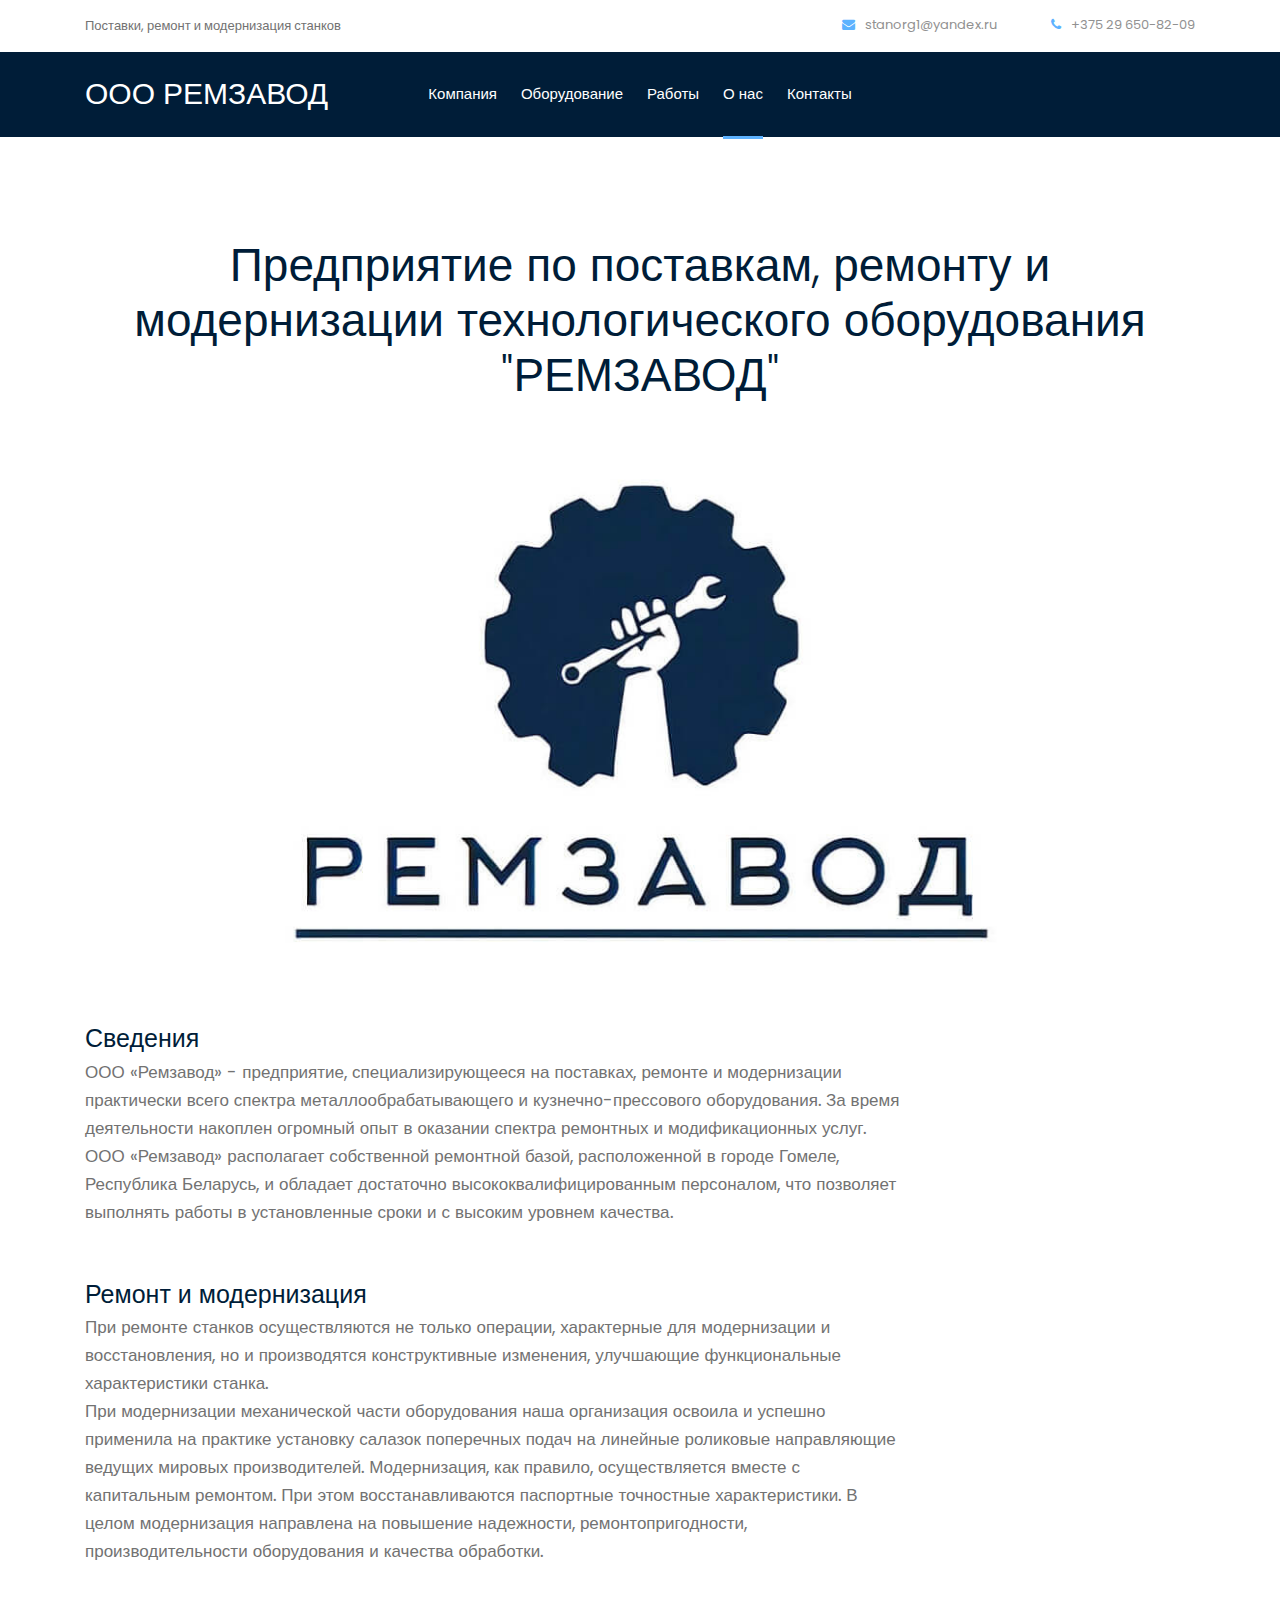
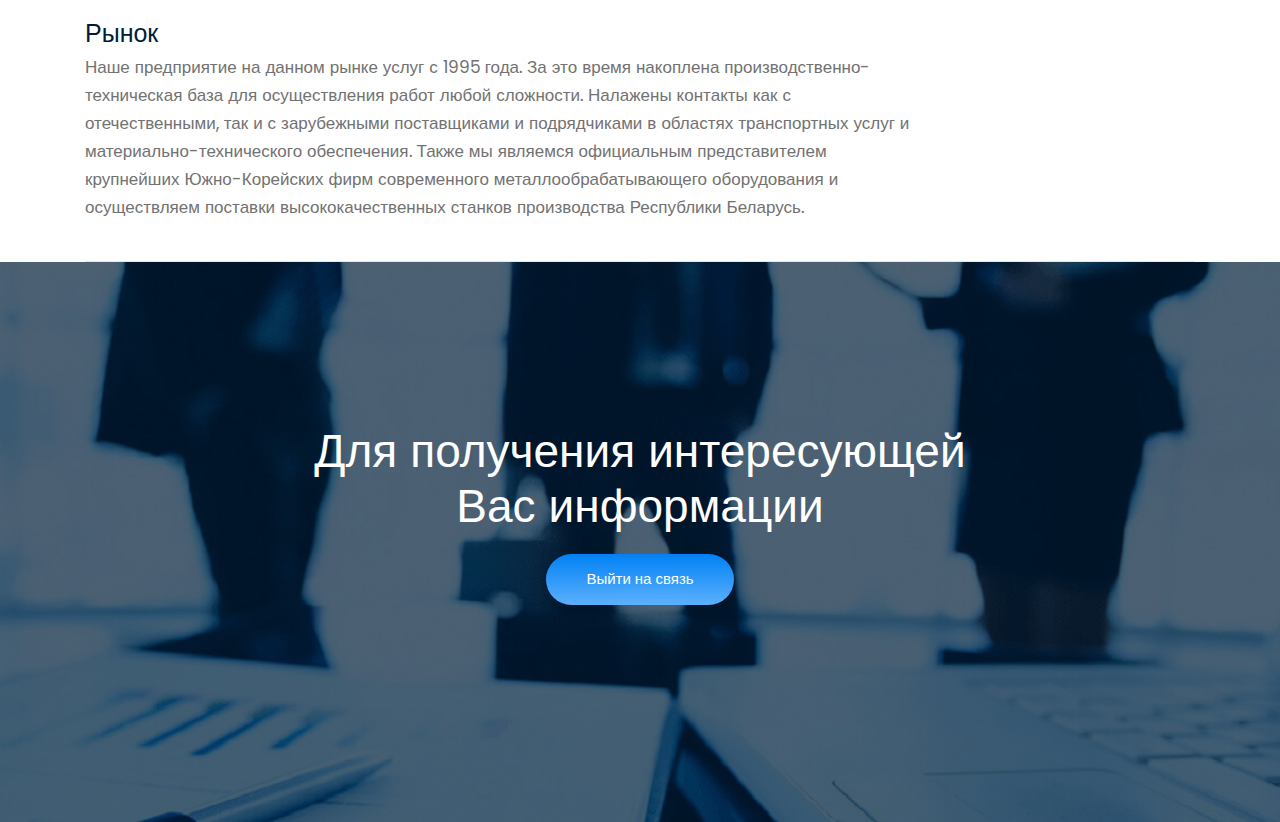
<file: about_us.html>
<!doctype html>
<html class="no-js" lang="zxx">
<head>
    <meta charset="utf-8">
    <meta http-equiv="x-ua-compatible" content="ie=edge">
    <title>РЕМЗАВОД: Поставки, ремонт и модернизация станочного оборудования</title>
    <meta name="description" content="ООО «Ремзавод» - предприятие, специализирующееся на поставках, ремонте и модернизации металлообрабатывающего и кузнечно-прессового оборудования. Высококвалифицированный персонал и собственная ремонтная база в Гомеле, Беларусь. Надежные решения с 1995 года.">
    <meta name="keywords" content="ООО Ремзавод, станки Беларусь, станки Россия, станки СНГ, поставка оборудования, ремонт станков, модернизация станков, металлообрабатывающее оборудование, кузнечно-прессовое оборудование, ремонтная база, Гомель, Республика Беларусь, высококвалифицированный персонал, капитальный ремонт, модернизация оборудования, линейные роликовые направляющие, паспортные точностные характеристики, надежность оборудования, производительность оборудования, качество обработки, Южно-Корейское оборудование, высококачественные станки, ремонтопригодность">
    <meta name="viewport" content="width=device-width, initial-scale=1">

    <link rel="canonical" href="https://remzavodstankov.ru/about_us.html">

    <link rel="shortcut icon" type="image/x-icon" href="img/favicon.ico">

    <link rel="stylesheet" href="css/bootstrap.min.css">
    <link rel="stylesheet" href="css/owl.carousel.min.css">
    <link rel="stylesheet" href="css/font-awesome.min.css">
    <link rel="stylesheet" href="css/themify-icons.css">
    <link rel="stylesheet" href="css/nice-select.css">
    <link rel="stylesheet" href="css/flaticon.css">
    <link rel="stylesheet" href="css/gijgo.css">
    <link rel="stylesheet" href="css/animate.css">
    <link rel="stylesheet" href="css/slick.css">
    <link rel="stylesheet" href="css/slicknav.css">
    <link rel="stylesheet" href="css/style.css">

    <meta property="og:title" content="О нас - Ремзавод"/>
    <meta property="og:description" content="Концепция деятельности и перспективы нашей компании, специализирующейся на поставках, ремонте и модернизации станков."/>
    <meta property="og:image" content="https://remzavodstankov.ru/img/og_img/og_img_about_us.jpg"/>
    <meta property="og:url" content="https://remzavodstankov.ru/about_us.html"/>
    <meta property="og:type" content="website"/>
    <meta property="og:locale" content="ru_RU"/>
    <meta property="og:logo" content="https://remzavodstankov.ru/img/basic_img/remzavod_logo.jpg"/>
</head>
<body>
    <header>
        <div class="header-area ">
            <div class="header-top_area d-none d-lg-block">
                <div class="container">
                    <div class="row" itemscope itemtype="https://schema.org/Organization">
                        <meta itemprop="name" content="Ремзавод">
                        <meta itemprop="description" content="Поставки, ремонт и модернизация технологического оборудования">
                        <div itemprop="address" itemscope itemtype="https://schema.org/PostalAddress">
                            <meta itemprop="streetAddress" content="ул.Мичурина, 44">
                            <meta itemprop="addressLocality" content="Новозыбков">
                            <meta itemprop="addressCountry" content="RU">
                        </div>
                        <div itemprop="address" itemscope itemtype="https://schema.org/PostalAddress">
                            <meta itemprop="streetAddress" content="ул.Барыкина, 309">
                            <meta itemprop="addressLocality" content="Гомель">
                            <meta itemprop="addressCountry" content="BY">
                        </div>
                        <div class="col-xl-5 col-md-5">
                            <div class="header_left">
                                <p itemprop="slogan">Поставки, ремонт и модернизация станков</p>
                            </div>
                        </div>
                        <div class="col-xl-7 col-md-7">
                            <div class="header_right d-flex">
                                <div class="short_contact_list">
                                    <ul>
                                        <li><a itemprop="email" href="contacts.html#FastMessageAnchor"> <i class="fa fa-envelope"></i> stanorg1@yandex.ru</a></li>
                                        <li><a itemprop="telephone" href="contacts.html#FastMessageAnchor"> <i class="fa fa-phone"></i> +375 29 650-82-09</a></li>
                                    </ul>
                                </div>
                            </div>
                        </div>
                    </div>                    
                </div>
            </div>
            <div id="sticky-header" class="main-header-area details_nav">
                <div class="container">
                    <div class="header_bottom_border">
                        <div class="row align-items-center">
                            <div class="col-xl-3 col-lg-2">
                                <div class="logo">
                                    <h2>
                                        <a href="index.html">
                                            ООО РЕМЗАВОД
                                        </a>
                                    </h2>
                                </div>
                            </div>
                            <div class="col-xl-6 col-lg-7">
                                <div class="main-menu  d-none d-lg-block">
                                    <nav>
                                        <ul id="navigation">
                                            <li><a href="index.html">Компания</a></li>
                                            <li><a href="equipment.html">Оборудование</a></li>
                                            <li><a href="works.html">Работы</a></li>
                                            <li><a class="active" href="about_us.html">О нас</a></li>
                                            <li><a href="contacts.html">Контакты</a></li>
                                        </ul>
                                    </nav>
                                </div>
                            </div>
                            <div class="col-12">
                                <div class="mobile_menu d-block d-lg-none"></div>
                            </div>
                        </div>
                    </div>
                </div>
            </div>
        </div>
    </header>

    <div class="case_details_area">
        <div class="container">
            <div class="border_bottom">
                <div class="row ">
                    <div class="col-xl-12">
                        <div class="details_title">
                            <h3 class="about_us_label">Предприятие по поставкам, ремонту и модернизации технологического оборудования </br>"РЕМЗАВОД"</h3>
                        </div>
                    </div>
                    <div class="col-xl-12">
                        <div class="case_thumb">
                            <img src="img/basic_img/remzavod_logo.jpg" alt="Поставки, ремонт и модернизация станков">
                        </div>
                    </div>
                    <div class="col-xl-9">
                        <div class="details_main_wrap">                                    
                            <div class="single_details">
                                <span>Сведения</span>
                                <p class="about_us_text">ООО «Ремзавод» - предприятие, специализирующееся на поставках, ремонте и модернизации практически всего спектра металлообрабатывающего и кузнечно-прессового оборудования. За время деятельности накоплен огромный опыт в оказании спектра ремонтных и модификационных услуг. ООО «Ремзавод» располагает собственной ремонтной базой, расположенной в городе Гомеле, Республика Беларусь, и обладает достаточно высококвалифицированным персоналом, что позволяет выполнять  работы  в установленные сроки и с высоким уровнем качества.</p>
                            </div>
                            <div class="single_details">
                                <span>Ремонт и модернизация</span>
                                <p>При ремонте станков осуществляются не только операции, характерные для модернизации и восстановления, но и производятся конструктивные изменения, улучшающие функциональные характеристики станка.</p>
                                <p>При модернизации механической части оборудования наша организация освоила и успешно применила на практике установку салазок поперечных подач на линейные роликовые направляющие ведущих мировых производителей. Модернизация, как правило, осуществляется вместе с капитальным ремонтом. При этом восстанавливаются паспортные точностные характеристики. В целом модернизация направлена на повышение надежности, ремонтопригодности, производительности оборудования и качества обработки.</p>
                            </div>
                            <div class="single_details">
                                <span>Рынок</span>
                                <p> Наше предприятие на данном рынке услуг с 1995 года. За это время накоплена производственно-техническая база для осуществления работ любой сложности. Налажены контакты как с отечественными, так и с зарубежными поставщиками и подрядчиками в областях транспортных услуг и материально-технического обеспечения. Также мы являемся официальным представителем крупнейших Южно-Корейских фирм современного металлообрабатывающего оборудования и осуществляем поставки высококачественных станков производства Республики Беларусь.</p>
                            </div>
                        </div>
                    </div>
                </div>       
            </div>
        </div>
    </div>
    
    <footer class="footer">
        <div class="Information_area overlay" >
            <div class="container">
                <div class="row justify-content-center align-items-center" >
                    <div class="col-xl-8">
                        <div class="info_text text-center">
                            <h3 id="h3_2">Для получения интересующей Вас информации</h3>
                            <a class="boxed-btn3" href="contacts.html#FastMessageAnchor">Выйти на связь</a>
                        </div>
                    </div>
                </div>
            </div>
        </div>
    </footer>
                                    
    <script src="js/modernizr-3.5.0.min.js"></script>
    <script src="js/jquery-1.12.4.min.js"></script>
    <script src="js/jquery.counterup.min.js"></script>
    <script src="js/jquery.slicknav.min.js"></script>
    <script src="js/jquery.magnific-popup.min.js"></script>
    <script src="js/jquery.scrollUp.min.js"></script>
    <script src="js/popper.min.js"></script>
    <script src="js/bootstrap.min.js"></script>
    <script src="js/owl.carousel.min.js"></script>
    <script src="js/isotope.pkgd.min.js"></script>
    <script src="js/waypoints.min.js"></script>
    <script src="js/imagesloaded.pkgd.min.js"></script>
    <script src="js/scrollIt.js"></script>
    <script src="js/wow.min.js"></script>
    <script src="js/nice-select.min.js"></script>
    <script src="js/plugins.js"></script>
    <script src="js/gijgo.min.js"></script>
    <script src="js/slick.min.js"></script>
    <script src="js/main.js"></script>
</body>
</html>
</file>
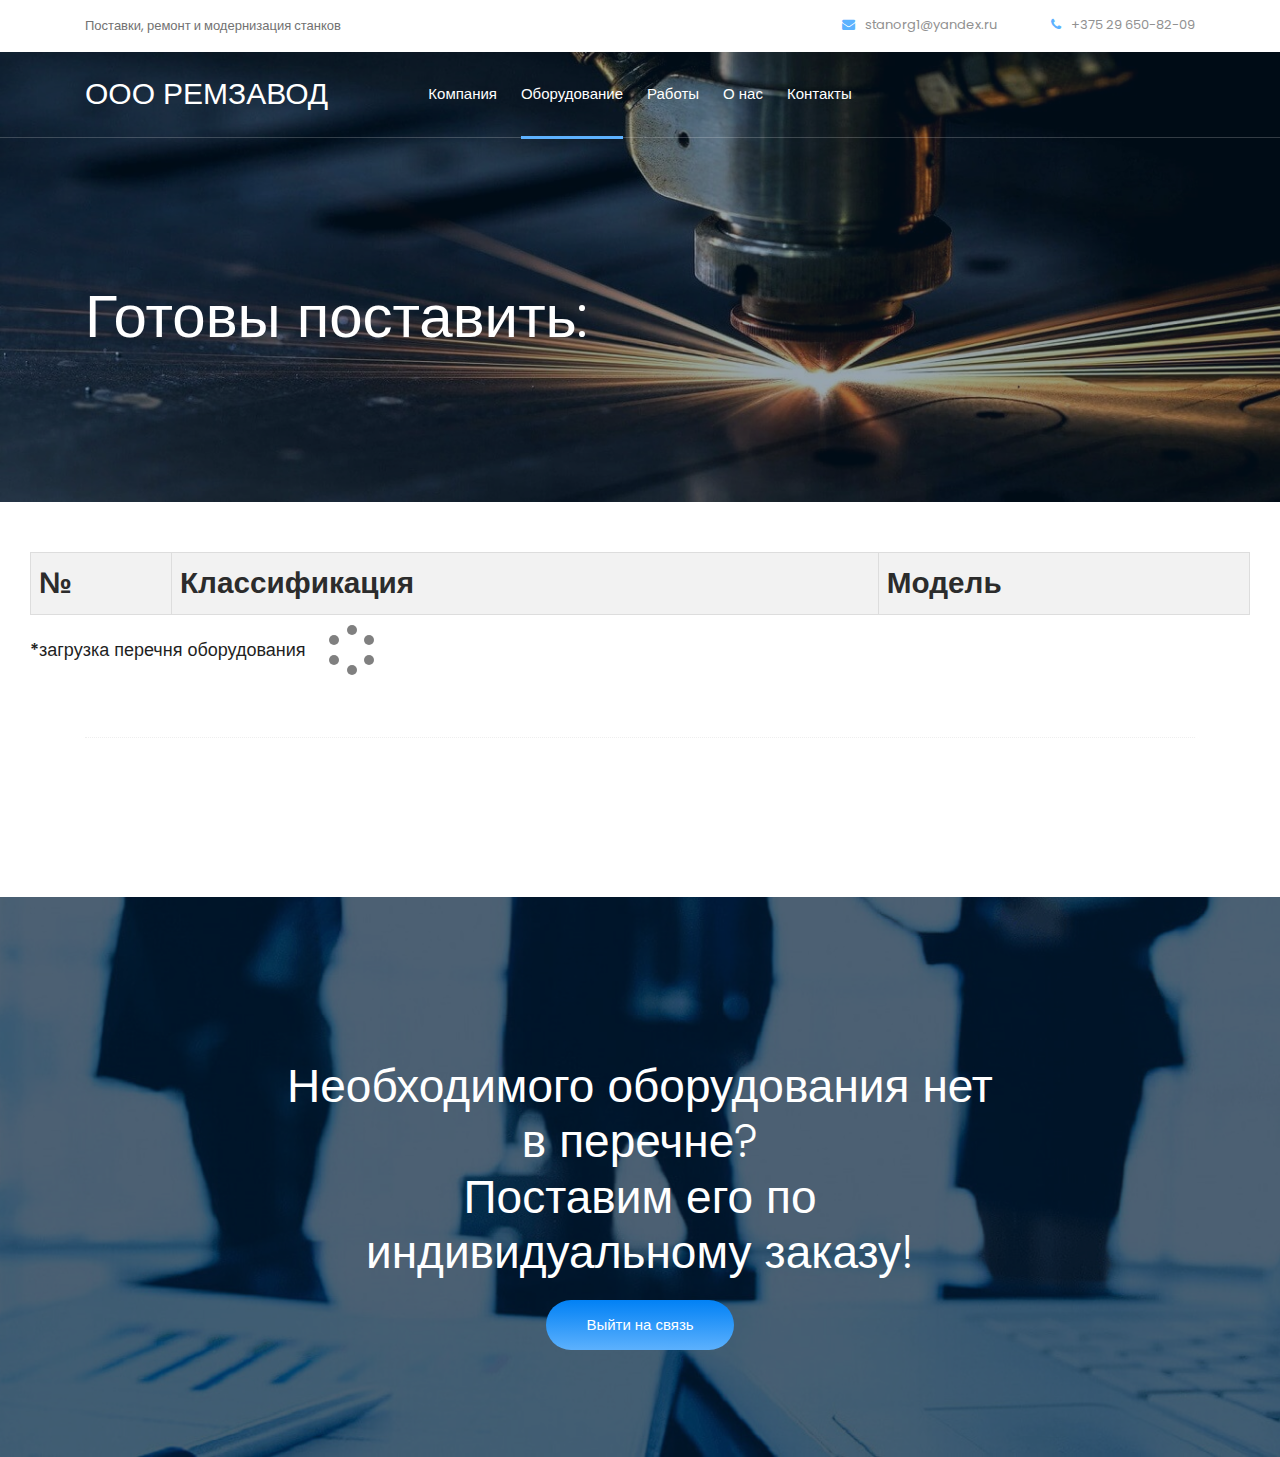
<file: equipment.html>
<!doctype html>
<html class="no-js" lang="zxx">
<head>
    <meta charset="utf-8">
    <meta http-equiv="x-ua-compatible" content="ie=edge">
    <title>РЕМЗАВОД: Поставки станочного оборудования</title>
    <meta name="description" content="Ремзавод предлагает широкий ассортимент оборудования: токарные, фрезерные, шлифовальные, расточные станки и многое другое. Ознакомьтесь с перечнем станков, доступных для поставки.">
    <meta name="keywords" content="токарный станок, фрезерный станок, шлифовальный станок, расточной станок, сверлильный станок, кузнечный пресс, вертикально расточной станок, токарное оборудование, фрезерное оборудование, шлифовальное оборудование, металлообрабатывающие станки, токарно-винторезный станок, горизонтально расточной станок, станки для металлообработки, универсальный станок, координатно-расточной станок, плоскошлифовальный станок, заточной станок, ленточнопильный станок, сверлильно-фрезерный станок, зуборезный станок, фрезерно-гравировальный станок, токарно-карусельный станок, прецизионный станок, многокоординатный станок, станок с ЧПУ, станки Беларусь, станки Россия, станки СНГ">
    <meta name="viewport" content="width=device-width, initial-scale=1">

    <link rel="canonical" href="https://remzavodstankov.ru/equipment.html">

    <link rel="shortcut icon" type="image/x-icon" href="img/favicon.ico">

    <link rel="stylesheet" href="https://stackpath.bootstrapcdn.com/bootstrap/4.0.0/css/bootstrap.min.css" integrity="sha384-Gn5384xqQ1aoWXA+058RXPxPg6fy4IWvTNh0E263XmFcJlSAwiGgFAW/dAiS6JXm" crossorigin="anonymous">
    <link rel="stylesheet" href="css/owl.carousel.min.css">
    <link rel="stylesheet" href="css/magnific-popup.css">
    <link rel="stylesheet" href="css/font-awesome.min.css">
    <link rel="stylesheet" href="css/themify-icons.css">
    <link rel="stylesheet" href="css/nice-select.css">
    <link rel="stylesheet" href="css/flaticon.css">
    <link rel="stylesheet" href="css/gijgo.css">
    <link rel="stylesheet" href="css/animate.css">
    <link rel="stylesheet" href="css/slick.css">
    <link rel="stylesheet" href="css/slicknav.css">
    <link rel="stylesheet" href="css/productions.css">
    <link rel="stylesheet" href="css/loadspin.css">
    <link rel="stylesheet" href="css/style.css">

    <meta property="og:title" content="Оборудование - Ремзавод"/>
    <meta property="og:description" content="Перечень станков, которые мы можем поставить нашим клиентам."/>
    <meta property="og:image" content="https://remzavodstankov.ru/img/og_img/og_img_equipment.jpg"/>
    <meta property="og:url" content="https://remzavodstankov.ru/equipment.html"/>
    <meta property="og:type" content="website"/>
    <meta property="og:locale" content="ru_RU"/>
    <meta property="og:logo" content="https://remzavodstankov.ru/img/basic_img/remzavod_logo.jpg"/>
</head>

<body>
    <header>
        <div class="header-area ">
            <div class="header-top_area d-none d-lg-block">
                <div class="container">
                    <div class="row" itemscope itemtype="https://schema.org/Organization">
                        <meta itemprop="name" content="Ремзавод">
                        <meta itemprop="description" content="Поставки, ремонт и модернизация технологического оборудования">
                        <div itemprop="address" itemscope itemtype="https://schema.org/PostalAddress">
                            <meta itemprop="streetAddress" content="ул.Мичурина, 44">
                            <meta itemprop="addressLocality" content="Новозыбков">
                            <meta itemprop="addressCountry" content="RU">
                        </div>
                        <div itemprop="address" itemscope itemtype="https://schema.org/PostalAddress">
                            <meta itemprop="streetAddress" content="ул.Барыкина, 309">
                            <meta itemprop="addressLocality" content="Гомель">
                            <meta itemprop="addressCountry" content="BY">
                        </div>
                        <div class="col-xl-5 col-md-5">
                            <div class="header_left">
                                <p itemprop="slogan">Поставки, ремонт и модернизация станков</p>
                            </div>
                        </div>
                        <div class="col-xl-7 col-md-7">
                            <div class="header_right d-flex">
                                <div class="short_contact_list">
                                    <ul>
                                        <li><a itemprop="email" href="contacts.html#FastMessageAnchor"> <i class="fa fa-envelope"></i> stanorg1@yandex.ru</a></li>
                                        <li><a itemprop="telephone" href="contacts.html#FastMessageAnchor"> <i class="fa fa-phone"></i> +375 29 650-82-09</a></li>
                                    </ul>
                                </div>
                            </div>
                        </div>
                    </div>
                </div>
            </div>
            <div id="sticky-header" class="main-header-area">
                <div class="container">
                    <div class="header_bottom_border">
                        <div class="row align-items-center">
                            <div class="col-xl-3 col-lg-2">
                                <div class="logo">
                                    <h2>
                                        <a href="index.html">
                                            ООО РЕМЗАВОД
                                        </a>
                                    </h2>
                                </div>
                            </div>
                            <div class="col-xl-6 col-lg-7">
                                <div class="main-menu  d-none d-lg-block">
                                    <nav>
                                        <ul id="navigation">
                                            <li><a href="index.html">Компания</a></li>
                                            <li><a class="active" href="equipment.html">Оборудование</a></li>
                                            <li><a href="works.html">Работы</a></li>
                                            <li><a href="about_us.html">О нас</a></li>
                                            <li><a href="contacts.html">Контакты</a></li>
                                        </ul>
                                    </nav>
                                </div>
                            </div>
                            <div class="col-12">
                                <div class="mobile_menu d-block d-lg-none"></div>
                            </div>
                        </div>
                    </div>
                </div>
            </div>
        </div>
    </header>

    <div class="bradcam_area bradcam_bg_3">
        <div class="container">
            <div class="row">
                <div class="col-xl-12">
                    <div class="bradcam_text">
                        <h3>Готовы поставить:</h3>
                    </div>
                </div>
            </div>
        </div>
    </div>

    <div class="contact-title" id="productionTableContainer">
        <table id="productionTable">
            <thead>
                <tr>
                    <th>№</th>
                    <th>Классификация</th>
                    <th>Модель</th>
                </tr>
            </thead>
            <tbody></tbody>
        </table>
        <h4>*загрузка перечня оборудования</h4>
        <div class="loading-spinner" id="loadProdSpin">
            <span class="loadSpin l1"></span>
            <span class="loadSpin l2"></span>
            <span class="loadSpin l3"></span>
            <span class="loadSpin l4"></span>
            <span class="loadSpin l5"></span>
            <span class="loadSpin l6"></span>
        </div>
    </div>

    <div class="whole-wrap" id="productionFotoContainer">
		<div class="container box_1170">
			<div class="section-top-border">
				<h2 id="selprodlabel">Ст</h2>
				<div class="row gallery-item">
				</div>
			</div>
		</div>
	</div>

    <footer class="footer">
        <div class="Information_area overlay" >
            <div class="container">
                <div class="row justify-content-center align-items-center" >
                    <div class="col-xl-8">
                        <div class="info_text text-center">
                            <h3 id="h3_2">Необходимого оборудования нет в перечне?</br>Поставим его по индивидуальному заказу!</h3>
                            <a class="boxed-btn3" href="contacts.html#FastMessageAnchor">Выйти на связь</a>
                        </div>
                    </div>
                </div>
            </div>
        </div>
    </footer>

    <script src="js/products-load.js"></script>
    <script src="js/jquery-1.12.4.min.js"></script>
    <script src="js/modernizr-3.5.0.min.js"></script>
    <script src="js/jquery.counterup.min.js"></script>
    <script src="js/jquery.slicknav.min.js"></script>
    <script src="js/jquery.magnific-popup.min.js"></script>
    <script src="js/jquery.scrollUp.min.js"></script>
    <script src="https://cdnjs.cloudflare.com/ajax/libs/popper.js/1.12.9/umd/popper.min.js" integrity="sha384-ApNbgh9B+Y1QKtv3Rn7W3mgPxhU9K/ScQsAP7hUibX39j7fakFPskvXusvfa0b4Q" crossorigin="anonymous"></script>
    <script src="https://stackpath.bootstrapcdn.com/bootstrap/4.0.0/js/bootstrap.min.js" integrity="sha384-JZR6Spejh4U02d8jOt6vLEHfe/JQGiRRSQQxSfFWpi1MquVdAyjUar5+76PVCmYl" crossorigin="anonymous"></script>
    <script src="js/popper.min.js"></script>
    <script src="js/bootstrap.min.js"></script>
    <script src="js/owl.carousel.min.js"></script>
    <script src="js/isotope.pkgd.min.js"></script>
    <script src="js/waypoints.min.js"></script>
    <script src="js/imagesloaded.pkgd.min.js"></script>
    <script src="js/scrollIt.js"></script>
    <script src="js/wow.min.js"></script>
    <script src="js/nice-select.min.js"></script>
    <script src="js/plugins.js"></script>
    <script src="js/gijgo.min.js"></script>
    <script src="js/slick.min.js"></script>
    <script src="js/main.js"></script>
</body>
</html>
</file>
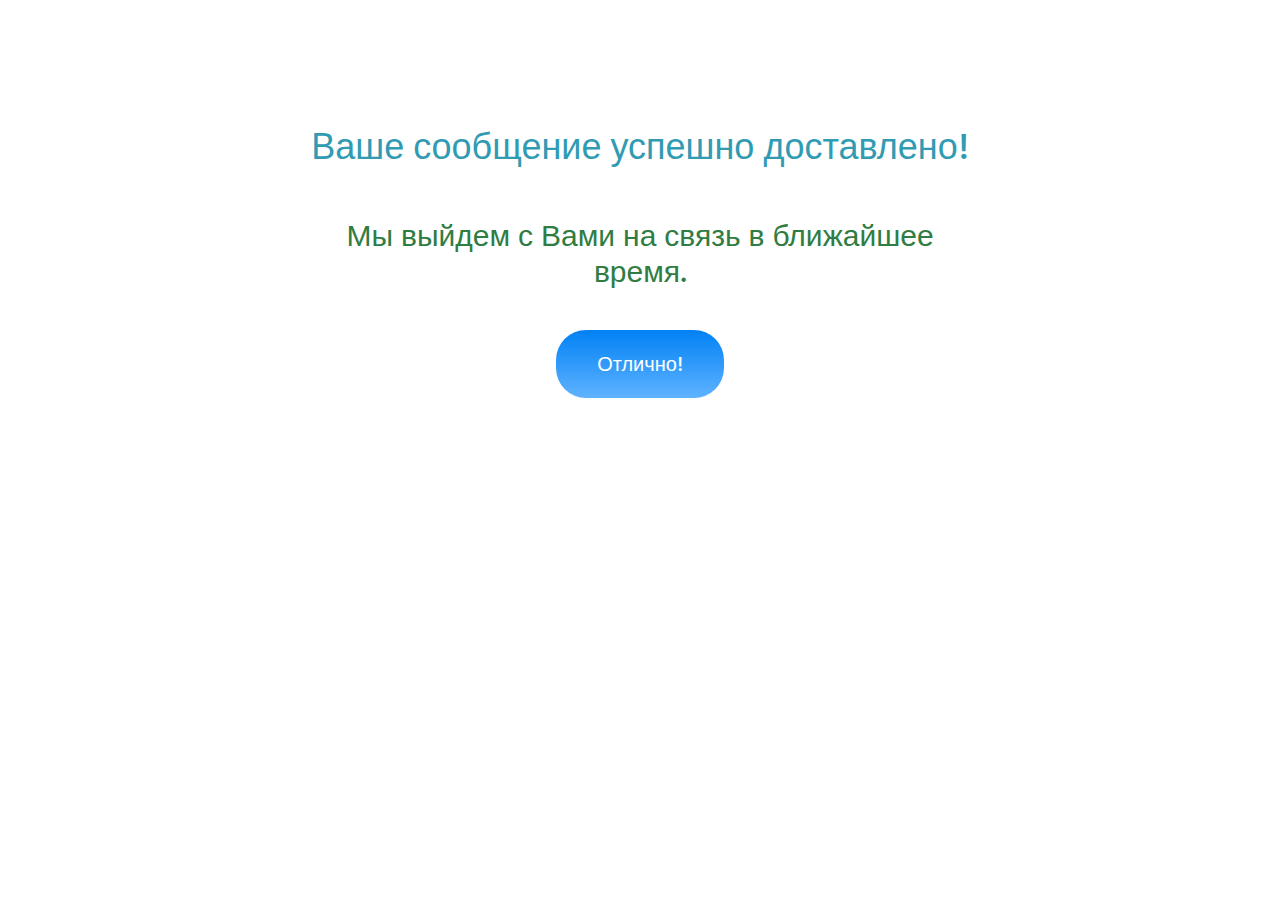
<file: thank-you.html>
<!DOCTYPE html>
<html lang="ru">
  <head>
    <meta charset="utf-8">
    <meta http-equiv="X-UA-Compatible" content="IE=edge">
    <meta name="viewport" content="width=device-width, initial-scale=1">
    <meta name="description" content="">
    <meta name="author" content="">
    <title>РЕМЗАВОД - Отправка формы на почту</title>

    <link rel="shortcut icon" type="image/x-icon" href="img/favicon.ico">

    <link rel="stylesheet" href="css/bootstrap.min.css">
    <link rel="stylesheet" href="css/style.css">
    <link rel="stylesheet" href="css/after-mail-page.css">
  </head>
  <body>
    <h1 id="success-page-h1">Ваше сообщение успешно доставлено!</h1>
    <h2 id="success-page-h2">Мы выйдем с Вами на связь в ближайшее время.</h2>
    <div class="video_service_btn">
      <a href="contacts.html" class="boxed-btn3">Отлично!</a>
    </div>
  </body>
</html>
</file>
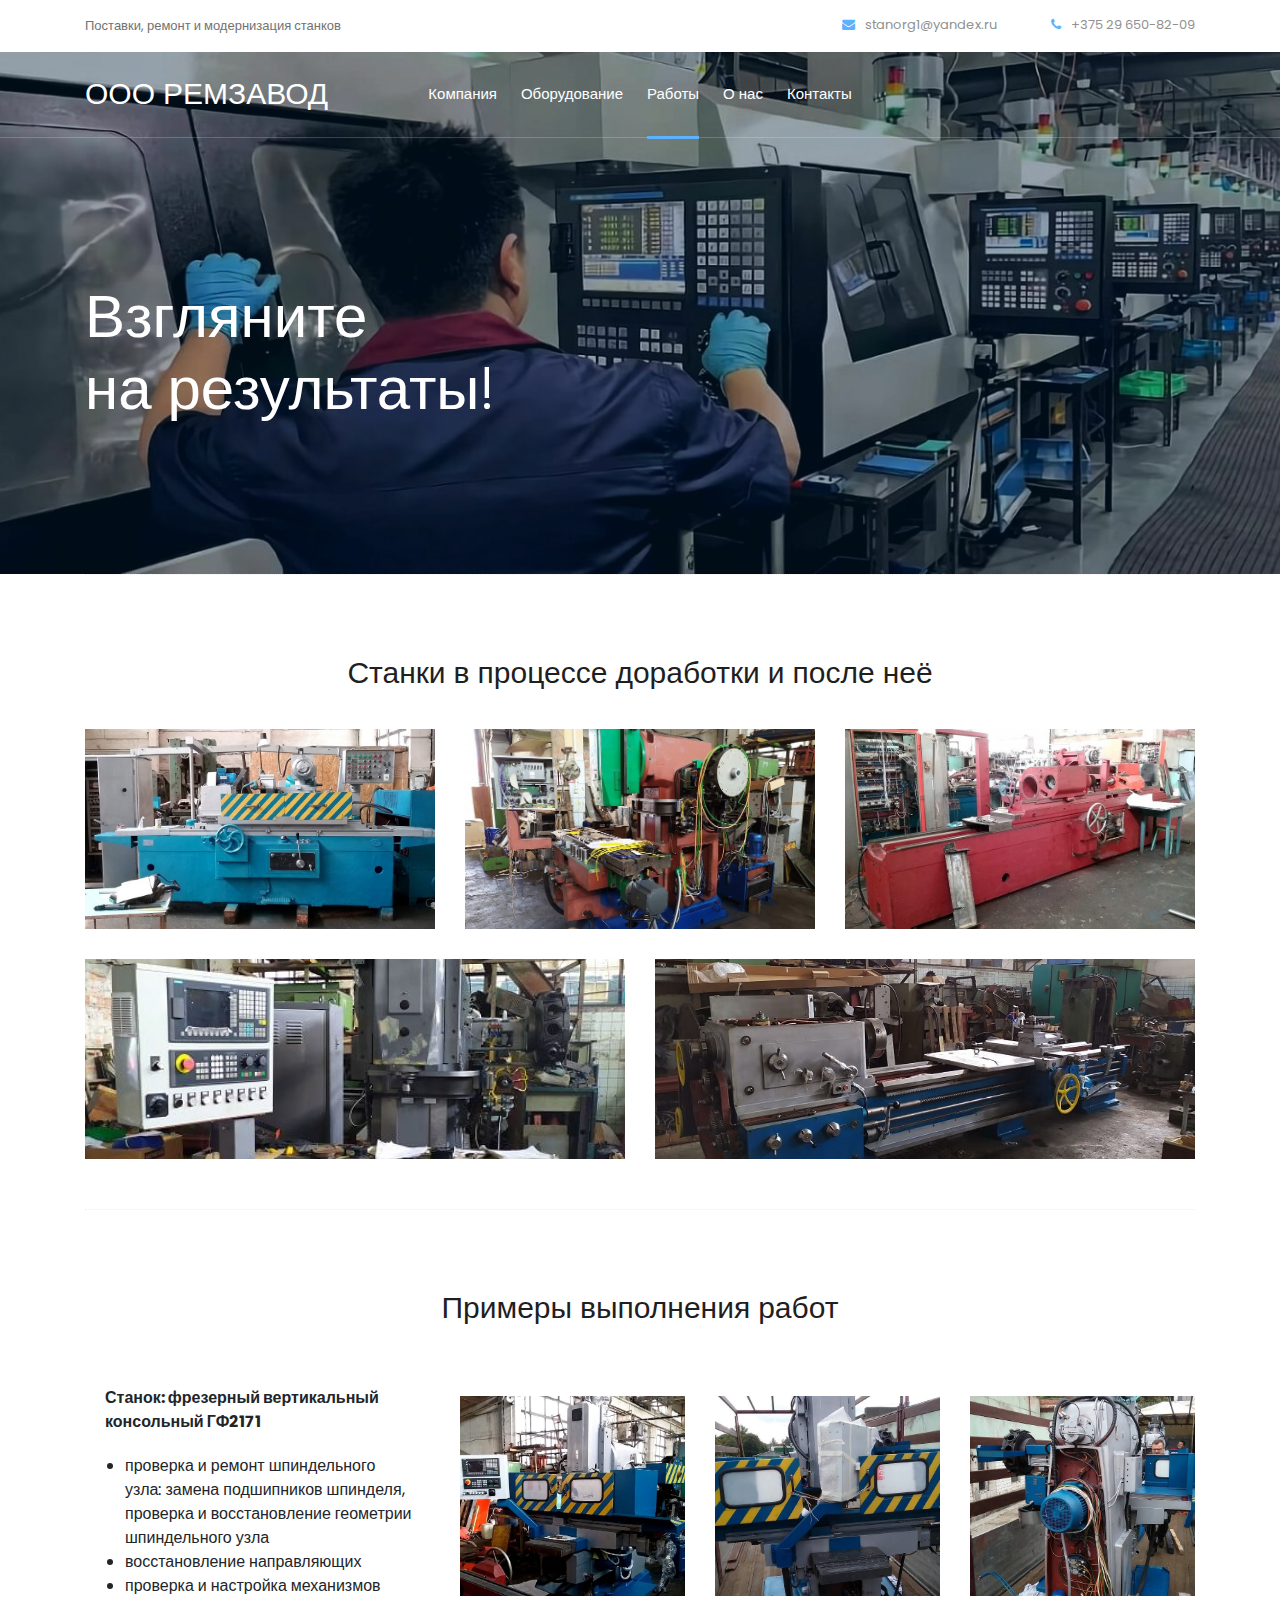
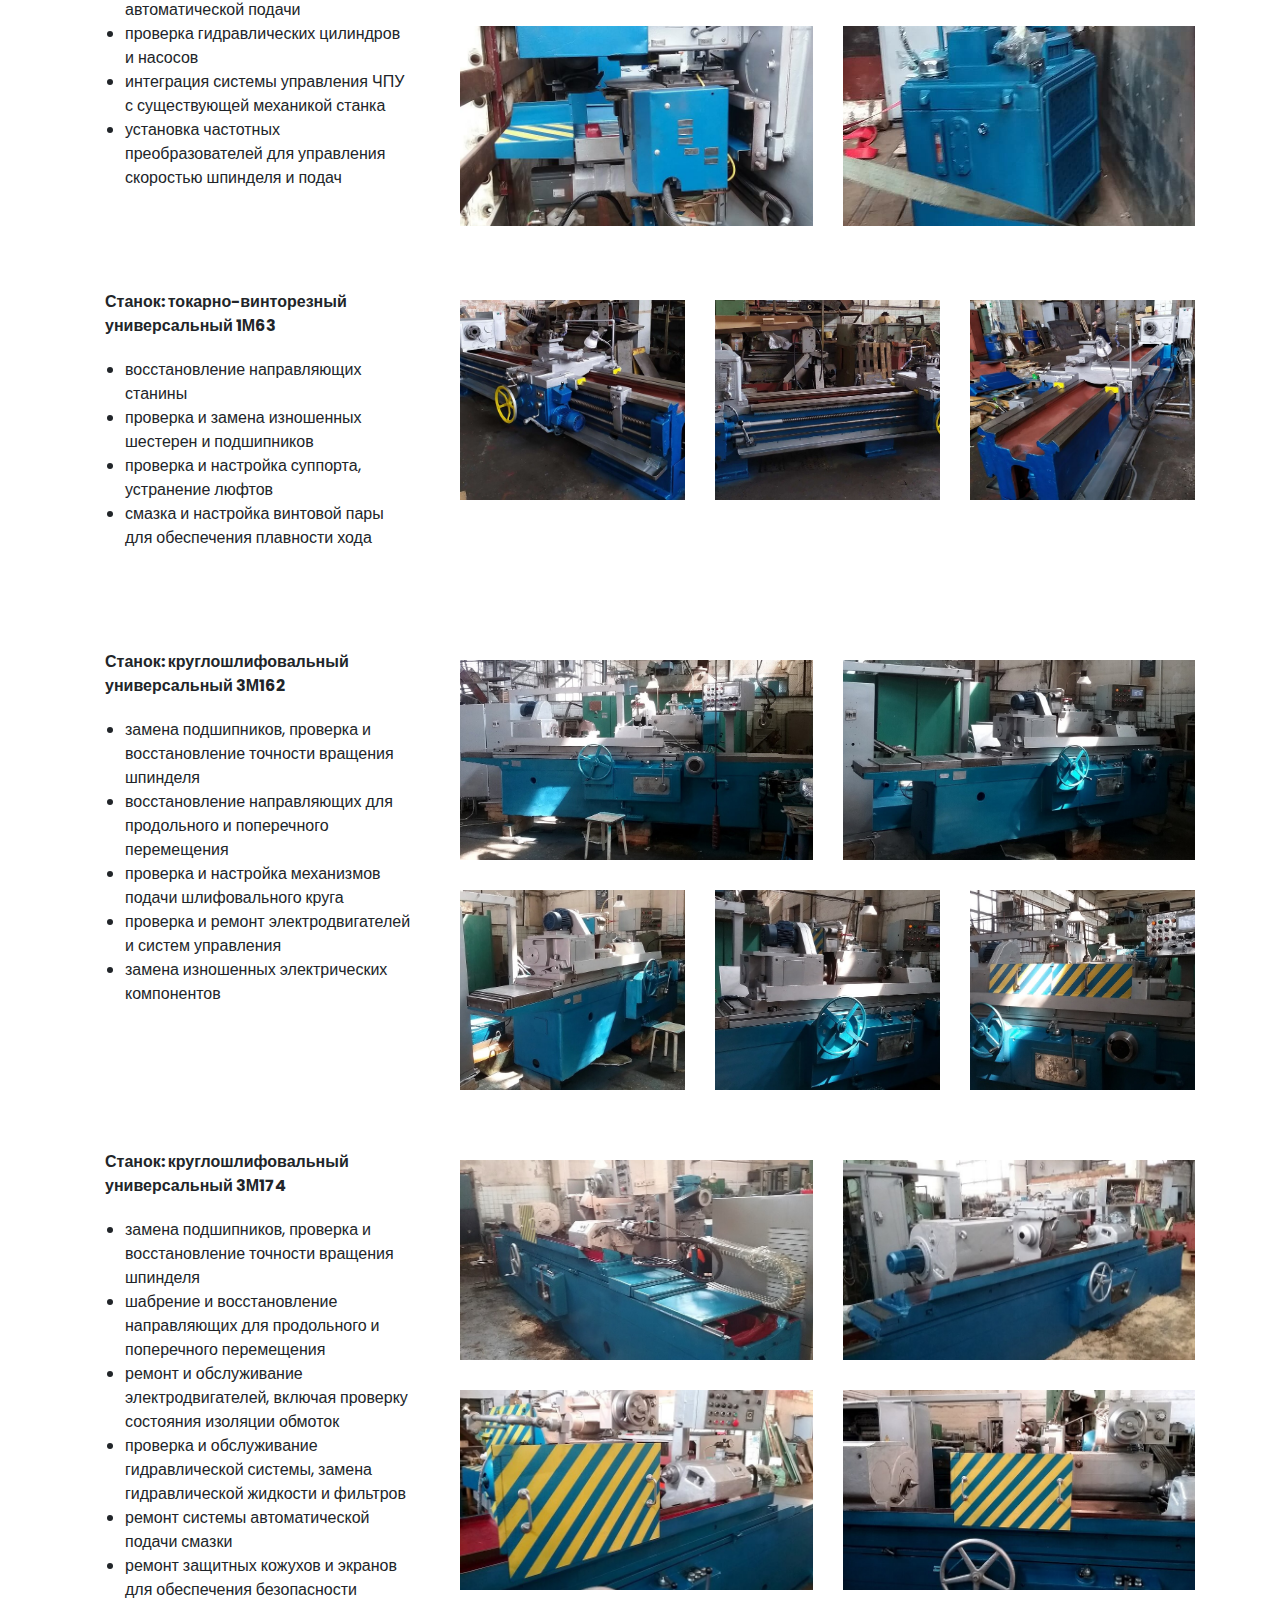
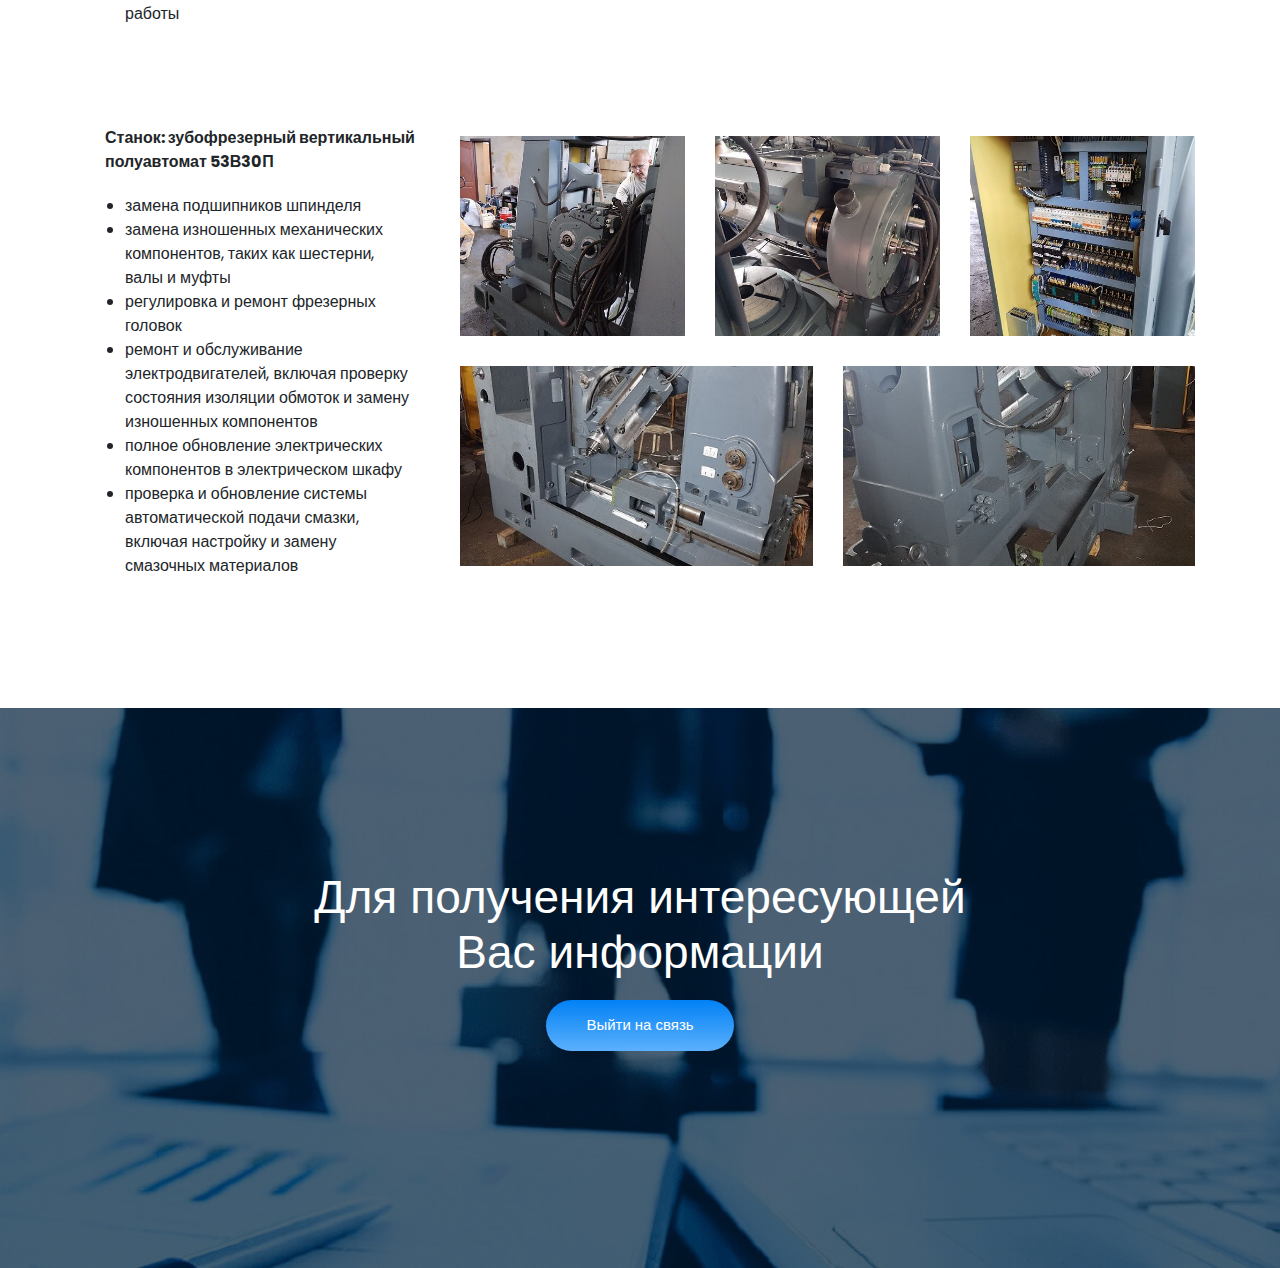
<file: works.html>
<!doctype html>
<html class="no-js" lang="zxx">
<head>
    <meta charset="utf-8">
    <meta http-equiv="x-ua-compatible" content="ie=edge">
    <title>РЕМЗАВОД: Работы по ремонту и модернизации станков</title>
    <meta name="description" content="Примеры выполненных работ Ремзавода: ремонт, модернизация, восстановление, настройка, калибровка, монтаж, демонтаж, такелаж и пусконаладочные работы. Станки в процессе доработки и после неё.">
    <meta name="keywords" content="ремонт станков, модернизация станков, восстановление станков, настройка станков, калибровка станков, монтаж станков, демонтаж станков, такелаж станков, пусконаладочные работы, примеры работ, станки до и после ремонта, примеры ремонта, примеры модернизации, примеры восстановления, примеры настройки, примеры калибровки, примеры монтажных работ, примеры демонтажных работ, примеры такелажных работ, примеры пусконаладочных работ, станки Беларусь, станки Россия, станки СНГ">
    <meta name="viewport" content="width=device-width, initial-scale=1">

    <link rel="canonical" href="https://remzavodstankov.ru/works.html">

    <link rel="shortcut icon" type="image/x-icon" href="img/favicon.ico">

    <link rel="stylesheet" href="css/bootstrap.min.css">
    <link rel="stylesheet" href="css/owl.carousel.min.css">
    <link rel="stylesheet" href="css/magnific-popup.css">
    <link rel="stylesheet" href="css/font-awesome.min.css">
    <link rel="stylesheet" href="css/themify-icons.css">
    <link rel="stylesheet" href="css/nice-select.css">
    <link rel="stylesheet" href="css/flaticon.css">
    <link rel="stylesheet" href="css/gijgo.css">
    <link rel="stylesheet" href="css/animate.css">
    <link rel="stylesheet" href="css/slick.css">
    <link rel="stylesheet" href="css/slicknav.css">
    <link rel="stylesheet" href="css/style.css">

    <meta property="og:title" content="Работы - Ремзавод"/>
    <meta property="og:description" content="Примеры выполненных работ по ремонту и модернизации, восстановлению паспортных характеристик станков, а так же пусконаладочным работам."/>
    <meta property="og:image" content="https://remzavodstankov.ru/img/og_img/og_img_works.jpg"/>
    <meta property="og:url" content="https://remzavodstankov.ru/works.html"/>
    <meta property="og:type" content="website"/>
    <meta property="og:locale" content="ru_RU"/>
    <meta property="og:logo" content="https://remzavodstankov.ru/img/basic_img/remzavod_logo.jpg"/>
</head>
<body>
    <header>
        <div class="header-area ">
            <div class="header-top_area d-none d-lg-block">
                <div class="container">
                    <div class="row" itemscope itemtype="https://schema.org/Organization">
                        <meta itemprop="name" content="Ремзавод">
                        <meta itemprop="description" content="Поставки, ремонт и модернизация технологического оборудования">
                        <div itemprop="address" itemscope itemtype="https://schema.org/PostalAddress">
                            <meta itemprop="streetAddress" content="ул.Мичурина, 44">
                            <meta itemprop="addressLocality" content="Новозыбков">
                            <meta itemprop="addressCountry" content="RU">
                        </div>
                        <div itemprop="address" itemscope itemtype="https://schema.org/PostalAddress">
                            <meta itemprop="streetAddress" content="ул.Барыкина, 309">
                            <meta itemprop="addressLocality" content="Гомель">
                            <meta itemprop="addressCountry" content="BY">
                        </div>
                        <div class="col-xl-5 col-md-5">
                            <div class="header_left">
                                <p itemprop="slogan">Поставки, ремонт и модернизация станков</p>
                            </div>
                        </div>
                        <div class="col-xl-7 col-md-7">
                            <div class="header_right d-flex">
                                <div class="short_contact_list">
                                    <ul>
                                        <li><a itemprop="email" href="contacts.html#FastMessageAnchor"> <i class="fa fa-envelope"></i> stanorg1@yandex.ru</a></li>
                                        <li><a itemprop="telephone" href="contacts.html#FastMessageAnchor"> <i class="fa fa-phone"></i> +375 29 650-82-09</a></li>
                                    </ul>
                                </div>
                            </div>
                        </div>
                    </div>                    
                </div>
            </div>
            <div id="sticky-header" class="main-header-area">
                <div class="container">
                    <div class="header_bottom_border">
                        <div class="row align-items-center">
                            <div class="col-xl-3 col-lg-2">
                                <div class="logo">
                                    <h2>
                                        <a href="index.html">
                                            ООО РЕМЗАВОД
                                        </a>
                                    </h2>
                                </div>
                            </div>
                            <div class="col-xl-6 col-lg-7">
                                <div class="main-menu  d-none d-lg-block">
                                    <nav>
                                        <ul id="navigation">
                                            <li><a href="index.html">Компания</a></li>
                                            <li><a href="equipment.html">Оборудование</a></li>
                                            <li><a class="active" href="works.html">Работы</a></li>
                                            <li><a href="about_us.html">О нас</a></li>
                                            <li><a href="contacts.html">Контакты</a></li>
                                        </ul>
                                    </nav>
                                </div>
                            </div>
                            <div class="col-12">
                                <div class="mobile_menu d-block d-lg-none"></div>
                            </div>
                        </div>
                    </div>
                </div>
            </div>
        </div>
    </header>

    <div class="bradcam_area bradcam_bg_2">
        <div class="container">
            <div class="row">
                <div class="col-xl-12">
                    <div class="bradcam_text">
                        <h3>Взгляните<br>
                            на результаты!
                        </h3>
                    </div>
                </div>
            </div>
        </div>
    </div>

	<div class="whole-wrap">
		<div class="container box_1170">
			<div class="section-top-border">
				<h2 id="aqaq">Станки в процессе доработки и после неё</h2>
                <div class="gallery gallery-0">
                    <div class="row gallery-item">
                        <div class="col-md-4">
                            <a href="img/works/noname_examples/1_3M152_remont_stanka.jpg" class="img-pop-up">
                                <div class="single-gallery-image" style="background: url(img/works/noname_examples/1_3M152_remont_stanka.jpg);"></div>
                            </a>
                        </div>
                        <div class="col-md-4">
                            <a href="img/works/noname_examples/2_GF_modernizatsiya_stanka.jpg" class="img-pop-up">
                                <div class="single-gallery-image" style="background: url(img/works/noname_examples/2_GF_modernizatsiya_stanka.jpg);"></div>
                            </a>
                        </div>
                        <div class="col-md-4">
                            <a href="img/works/noname_examples/3_3M174_stanok_puskonaladochnye_raboty.jpg" class="img-pop-up">
                                <div class="single-gallery-image" style="background: url(img/works/noname_examples/3_3M174_stanok_puskonaladochnye_raboty.jpg);"></div>
                            </a>
                        </div>
                        <div class="col-md-6">
                            <a href="img/works/noname_examples/4_GF_tekhnicheskoe_obsluzhivanie_stanka.jpg" class="img-pop-up">
                                <div class="single-gallery-image" style="background: url(img/works/noname_examples/4_GF_tekhnicheskoe_obsluzhivanie_stanka.jpg);"></div>
                            </a>
                        </div>
                        <div class="col-md-6">
                            <a href="img/works/noname_examples/5_1M63_kupit_stanok.jpg" class="img-pop-up">
                                <div class="single-gallery-image" style="background: url(img/works/noname_examples/5_1M63_kupit_stanok.jpg);"></div>
                            </a>
                        </div>
                    </div>
                </div>
			</div>
		</div>
	</div>

    <div class="whole-wrap">
		<div class="container box_1170">
			<div class="section-top-border">
				<h2 id="example_work_label">Примеры выполнения работ</h2>
                <div class="example_work_block">
                    <div class="ew_text-block" itemscope itemtype="https://schema.org/Product">
                        <b itemprop="name">Станок: фрезерный вертикальный консольный ГФ2171</b>
                        <div class="ew_text-block_ul">
                            <ul>
                                <li itemprop="description">проверка и ремонт шпиндельного узла: замена подшипников шпинделя, проверка и восстановление геометрии шпиндельного узла </li>
                                <li itemprop="description">восстановление направляющих </li>
                                <li itemprop="description">проверка и настройка механизмов автоматической подачи </li>
                                <li itemprop="description">проверка гидравлических цилиндров и насосов </li>
                                <li itemprop="description">интеграция системы управления ЧПУ с существующей механикой станка </li>
                                <li itemprop="description">установка частотных преобразователей для управления скоростью шпинделя и подач </li>
                            </ul>
                        </div>
                        <meta itemprop="image" content="img/works/ex1_GF/ex1_GF_1_remont_stanka.jpg">
                        <div itemprop="offers" itemscope itemtype="https://schema.org/Offer">
                            <meta itemprop="priceCurrency" content="USD">
                            <meta itemprop="price" content="1.0">
                        </div>
                    </div>
                    <div class="ew_content-block">
                        <div class="gallery gallery-ex1">
                            <div class="row gallery-item">
                                <div class="col-md-4">
                                    <a href="img/works/ex1_GF/ex1_GF_1_remont_stanka.jpg" class="img-pop-up">
                                        <div class="single-gallery-image" style="background: url(img/works/ex1_GF/ex1_GF_1_remont_stanka.jpg);"></div>
                                    </a>
                                </div>
                                <div class="col-md-4">
                                    <a href="img/works/ex1_GF/ex1_GF_2_modernizatsiya_stanka.jpg" class="img-pop-up">
                                        <div class="single-gallery-image" style="background: url(img/works/ex1_GF/ex1_GF_2_modernizatsiya_stanka.jpg);"></div>
                                    </a>
                                </div>
                                <div class="col-md-4">
                                    <a href="img/works/ex1_GF/ex1_GF_3_stanok_puskonaladochnye_raboty.jpg" class="img-pop-up">
                                        <div class="single-gallery-image" style="background: url(img/works/ex1_GF/ex1_GF_3_stanok_puskonaladochnye_raboty.jpg);"></div>
                                    </a>
                                </div>
                                <div class="col-md-6">
                                    <a href="img/works/ex1_GF/ex1_GF_4_tekhnicheskoe_obsluzhivanie_stanka.jpg" class="img-pop-up">
                                        <div class="single-gallery-image" style="background: url(img/works/ex1_GF/ex1_GF_4_tekhnicheskoe_obsluzhivanie_stanka.jpg);"></div>
                                    </a>
                                </div>
                                <div class="col-md-6">
                                    <a href="img/works/ex1_GF/ex1_GF_5_kupit_stanok.jpg" class="img-pop-up">
                                        <div class="single-gallery-image" style="background: url(img/works/ex1_GF/ex1_GF_5_kupit_stanok.jpg);"></div>
                                    </a>
                                </div>
                            </div>
                        </div>
                    </div>
                </div>
                  
                <div class="example_work_block">
                    <div class="ew_text-block" itemscope itemtype="https://schema.org/Product">
                        <b itemprop="name">Станок: токарно-винторезный универсальный 1М63</b>
                        <div class="ew_text-block_ul">
                            <ul>
                                <li itemprop="description">восстановление направляющих станины</li>
                                <li itemprop="description">проверка и замена изношенных шестерен и подшипников</li>
                                <li itemprop="description">проверка и настройка суппорта, устранение люфтов</li>
                                <li itemprop="description">смазка и настройка винтовой пары для обеспечения плавности хода</li>
                            </ul>
                        </div>
                        <meta itemprop="image" content="img/works/ex2_1M63/ex2_1M63_1_remont_stanka.jpg">
                        <div itemprop="offers" itemscope itemtype="https://schema.org/Offer">
                            <meta itemprop="priceCurrency" content="USD">
                            <meta itemprop="price" content="1">
                        </div>
                    </div>
                    <div class="ew_content-block">
                        <div class="gallery gallery-ex2">
                            <div class="row gallery-item">
                                <div class="col-md-4">
                                    <a href="img/works/ex2_1M63/ex2_1M63_1_remont_stanka.jpg" class="img-pop-up">
                                        <div class="single-gallery-image" style="background: url(img/works/ex2_1M63/ex2_1M63_1_remont_stanka.jpg);"></div>
                                    </a>
                                </div>
                                <div class="col-md-4">
                                    <a href="img/works/ex2_1M63/ex2_1M63_2_modernizatsiya_stanka.jpg" class="img-pop-up">
                                        <div class="single-gallery-image" style="background: url(img/works/ex2_1M63/ex2_1M63_2_modernizatsiya_stanka.jpg);"></div>
                                    </a>
                                </div>
                                <div class="col-md-4">
                                    <a href="img/works/ex2_1M63/ex2_1M63_3_stanok_puskonaladochnye_raboty.jpg" class="img-pop-up">
                                        <div class="single-gallery-image" style="background: url(img/works/ex2_1M63/ex2_1M63_3_stanok_puskonaladochnye_raboty.jpg);"></div>
                                    </a>
                                </div>
                            </div>
                        </div>
                    </div>
                </div>

                <div class="example_work_block">
                    <div class="ew_text-block" itemscope itemtype="https://schema.org/Product">
                        <b itemprop="name">Станок: круглошлифовальный универсальный 3М162</b>
                        <div class="ew_text-block_ul">
                            <ul>
                                <li itemprop="description">замена подшипников, проверка и восстановление точности вращения шпинделя</li>
                                <li itemprop="description">восстановление направляющих для продольного и поперечного перемещения</li>
                                <li itemprop="description">проверка и настройка механизмов подачи шлифовального круга</li>
                                <li itemprop="description">проверка и ремонт электродвигателей и систем управления</li>
                                <li itemprop="description">замена изношенных электрических компонентов</li>
                            </ul>
                        </div>
                        <meta itemprop="image" content="img/works/ex3_3M162/ex3_3M162_1_remont_stanka.jpg">
                        <div itemprop="offers" itemscope itemtype="https://schema.org/Offer">
                            <meta itemprop="priceCurrency" content="USD">
                            <meta itemprop="price" content="1">
                        </div>
                    </div>
                    <div class="ew_content-block">
                        <div class="gallery gallery-ex3">
                            <div class="row gallery-item">
                                <div class="col-md-6">
                                    <a href="img/works/ex3_3M162/ex3_3M162_1_remont_stanka.jpg" class="img-pop-up">
                                        <div class="single-gallery-image" style="background: url(img/works/ex3_3M162/ex3_3M162_1_remont_stanka.jpg);"></div>
                                    </a>
                                </div>
                                <div class="col-md-6">
                                    <a href="img/works/ex3_3M162/ex3_3M162_2_modernizatsiya_stanka.jpg" class="img-pop-up">
                                        <div class="single-gallery-image" style="background: url(img/works/ex3_3M162/ex3_3M162_2_modernizatsiya_stanka.jpg);"></div>
                                    </a>
                                </div>
                                <div class="col-md-4">
                                    <a href="img/works/ex3_3M162/ex3_3M162_3_stanok_puskonaladochnye_raboty.jpg" class="img-pop-up">
                                        <div class="single-gallery-image" style="background: url(img/works/ex3_3M162/ex3_3M162_3_stanok_puskonaladochnye_raboty.jpg);"></div>
                                    </a>
                                </div>
                                <div class="col-md-4">
                                    <a href="img/works/ex3_3M162/ex3_3M162_4_tekhnicheskoe_obsluzhivanie_stanka.jpg" class="img-pop-up">
                                        <div class="single-gallery-image" style="background: url(img/works/ex3_3M162/ex3_3M162_4_tekhnicheskoe_obsluzhivanie_stanka.jpg);"></div>
                                    </a>
                                </div>
                                <div class="col-md-4">
                                    <a href="img/works/ex3_3M162/ex3_3M162_5_kupit_stanok.jpg" class="img-pop-up">
                                        <div class="single-gallery-image" style="background: url(img/works/ex3_3M162/ex3_3M162_5_kupit_stanok.jpg);"></div>
                                    </a>
                                </div>
                            </div>
                        </div>
                    </div>
                </div>

                <div class="example_work_block">
                    <div class="ew_text-block" itemscope itemtype="https://schema.org/Product">
                        <b itemprop="name">Станок: круглошлифовальный универсальный 3М174</b>
                        <div class="ew_text-block_ul">
                            <ul>
                                <li itemprop="description">замена подшипников, проверка и восстановление точности вращения шпинделя</li>
                                <li itemprop="description">шабрение и восстановление направляющих для продольного и поперечного перемещения</li>
                                <li itemprop="description">ремонт и обслуживание электродвигателей, включая проверку состояния изоляции обмоток</li>
                                <li itemprop="description">проверка и обслуживание гидравлической системы, замена гидравлической жидкости и фильтров</li>
                                <li itemprop="description">ремонт системы автоматической подачи смазки</li>
                                <li itemprop="description">ремонт защитных кожухов и экранов для обеспечения безопасности работы</li>
                            </ul>
                        </div>
                        <meta itemprop="image" content="img/works/ex4_3M174/ex4_3M174_1_remont_stanka.jpg">
                        <div itemprop="offers" itemscope itemtype="https://schema.org/Offer">
                            <meta itemprop="priceCurrency" content="USD">
                            <meta itemprop="price" content="1">
                        </div>
                    </div>
                    <div class="ew_content-block">
                        <div class="gallery gallery-ex4">
                            <div class="row gallery-item">
                                <div class="col-md-6">
                                    <a href="img/works/ex4_3M174/ex4_3M174_1_remont_stanka.jpg" class="img-pop-up">
                                        <div class="single-gallery-image" style="background: url(img/works/ex4_3M174/ex4_3M174_1_remont_stanka.jpg);"></div>
                                    </a>
                                </div>
                                <div class="col-md-6">
                                    <a href="img/works/ex4_3M174/ex4_3M174_2_modernizatsiya_stanka.jpg" class="img-pop-up">
                                        <div class="single-gallery-image" style="background: url(img/works/ex4_3M174/ex4_3M174_2_modernizatsiya_stanka.jpg);"></div>
                                    </a>
                                </div>
                                <div class="col-md-6">
                                    <a href="img/works/ex4_3M174/ex4_3M174_3_stanok_puskonaladochnye_raboty.jpg" class="img-pop-up">
                                        <div class="single-gallery-image" style="background: url(img/works/ex4_3M174/ex4_3M174_3_stanok_puskonaladochnye_raboty.jpg);"></div>
                                    </a>
                                </div>
                                <div class="col-md-6">
                                    <a href="img/works/ex4_3M174/ex4_3M174_4_tekhnicheskoe_obsluzhivanie_stanka.jpg" class="img-pop-up">
                                        <div class="single-gallery-image" style="background: url(img/works/ex4_3M174/ex4_3M174_4_tekhnicheskoe_obsluzhivanie_stanka.jpg);"></div>
                                    </a>
                                </div>
                            </div>
                        </div>
                    </div>
                </div>

                <div class="example_work_block">
                    <div class="ew_text-block" itemscope itemtype="https://schema.org/Product">
                        <b itemprop="name">Станок: зубофрезерный вертикальный полуавтомат 53В30П</b>
                        <div class="ew_text-block_ul">
                            <ul>
                                <li itemprop="description">замена подшипников шпинделя</li>
                                <li itemprop="description">замена изношенных механических компонентов, таких как шестерни, валы и муфты</li>
                                <li itemprop="description">регулировка и ремонт фрезерных головок</li>
                                <li itemprop="description">ремонт и обслуживание электродвигателей, включая проверку состояния изоляции обмоток и замену изношенных компонентов</li>
                                <li itemprop="description">полное обновление электрических компонентов в электрическом шкафу</li>
                                <li itemprop="description">проверка и обновление системы автоматической подачи смазки, включая настройку и замену смазочных материалов</li>
                            </ul>
                        </div>
                        <meta itemprop="image" content="img/works/ex5_53B30P/ex5_53B30P_1_remont_stanka.jpg">
                        <div itemprop="offers" itemscope itemtype="https://schema.org/Offer">
                            <meta itemprop="priceCurrency" content="USD">
                            <meta itemprop="price" content="1">
                        </div>
                    </div>
                    <div class="ew_content-block">
                        <div class="gallery gallery-ex5">
                            <div class="row gallery-item">
                                <div class="col-md-4">
                                    <a href="img/works/ex5_53B30P/ex5_53B30P_1_remont_stanka.jpg" class="img-pop-up">
                                        <div class="single-gallery-image" style="background: url(img/works/ex5_53B30P/ex5_53B30P_1_remont_stanka.jpg);"></div>
                                    </a>
                                </div>
                                <div class="col-md-4">
                                    <a href="img/works/ex5_53B30P/ex5_53B30P_2_modernizatsiya_stanka.jpg" class="img-pop-up">
                                        <div class="single-gallery-image" style="background: url(img/works/ex5_53B30P/ex5_53B30P_2_modernizatsiya_stanka.jpg);"></div>
                                    </a>
                                </div>
                                <div class="col-md-4">
                                    <a href="img/works/ex5_53B30P/ex5_53B30P_3_stanok_puskonaladochnye_raboty.jpg" class="img-pop-up">
                                        <div class="single-gallery-image" style="background: url(img/works/ex5_53B30P/ex5_53B30P_3_stanok_puskonaladochnye_raboty.jpg);"></div>
                                    </a>
                                </div>
                                <div class="col-md-6">
                                    <a href="img/works/ex5_53B30P/ex5_53B30P_4_tekhnicheskoe_obsluzhivanie_stanka.jpg" class="img-pop-up">
                                        <div class="single-gallery-image" style="background: url(img/works/ex5_53B30P/ex5_53B30P_4_tekhnicheskoe_obsluzhivanie_stanka.jpg);"></div>
                                    </a>
                                </div>
                                <div class="col-md-6">
                                    <a href="img/works/ex5_53B30P/ex5_53B30P_5_kupit_stanok.jpg" class="img-pop-up">
                                        <div class="single-gallery-image" style="background: url(img/works/ex5_53B30P/ex5_53B30P_5_kupit_stanok.jpg);"></div>
                                    </a>
                                </div>
                            </div>
                        </div>
                    </div>
                </div>
			</div>
		</div>
	</div>

    <footer class="footer">
        <div class="Information_area overlay" >
            <div class="container">
                <div class="row justify-content-center align-items-center" >
                    <div class="col-xl-8">
                        <div class="info_text text-center">
                            <h3 id="h3_2">Для получения интересующей Вас информации</h3>
                            <a class="boxed-btn3" href="contacts.html#FastMessageAnchor">Выйти на связь</a>
                        </div>
                    </div>
                </div>
            </div>
        </div>
    </footer>

    <script src="js/modernizr-3.5.0.min.js"></script>
    <script src="js/jquery-1.12.4.min.js"></script>
    <script src="js/jquery.counterup.min.js"></script>
    <script src="js/jquery.scrollUp.min.js"></script>
    <script src="js/jquery.slicknav.min.js"></script>
    <script src="js/jquery.magnific-popup.min.js"></script>
    <script src="js/popper.min.js"></script>
    <script src="js/bootstrap.min.js"></script>
    <script src="js/owl.carousel.min.js"></script>
    <script src="js/isotope.pkgd.min.js"></script>
    <script src="js/waypoints.min.js"></script>
    <script src="js/imagesloaded.pkgd.min.js"></script>
    <script src="js/scrollIt.js"></script>
    <script src="js/wow.min.js"></script>
    <script src="js/nice-select.min.js"></script>
    <script src="js/plugins.js"></script>
    <script src="js/gijgo.min.js"></script>
    <script src="js/slick.min.js"></script>
    <script src="js/main.js"></script>
</body>
</html>
</file>
<file: css/themify-icons.css>
@font-face {
	font-family: 'themify';
	src:url('../fonts/themify.eot?-fvbane');
	src:url('../fonts/themify.eot?#iefix-fvbane') format('embedded-opentype'),
		url('../fonts/themify.woff?-fvbane') format('woff'),
		url('../fonts/themify.ttf?-fvbane') format('truetype'),
		url('../fonts/themify.svg?-fvbane#themify') format('svg');
	font-weight: normal;
	font-style: normal;
}

[class^="ti-"], [class*=" ti-"] {
	font-family: 'themify';
	/* speak: none; */
	font-style: normal;
	font-weight: normal;
	font-variant: normal;
	text-transform: none;
	line-height: 1;

	/* Better Font Rendering =========== */
	-webkit-font-smoothing: antialiased;
	-moz-osx-font-smoothing: grayscale;
}

.ti-wand:before {
	content: "\e600";
}
.ti-volume:before {
	content: "\e601";
}
.ti-user:before {
	content: "\e602";
}
.ti-unlock:before {
	content: "\e603";
}
.ti-unlink:before {
	content: "\e604";
}
.ti-trash:before {
	content: "\e605";
}
.ti-thought:before {
	content: "\e606";
}
.ti-target:before {
	content: "\e607";
}
.ti-tag:before {
	content: "\e608";
}
.ti-tablet:before {
	content: "\e609";
}
.ti-star:before {
	content: "\e60a";
}
.ti-spray:before {
	content: "\e60b";
}
.ti-signal:before {
	content: "\e60c";
}
.ti-shopping-cart:before {
	content: "\e60d";
}
.ti-shopping-cart-full:before {
	content: "\e60e";
}
.ti-settings:before {
	content: "\e60f";
}
.ti-search:before {
	content: "\e610";
}
.ti-zoom-in:before {
	content: "\e611";
}
.ti-zoom-out:before {
	content: "\e612";
}
.ti-cut:before {
	content: "\e613";
}
.ti-ruler:before {
	content: "\e614";
}
.ti-ruler-pencil:before {
	content: "\e615";
}
.ti-ruler-alt:before {
	content: "\e616";
}
.ti-bookmark:before {
	content: "\e617";
}
.ti-bookmark-alt:before {
	content: "\e618";
}
.ti-reload:before {
	content: "\e619";
}
.ti-plus:before {
	content: "\e61a";
}
.ti-pin:before {
	content: "\e61b";
}
.ti-pencil:before {
	content: "\e61c";
}
.ti-pencil-alt:before {
	content: "\e61d";
}
.ti-paint-roller:before {
	content: "\e61e";
}
.ti-paint-bucket:before {
	content: "\e61f";
}
.ti-na:before {
	content: "\e620";
}
.ti-mobile:before {
	content: "\e621";
}
.ti-minus:before {
	content: "\e622";
}
.ti-medall:before {
	content: "\e623";
}
.ti-medall-alt:before {
	content: "\e624";
}
.ti-marker:before {
	content: "\e625";
}
.ti-marker-alt:before {
	content: "\e626";
}
.ti-arrow-up:before {
	content: "\e627";
}
.ti-arrow-right:before {
	content: "\e628";
}
.ti-arrow-left:before {
	content: "\e629";
}
.ti-arrow-down:before {
	content: "\e62a";
}
.ti-lock:before {
	content: "\e62b";
}
.ti-location-arrow:before {
	content: "\e62c";
}
.ti-link:before {
	content: "\e62d";
}
.ti-layout:before {
	content: "\e62e";
}
.ti-layers:before {
	content: "\e62f";
}
.ti-layers-alt:before {
	content: "\e630";
}
.ti-key:before {
	content: "\e631";
}
.ti-import:before {
	content: "\e632";
}
.ti-image:before {
	content: "\e633";
}
.ti-heart:before {
	content: "\e634";
}
.ti-heart-broken:before {
	content: "\e635";
}
.ti-hand-stop:before {
	content: "\e636";
}
.ti-hand-open:before {
	content: "\e637";
}
.ti-hand-drag:before {
	content: "\e638";
}
.ti-folder:before {
	content: "\e639";
}
.ti-flag:before {
	content: "\e63a";
}
.ti-flag-alt:before {
	content: "\e63b";
}
.ti-flag-alt-2:before {
	content: "\e63c";
}
.ti-eye:before {
	content: "\e63d";
}
.ti-export:before {
	content: "\e63e";
}
.ti-exchange-vertical:before {
	content: "\e63f";
}
.ti-desktop:before {
	content: "\e640";
}
.ti-cup:before {
	content: "\e641";
}
.ti-crown:before {
	content: "\e642";
}
.ti-comments:before {
	content: "\e643";
}
.ti-comment:before {
	content: "\e644";
}
.ti-comment-alt:before {
	content: "\e645";
}
.ti-close:before {
	content: "\e646";
}
.ti-clip:before {
	content: "\e647";
}
.ti-angle-up:before {
	content: "\e648";
}
.ti-angle-right:before {
	content: "\e649";
}
.ti-angle-left:before {
	content: "\e64a";
}
.ti-angle-down:before {
	content: "\e64b";
}
.ti-check:before {
	content: "\e64c";
}
.ti-check-box:before {
	content: "\e64d";
}
.ti-camera:before {
	content: "\e64e";
}
.ti-announcement:before {
	content: "\e64f";
}
.ti-brush:before {
	content: "\e650";
}
.ti-briefcase:before {
	content: "\e651";
}
.ti-bolt:before {
	content: "\e652";
}
.ti-bolt-alt:before {
	content: "\e653";
}
.ti-blackboard:before {
	content: "\e654";
}
.ti-bag:before {
	content: "\e655";
}
.ti-move:before {
	content: "\e656";
}
.ti-arrows-vertical:before {
	content: "\e657";
}
.ti-arrows-horizontal:before {
	content: "\e658";
}
.ti-fullscreen:before {
	content: "\e659";
}
.ti-arrow-top-right:before {
	content: "\e65a";
}
.ti-arrow-top-left:before {
	content: "\e65b";
}
.ti-arrow-circle-up:before {
	content: "\e65c";
}
.ti-arrow-circle-right:before {
	content: "\e65d";
}
.ti-arrow-circle-left:before {
	content: "\e65e";
}
.ti-arrow-circle-down:before {
	content: "\e65f";
}
.ti-angle-double-up:before {
	content: "\e660";
}
.ti-angle-double-right:before {
	content: "\e661";
}
.ti-angle-double-left:before {
	content: "\e662";
}
.ti-angle-double-down:before {
	content: "\e663";
}
.ti-zip:before {
	content: "\e664";
}
.ti-world:before {
	content: "\e665";
}
.ti-wheelchair:before {
	content: "\e666";
}
.ti-view-list:before {
	content: "\e667";
}
.ti-view-list-alt:before {
	content: "\e668";
}
.ti-view-grid:before {
	content: "\e669";
}
.ti-uppercase:before {
	content: "\e66a";
}
.ti-upload:before {
	content: "\e66b";
}
.ti-underline:before {
	content: "\e66c";
}
.ti-truck:before {
	content: "\e66d";
}
.ti-timer:before {
	content: "\e66e";
}
.ti-ticket:before {
	content: "\e66f";
}
.ti-thumb-up:before {
	content: "\e670";
}
.ti-thumb-down:before {
	content: "\e671";
}
.ti-text:before {
	content: "\e672";
}
.ti-stats-up:before {
	content: "\e673";
}
.ti-stats-down:before {
	content: "\e674";
}
.ti-split-v:before {
	content: "\e675";
}
.ti-split-h:before {
	content: "\e676";
}
.ti-smallcap:before {
	content: "\e677";
}
.ti-shine:before {
	content: "\e678";
}
.ti-shift-right:before {
	content: "\e679";
}
.ti-shift-left:before {
	content: "\e67a";
}
.ti-shield:before {
	content: "\e67b";
}
.ti-notepad:before {
	content: "\e67c";
}
.ti-server:before {
	content: "\e67d";
}
.ti-quote-right:before {
	content: "\e67e";
}
.ti-quote-left:before {
	content: "\e67f";
}
.ti-pulse:before {
	content: "\e680";
}
.ti-printer:before {
	content: "\e681";
}
.ti-power-off:before {
	content: "\e682";
}
.ti-plug:before {
	content: "\e683";
}
.ti-pie-chart:before {
	content: "\e684";
}
.ti-paragraph:before {
	content: "\e685";
}
.ti-panel:before {
	content: "\e686";
}
.ti-package:before {
	content: "\e687";
}
.ti-music:before {
	content: "\e688";
}
.ti-music-alt:before {
	content: "\e689";
}
.ti-mouse:before {
	content: "\e68a";
}
.ti-mouse-alt:before {
	content: "\e68b";
}
.ti-money:before {
	content: "\e68c";
}
.ti-microphone:before {
	content: "\e68d";
}
.ti-menu:before {
	content: "\e68e";
}
.ti-menu-alt:before {
	content: "\e68f";
}
.ti-map:before {
	content: "\e690";
}
.ti-map-alt:before {
	content: "\e691";
}
.ti-loop:before {
	content: "\e692";
}
.ti-location-pin:before {
	content: "\e693";
}
.ti-list:before {
	content: "\e694";
}
.ti-light-bulb:before {
	content: "\e695";
}
.ti-Italic:before {
	content: "\e696";
}
.ti-info:before {
	content: "\e697";
}
.ti-infinite:before {
	content: "\e698";
}
.ti-id-badge:before {
	content: "\e699";
}
.ti-hummer:before {
	content: "\e69a";
}
.ti-home:before {
	content: "\e69b";
}
.ti-help:before {
	content: "\e69c";
}
.ti-headphone:before {
	content: "\e69d";
}
.ti-harddrives:before {
	content: "\e69e";
}
.ti-harddrive:before {
	content: "\e69f";
}
.ti-gift:before {
	content: "\e6a0";
}
.ti-game:before {
	content: "\e6a1";
}
.ti-filter:before {
	content: "\e6a2";
}
.ti-files:before {
	content: "\e6a3";
}
.ti-file:before {
	content: "\e6a4";
}
.ti-eraser:before {
	content: "\e6a5";
}
.ti-envelope:before {
	content: "\e6a6";
}
.ti-download:before {
	content: "\e6a7";
}
.ti-direction:before {
	content: "\e6a8";
}
.ti-direction-alt:before {
	content: "\e6a9";
}
.ti-dashboard:before {
	content: "\e6aa";
}
.ti-control-stop:before {
	content: "\e6ab";
}
.ti-control-shuffle:before {
	content: "\e6ac";
}
.ti-control-play:before {
	content: "\e6ad";
}
.ti-control-pause:before {
	content: "\e6ae";
}
.ti-control-forward:before {
	content: "\e6af";
}
.ti-control-backward:before {
	content: "\e6b0";
}
.ti-cloud:before {
	content: "\e6b1";
}
.ti-cloud-up:before {
	content: "\e6b2";
}
.ti-cloud-down:before {
	content: "\e6b3";
}
.ti-clipboard:before {
	content: "\e6b4";
}
.ti-car:before {
	content: "\e6b5";
}
.ti-calendar:before {
	content: "\e6b6";
}
.ti-book:before {
	content: "\e6b7";
}
.ti-bell:before {
	content: "\e6b8";
}
.ti-basketball:before {
	content: "\e6b9";
}
.ti-bar-chart:before {
	content: "\e6ba";
}
.ti-bar-chart-alt:before {
	content: "\e6bb";
}
.ti-back-right:before {
	content: "\e6bc";
}
.ti-back-left:before {
	content: "\e6bd";
}
.ti-arrows-corner:before {
	content: "\e6be";
}
.ti-archive:before {
	content: "\e6bf";
}
.ti-anchor:before {
	content: "\e6c0";
}
.ti-align-right:before {
	content: "\e6c1";
}
.ti-align-left:before {
	content: "\e6c2";
}
.ti-align-justify:before {
	content: "\e6c3";
}
.ti-align-center:before {
	content: "\e6c4";
}
.ti-alert:before {
	content: "\e6c5";
}
.ti-alarm-clock:before {
	content: "\e6c6";
}
.ti-agenda:before {
	content: "\e6c7";
}
.ti-write:before {
	content: "\e6c8";
}
.ti-window:before {
	content: "\e6c9";
}
.ti-widgetized:before {
	content: "\e6ca";
}
.ti-widget:before {
	content: "\e6cb";
}
.ti-widget-alt:before {
	content: "\e6cc";
}
.ti-wallet:before {
	content: "\e6cd";
}
.ti-video-clapper:before {
	content: "\e6ce";
}
.ti-video-camera:before {
	content: "\e6cf";
}
.ti-vector:before {
	content: "\e6d0";
}
.ti-themify-logo:before {
	content: "\e6d1";
}
.ti-themify-favicon:before {
	content: "\e6d2";
}
.ti-themify-favicon-alt:before {
	content: "\e6d3";
}
.ti-support:before {
	content: "\e6d4";
}
.ti-stamp:before {
	content: "\e6d5";
}
.ti-split-v-alt:before {
	content: "\e6d6";
}
.ti-slice:before {
	content: "\e6d7";
}
.ti-shortcode:before {
	content: "\e6d8";
}
.ti-shift-right-alt:before {
	content: "\e6d9";
}
.ti-shift-left-alt:before {
	content: "\e6da";
}
.ti-ruler-alt-2:before {
	content: "\e6db";
}
.ti-receipt:before {
	content: "\e6dc";
}
.ti-pin2:before {
	content: "\e6dd";
}
.ti-pin-alt:before {
	content: "\e6de";
}
.ti-pencil-alt2:before {
	content: "\e6df";
}
.ti-palette:before {
	content: "\e6e0";
}
.ti-more:before {
	content: "\e6e1";
}
.ti-more-alt:before {
	content: "\e6e2";
}
.ti-microphone-alt:before {
	content: "\e6e3";
}
.ti-magnet:before {
	content: "\e6e4";
}
.ti-line-double:before {
	content: "\e6e5";
}
.ti-line-dotted:before {
	content: "\e6e6";
}
.ti-line-dashed:before {
	content: "\e6e7";
}
.ti-layout-width-full:before {
	content: "\e6e8";
}
.ti-layout-width-default:before {
	content: "\e6e9";
}
.ti-layout-width-default-alt:before {
	content: "\e6ea";
}
.ti-layout-tab:before {
	content: "\e6eb";
}
.ti-layout-tab-window:before {
	content: "\e6ec";
}
.ti-layout-tab-v:before {
	content: "\e6ed";
}
.ti-layout-tab-min:before {
	content: "\e6ee";
}
.ti-layout-slider:before {
	content: "\e6ef";
}
.ti-layout-slider-alt:before {
	content: "\e6f0";
}
.ti-layout-sidebar-right:before {
	content: "\e6f1";
}
.ti-layout-sidebar-none:before {
	content: "\e6f2";
}
.ti-layout-sidebar-left:before {
	content: "\e6f3";
}
.ti-layout-placeholder:before {
	content: "\e6f4";
}
.ti-layout-menu:before {
	content: "\e6f5";
}
.ti-layout-menu-v:before {
	content: "\e6f6";
}
.ti-layout-menu-separated:before {
	content: "\e6f7";
}
.ti-layout-menu-full:before {
	content: "\e6f8";
}
.ti-layout-media-right-alt:before {
	content: "\e6f9";
}
.ti-layout-media-right:before {
	content: "\e6fa";
}
.ti-layout-media-overlay:before {
	content: "\e6fb";
}
.ti-layout-media-overlay-alt:before {
	content: "\e6fc";
}
.ti-layout-media-overlay-alt-2:before {
	content: "\e6fd";
}
.ti-layout-media-left-alt:before {
	content: "\e6fe";
}
.ti-layout-media-left:before {
	content: "\e6ff";
}
.ti-layout-media-center-alt:before {
	content: "\e700";
}
.ti-layout-media-center:before {
	content: "\e701";
}
.ti-layout-list-thumb:before {
	content: "\e702";
}
.ti-layout-list-thumb-alt:before {
	content: "\e703";
}
.ti-layout-list-post:before {
	content: "\e704";
}
.ti-layout-list-large-image:before {
	content: "\e705";
}
.ti-layout-line-solid:before {
	content: "\e706";
}
.ti-layout-grid4:before {
	content: "\e707";
}
.ti-layout-grid3:before {
	content: "\e708";
}
.ti-layout-grid2:before {
	content: "\e709";
}
.ti-layout-grid2-thumb:before {
	content: "\e70a";
}
.ti-layout-cta-right:before {
	content: "\e70b";
}
.ti-layout-cta-left:before {
	content: "\e70c";
}
.ti-layout-cta-center:before {
	content: "\e70d";
}
.ti-layout-cta-btn-right:before {
	content: "\e70e";
}
.ti-layout-cta-btn-left:before {
	content: "\e70f";
}
.ti-layout-column4:before {
	content: "\e710";
}
.ti-layout-column3:before {
	content: "\e711";
}
.ti-layout-column2:before {
	content: "\e712";
}
.ti-layout-accordion-separated:before {
	content: "\e713";
}
.ti-layout-accordion-merged:before {
	content: "\e714";
}
.ti-layout-accordion-list:before {
	content: "\e715";
}
.ti-ink-pen:before {
	content: "\e716";
}
.ti-info-alt:before {
	content: "\e717";
}
.ti-help-alt:before {
	content: "\e718";
}
.ti-headphone-alt:before {
	content: "\e719";
}
.ti-hand-point-up:before {
	content: "\e71a";
}
.ti-hand-point-right:before {
	content: "\e71b";
}
.ti-hand-point-left:before {
	content: "\e71c";
}
.ti-hand-point-down:before {
	content: "\e71d";
}
.ti-gallery:before {
	content: "\e71e";
}
.ti-face-smile:before {
	content: "\e71f";
}
.ti-face-sad:before {
	content: "\e720";
}
.ti-credit-card:before {
	content: "\e721";
}
.ti-control-skip-forward:before {
	content: "\e722";
}
.ti-control-skip-backward:before {
	content: "\e723";
}
.ti-control-record:before {
	content: "\e724";
}
.ti-control-eject:before {
	content: "\e725";
}
.ti-comments-smiley:before {
	content: "\e726";
}
.ti-brush-alt:before {
	content: "\e727";
}
.ti-youtube:before {
	content: "\e728";
}
.ti-vimeo:before {
	content: "\e729";
}
.ti-twitter:before {
	content: "\e72a";
}
.ti-time:before {
	content: "\e72b";
}
.ti-tumblr:before {
	content: "\e72c";
}
.ti-skype:before {
	content: "\e72d";
}
.ti-share:before {
	content: "\e72e";
}
.ti-share-alt:before {
	content: "\e72f";
}
.ti-rocket:before {
	content: "\e730";
}
.ti-pinterest:before {
	content: "\e731";
}
.ti-new-window:before {
	content: "\e732";
}
.ti-microsoft:before {
	content: "\e733";
}
.ti-list-ol:before {
	content: "\e734";
}
.ti-linkedin:before {
	content: "\e735";
}
.ti-layout-sidebar-2:before {
	content: "\e736";
}
.ti-layout-grid4-alt:before {
	content: "\e737";
}
.ti-layout-grid3-alt:before {
	content: "\e738";
}
.ti-layout-grid2-alt:before {
	content: "\e739";
}
.ti-layout-column4-alt:before {
	content: "\e73a";
}
.ti-layout-column3-alt:before {
	content: "\e73b";
}
.ti-layout-column2-alt:before {
	content: "\e73c";
}
.ti-instagram:before {
	content: "\e73d";
}
.ti-google:before {
	content: "\e73e";
}
.ti-github:before {
	content: "\e73f";
}
.ti-flickr:before {
	content: "\e740";
}
.ti-facebook:before {
	content: "\e741";
}
.ti-dropbox:before {
	content: "\e742";
}
.ti-dribbble:before {
	content: "\e743";
}
.ti-apple:before {
	content: "\e744";
}
.ti-android:before {
	content: "\e745";
}
.ti-save:before {
	content: "\e746";
}
.ti-save-alt:before {
	content: "\e747";
}
.ti-yahoo:before {
	content: "\e748";
}
.ti-wordpress:before {
	content: "\e749";
}
.ti-vimeo-alt:before {
	content: "\e74a";
}
.ti-twitter-alt:before {
	content: "\e74b";
}
.ti-tumblr-alt:before {
	content: "\e74c";
}
.ti-trello:before {
	content: "\e74d";
}
.ti-stack-overflow:before {
	content: "\e74e";
}
.ti-soundcloud:before {
	content: "\e74f";
}
.ti-sharethis:before {
	content: "\e750";
}
.ti-sharethis-alt:before {
	content: "\e751";
}
.ti-reddit:before {
	content: "\e752";
}
.ti-pinterest-alt:before {
	content: "\e753";
}
.ti-microsoft-alt:before {
	content: "\e754";
}
.ti-linux:before {
	content: "\e755";
}
.ti-jsfiddle:before {
	content: "\e756";
}
.ti-joomla:before {
	content: "\e757";
}
.ti-html5:before {
	content: "\e758";
}
.ti-flickr-alt:before {
	content: "\e759";
}
.ti-email:before {
	content: "\e75a";
}
.ti-drupal:before {
	content: "\e75b";
}
.ti-dropbox-alt:before {
	content: "\e75c";
}
.ti-css3:before {
	content: "\e75d";
}
.ti-rss:before {
	content: "\e75e";
}
.ti-rss-alt:before {
	content: "\e75f";
}
</file>
<file: css/nice-select.css>
.nice-select {
  -webkit-tap-highlight-color: transparent;
  background-color: #fff;
  border-radius: 5px;
  border: solid 1px #e8e8e8;
  box-sizing: border-box;
  clear: both;
  cursor: pointer;
  display: block;
  float: left;
  font-family: inherit;
  font-size: 14px;
  font-weight: normal;
  height: 42px;
  line-height: 40px;
  outline: none;
  padding-left: 18px;
  padding-right: 30px;
  position: relative;
  text-align: left !important;
  -webkit-transition: all 0.2s ease-in-out;
  transition: all 0.2s ease-in-out;
  -webkit-user-select: none;
     -moz-user-select: none;
      -ms-user-select: none;
          user-select: none;
  white-space: nowrap;
  width: auto; }
  .nice-select:hover {
    border-color: #dbdbdb; }
  .nice-select:active, .nice-select.open, .nice-select:focus {
    border-color: #999; }


  .nice-select.disabled {
    border-color: #ededed;
    color: #999;
    pointer-events: none; }
    .nice-select.disabled:after {
      border-color: #cccccc; }
  .nice-select.wide {
    width: 100%; }
    .nice-select.wide .list {
      left: 0 !important;
      right: 0 !important; }
  .nice-select.right {
    float: right; }
    .nice-select.right .list {
      left: auto;
      right: 0; }
  .nice-select.small {
    font-size: 12px;
    height: 36px;
    line-height: 34px; }
    .nice-select.small:after {
      height: 4px;
      width: 4px; }
    .nice-select.small .option {
      line-height: 34px;
      min-height: 34px; }
  .nice-select .list {
    background-color: #fff;
    border-radius: 5px;
    box-shadow: 0 0 0 1px rgba(68, 68, 68, 0.11);
    box-sizing: border-box;
    margin-top: 4px;
    opacity: 0;
    overflow: hidden;
    padding: 0;
    pointer-events: none;
    position: absolute;
    top: 100%;
    left: 0;
    -webkit-transform-origin: 50% 0;
        -ms-transform-origin: 50% 0;
            transform-origin: 50% 0;
    -webkit-transform: scale(0.75) translateY(-21px);
        -ms-transform: scale(0.75) translateY(-21px);
            transform: scale(0.75) translateY(-21px);
    -webkit-transition: all 0.2s cubic-bezier(0.5, 0, 0, 1.25), opacity 0.15s ease-out;
    transition: all 0.2s cubic-bezier(0.5, 0, 0, 1.25), opacity 0.15s ease-out;
    z-index: 9; }
    .nice-select .list:hover .option:not(:hover) {
      background-color: transparent !important; }
  .nice-select .option {
    cursor: pointer;
    font-weight: 400;
    line-height: 40px;
    list-style: none;
    min-height: 40px;
    outline: none;
    padding-left: 18px;
    padding-right: 29px;
    text-align: left;
    -webkit-transition: all 0.2s;
    transition: all 0.2s; }
    .nice-select .option:hover, .nice-select .option.focus, .nice-select .option.selected.focus {
      background-color: #f6f6f6; }
    .nice-select .option.selected {
      font-weight: bold; }
    .nice-select .option.disabled {
      background-color: transparent;
      color: #999;
      cursor: default; }

.no-csspointerevents .nice-select .list {
  display: none; }

.no-csspointerevents .nice-select.open .list {
  display: block; }





  /* ,,,,,,,,,,,,,,,, */


  .nice-select:after {
    content: "\e64b";
    display: block;
    height: 5px;
    margin-top: -5px;
    pointer-events: none;
    position: absolute;
    right: 30px;
    top: 8px;
    transition: all 0.15s ease-in-out;
    width: 5px;
    font-family: 'themify';
    color: #ddd; }

    .nice-select.open:after {
 }
    .nice-select.open .list {
      opacity: 1;
      pointer-events: auto;
      -webkit-transform: scale(1) translateY(0);
          -ms-transform: scale(1) translateY(0);
              transform: scale(1) translateY(0); }
</file>
<file: css/flaticon.css>
/*
  	Flaticon icon font: Flaticon
  	Creation date: 07/09/2019 08:07
  	*/

	  @font-face {
		font-family: "Flaticon";
		src: url("../fonts/Flaticon.eot");
		src: url("../fonts/Flaticon.eot");
		src: url("../fonts/Flaticon.eot?#iefix") format("embedded-opentype"),
			 url("../fonts/Flaticon.woff2") format("woff2"),
			 url("../fonts/Flaticon.woff") format("woff"),
			 url("../fonts/Flaticon.ttf") format("truetype"),
			 url("../fonts/Flaticon.svg#Flaticon") format("svg");
		font-weight: normal;
		font-style: normal;
	  }
	  
	  @media screen and (-webkit-min-device-pixel-ratio:0) {
		@font-face {
		  font-family: "Flaticon";
		  src: url("./Flaticon.svg#Flaticon") format("svg");
		}
	  }
	  
	  [class^="flaticon-"]:before, [class*=" flaticon-"]:before,
	  [class^="flaticon-"]:after, [class*=" flaticon-"]:after {   
		font-family: Flaticon;
			  font-size: 20px;
	  font-style: normal;
	  margin-left: 20px;
	  }
	  
	.flaticon-legal-paper:before {
		content: "\e001";
	}
	.flaticon-case:before {
		content: "\e002";
	}
	.flaticon-survey:before {
		content: "\e003";
	}
	.flaticon-bar-chart:before {
		content: "\e004";
	}
	.flaticon-controls:before {
		content: "\e005";
	}
	.flaticon-puzzle:before {
		content: "\e006";
	}
	.flaticon-right:before {
		content: "\e007";
	}
</file>
<file: css/gijgo.css>
.gj-button {
    background-color: #f5f5f5;
    border: 1px solid #ddd;
    color: #000;
    border-radius: 3px;
    padding: 6px 10px;
    cursor: pointer;
}

.gj-unselectable {
    -webkit-touch-callout: none;
    -webkit-user-select: none;
    -khtml-user-select: none;
    -moz-user-select: none;
    -ms-user-select: none;
    user-select: none;
}

.gj-row {
    display: -webkit-box;
    display: -ms-flexbox;
    display: flex;
    -ms-flex-wrap: wrap;
    flex-wrap: wrap;
}

.gj-margin-left-5 {
    margin-left: 5px;
}

.gj-margin-left-10 {
    margin-left: 10px;
}

.gj-width-full {
    width: 100%;
}

.gj-cursor-pointer {
    cursor: pointer;
}

.gj-text-align-center {
    text-align: center;
}

.gj-font-size-16 {
    font-size: 16px;
}

.gj-hidden {
    display: none;
}

/** Material Design */
.gj-button-md {
    background: 0 0;
    border: none;
    border-radius: 2px;
    color: rgba(0, 0, 0, 0.87);
    position: relative;
    height: 36px;
    margin: 0;
    min-width: 64px;
    padding: 0 16px;
    display: inline-block;
    font-family: "Roboto","Helvetica","Arial",sans-serif;
    font-size: 1rem;
    font-weight: 500;
    text-transform: uppercase;
    letter-spacing: 0;
    overflow: hidden;
    will-change: box-shadow;
    transition: box-shadow .2s cubic-bezier(.4,0,1,1),background-color .2s cubic-bezier(.4,0,.2,1),color .2s cubic-bezier(.4,0,.2,1);
    outline: none;
    cursor: pointer;
    text-decoration: none;
    text-align: center;
    line-height: 36px;
    vertical-align: middle;
    overflow: hidden;
    -webkit-user-select: none;
    -moz-user-select: none;
    -ms-user-select: none;
    user-select: none;
}

.gj-button-md:hover {
    background-color: rgba(158,158,158,.2);
}

.gj-button-md:disabled {
    color: rgba(0,0,0,.26);
    background: 0 0;
}

.gj-button-md .material-icons,
.gj-button-md .gj-icon {
    vertical-align: middle;
    /*font-size: 1.3rem;
    margin-right: 4px;*/
}

.gj-button-md.gj-button-md-icon {
    width: 24px;
    height: 31px;
    min-width: 24px;
    padding: 0px;
    display: table;
}

.gj-button-md.gj-button-md-icon .material-icons,
.gj-button-md.gj-button-md-icon .gj-icon {
    display: table-cell;
    margin-right: 0px;
    width: 24px;
    height: 24px;
}

.gj-button-md.active {
    background-color: rgba(158,158,158,.4);
}

.gj-button-md-group {
    position: relative;
    display: inline-block;
    vertical-align: middle;
}

.gj-textbox-md {
    border: none;
    border-bottom: 1px solid rgba(0,0,0,.42);
    display: block;
    font-family: "Helvetica","Arial",sans-serif;
    font-size: 16px;
    line-height: 16px;
    padding: 4px 0px;
    margin: 0;
    width: 100%;
    background: 0 0;
    text-align: left;
    color: rgba(0,0,0,.87);
}

.gj-textbox-md:focus,
.gj-textbox-md:active {
    border-bottom: 2px solid rgba(0,0,0,.42);
    outline: none;
}

.gj-textbox-md::placeholder {
    color: #8e8e8e;
}

.gj-textbox-md:-ms-input-placeholder {
    color: #8e8e8e;
}

.gj-textbox-md::-ms-input-placeholder {
    color: #8e8e8e;
}

.gj-md-spacer-24 {
    min-width: 24px;
    width: 24px;
    display: inline-block;
}

.gj-md-spacer-32 {
    min-width: 32px;
    width: 32px;
    display: inline-block;
}

.gj-modal {
    position: fixed;
    top: 0;
    right: 0;
    bottom: 0;
    left: 0;
    z-index: 1203;
    display: none;
    overflow: hidden;
    -webkit-overflow-scrolling: touch;
    outline: 0;
    background-color: rgba(0, 0, 0, 0.54118);
    transition: 200ms ease opacity;
    will-change: opacity;
}

/* List */
ul.gj-list li [data-role="wrapper"] {
    display: table;
    width: 100%;
}

ul.gj-list li [data-role="checkbox"] {
    display: table-cell;
    vertical-align:middle;
    text-align:center;
}

ul.gj-list li [data-role="image"] {
    display: table-cell;
    vertical-align:middle;
    text-align:center;
}

ul.gj-list li [data-role="display"] {
    display: table-cell;
    vertical-align:middle;
    cursor: pointer;
}

ul.gj-list li [data-role="display"]:empty:before {
  content: "\200b"; /* unicode zero width space character */
}

/* List - Bootstrap */
ul.gj-list-bootstrap {
    padding-left: 0px;
    margin-bottom: 0px;
}

ul.gj-list-bootstrap li {
    padding: 0px;
}

ul.gj-list-bootstrap li [data-role="wrapper"] {
    padding: 0px 10px;
}

ul.gj-list-bootstrap li [data-role="checkbox"] {
    width: 24px;
    padding: 3px;
}

ul.gj-list-bootstrap li [data-role="image"] {
    width: 24px;
    height: 24px;
}

ul.gj-list-bootstrap li [data-role="display"] {
    padding: 8px 0px 8px 4px;
}

.list-group-item.active ul li, .list-group-item.active:focus ul li, .list-group-item.active:hover ul li {
    text-shadow: none;
    color:initial;
}

/* List - Material Design */
ul.gj-list-md {
    padding: 0px;
    list-style: none;
    list-style-type: none;
    line-height: 24px;
    letter-spacing: 0;
    color: #616161; /* Gray 700 */
}

ul.gj-list-md li {
    display: list-item;
    list-style-type: none;
    padding: 0px;
    min-height: unset;
    box-sizing: border-box;
    align-items: center;
    cursor: default;
    overflow: hidden;

    font-family: "Roboto","Helvetica","Arial",sans-serif;
    font-size: 16px;
    font-weight: 400;
    letter-spacing: .04em;
    line-height: 1;
    
    -webkit-flex-direction: row;
    -ms-flex-direction: row;
    flex-direction: row;
    -webkit-flex-wrap: nowrap;
    -ms-flex-wrap: nowrap;
    flex-wrap: nowrap;
}

ul.gj-list-md li [data-role="checkbox"] {
    height: 24px;
    width: 24px;
}

ul.gj-list-md li [data-role="image"] {
    height: 24px;
    width: 24px;
}

ul.gj-list-md li [data-role="display"] {
    padding: 8px 0px 8px 5px;
    order: 0;
    flex-grow: 2;
    text-decoration: none;
    box-sizing: border-box;
    align-items: center;
    text-align: left;
    color: rgba(0,0,0,.87);
}

ul.gj-list-md li.disabled>[data-role="wrapper"]>[data-role="display"] {
    color: #9E9E9E; /* Gray 500 */
}

.gj-list-md-active {
    background: #e0e0e0;
    color: #3f51b5;
}


/* Picker */
.gj-picker {
    position: absolute;
    z-index: 1203;
    background-color: #fff;
}

.gj-picker .selected {
    color: #fff;
}

/* Material Design */
.gj-picker-md {
    font-family: "Roboto","Helvetica","Arial",sans-serif;
    font-size: 16px;
    font-weight: 400;
    letter-spacing: .04em;
    line-height: 1;
    color: rgba(0,0,0,.87);
    border: 1px solid #E0E0E0;
}

.gj-modal .gj-picker-md {
    border: 0px;
}

.gj-picker-md [role="header"] {
    color: rgba(255, 255, 255, 0.54);
    display: flex;
    background: #2196f3;
    align-items: baseline;
    user-select: none;
    justify-content: center;
}

.gj-picker-md [role="footer"] {
    float: right;
    padding: 10px;
}

.gj-picker-md [role="footer"] button.gj-button-md {
    color: #2196f3;
    font-weight: bold;
    font-size: 13px;
}

/* Bootstrap */
.gj-picker-bootstrap {
    border-radius: 4px;
    border: 1px solid #E0E0E0;
}

.gj-picker-bootstrap .selected {
    color: #888;
}

.gj-picker-bootstrap [role="header"] {
    background: #eee;
    color: #AAA;
}
@font-face {
    font-family: 'gijgo-material';
    src: url('../fonts/gijgo-material.eot?235541');
    src: url('../fonts/gijgo-material.eot?235541#iefix') format('embedded-opentype'), url('../fonts/gijgo-material.ttf?235541') format('truetype'), url('../fonts/gijgo-material.woff?235541') format('woff'), url('../fonts/gijgo-material.svg?235541#gijgo-material') format('svg');
    font-weight: normal;
    font-style: normal;
}

.gj-icon {
    /* use !important to prevent issues with browser extensions that change fonts */
    font-family: 'gijgo-material' !important;
    font-size: 24px;
    speak: none;
    font-style: normal;
    font-weight: normal;
    font-variant: normal;
    text-transform: none;
    line-height: 1;
    /* Enable Ligatures ================ */
    letter-spacing: 0;
    -webkit-font-feature-settings: "liga";
    -moz-font-feature-settings: "liga=1";
    -moz-font-feature-settings: "liga";
    -ms-font-feature-settings: "liga" 1;
    font-feature-settings: "liga";
    -webkit-font-variant-ligatures: discretionary-ligatures;
    font-variant-ligatures: discretionary-ligatures;
    /* Better Font Rendering =========== */
    -webkit-font-smoothing: antialiased;
    -moz-osx-font-smoothing: grayscale;
}

.gj-icon.undo:before {
    content: "\e900";
}

.gj-icon.vertical-align-top:before {
    content: "\e901";
}

.gj-icon.vertical-align-center:before {
    content: "\e902";
}

.gj-icon.vertical-align-bottom:before {
    content: "\e903";
}

.gj-icon.arrow-dropup:before {
    content: "\e904";
}

.gj-icon.clock:before {
    content: "\e905";
}

.gj-icon.refresh:before {
    content: "\e906";
}

.gj-icon.last-page:before {
    content: "\e907";
}

.gj-icon.first-page:before {
    content: "\e908";
}

.gj-icon.cancel:before {
    content: "\e909";
}

.gj-icon.clear:before {
    content: "\e90a";
}

.gj-icon.check-circle:before {
    content: "\e90b";
}

.gj-icon.delete:before {
    content: "\e90c";
}

.gj-icon.arrow-upward:before {
    content: "\e90d";
}

.gj-icon.arrow-forward:before {
    content: "\e90e";
}

.gj-icon.arrow-downward:before {
    content: "\e90f";
}

.gj-icon.arrow-back:before {
    content: "\e910";
}

.gj-icon.list-numbered:before {
    content: "\e911";
}

.gj-icon.list-bulleted:before {
    content: "\e912";
}

.gj-icon.indent-increase:before {
    content: "\e913";
}

.gj-icon.indent-decrease:before {
    content: "\e914";
}

.gj-icon.redo:before {
    content: "\e915";
}

.gj-icon.align-right:before {
    content: "\e916";
}

.gj-icon.align-left:before {
    content: "\e917";
}

.gj-icon.align-justify:before {
    content: "\e918";
}

.gj-icon.align-center:before {
    content: "\e919";
}

.gj-icon.strikethrough:before {
    content: "\e91a";
}

.gj-icon.italic:before {
    content: "\e91b";
}

.gj-icon.underlined:before {
    content: "\e91c";
}

.gj-icon.bold:before {
    content: "\e91d";
}

.gj-icon.arrow-dropdown:before {
    content: "\e91e";
}

.gj-icon.done:before {
    content: "\e91f";
}

.gj-icon.pencil:before {
    content: "\e920";
}

.gj-icon.minus:before {
    content: "\e921";
}

.gj-icon.plus:before {
    content: "\e922";
}

.gj-icon.chevron-up:before {
    content: "\e923";
}

.gj-icon.chevron-right:before {
    content: "\e924";
}

.gj-icon.chevron-down:before {
    content: "\e925";
}

.gj-icon.chevron-left:before {
    content: "\e926";
}

.gj-icon.event:before {
    content: "\e927";
}
.gj-draggable {
    cursor: move;
}
.gj-resizable-handle {
    position: absolute;
    font-size: 0.1px;
    display: block;
    -ms-touch-action: none;
    touch-action: none;
    z-index: 1203;
}

.gj-resizable-n {
    cursor: n-resize;
    height: 7px;
    width: 100%;
    top: -5px;
    left: 0;
}
.gj-resizable-e {
    cursor: e-resize;
    width: 7px;
    right: -5px;
    top: 0;
    height: 100%;
}
.gj-resizable-s {
    cursor: s-resize;
    height: 7px;
    width: 100%;
    bottom: -5px;
    left: 0;
}
.gj-resizable-w {
	cursor: w-resize;
	width: 7px;
	left: -5px;
	top: 0;
	height: 100%;
}
.gj-resizable-se {
	cursor: se-resize;
	width: 12px;
	height: 12px;
	right: 1px;
	bottom: 1px;
}
.gj-resizable-sw {
	cursor: sw-resize;
	width: 9px;
	height: 9px;
	left: -5px;
	bottom: -5px;
}
.gj-resizable-nw {
	cursor: nw-resize;
	width: 9px;
	height: 9px;
	left: -5px;
	top: -5px;
}
.gj-resizable-ne {
	cursor: ne-resize;
	width: 9px;
	height: 9px;
	right: -5px;
	top: -5px;
}

.gj-dialog-footer {
    position: absolute;
    bottom: 0px;
    width: 100%;
    margin-top: 0px;
}

.gj-dialog-scrollable [data-role="body"] {
    overflow-x: hidden;
    overflow-y: scroll;
}

/** Bootstrap 3 **/
.gj-dialog-bootstrap {
    overflow: hidden;
    z-index: 1202;
}

.gj-dialog-bootstrap [data-role="title"] {
    display: inline;
}
.gj-dialog-bootstrap [data-role="close"] {
    line-height: 1.42857143;
}

/** Bootstrap 4 **/
.gj-dialog-bootstrap4 {
    overflow: hidden;
    z-index: 1202;
}

.gj-dialog-bootstrap4 [data-role="title"] {
    display: inline;
}
.gj-dialog-bootstrap4 [data-role="close"] {
    line-height: 1.5;
}

/** Material Design **/
.gj-dialog-md {
    background-color: #FFF;
    overflow: hidden;
    border: none;
    box-shadow: 0 11px 15px -7px rgba(0,0,0,.2), 0 24px 38px 3px rgba(0,0,0,.14), 0 9px 46px 8px rgba(0,0,0,.12);
    box-sizing: border-box;
    position: relative;
    display: -webkit-box;
    display: -webkit-flex;
    display: -ms-flexbox;
    display: flex;
    -webkit-box-orient: vertical;
    -webkit-box-direction: normal;
    -webkit-flex-direction: column;
    -ms-flex-direction: column;
    flex-direction: column;
    -webkit-background-clip: padding-box;
    background-clip: padding-box;
    outline: 0;
    z-index: 1202;
}

.gj-dialog-md-header {
    padding: 24px 24px 0px 24px;
    font-family: "Roboto","Helvetica","Arial",sans-serif;
}

.gj-dialog-md-title {
    margin: 0;
    font-weight: 400;
    display: inline;
    line-height: 28px;
    font-size: 20px;
}

.gj-dialog-md-close {
    -webkit-appearance: none;
    padding: 0;
    cursor: pointer;
    background: 0 0;
    border: 0;
    float: right;
    line-height: 28px;
    font-size: 28px;
}

.gj-dialog-md-body {
    padding: 20px 24px 24px 24px;
    color: rgba(0,0,0,.54);
    font-family: "Helvetica","Arial",sans-serif;
    font-size: 14px;
    font-weight: 400;
    line-height: 20px;
}

.gj-dialog-md-footer {
    padding: 8px 8px 8px 24px;
    display: -webkit-flex;
    display: -ms-flexbox;
    display: flex;
    -webkit-flex-direction: row-reverse;
    -ms-flex-direction: row-reverse;
    flex-direction: row-reverse;
    -webkit-flex-wrap: wrap;
    -ms-flex-wrap: wrap;
    flex-wrap: wrap;

    box-sizing: border-box;
}

.gj-dialog-md-footer>*:first-child {
    margin-right: 0;
}

.gj-dialog-md-footer>* {
    margin-right: 8px;
    height: 36px;
}
DIV.gj-grid-wrapper {
    margin: auto;
    position: relative;
    clear:both;
    z-index: 1;
}

TABLE.gj-grid {
    margin: auto;    
    border-collapse: collapse;
    width: 100%;
    table-layout: fixed;
}

TABLE.gj-grid THEAD TH [data-role="selectAll"] {
    margin: auto;
}

TABLE.gj-grid THEAD TH [data-role="title"] {
    display: inline-block;
}

TABLE.gj-grid THEAD TH [data-role="sorticon"] {
    display: inline-block;
}

TABLE.gj-grid THEAD TH {
    overflow: hidden;
    text-overflow: ellipsis;
}

TABLE.gj-grid.autogrow-header-row THEAD TH {
    overflow: auto;
    text-overflow: initial;
    white-space: pre-wrap;
    -ms-word-break: break-word;
    word-break: break-word;
}

TABLE.gj-grid > tbody > tr > td {
    overflow: hidden;
    position: relative;
}

table.gj-grid tbody div[data-role="display"] {
    vertical-align: middle;
    text-indent: 0;
    white-space: pre-wrap;
    -ms-word-break: break-word;
    word-break: break-word;
}

table.gj-grid.fixed-body-rows tbody div[data-role="display"] {
    overflow: hidden;
    text-overflow: ellipsis;
    white-space: nowrap;
    -ms-word-break: initial;
    word-break: initial;
}

table.gj-grid tfoot DIV[data-role="display"] {
    vertical-align: middle;
    text-indent: 0;
    display: flex;
}

TABLE.gj-grid .fa {
    padding: 2px;
}

TABLE.gj-grid > tbody > tr > td > div {
    padding: 2px;
    overflow: hidden;
}

DIV.gj-grid-wrapper DIV.gj-grid-loading-cover
{
    background: #BBBBBB;
    opacity: 0.5;
    position: absolute;
    vertical-align: middle;
}

DIV.gj-grid-wrapper DIV.gj-grid-loading-text
{
    position: absolute;
    font-weight: bold;
}

/* Bootstrap Theme */
table.gj-grid-bootstrap thead th {
    background-color: #f5f5f5;
    vertical-align:middle;
}

table.gj-grid-bootstrap thead th [data-role="sorticon"] {
    margin-left: 5px;
}

table.gj-grid-bootstrap thead th [data-role="sorticon"] i.gj-icon,
table.gj-grid-bootstrap thead th [data-role="sorticon"] i.material-icons {
    position: absolute;
    font-size: 20px;
    top: 15px;
}

table.gj-grid-bootstrap tbody tr td div[data-role="display"] {
    padding: 0px;
}

.gj-grid-bootstrap-4 .gj-checkbox-bootstrap {
    display: inline-block;
    padding-top: 2px;
}

.gj-grid-bootstrap-4 tbody tr.active {
    background-color: rgba(0,0,0,.075);
}

/* Material Design Theme */
.gj-grid-md {
    position: relative;
    border: 1px solid #e0e0e0;
    border-collapse: collapse;
    white-space: nowrap;
    font-size: 13px;
    font-family: "Roboto","Helvetica","Arial",sans-serif;
    background-color: #fff;
}

.gj-grid-md td:first-of-type, .gj-grid-md th:first-of-type {
    padding-left: 24px;
}

.gj-grid-md th {
    position: relative;
    vertical-align: bottom;
    font-weight: 700;
    line-height: 31px;
    letter-spacing: 0;
    height: 56px;
    font-size: 12px;
    color: rgba(0,0,0,.54);
    padding-bottom: 8px;
    box-sizing: border-box;
    padding: 12px 18px;
    text-align: right;
}

.gj-grid-md td {
    position: relative;
    height: 48px;
    border-top: 1px solid #e0e0e0;
    border-bottom: 1px solid #e0e0e0;
    padding: 12px 18px;
    box-sizing: border-box;
    text-align: left;
    color: rgba(0,0,0,.87);
}

.gj-grid-md tbody tr {
    position: relative;
    height: 48px;
    transition-duration: .28s;
    transition-timing-function: cubic-bezier(.4,0,.2,1);
    transition-property: background-color;
}

.gj-grid-md tbody tr:hover {
    background-color: #EEEEEE; /* Gray 200 */
}

.gj-grid-md tbody tr.gj-grid-md-select {
    background-color: #F5F5F5; /* Grey 100 */
}


table.gj-grid-md thead th [data-role="sorticon"] {
    margin-left: 5px;
}

table.gj-grid-md thead th [data-role="sorticon"] i.gj-icon,
table.gj-grid-md thead th [data-role="sorticon"] i.material-icons {
    position: absolute;
    font-size: 16px;
    top: 19px;
}

table.gj-grid-md thead th.gj-grid-select-all {
    padding-bottom: 3px;
}
/* Hide all prioritized columns by default */
@media only all {
	th.display-1120,
	td.display-1120,
	th.display-960,
	td.display-960,
	th.display-800,
	td.display-800,
	th.display-640,
	td.display-640,
	th.display-480,
	td.display-480,
	th.display-320,
	td.display-320 {
		display: none;
	}
}

/* Show at 320px (20em x 16px) */
@media screen and (min-width: 20em) {
	TABLE.gj-grid-bootstrap th.display-320,
	TABLE.gj-grid-bootstrap td.display-320 {
		display: table-cell;
	}
}
/* Show at 480px (30em x 16px) */
@media screen and (min-width: 30em) {
	TABLE.gj-grid-bootstrap th.display-480,
	TABLE.gj-grid-bootstrap td.display-480 {
		display: table-cell;
	}
}
/* Show at 640px (40em x 16px) */
@media screen and (min-width: 40em) {
	TABLE.gj-grid-bootstrap th.display-640,
	TABLE.gj-grid-bootstrap td.display-640 {
		display: table-cell;
	}
}
/* Show at 800px (50em x 16px) */
@media screen and (min-width: 50em) {
	TABLE.gj-grid-bootstrap th.display-800,
	TABLE.gj-grid-bootstrap td.display-800 {
		display: table-cell;
	}
}
/* Show at 960px (60em x 16px) */
@media screen and (min-width: 60em) {
	TABLE.gj-grid-bootstrap th.display-960,
	TABLE.gj-grid-bootstrap td.display-960 {
		display: table-cell;
	}
}
/* Show at 1,120px (70em x 16px) */
@media screen and (min-width: 70em) {
	TABLE.gj-grid-bootstrap th.display-1120,
	TABLE.gj-grid-bootstrap td.display-1120 {
		display: table-cell;
	}
}

/* Material Design Theme */
.gj-grid-md tfoot tr th {
    padding-right: 14px;
}

.gj-grid-md tfoot tr[data-role="pager"] .gj-grid-mdl-pager-label {
    padding-left: 5px;
    padding-right: 5px;
}

.gj-grid-md tfoot tr[data-role="pager"] .gj-dropdown-md {
    margin-left: 12px;
}

.gj-grid-md tfoot tr[data-role="pager"] .gj-dropdown-md [role="presenter"] {
    font-size: 12px;
    font-weight: bold;
    color: rgba(0,0,0,.54);
}

.gj-grid-md tfoot tr[data-role="pager"] .gj-dropdown-md [role="presenter"] [role="display"] {
    text-align: right;
}

.gj-grid-md tfoot tr[data-role="pager"] .gj-grid-md-limit-select {
    margin-left: 10px;
    font-size: 12px;
    font-weight: bold;
    color: rgba(0,0,0,.54);
}

/* Bootstrap */
.gj-grid-bootstrap tfoot tr[data-role="pager"] th {
    line-height: 30px;
    background-color: #f5f5f5;
}

.gj-grid-bootstrap tfoot tr[data-role="pager"] th > div > div {
    margin-right: 5px;
}

.gj-grid-bootstrap tfoot tr[data-role="pager"] th > div > button {
    margin-right: 5px;
}

.gj-grid-bootstrap-4 tfoot tr[data-role="pager"] th > div button {
    height: 34px;
}

.gj-grid-bootstrap-4 tfoot tr[data-role="pager"] th div .gj-dropdown-bootstrap-4 .gj-dropdown-expander-mi .gj-icon {
    top: 5px;
}

.gj-grid-bootstrap-3 tfoot tr[data-role="pager"] th > div > input {
    margin-right: 5px;
    width: 40px;
    text-align: right;
    display: inline-block;
    font-weight: bold;
}

.gj-grid-bootstrap-4 tfoot tr[data-role="pager"] th > div > div.input-group {
    width: 40px;
}

.gj-grid-bootstrap-4 tfoot tr[data-role="pager"] th > div > div.input-group input {
    text-align: right;
    font-weight: bold;
    height: 34px;
    padding-top: 2px;
    padding-bottom: 6px;
}

.gj-grid-bootstrap tfoot tr[data-role="pager"] th > div > select {
    display: inline-block;
    margin-right: 5px;
    width: 60px;
}

.gj-grid-bootstrap tfoot tr[data-role="pager"] th .gj-dropdown-bootstrap .gj-list-bootstrap [data-role="display"] {
    line-height: 14px;
}

.gj-grid-bootstrap tfoot tr[data-role="pager"] th .gj-dropdown-bootstrap [role="presenter"] [role="display"] {
    font-weight: bold;
}

.gj-grid-bootstrap tfoot tr[data-role="pager"] th .gj-dropdown-bootstrap-3 [role="presenter"] {
    padding: 2px 8px;
}

.gj-grid-bootstrap tfoot tr[data-role="pager"] th .gj-dropdown-bootstrap-4 [role="presenter"] {
    padding: 1px 8px;
}
.gj-grid thead tr th div.gj-grid-column-resizer-wrapper {
    position: relative;
    width: 100%;
    height: 0px; 
    top: 0px; 
    left: 0px; 
    padding: 0px;
}

span.gj-grid-column-resizer {
    position: absolute;
    right: 0px;
    width: 10px;
    top: -100px;
    height: 300px;
    z-index: 1203;
    cursor: e-resize;
}

.gj-grid-resize-cursor {
    cursor: e-resize;
}
.gj-grid-md tbody tr.gj-grid-top-border td {
  border-top: 2px solid #777;
}
.gj-grid-md tbody tr.gj-grid-bottom-border td {
  border-bottom: 2px solid #777;
}

.gj-grid-bootstrap tbody tr.gj-grid-top-border td {
  border-top: 2px solid #777;
}
.gj-grid-bootstrap tbody tr.gj-grid-bottom-border td {
  border-bottom: 2px solid #777;
}
.gj-grid-md thead tr th.gj-grid-left-border,
.gj-grid-md tbody tr td.gj-grid-left-border
{
    border-left: 3px solid #777;
}
.gj-grid-md thead tr th.gj-grid-right-border,
.gj-grid-md tbody tr td.gj-grid-right-border
{
    border-right: 3px solid #777;
}

.gj-grid-bootstrap thead tr th.gj-grid-left-border,
.gj-grid-bootstrap tbody tr td.gj-grid-left-border
{
    border-left: 5px solid #ddd;
}
.gj-grid-bootstrap thead tr th.gj-grid-right-border,
.gj-grid-bootstrap tbody tr td.gj-grid-right-border
{
    border-right: 5px solid #ddd;
}
.gj-dirty {
    position: absolute;
    top: 0px;
    left: 0px;
    border-style: solid;
    border-width: 3px;
    border-color: #f00 transparent transparent #f00;
    padding: 0;
    overflow: hidden;
    vertical-align: top;
}

/* Material Design */
.gj-grid-md tbody tr td.gj-grid-management-column {
    padding: 3px;
}

.gj-grid-md tbody tr td[data-mode="edit"] {
    padding: 0px 18px;
}

.gj-grid-md tbody .gj-dropdown-md [role="presenter"] [role="display"] {
    padding: 0px;
}

/* Bootstrap */
.gj-grid-bootstrap tbody tr td[data-mode="edit"] {
    padding: 0px;
}

.gj-grid-bootstrap tbody tr td[data-mode="edit"] [data-role="edit"] {
    padding: 0px;
}

/* Bootstrap 3 */
.gj-grid-bootstrap-3 tbody tr td.gj-grid-management-column {
    padding: 3px;
}

.gj-grid-bootstrap-3 tbody tr td[data-mode="edit"] {
    height: 38px;
}

.gj-grid-bootstrap-3 tbody tr td[data-mode="edit"] [data-role="edit"] input[type="text"] {
    height: 37px;
    padding: 8px;
}

.gj-grid-bootstrap-3 tbody tr td[data-mode="edit"] .gj-dropdown-bootstrap [role="presenter"] {
    border: 0px;
    border-radius: 0px;
    height: 37px;
    padding-left: 8px;
}

.gj-grid-bootstrap-3 tbody tr td[data-mode="edit"] .gj-datepicker-bootstrap {
    height: 37px;
}

.gj-grid-bootstrap-3 tbody tr td[data-mode="edit"] .gj-datepicker-bootstrap [role="input"] {
    height: 37px;
    border:0px;
    border-radius: 0px;
}

.gj-grid-bootstrap-3 tbody tr td[data-mode="edit"] .gj-datepicker-bootstrap [role="right-icon"] {
    border:0px;
    border-radius: 0px;
}

.gj-grid-bootstrap-3 tbody tr td[data-mode="edit"] .gj-checkbox-bootstrap {
    display: inline-block;
    padding-top: 10px;
    height: 32px;
}

/* Bootstrap 4 */
.gj-grid-bootstrap-4 tbody tr td.gj-grid-management-column {
    padding: 6px;
}

.gj-grid-bootstrap-4 tbody tr td[data-mode="edit"] [data-role="edit"] input[type="text"] {
    height: 48px;
    padding-left: 12px;
}

.gj-grid-bootstrap-4 tbody tr td[data-mode="edit"] .gj-dropdown-bootstrap [role="presenter"] {
    border: 0px;
    border-radius: 0px;
    height: 48px;
    padding-left: 12px;
    font-family: -apple-system,system-ui,BlinkMacSystemFont,"Segoe UI",Roboto,"Helvetica Neue",Arial,sans-serif;
}

.gj-grid-bootstrap-4 tbody tr td[data-mode="edit"] .gj-dropdown-bootstrap-4 [role="expander"].gj-dropdown-expander-mi .gj-icon,
.gj-grid-bootstrap-4 tbody tr td[data-mode="edit"] .gj-dropdown-bootstrap-4 [role="expander"].gj-dropdown-expander-mi .material-icons {
    top: 13px;
}

.gj-grid-bootstrap-4 tbody tr td[data-mode="edit"] .gj-datepicker-bootstrap {
    height: 48px;
}

.gj-grid-bootstrap-4 tbody tr td[data-mode="edit"] .gj-datepicker-bootstrap [role="input"] {
    height: 48px;
    border:0px;
    border-radius: 0px;
}

.gj-grid-bootstrap-4 tbody tr td[data-mode="edit"] .gj-datepicker-bootstrap [role="right-icon"] {
    background-color: #fff;
}

.gj-grid-bootstrap-4 tbody tr td[data-mode="edit"] .gj-datepicker-bootstrap [role="right-icon"] button {
    border: 0px;
    border-radius: 0px;
    width: 43px;
    position: relative;
}

.gj-grid-bootstrap-4 tbody tr td[data-mode="edit"] .gj-datepicker-bootstrap [role="right-icon"] .gj-icon,
.gj-grid-bootstrap-4 tbody tr td[data-mode="edit"] .gj-datepicker-bootstrap [role="right-icon"] .material-icons {
    top: 13px;
    left: 10px;
    font-size: 24px;
}

.gj-grid-bootstrap-4 tbody tr td[data-mode="edit"] .gj-checkbox-bootstrap {
    display: inline-block;
    padding-top: 15px;
    height: 42px;
}
.gj-grid-md thead tr[data-role="filter"] th {
    border-top: 1px solid #e0e0e0;
}

div.gj-grid-wrapper div.gj-grid-bootstrap-toolbar {
    background-color: #f5f5f5;
    padding: 8px;
    font-weight: bold;
    border: 1px solid #ddd;
}

div.gj-grid-wrapper div.gj-grid-bootstrap-4-toolbar {
    background-color: #f5f5f5;
    padding: 12px;
    font-weight: bold;
    border: 1px solid #ddd;
}

div.gj-grid-wrapper div.gj-grid-md-toolbar {
    font-weight: bold;
    font-size: 24px;
    font-family: "Helvetica","Arial",sans-serif;
    background-color: rgb(255, 255, 255);
    
    border-top: 1px solid #e0e0e0;
    border-left: 1px solid #e0e0e0;
    border-right: 1px solid #e0e0e0;
    border-bottom: 0px;
    border-collapse: collapse;

    padding: 0 18px 0px 18px;
    line-height: 56px;
}
table.gj-grid-scrollable tbody {
    overflow-y: auto;
    overflow-x: hidden;
    display: block;
}

/* Material Design */
table.gj-grid-md.gj-grid-scrollable {
    border-bottom: 0px;
}

table.gj-grid-md.gj-grid-scrollable tbody {
    border-right: 1px solid #e0e0e0;
    border-bottom: 1px solid #e0e0e0;
}

table.gj-grid-md.gj-grid-scrollable tfoot {
    border-bottom: 1px solid #e0e0e0;
}

/* Bootstrap 3 */
table.gj-grid-bootstrap.gj-grid-scrollable {
    border-bottom: 0px;
}

table.gj-grid-bootstrap.gj-grid-scrollable tbody {
    border-right: 1px solid #ddd;
    border-bottom: 1px solid #ddd;
}

table.gj-grid-bootstrap.gj-grid-scrollable tbody tr[data-role="row"]:first-child td {
    border-top: 0px;
}

table.gj-grid-bootstrap.gj-grid-scrollable tbody tr[data-role="row"] td:first-child {
    border-left: 0px;
}

table.gj-grid-bootstrap.gj-grid-scrollable tbody tr[data-role="row"] td:last-child {
    border-right: 0px;
}

table.gj-grid-bootstrap.gj-grid-scrollable tfoot {
    border-bottom: 1px solid #ddd;
}

ul.gj-list li [data-role="spacer"] {
    display: table-cell;
}

ul.gj-list li [data-role="expander"] {
    display: table-cell;
    vertical-align:middle;
    text-align:center;
    cursor: pointer;
}

[data-type="tree"] ul li [data-role="expander"].gj-tree-material-icons-expander {
    width: 24px;
}

[data-type="tree"] ul li [data-role="expander"].gj-tree-font-awesome-expander {
    width: 24px;
}

[data-type="tree"] ul li [data-role="expander"].gj-tree-glyphicons-expander {
    width: 24px;
}

[data-type="tree"] ul li [data-role="expander"].gj-tree-glyphicons-expander .glyphicon {
    top: 4px;
    height: 24px;
}

/* Bootstrap Theme */
.gj-tree-bootstrap-3 ul.gj-list-bootstrap li {
    border: 0px;
    border-radius: 0px;
    color: #333;
}

.gj-tree-bootstrap-3 ul.gj-list-bootstrap li.active {
    color: #fff;
}

.gj-tree-bootstrap-3 ul.gj-list-bootstrap li.disabled {
    color: #777;
    background-color: #eee;
}

.gj-tree-bootstrap-4 ul.gj-list-bootstrap li {
    border: 0px;
    border-radius: 0px;
    color: #212529;
}

.gj-tree-bootstrap-4 ul.gj-list-bootstrap li.active {
    color: #fff;
}

.gj-tree-bootstrap-4 ul.gj-list-bootstrap li.disabled {
    color: #868e96;
}

.gj-tree-bootstrap-4 ul.gj-list-bootstrap li ul.gj-list-bootstrap {
    width: 100%;
}

.gj-tree-bootstrap-border ul.gj-list-bootstrap li {
    border: 1px solid #ddd;
}

.gj-tree-bootstrap-border ul.gj-list-bootstrap li ul.gj-list-bootstrap li {
    border-left: 0px;
    border-right: 0px;
}

.gj-tree-bootstrap-border ul.gj-list-bootstrap li:first-child {
    border-top-left-radius: 4px;
    border-top-right-radius: 4px;
}

.gj-tree-bootstrap-border ul.gj-list-bootstrap li:last-child {
    border-bottom-left-radius: 4px;
    border-bottom-right-radius: 4px;
}

.gj-tree-bootstrap-border ul.gj-list-bootstrap li ul.gj-list-bootstrap li:first-child {
    border-top-left-radius: 0px;
    border-top-right-radius: 0px;
}

.gj-tree-bootstrap-border ul.gj-list-bootstrap li ul.gj-list-bootstrap li:last-child {
    border-bottom: 0px;
    border-bottom-left-radius: 0px;
    border-bottom-right-radius: 0px;
}

ul.gj-list-bootstrap li [data-role="expander"].gj-tree-material-icons-expander {
    padding-top: 8px;
    padding-bottom: 4px;
}

ul.gj-list-bootstrap li [data-role="expander"].gj-tree-material-icons-expander .gj-icon {
    width: 24px;
    height: 24px;
}

/* Material Design Theme */
ul.gj-list-md li.disabled > [data-role="wrapper"] > [data-role="expander"] {
    color: #9E9E9E; /* Gray 500 */
}

.gj-tree-md-border ul.gj-list-md li {
    border: 1px solid #616161; /* Gray 700 */
    margin-bottom: -1px;
}

.gj-tree-md-border ul.gj-list-md li ul.gj-list-md li {
    border-left: 0px;
    border-right: 0px;
}

.gj-tree-md-border ul.gj-list-md li ul.gj-list-md li:last-child {
    border-bottom: 0px;
}
.gj-tree-drop-above {    
    border-top: 1px solid #000;
}

.gj-tree-drop-below {
    border-bottom: 1px solid #000;
}

.gj-tree-bootstrap-3 ul.gj-list-bootstrap li [data-role="wrapper"].drop-above {
    border-top: 2px solid #000;
}

.gj-tree-bootstrap-3 ul.gj-list-bootstrap li [data-role="wrapper"].drop-below {
    border-bottom: 2px solid #000;
}

.gj-tree-bootstrap-4 ul.gj-list-bootstrap li [data-role="wrapper"].drop-above {
    border-top: 2px solid #000;
}

.gj-tree-bootstrap-4 ul.gj-list-bootstrap li [data-role="wrapper"].drop-below {
    border-bottom: 2px solid #000;
}

.gj-tree-drag-el {
    padding: 0px;
    margin: 0px;
    z-index: 1203;
}

.gj-tree-drag-el li {
    padding: 0px;
    margin: 0px;
}

.gj-tree-drag-el [data-role="wrapper"] {
    cursor: move;
    display: table;
}

.gj-tree-drag-el [data-role="indicator"] {
    width: 14px;
    padding: 0px 3px;
    display: table-cell;
    vertical-align: middle;
    text-align: center;
}

.gj-tree-bootstrap-drag-el li.list-group-item {
    border: 0px;
    background: unset;
}

.gj-tree-bootstrap-drag-el [data-role="indicator"] {
    width: 24px;
    height: 24px;
    padding: 0px;
}

.gj-tree-md-drag-el [data-role="indicator"] {
    width: 24px;
    height: 24px;
    padding: 0px;
}
/* Bootstrap */
.gj-checkbox-bootstrap {
    min-width: 0;
    font-size: 0;
    font-weight: normal;
    margin: 0px;
    text-align: center;
    width: 18px;
    height: 18px;
    position: relative;
    display: inline;
}

.gj-checkbox-bootstrap input[type="checkbox"] {
    display: none;
    margin-bottom: -12px;
}

.gj-checkbox-bootstrap span {
    background: #fff;
    display: block;
    content: " ";
    width: 18px;
    height: 18px;
    line-height: 11px;
    font-size: 11px;
    padding: 2px;
    color: #555555;
    border: 1px solid #CCCCCC;
    border-radius: 3px;
    transition: box-shadow 0.2s linear, border-color 0.2s linear;
    cursor: pointer;
    margin: auto;
}

.gj-checkbox-bootstrap input[type="checkbox"]:focus + span:before {
    outline: 0;
    box-shadow: 0 0 0 0 #66afe9, 0 0 6px rgba(102, 175, 233, .6);
    border-color: #66afe9;
}

.gj-checkbox-bootstrap input[type="checkbox"][disabled] + span {
    opacity: 0.6;
    cursor: not-allowed;
}

/* Bootstrap 4 */
.gj-checkbox-bootstrap.gj-checkbox-bootstrap-4 span {
    line-height: 16px;
    padding: 0px;
}

.gj-checkbox-bootstrap-4.gj-checkbox-material-icons input[type="checkbox"]:checked + span:after {
    font-size: 16px;
}

.gj-checkbox-bootstrap-4.gj-checkbox-material-icons input[type="checkbox"]:indeterminate + span:after {
    font-size: 16px;
}

/* Material Design */
.gj-checkbox-md {
    min-width: 0;
    font-size: 0;
    font-weight: normal;
    margin: 0px;
    text-align: center;
    width: 16px;
    height: 16px;
    position: relative;
}

.gj-checkbox-md input[type="checkbox"] {
    display: none;
    margin-bottom: -12px;
}

.gj-checkbox-md span {
    display: inline-block;
    box-sizing: border-box;
    width: 16px;
    height: 16px;
    margin: 0;
    cursor: pointer;
    overflow: hidden;
    border: 2px solid #616161; /* Gray 700 */
    border-radius: 2px;
    z-index: 2;
}

.gj-checkbox-md input[type="checkbox"]:checked + span {
    border: 2px solid #536DFE; /* Indigo A200 */
}

.gj-checkbox-md input[type="checkbox"]:checked + span:after {
    color: #FFF;
    background-color: #536DFE; /* Indigo A200 */
    position: absolute;
    left: 1px;
    top: -15px;
}

.gj-checkbox-md input[type="checkbox"]:indeterminate + span {
    border: 2px solid #616161; /* Gray 700 */
}

.gj-checkbox-md input[type="checkbox"]:indeterminate + span:after {    
    color: #616161;/*color: rgba(0, 0, 0, 1);*/
    position: absolute;
    left: 1px;
    top: -15px;
}

.gj-checkbox-md input[type="checkbox"][disabled] + span {
    border: 2px solid #9E9E9E;
}

.gj-checkbox-md input[type="checkbox"][disabled] + span:after {
    background-color: #9E9E9E;
}

.gj-checkbox-md input[type="checkbox"][disabled]:indeterminate + span:after {
    color: #FFFFFF;
}

/* Material Icons */
.gj-checkbox-material-icons input[type="checkbox"]:checked + span:after {
    content: "\e91f";
    font-size: 14px;
    font-weight: bold;
    white-space: pre;
}

.gj-checkbox-material-icons input[type="checkbox"]:indeterminate + span:after {
    content: "\e921";
    font-size: 14px;
    font-weight: bold;
    white-space: pre;
}

/* Glyphicons */
.gj-checkbox-glyphicons input[type="checkbox"]:checked + span:after {
    display: inline-block;
    font-family: 'Glyphicons Halflings';
    content: "\e013 ";
}

.gj-checkbox-glyphicons input[type="checkbox"]:indeterminate + span:after {
    display: inline-block;
    font-family: 'Glyphicons Halflings';
    content: "\2212 ";
    padding-right: 1px;
}

/* fontawesome */
.gj-checkbox-fontawesome .fa {
    font-size: 14px;
}
.gj-checkbox-bootstrap.gj-checkbox-fontawesome .fa {
    line-height: 18px;
}

.gj-checkbox-fontawesome input[type="checkbox"]:checked + span:before {
    content: "\f00c ";
}

.gj-checkbox-fontawesome input[type="checkbox"]:indeterminate + span:before {
    content: "\f068 ";
}
.gj-editor [role="body"] {
    overflow: auto;
    outline: 0px solid transparent;
    box-sizing: border-box;
}

/* Material Design */
.gj-editor-md {
    padding: 7px;
    font-family: "Roboto","Helvetica","Arial",sans-serif;
    font-size: 14px;
    font-weight: 500;
    letter-spacing: 0;
    border: 1px solid rgba(158,158,158,.2);
}

.gj-editor-md [role="toolbar"] {
    margin-bottom: 7px;
}

.gj-editor-md [role="toolbar"] .gj-button-md {
    min-width: 54px;
    margin-right: 5px;
}

.gj-editor-md [role="toolbar"] .gj-button-md .gj-icon {
    width: 24px;
    height: 24px;
}

.gj-editor-md [role="body"] {
    border: 1px solid rgba(158,158,158,.2);
}

.gj-editor-md p {
    margin: 0;
    padding: 0;
}

.gj-editor-md blockquote {
    font-size: 14px;
}

/* Bootstrap */
.gj-editor-bootstrap {
    padding: 7px;
    border: 1px solid #eceeef;
}

.gj-editor-bootstrap [role="toolbar"] {
    margin-bottom: 7px;
}

.gj-editor-bootstrap [role="toolbar"] .btn-group {
    margin-right: 10px;
}

.gj-editor-bootstrap [role="toolbar"] button {
    height: 36px;
}

.gj-editor-bootstrap [role="body"] {
    border: 1px solid #eceeef;
}

.gj-editor-bootstrap p {
    margin: 0;
    padding: 0;
}

.gj-editor-bootstrap blockquote {
    font-size: 14px;
}
.gj-dropdown {
    position: relative;
    border-collapse: separate;
}

.gj-dropdown [role="presenter"] {
    display: table;
    cursor: pointer;
    outline: none;
    position: relative;
}

.gj-dropdown [role="presenter"] [role="display"] {
    display: table-cell;
    text-align: left;
    width: 100%;
}

.gj-dropdown [role="presenter"] [role="expander"] {
    display: table-cell;
    vertical-align:middle;
    text-align:center;
    width: 24px;
    height: 24px;
}

/* Material Design */
.gj-dropdown-md [role="presenter"] {
    font-family: "Roboto","Helvetica","Arial",sans-serif;
    font-size: 16px;
    font-weight: 400;
    letter-spacing: .04em;
    line-height: 1;
    color: rgba(0,0,0,.87);
    padding: 0px;
    border: 0px;
    border-bottom: 1px solid rgba(0,0,0,.42);
    background: transparent;
}

.gj-dropdown-md [role="presenter"]:focus,
.gj-dropdown-md [role="presenter"]:active {
    border-bottom: 2px solid rgba(0,0,0,.42);
}

.gj-dropdown-md [role="presenter"] [role="display"] {
    padding: 4px 0px;
    line-height: 18px;
}

.gj-dropdown-md [role="presenter"] [role="display"] .placeholder {
    color: #8e8e8e;
}

.gj-dropdown-list-md {
    position: absolute;
    top: 0px;
    left: 0px;
    background-color: #f5f5f5;
    color: #000;
    margin: 0px;
    z-index: 1203;
}

.gj-dropdown-list-md li:hover, .gj-dropdown-list-md li.active {
    background-color: #eee;
}

/* Bootstrap */
.gj-dropdown-bootstrap [role="presenter"] [role="display"] {
    padding-right: 5px;
}

.gj-dropdown-bootstrap [role="presenter"] [role="expander"] {
    padding-left: 5px;
}

.gj-dropdown-bootstrap [role="presenter"] [role="expander"].gj-dropdown-expander-mi {
    width: 24px;
}

.gj-dropdown-bootstrap-3 [role="presenter"] [role="display"] {
    line-height: 20px;
}

.gj-dropdown-bootstrap-3 [role="presenter"] [role="display"] .placeholder {
    color: #9999b3;
}

.gj-dropdown-bootstrap-3 [role="presenter"] [role="expander"] {
    width: 20px;
    height: 20px;
}

.gj-dropdown-bootstrap-3 [role="presenter"] [role="expander"].gj-dropdown-expander-mi .gj-icon,
.gj-dropdown-bootstrap-3 [role="presenter"] [role="expander"].gj-dropdown-expander-mi .material-icons {
    top: 5px;
    right: 10px;
    position: absolute;
}

.gj-dropdown-bootstrap-4 [role="presenter"] {
    border: 1px solid #ced4da;
}

.gj-dropdown-bootstrap-4 [role="presenter"] [role="display"] {
    line-height: 24px;
}

.gj-dropdown-bootstrap-4 [role="presenter"] [role="expander"].gj-dropdown-expander-mi .gj-icon,
.gj-dropdown-bootstrap-4 [role="presenter"] [role="expander"].gj-dropdown-expander-mi .material-icons {
    top: 7px;
    right: 10px;
    position: absolute;
}

.gj-dropdown-list-bootstrap {
    position: absolute;
    top: 32px;
    left: 0px;
    margin: 0px;
    z-index: 1203;
}
.gj-datepicker [role="input"]::-ms-clear {
    display: none;
}

.gj-datepicker [role="right-icon"] {
    cursor: pointer;
}

.gj-picker div[role="navigator"] {
    display: -webkit-box;
    display: -ms-flexbox;
    display: flex;
    -ms-flex-wrap: wrap;
    flex-wrap: wrap;
}

.gj-picker div[role="navigator"] div {
    cursor: pointer;
    position: relative;
    flex-basis: 0;
    -webkit-box-flex: 1;
    -ms-flex-positive: 1;
    flex-grow: 1;
    max-width: 100%;
}

.gj-picker div[role="navigator"] div[role="period"] {
    width: 100%;
    text-align: center;
}

/* Material Design */
.gj-datepicker-md {
    font-family: "Roboto","Helvetica","Arial",sans-serif;
    font-size: 16px;
    font-weight: 400;
    letter-spacing: .04em;
    line-height: 1;
    color: rgba(0,0,0,.87);
    position: relative;
}

.gj-datepicker-md [role="right-icon"] {
    position: absolute;
    right: 0px;
    top: 0px;
    font-size: 24px;
}

.gj-datepicker-md.small .gj-textbox-md {
    font-size: 14px;
}

.gj-datepicker-md.small .gj-icon {
    font-size: 22px;
}

.gj-datepicker-md.large .gj-textbox-md {
    font-size: 18px;
}

.gj-datepicker-md.large .gj-icon {
    font-size: 28px;
}

.gj-picker-md.datepicker [role="header"] {
    padding: 20px 20px;
    display: block;
}

.gj-picker-md.datepicker [role="header"] [role="year"] {
    font-size: 17px;
    padding-bottom: 5px;
    cursor: pointer;
}

.gj-picker-md.datepicker [role="header"] [role="date"] {
    font-size: 36px;
    cursor: pointer;
}

.gj-picker-md div[role="navigator"] {
    height: 42px;
    line-height: 42px;
}

.gj-picker div[role="navigator"] div[role="period"] {
    font-weight: bold;
    font-size: 15px;
}

.gj-picker-md div[role="navigator"] div:first-child {
    max-width: 42px;
}

.gj-picker-md div[role="navigator"] div:last-child {
    max-width: 42px;
}

.gj-picker-md div[role="navigator"] div i.gj-icon,
.gj-picker-md div[role="navigator"] div i.material-icons {
    position: absolute;
    top: 8px;
}

.gj-picker-md div[role="navigator"] div:first-child i.gj-icon,
.gj-picker-md div[role="navigator"] div:first-child i.material-icons {
    left: 10px;
}

.gj-picker-md div[role="navigator"] div:last-child i.gj-icon,
.gj-picker-md div[role="navigator"] div:last-child i.material-icons {
    right: 11px;
}

.gj-picker-md table thead {
    color: #9E9E9E; /* Gray 500 */
}

.gj-picker-md table tr th div,
.gj-picker-md table tr td div {
    display: block;
    width: 40px;
    height: 40px;
    line-height: 40px;
    font-size: 13px;
    text-align: center;
    vertical-align: middle;
}

[type="year"].gj-picker-md table tr td div,
[type="decade"].gj-picker-md table tr td div,
[type="century"].gj-picker-md table tr td div {
    width: 73px;
    height: 73px;
    line-height: 73px;
    cursor: pointer;
}

.gj-picker-md table tr td.gj-cursor-pointer div:hover {
    background: #EEEEEE;
    border-radius: 50%;
    color: rgba(0,0,0,.87);
}

.gj-picker-md table tr td.other-month div,
.gj-picker-md table tr td.disabled div {
    color: #BDBDBD; /* Gray 400 */
}

.gj-picker-md table tr td.focused div {
    background: #E0E0E0; /* Gray 300 */
    border-radius: 50%;
}

.gj-picker-md table tr td.today div {
    color: #1976D2;
}

.gj-picker-md table tr td.selected.gj-cursor-pointer div {
    color: #FFFFFF;
    background: #1976D2; /* Blue 700 */
    border-radius: 50%;
}

.gj-picker-md table tr td.calendar-week div {
    font-weight: bold;
}

/* Bootstrap */
.gj-datepicker-bootstrap :focus,
.gj-datepicker-bootstrap :active {
    box-shadow: none;
}

.gj-picker-bootstrap {
    border: 1px solid rgba(0,0,0,0.15);
    border-radius: 4px;
    padding: 4px;
}

.gj-modal .gj-picker-bootstrap {
    padding: 0px;
}

.gj-picker-bootstrap.datepicker [role="header"] {
    padding: 10px 20px;
    display: block;
}

.gj-picker-bootstrap.datepicker [role="header"] [role="year"] {
    font-size: 15px;
    cursor: pointer;
}

.gj-picker-bootstrap [role="header"] [role="date"] {
    font-size: 24px;
    cursor: pointer;
}

.gj-modal .gj-picker-bootstrap.datepicker [role="body"] {
    padding: 15px;
}

.gj-picker-bootstrap div[role="navigator"] {
    height: 30px;
    line-height: 30px;
    text-align: center;
}

.gj-picker-bootstrap div[role="navigator"] div:first-child {
    max-width: 30px;
}

.gj-picker-bootstrap div[role="navigator"] div:last-child {
    max-width: 30px;
}

.gj-picker-bootstrap table tr td div,
.gj-picker-bootstrap table tr th div {
    display: block;
    width: 30px;
    height: 30px;
    line-height: 30px;
    text-align: center;
    vertical-align: middle;
}

[type="year"].gj-picker-bootstrap table tr td div,
[type="decade"].gj-picker-bootstrap table tr td div,
[type="century"].gj-picker-bootstrap table tr td div {
    width: 53px;
    height: 53px;
    line-height: 53px;
    cursor: pointer;
}

.gj-picker-bootstrap table tr th div i,
.gj-picker-bootstrap table tr th div span {
    line-height: 30px;
}

.gj-picker-bootstrap div[role="navigator"] .gj-icon,
.gj-picker-bootstrap div[role="navigator"] .material-icons {
    margin: 3px;
}

.gj-picker-bootstrap table tr td.focused div,
.gj-picker-bootstrap table tr td.gj-cursor-pointer div:hover {
    background: #EEEEEE;
    border-radius: 4px;
    color: #212529;
}

.gj-picker-bootstrap table tr td.today div {
    color: #204d74;
    font-weight: bold;
}

.gj-picker-bootstrap table tr td.selected.gj-cursor-pointer div {
    color: #fff;
    background-color: #204d74;
    border-color: #122b40;
    border-radius: 4px;
}

.gj-picker-bootstrap table tr td.other-month div,
.gj-picker-bootstrap table tr td.disabled div {
    color: #777;
}

/* Bootstrap 3 */
.gj-datepicker-bootstrap span[role="right-icon"].input-group-addon {
    border-top-left-radius: 0px;
    border-bottom-left-radius: 0px;
    border-top-right-radius: 4px;
    border-bottom-right-radius: 4px;
    border-left: 0px;
    position: relative;
    /*width: 38px;*/
}

.gj-datepicker-bootstrap span[role="right-icon"].input-group-addon .gj-icon,
.gj-datepicker-bootstrap span[role="right-icon"].input-group-addon .material-icons {
    position: absolute;
    top: 7px;
    left: 7px;
}

/* Bootstrap 4 */
.gj-datepicker-bootstrap [role="right-icon"] button {
    width: 38px;
    position: relative;
    border: 1px solid #ced4da;
}

.gj-datepicker-bootstrap [role="right-icon"] button:hover {
    color: #6c757d;
    background-color: transparent;
}

.gj-datepicker-bootstrap.input-group-sm [role="right-icon"] button {
    width: 30px;
}

.gj-datepicker-bootstrap.input-group-lg [role="right-icon"] button {
    width: 48px;
}

.gj-datepicker-bootstrap [role="right-icon"] button .gj-icon,
.gj-datepicker-bootstrap [role="right-icon"] button .material-icons {
    position: absolute;
    font-size: 21px;
    top: 9px;
    left: 9px;
}

.gj-datepicker-bootstrap.input-group-sm [role="right-icon"] button .gj-icon,
.gj-datepicker-bootstrap.input-group-sm [role="right-icon"] button .material-icons {
    top: 6px;
    left: 6px;
    font-size: 19px;
}

.gj-datepicker-bootstrap.input-group-lg [role="right-icon"] button .gj-icon,
.gj-datepicker-bootstrap.input-group-lg [role="right-icon"] button .material-icons {
    font-size: 27px;
    top: 10px;
    left: 10px;
}
.gj-timepicker [role="input"]::-ms-clear {
    display: none;
}

.gj-timepicker [role="right-icon"] {
    cursor: pointer;
}

.gj-picker.timepicker [role="header"] {
    font-size: 58px;
    padding: 20px 0;
    line-height: 58px;

    display: flex;
    align-items: baseline;
    user-select: none;
    justify-content: center;
}

.gj-picker.timepicker [role="header"] div {
    cursor: pointer;
    width: 66px;
    text-align: right;
}

.gj-picker [role="header"] [role="mode"] {
    position: relative;
    width: 0px;
}

.gj-picker [role="header"] [role="mode"] span {
    position: absolute;
    left: 7px;
    line-height: 18px;
    font-size: 18px;
}

.gj-picker [role="header"] [role="mode"] span[role="am"] {
    top: 7px;
}

.gj-picker [role="header"] [role="mode"] span[role="pm"] {
    bottom: 7px;
}

.gj-picker [role="body"] [role="dial"] {
    width: 256px;
    color: rgba(0, 0, 0, 0.87);
    height: 256px;
    position: relative;
    background: #eeeeee;
    border-radius: 50%;
    margin: 10px;
}

.gj-picker [role="body"] [role="hour"] {
    top: calc(50% - 16px);
    left: calc(50% - 16px);
    width: 32px;
    height: 32px;
    cursor: pointer;
    position: absolute;
    font-size: 14px;
    text-align: center;
    line-height: 32px;
    user-select: none;
    pointer-events: none;
}

.gj-picker [role="body"] [role="hour"].selected {
    color: rgba(255, 255, 255, 1);
}

.gj-picker [role="body"] [role="arrow"] {
    top: calc(50% - 1px);
    left: 50%;
    width: calc(50% - 20px);
    height: 2px;
    position: absolute;
    pointer-events: none;
    transform-origin: left center;
    transition: all 250ms cubic-bezier(0.4, 0, 0.2, 1);
    width: calc(50% - 52px);
}

.gj-picker .arrow-begin {
    top: -3px;
    left: -4px;
    width: 8px;
    height: 8px;
    position: absolute;
    border-radius: 50%;
}

.gj-picker .arrow-end {
    top: -15px;
    right: -16px;
    width: 0;
    height: 0;
    position: absolute;
    box-sizing: content-box;
    border-width: 16px;
    border-radius: 50%;
}

/* Material Design */
.gj-timepicker-md {
    font-family: "Roboto","Helvetica","Arial",sans-serif;
    font-size: 16px;
    font-weight: 400;
    letter-spacing: .04em;
    line-height: 1;
    color: rgba(0,0,0,.87);
    position: relative;
}

.gj-timepicker-md.small .gj-textbox-md {
    font-size: 14px;
}

.gj-timepicker-md.small .gj-icon {
    font-size: 22px;
}

.gj-timepicker-md.large .gj-textbox-md {
    font-size: 18px;
}

.gj-timepicker-md.large .gj-icon {
    font-size: 28px;
}

.gj-timepicker-md [role="right-icon"] {
    cursor: pointer;
    position: absolute;
    right: 0px;
    top: 0px;
    font-size: 24px;
}

.gj-picker-md .arrow-begin {
    background-color: #2196f3;
}
.gj-picker-md .arrow-end {
    border: 16px solid #2196f3;
}

.gj-picker-md [role="body"] [role="arrow"] {
    background-color: #2196f3;
}

/* Bootstrap */
.gj-timepicker-bootstrap :focus,
.gj-timepicker-bootstrap :active {
    box-shadow: none;
}

.gj-picker-bootstrap [role="body"] [role="arrow"] {
    background-color: #888;
}

.gj-picker-bootstrap .arrow-begin {
    background-color: #888;
}

.gj-picker-bootstrap .arrow-end {
    border: 16px solid #888;
}

/* Bootstrap 3 */
.gj-timepicker-bootstrap .input-group-addon {
    border-top-left-radius: 0px;
    border-bottom-left-radius: 0px;
    border-top-right-radius: 4px;
    border-bottom-right-radius: 4px;
    border-left: 0px;
    position: relative;
    width: 38px;
}

.gj-timepicker-bootstrap.input-group-sm .input-group-addon {
    width: 30px;
}

.gj-timepicker-bootstrap.input-group-lg .input-group-addon {
    width: 46px;
}

.gj-timepicker-bootstrap .input-group-addon .gj-icon,
.gj-timepicker-bootstrap .input-group-addon .material-icons {
    position: absolute;
    font-size: 21px;
    top: 6px;
    left: 8px;
}

.gj-timepicker-bootstrap.input-group-sm .input-group-addon .gj-icon,
.gj-timepicker-bootstrap.input-group-sm .input-group-addon .material-icons {
    font-size: 19px;
    top: 5px;
    left: 5px;
}

.gj-timepicker-bootstrap.input-group-lg .input-group-addon .gj-icon,
.gj-timepicker-bootstrap.input-group-lg .input-group-addon .material-icons {
    font-size: 27px;
    top: 10px;
    left: 10px;
}

/* Bootstrap 4 */
.gj-timepicker-bootstrap [role="right-icon"] button {
    width: 38px;
    position: relative;
}

.gj-timepicker-bootstrap.input-group-sm [role="right-icon"] button {
    width: 30px;
}

.gj-timepicker-bootstrap.input-group-lg [role="right-icon"] button {
    width: 48px;
}

.gj-timepicker-bootstrap [role="right-icon"] button .gj-icon,
.gj-timepicker-bootstrap [role="right-icon"] button .material-icons {
    position: absolute;
    font-size: 21px;
    top: 7px;
    left: 9px;
}

.gj-timepicker-bootstrap.input-group-sm [role="right-icon"] button .gj-icon,
.gj-timepicker-bootstrap.input-group-sm [role="right-icon"] button .material-icons {
    top: 4px;
    left: 6px;
    font-size: 19px;
}

.gj-timepicker-bootstrap.input-group-lg [role="right-icon"] button .gj-icon,
.gj-timepicker-bootstrap.input-group-lg [role="right-icon"] button .material-icons {
    font-size: 27px;
    top: 8px;
    left: 10px;
}
.gj-picker.datetimepicker [role="header"] [role="date"] {
    padding-bottom: 5px;
    text-align: center;
    cursor: pointer;
}

.gj-picker [role="switch"] {
    align-items: baseline;
    user-select: none;
    position: relative;
}

.gj-picker [role="switch"] [role="calendarMode"] {
    cursor: pointer;
    position: absolute;
    bottom: 2px;
    left: 0px;
}

.gj-picker [role="switch"] [role="time"] {
    width: 100%;
    text-align: center;
}

.gj-picker [role="switch"] [role="time"] div {
    display: inline;
    cursor: pointer;
}

.gj-picker [role="switch"] [role="calendarMode"] {
    cursor: pointer;
}

.gj-picker [role="switch"] [role="clockMode"] {
    position: absolute;
    right: 0px;
    bottom: 3px;
    cursor: pointer;
}

/* Material Design */
.gj-picker-md.datetimepicker [role="header"] {
    font-size: 36px;
    padding: 10px 20px;
    display: block;
}

.gj-picker-md [role="switch"] {
    color: rgba(255, 255, 255, 0.54);
    background: #2196f3;
    font-size: 32px;
}

/* Bootstrap */
.gj-picker-bootstrap.datetimepicker [role="header"] {
    font-size: 36px;
    padding: 10px 20px;
    display: block;
}

.gj-picker-bootstrap.datetimepicker [role="header"] [role="time"] {
    font-size: 22px;
}

.gj-slider {
    position: relative;
    padding: 8px 6px;
}

.gj-slider [role="track"] {
    width: 100%;
}

.gj-slider [role="progress"] {
    position: absolute;
    z-index: 1203;
}

.gj-slider [role="handle"] {
    position: absolute;
}

.gj-slider-md [role="track"] {
    display: -webkit-box;
    display: -ms-flexbox;
    display: flex;
    -webkit-box-orient: vertical;
    -webkit-box-direction: normal;
    -ms-flex-direction: column;
    flex-direction: column;
    -webkit-box-pack: center;
    -ms-flex-pack: center;
    justify-content: center;
    color: #fff;
    text-align: center;
    background-color: #e9ecef;
    height: 2px;
    background-color: rgba(0,0,0,.26);
}

.gj-slider-md [role="progress"] {
    display: -webkit-box;
    display: -ms-flexbox;
    display: flex;
    -webkit-box-orient: vertical;
    -webkit-box-direction: normal;
    -ms-flex-direction: column;
    flex-direction: column;
    -webkit-box-pack: center;
    -ms-flex-pack: center;
    justify-content: center;
    color: #fff;
    text-align: center;
    height: 2px;
    background-color: #536DFE; /* Indigo A200 */
    top: 8px;
    left: 6px;
}

.gj-slider-md [role="handle"] {
    top: 3px;
    left: 0px;
    width: 12px;
    height: 12px;
    background-color: #536DFE; /* Indigo A200 */
    filter: progid:DXImageTransform.Microsoft.gradient(startColorstr='#ff337ab7', endColorstr='#ff2e6da4', GradientType=0);
    filter: none;
    -webkit-box-shadow: inset 0 1px 0 rgba(255,255,255,.2), 0 1px 2px rgba(0,0,0,.05);
    box-shadow: inset 0 1px 0 rgba(255,255,255,.2), 0 1px 2px rgba(0,0,0,.05);
    border: 0px solid transparent;
    border-radius: 50%;
    cursor: pointer;
    z-index: 1204;
}

/* Bootstrap */
.gj-slider-bootstrap [role="track"] {
    border-radius: 4px;
    height: 10px;
}

.gj-slider-bootstrap [role="progress"] {
    height: 10px;
    border-radius: 4px;
    top: 8px;
    left: 6px;
    transition: none;
}

.gj-slider-bootstrap [role="handle"] {
    top: 2px;
    left: 0px;
    width: 20px;
    height: 20px;
    filter: progid:DXImageTransform.Microsoft.gradient(startColorstr='#ff337ab7', endColorstr='#ff2e6da4', GradientType=0);
    filter: none;
    -webkit-box-shadow: inset 0 1px 0 rgba(255,255,255,.2), 0 1px 2px rgba(0,0,0,.05);
    box-shadow: inset 0 1px 0 rgba(255,255,255,.2), 0 1px 2px rgba(0,0,0,.05);
    border: 0px solid transparent;
    border-radius: 50%;
    cursor: pointer;
    z-index: 1204;
}

.gj-slider-bootstrap-3 [role="handle"] {
    background-color: #337ab7;
    background-image: -webkit-linear-gradient(top, #337ab7 0%, #2e6da4 100%);
    background-image: -o-linear-gradient(top, #337ab7 0%, #2e6da4 100%);
    background-image: linear-gradient(to bottom, #337ab7 0%, #2e6da4 100%);
    background-repeat: repeat-x;
}

.gj-slider-bootstrap-4 [role="handle"] {
    background-color: #007bff;
    background-image: -webkit-linear-gradient(top, #007bff 0%, #2e6da4 100%);
    background-image: -o-linear-gradient(top, #007bff 0%, #2e6da4 100%);
    background-image: linear-gradient(to bottom, #007bff 0%, #2e6da4 100%);
    background-repeat: repeat-x;
}


.gj-colorpicker [role="right-icon"] {
    cursor: pointer;
}


/* Material Design */
.gj-colorpicker-md {
    font-family: "Roboto","Helvetica","Arial",sans-serif;
    font-size: 16px;
    font-weight: 400;
    letter-spacing: .04em;
    line-height: 1;
    color: rgba(0,0,0,.87);
    position: relative;
}

.gj-colorpicker-md [role="right-icon"] {
    position: absolute;
    right: 0px;
    top: 0px;
    font-size: 24px;
}

/* ...........
 */
 .gj-datepicker-md [role="right-icon"] {
    position: absolute;
    right: 0px;
    top: 0px;
    font-size: 16px;
    color: #919191;
    margin-right: 15px;
}
</file>
<file: css/style.css>
@import url("https://fonts.googleapis.com/css?family=Poppins:200,200i,300,300i,400,400i,500,500i,600,600i,700&display=swap");
@import url("https://fonts.googleapis.com/css?family=Poppins:200,200i,300,300i,400,400i,500,500i,600,600i,700&display=swap");
/* line 1, ../../Arafath/CL/CL October/216. Consulting/HTML/scss/_extend.scss */
.flex-center-start {
  display: -webkit-box;
  display: -ms-flexbox;
  display: flex;
  -webkit-box-align: center;
  -ms-flex-align: center;
  align-items: center;
  -webkit-box-pack: start;
  -ms-flex-pack: start;
  justify-content: start;
}

/* Normal desktop :1200px. */
/* Normal desktop :992px. */
/* Tablet desktop :768px. */
/* small mobile :320px. */
/* Large Mobile :480px. */
/* 1. Theme default css */
/* line 5, ../../Arafath/CL/CL October/216. Consulting/HTML/scss/theme-default.scss */
body {
  font-family: "Poppins", sans-serif;
  font-weight: normal;
  font-style: normal;
}

/* line 12, ../../Arafath/CL/CL October/216. Consulting/HTML/scss/theme-default.scss */
.img {
  max-width: 100%;
  -webkit-transition: 0.3s;
  -moz-transition: 0.3s;
  -o-transition: 0.3s;
  transition: 0.3s;
}

/* line 16, ../../Arafath/CL/CL October/216. Consulting/HTML/scss/theme-default.scss */
a,
.button {
  -webkit-transition: 0.3s;
  -moz-transition: 0.3s;
  -o-transition: 0.3s;
  transition: 0.3s;
}

/* line 20, ../../Arafath/CL/CL October/216. Consulting/HTML/scss/theme-default.scss */
a:focus,
.button:focus, button:focus {
  text-decoration: none;
  outline: none;
}

/* line 25, ../../Arafath/CL/CL October/216. Consulting/HTML/scss/theme-default.scss */
a:focus {
  color: #fff;
  text-decoration: none;
}

/* line 29, ../../Arafath/CL/CL October/216. Consulting/HTML/scss/theme-default.scss */
a:focus,
a:hover,
.portfolio-cat a:hover,
.footer -menu li a:hover {
  text-decoration: none;
  color: #1F1F1F;
}

/* line 36, ../../Arafath/CL/CL October/216. Consulting/HTML/scss/theme-default.scss */
a,
button {
  color: #1F1F1F;
  outline: medium none;
}

/* line 41, ../../Arafath/CL/CL October/216. Consulting/HTML/scss/theme-default.scss */
h1, h2, h3, h4, h5 {
  font-family: "Poppins", sans-serif;
  color: #1F1F1F;
}

/* line 45, ../../Arafath/CL/CL October/216. Consulting/HTML/scss/theme-default.scss */
h1 a,
h2 a,
h3 a,
h4 a,
h5 a,
h6 a {
  color: inherit;
}

/* line 54, ../../Arafath/CL/CL October/216. Consulting/HTML/scss/theme-default.scss */
ul {
  margin: 0px;
  padding: 0px;
}

/* line 58, ../../Arafath/CL/CL October/216. Consulting/HTML/scss/theme-default.scss */


/* line 61, ../../Arafath/CL/CL October/216. Consulting/HTML/scss/theme-default.scss */
p {
  font-size: 16px;
  font-weight: 300;
  line-height: 28px;
  color: #4D4D4D;
  margin-bottom: 13px;
  font-family: "Poppins", sans-serif;
}

/* line 70, ../../Arafath/CL/CL October/216. Consulting/HTML/scss/theme-default.scss */
label {
  color: #7e7e7e;
  cursor: pointer;
  font-size: 14px;
  font-weight: 400;
}

/* line 76, ../../Arafath/CL/CL October/216. Consulting/HTML/scss/theme-default.scss */
*::-moz-selection {
  background: #444;
  color: #fff;
  text-shadow: none;
}

/* line 81, ../../Arafath/CL/CL October/216. Consulting/HTML/scss/theme-default.scss */
::-moz-selection {
  background: #444;
  color: #fff;
  text-shadow: none;
}

/* line 86, ../../Arafath/CL/CL October/216. Consulting/HTML/scss/theme-default.scss */
::selection {
  background: #444;
  color: #fff;
  text-shadow: none;
}

/* line 91, ../../Arafath/CL/CL October/216. Consulting/HTML/scss/theme-default.scss */
*::-webkit-input-placeholder {
  color: #cccccc;
  font-size: 14px;
  opacity: 1;
}

/* line 96, ../../Arafath/CL/CL October/216. Consulting/HTML/scss/theme-default.scss */
*:-ms-input-placeholder {
  color: #cccccc;
  font-size: 14px;
  opacity: 1;
}

/* line 101, ../../Arafath/CL/CL October/216. Consulting/HTML/scss/theme-default.scss */
*::-ms-input-placeholder {
  color: #cccccc;
  font-size: 14px;
  opacity: 1;
}

/* line 106, ../../Arafath/CL/CL October/216. Consulting/HTML/scss/theme-default.scss */
*::placeholder {
  color: #cccccc;
  font-size: 14px;
  opacity: 1;
}

/* line 112, ../../Arafath/CL/CL October/216. Consulting/HTML/scss/theme-default.scss */
h3 {
  font-size: 24px;
}

/* line 116, ../../Arafath/CL/CL October/216. Consulting/HTML/scss/theme-default.scss */
.mb-65 {
  margin-bottom: 67px;
}

/* line 120, ../../Arafath/CL/CL October/216. Consulting/HTML/scss/theme-default.scss */
.black-bg {
  background: #020c26 !important;
}

/* line 124, ../../Arafath/CL/CL October/216. Consulting/HTML/scss/theme-default.scss */
.white-bg {
  background: #ffffff;
}

/* line 127, ../../Arafath/CL/CL October/216. Consulting/HTML/scss/theme-default.scss */
.gray-bg {
  background: #f5f5f5;
}

/* line 132, ../../Arafath/CL/CL October/216. Consulting/HTML/scss/theme-default.scss */
.bg-img-1 {
  background-image: url(../img/slider/slider-img-1.jpg);
}

/* line 135, ../../Arafath/CL/CL October/216. Consulting/HTML/scss/theme-default.scss */
.bg-img-2 {
  background-image: url(../img/background-img/bg-img-2.jpg);
}

/* line 138, ../../Arafath/CL/CL October/216. Consulting/HTML/scss/theme-default.scss */
.cta-bg-1 {
  background-image: url(../img/background-img/bg-img-3.jpg);
}

/* line 143, ../../Arafath/CL/CL October/216. Consulting/HTML/scss/theme-default.scss */
.overlay {
  position: relative;
  z-index: 0;
}

/* line 147, ../../Arafath/CL/CL October/216. Consulting/HTML/scss/theme-default.scss */
.overlay::before {
  position: absolute;
  content: "";
  background-color: #001D38;
  top: 0;
  left: 0;
  width: 100%;
  height: 100%;
  z-index: -1;
  opacity: .7;
}

/* line 159, ../../Arafath/CL/CL October/216. Consulting/HTML/scss/theme-default.scss */
.overlay2 {
  position: relative;
  z-index: 0;
}

/* line 163, ../../Arafath/CL/CL October/216. Consulting/HTML/scss/theme-default.scss */
.overlay2::before {
  position: absolute;
  content: "";
  background-color: #001D38;
  top: 0;
  left: 0;
  width: 100%;
  height: 100%;
  z-index: -1;
  opacity: 0.4;
}

/* line 175, ../../Arafath/CL/CL October/216. Consulting/HTML/scss/theme-default.scss */
.overlay_03 {
  position: relative;
  z-index: 0;
}

/* line 179, ../../Arafath/CL/CL October/216. Consulting/HTML/scss/theme-default.scss */
.overlay_03::before {
  position: absolute;
  width: 100%;
  height: 100%;
  left: 0;
  top: 0;
  background: #001D38;
  opacity: .6;
  content: '';
  z-index: -1;
}

/* line 192, ../../Arafath/CL/CL October/216. Consulting/HTML/scss/theme-default.scss */
.bradcam_overlay {
  position: relative;
  z-index: 0;
}

/* line 196, ../../Arafath/CL/CL October/216. Consulting/HTML/scss/theme-default.scss */
.bradcam_overlay::before {
  position: absolute;
  content: "";
  /* Permalink - use to edit and share this gradient: https://colorzilla.com/gradient-editor/#5db2ff+0,7db9e8+100&1+24,0+96 */
  background: -moz-linear-gradient(left, #5db2ff 0%, #65b4f9 24%, rgba(124, 185, 233, 0) 96%, rgba(125, 185, 232, 0) 100%);
  /* FF3.6-15 */
  background: -webkit-linear-gradient(left, #5db2ff 0%, #65b4f9 24%, rgba(124, 185, 233, 0) 96%, rgba(125, 185, 232, 0) 100%);
  /* Chrome10-25,Safari5.1-6 */
  background: linear-gradient(to right, #5db2ff 0%, #65b4f9 24%, rgba(124, 185, 233, 0) 96%, rgba(125, 185, 232, 0) 100%);
  /* W3C, IE10+, FF16+, Chrome26+, Opera12+, Safari7+ */
  filter: progid:DXImageTransform.Microsoft.gradient( startColorstr='#5db2ff', endColorstr='#007db9e8',GradientType=1 );
  /* IE6-9 */
  top: 0;
  left: 0;
  width: 100%;
  height: 100%;
  z-index: -1;
  opacity: 1;
}

/* line 212, ../../Arafath/CL/CL October/216. Consulting/HTML/scss/theme-default.scss */
.section-padding {
  padding-top: 120px;
  padding-bottom: 120px;
}

/* line 216, ../../Arafath/CL/CL October/216. Consulting/HTML/scss/theme-default.scss */
.pt-120 {
  padding-top: 120px;
}

/* button style */
/* line 222, ../../Arafath/CL/CL October/216. Consulting/HTML/scss/theme-default.scss */
.owl-carousel .owl-nav div {
  background: transparent;
  height: 50px;
  left: 0px;
  position: absolute;
  text-align: center;
  top: 50%;
  -webkit-transform: translateY(-50%);
  -ms-transform: translateY(-50%);
  transform: translateY(-50%);
  -webkit-transition: all 0.3s ease 0s;
  -o-transition: all 0.3s ease 0s;
  transition: all 0.3s ease 0s;
  width: 50px;
  color: #707070;
  background-color: transparent;
  -webkit-border-radius: 50%;
  -moz-border-radius: 50%;
  border-radius: 50%;
  left: 50px;
  font-size: 15px;
  line-height: 50px;
  border: 1px solid #707070;
  left: 150px;
}

/* line 249, ../../Arafath/CL/CL October/216. Consulting/HTML/scss/theme-default.scss */
.owl-carousel .owl-nav div.owl-next {
  left: auto;
  right: 150px;
}

/* line 254, ../../Arafath/CL/CL October/216. Consulting/HTML/scss/theme-default.scss */
.owl-carousel .owl-nav div.owl-next i {
  position: relative;
  right: 0;
}

/* line 261, ../../Arafath/CL/CL October/216. Consulting/HTML/scss/theme-default.scss */
.owl-carousel .owl-nav div.owl-prev i {
  position: relative;
  top: 0px;
}

/* line 271, ../../Arafath/CL/CL October/216. Consulting/HTML/scss/theme-default.scss */
.owl-carousel:hover .owl-nav div {
  opacity: 1;
  visibility: visible;
}

/* line 274, ../../Arafath/CL/CL October/216. Consulting/HTML/scss/theme-default.scss */
.owl-carousel:hover .owl-nav div:hover {
  color: #fff;
  background: #5DB2FF;
  border: 1px solid transparent;
}

/* line 284, ../../Arafath/CL/CL October/216. Consulting/HTML/scss/theme-default.scss */
.mb-20px {
  margin-bottom: 20px;
}

/* line 288, ../../Arafath/CL/CL October/216. Consulting/HTML/scss/theme-default.scss */
.mb-55 {
  margin-bottom: 55px;
}

/* line 291, ../../Arafath/CL/CL October/216. Consulting/HTML/scss/theme-default.scss */
.mb-40 {
  margin-bottom: 40px;
}

/* line 294, ../../Arafath/CL/CL October/216. Consulting/HTML/scss/theme-default.scss */
.mb-20 {
  margin-bottom: 20px;
}

/* line 299, ../../Arafath/CL/CL October/216. Consulting/HTML/scss/theme-default.scss */
.mb-60 {
  margin-bottom: 50px !important;
}

/* line 1, ../../Arafath/CL/CL October/216. Consulting/HTML/scss/_btn.scss */
.boxed-btn {
  background: #fff;
  color: #131313;
  display: inline-block;
  padding: 18px 44px;
  font-family: "Poppins", sans-serif;
  font-size: 14px;
  font-weight: 400;
  border: 0;
  border: 1px solid #5DB2FF;
  letter-spacing: 3px;
  text-align: center;
  color: #5DB2FF !important;
  text-transform: uppercase;
  cursor: pointer;
}

/* line 17, ../../Arafath/CL/CL October/216. Consulting/HTML/scss/_btn.scss */
.boxed-btn:hover {
  background: #5DB2FF;
  color: #fff !important;
  border: 1px solid #5DB2FF;
}

/* line 22, ../../Arafath/CL/CL October/216. Consulting/HTML/scss/_btn.scss */
.boxed-btn:focus {
  outline: none;
}

/* line 25, ../../Arafath/CL/CL October/216. Consulting/HTML/scss/_btn.scss */
.boxed-btn.large-width {
  width: 220px;
}

/* line 29, ../../Arafath/CL/CL October/216. Consulting/HTML/scss/_btn.scss */
.boxed-btn3 {
  background: -moz-linear-gradient(top, #0181f5 0%, rgba(93, 178, 255, 0.99) 100%);
  /* FF3.6-15 */
  background: -webkit-linear-gradient(top, #0181f5 0%, rgba(93, 178, 255, 0.99) 100%);
  /* Chrome10-25,Safari5.1-6 */
  background: linear-gradient(to bottom, #0181f5 0%, rgba(93, 178, 255, 0.99) 100%);
  /* W3C, IE10+, FF16+, Chrome26+, Opera12+, Safari7+ */
  filter: progid:DXImageTransform.Microsoft.gradient( startColorstr='#0181f5', endColorstr='#fc5db2ff',GradientType=0 );
  /* IE6-9 */
  color: #fff;
  display: inline-block;
  padding: 19px 41px;
  font-family: "Poppins", sans-serif;
  font-size: 15px;
  font-weight: 500;
  border: 0;
  -webkit-border-radius: 30px;
  -moz-border-radius: 30px;
  border-radius: 30px;
  text-align: center;
  color: #fff !important;
  text-transform: none;
  -webkit-transition: 0.3s;
  -moz-transition: 0.3s;
  -o-transition: 0.3s;
  transition: 0.3s;
  cursor: pointer;
}

/* line 52, ../../Arafath/CL/CL October/216. Consulting/HTML/scss/_btn.scss */
.boxed-btn3:hover {
  /* Permalink - use to edit and share this gradient: https://colorzilla.com/gradient-editor/#0181f5+0,5db2ff+100&0.96+0,0.96+100 */
  background: -moz-linear-gradient(right, rgba(1, 129, 245, 0.96) 0%, rgba(93, 178, 255, 0.96) 100%);
  /* FF3.6-15 */
  background: -webkit-linear-gradient(right, rgba(1, 129, 245, 0.96) 0%, rgba(93, 178, 255, 0.96) 100%);
  /* Chrome10-25,Safari5.1-6 */
  background: linear-gradient(to left, rgba(1, 129, 245, 0.96) 0%, rgba(93, 178, 255, 0.96) 100%);
  /* W3C, IE10+, FF16+, Chrome26+, Opera12+, Safari7+ */
  filter: progid:DXImageTransform.Microsoft.gradient( startColorstr='#f50181f5', endColorstr='#f55db2ff',GradientType=0 );
  /* IE6-9 */
  color: #fff !important;
}

/* line 62, ../../Arafath/CL/CL October/216. Consulting/HTML/scss/_btn.scss */
.boxed-btn3:focus {
  outline: none;
}

/* line 65, ../../Arafath/CL/CL October/216. Consulting/HTML/scss/_btn.scss */
.boxed-btn3.large-width {
  width: 220px;
}

/* line 70, ../../Arafath/CL/CL October/216. Consulting/HTML/scss/_btn.scss */
.boxed-btn3-white {
  color: #fff;
  display: inline-block;
  padding: 13px 27px;
  font-family: "Poppins", sans-serif;
  font-size: 14px;
  font-weight: 400;
  border: 0;
  border: 1px solid #fff;
  -webkit-border-radius: 5px;
  -moz-border-radius: 5px;
  border-radius: 5px;
  text-align: center;
  color: #fff !important;
  text-transform: none;
  -webkit-transition: 0.5s;
  -moz-transition: 0.5s;
  -o-transition: 0.5s;
  transition: 0.5s;
  cursor: pointer;
  letter-spacing: 2px;
}

/* line 87, ../../Arafath/CL/CL October/216. Consulting/HTML/scss/_btn.scss */
.boxed-btn3-white:hover {
  background: #28AE61;
  color: #fff !important;
  border: 1px solid transparent;
}

/* line 92, ../../Arafath/CL/CL October/216. Consulting/HTML/scss/_btn.scss */
.boxed-btn3-white i {
  margin-right: 2px;
}

/* line 95, ../../Arafath/CL/CL October/216. Consulting/HTML/scss/_btn.scss */
.boxed-btn3-white:focus {
  outline: none;
}

/* line 98, ../../Arafath/CL/CL October/216. Consulting/HTML/scss/_btn.scss */
.boxed-btn3-white.large-width {
  width: 220px;
}

/* line 103, ../../Arafath/CL/CL October/216. Consulting/HTML/scss/_btn.scss */
.boxed-btn3-line {
  color: #5DB2FF !important;
  display: inline-block;
  padding: 14px 31px;
  font-family: "Poppins", sans-serif;
  font-size: 15px;
  font-weight: 500;
  border: 0;
  border: 1px solid #5DB2FF;
  -webkit-border-radius: 30px;
  -moz-border-radius: 30px;
  border-radius: 30px;
  text-align: center;
  text-transform: none;
  -webkit-transition: 0.5s;
  -moz-transition: 0.5s;
  -o-transition: 0.5s;
  transition: 0.5s;
  cursor: pointer;
  letter-spacing: 2px;
}

/* line 119, ../../Arafath/CL/CL October/216. Consulting/HTML/scss/_btn.scss */
.boxed-btn3-line:hover {
  background: #5DB2FF;
  color: #fff !important;
  border: 1px solid transparent;
}

/* line 124, ../../Arafath/CL/CL October/216. Consulting/HTML/scss/_btn.scss */
.boxed-btn3-line:focus {
  outline: none;
}

/* line 127, ../../Arafath/CL/CL October/216. Consulting/HTML/scss/_btn.scss */
.boxed-btn3-line.large-width {
  width: 220px;
}

/* line 131, ../../Arafath/CL/CL October/216. Consulting/HTML/scss/_btn.scss */
.boxed-btn2 {
  background: transparent;
  color: #fff;
  display: inline-block;
  padding: 18px 24px;
  font-family: "Poppins", sans-serif;
  font-size: 14px;
  font-weight: 400;
  border: 0;
  border: 1px solid #fff;
  letter-spacing: 2px;
  text-transform: uppercase;
}

/* line 143, ../../Arafath/CL/CL October/216. Consulting/HTML/scss/_btn.scss */
.boxed-btn2:hover {
  background: #fff;
  color: #131313 !important;
}

/* line 147, ../../Arafath/CL/CL October/216. Consulting/HTML/scss/_btn.scss */
.boxed-btn2:focus {
  outline: none;
}

/* line 151, ../../Arafath/CL/CL October/216. Consulting/HTML/scss/_btn.scss */
.line-button {
  color: #919191;
  font-size: 16px;
  font-weight: 400;
  display: inline-block;
  position: relative;
  padding-right: 5px;
  padding-bottom: 2px;
}

/* line 159, ../../Arafath/CL/CL October/216. Consulting/HTML/scss/_btn.scss */
.line-button::before {
  position: absolute;
  content: "";
  background: #919191;
  width: 100%;
  height: 1px;
  bottom: 0;
  left: 0;
}

/* line 168, ../../Arafath/CL/CL October/216. Consulting/HTML/scss/_btn.scss */
.line-button:hover {
  color: #009DFF;
}

/* line 171, ../../Arafath/CL/CL October/216. Consulting/HTML/scss/_btn.scss */
.line-button:hover::before {
  background: #009DFF;
}

/* line 175, ../../Arafath/CL/CL October/216. Consulting/HTML/scss/_btn.scss */
.book_now {
  display: inline-block;
  font-size: 14px;
  color: #009DFF;
  border: 1px solid #009DFF;
  text-transform: none;
  padding: 10px 25px;
}

/* line 182, ../../Arafath/CL/CL October/216. Consulting/HTML/scss/_btn.scss */
.book_now:hover {
  background: #009DFF;
  color: #fff;
}

/* line 2, ../../Arafath/CL/CL October/216. Consulting/HTML/scss/_section_title.scss */
.section_title h3 {
  font-size: 46px;
  font-weight: 300;
  font-family: Arial, Helvetica, sans-serif;
  line-height: 76px;
  color: #001D38;
  position: relative;
  z-index: 0;
  padding-bottom: 15px;
}

@media (max-width: 767px) {
  /* line 2, ../../Arafath/CL/CL October/216. Consulting/HTML/scss/_section_title.scss */
  .section_title h3 {
    font-size: 30px;
    line-height: 36px;
  }
}

@media (min-width: 768px) and (max-width: 991px) {
  /* line 2, ../../Arafath/CL/CL October/216. Consulting/HTML/scss/_section_title.scss */
  .section_title h3 {
    font-size: 36px;
    line-height: 42px;
  }
}

@media (max-width: 767px) {
  /* line 19, ../../Arafath/CL/CL October/216. Consulting/HTML/scss/_section_title.scss */
  .section_title h3 br {
    display: none;
  }
}

/* line 25, ../../Arafath/CL/CL October/216. Consulting/HTML/scss/_section_title.scss */
.section_title p {
  font-size: 16px;
  color: #727272;
  line-height: 28px;
  margin-bottom: 0;
  font-weight: 400;
}

@media (max-width: 767px) {
  /* line 31, ../../Arafath/CL/CL October/216. Consulting/HTML/scss/_section_title.scss */
  .section_title p br {
    display: none;
  }
}

/* line 39, ../../Arafath/CL/CL October/216. Consulting/HTML/scss/_section_title.scss */
.mb-50 {
  margin-bottom: 50px;
}

@media (max-width: 767px) {
  /* line 39, ../../Arafath/CL/CL October/216. Consulting/HTML/scss/_section_title.scss */
  .mb-50 {
    margin-bottom: 40px;
  }
}

@media (max-width: 767px) {
  /* line 4, ../../Arafath/CL/CL October/216. Consulting/HTML/scss/_slick-nav.scss */
  .mobile_menu {
    position: absolute;
    right: 0px;
    width: 100%;
    z-index: 9;
  }
}

/* line 13, ../../Arafath/CL/CL October/216. Consulting/HTML/scss/_slick-nav.scss */
.slicknav_menu .slicknav_nav {
  background: #fff;
  float: right;
  margin-top: 0;
  padding: 0;
  width: 95%;
  padding: 0;
  border-radius: 0px;
  margin-top: 5px;
  position: absolute;
  left: 0;
  right: 0;
  margin: auto;
  top: 11px;
}

/* line 28, ../../Arafath/CL/CL October/216. Consulting/HTML/scss/_slick-nav.scss */
.slicknav_menu .slicknav_nav a:hover {
  background: transparent;
  color: #5DB2FF;
}

/* line 32, ../../Arafath/CL/CL October/216. Consulting/HTML/scss/_slick-nav.scss */
.slicknav_menu .slicknav_nav a.active {
  color: #5DB2FF;
}

@media (max-width: 767px) {
  /* line 35, ../../Arafath/CL/CL October/216. Consulting/HTML/scss/_slick-nav.scss */
  .slicknav_menu .slicknav_nav a i {
    display: none;
  }
}

@media (min-width: 768px) and (max-width: 991px) {
  /* line 35, ../../Arafath/CL/CL October/216. Consulting/HTML/scss/_slick-nav.scss */
  .slicknav_menu .slicknav_nav a i {
    display: none;
  }
}

/* line 44, ../../Arafath/CL/CL October/216. Consulting/HTML/scss/_slick-nav.scss */
.slicknav_menu .slicknav_nav .slicknav_btn {
  background-color: transparent;
  cursor: pointer;
  margin-bottom: 10px;
  margin-top: -40px;
  position: relative;
  z-index: 99;
  border: 1px solid #ddd;
  top: 3px;
  right: 5px;
  top: -36px;
}

/* line 55, ../../Arafath/CL/CL October/216. Consulting/HTML/scss/_slick-nav.scss */
.slicknav_menu .slicknav_nav .slicknav_btn .slicknav_icon {
  margin-right: 6px;
  margin-top: 3px;
  position: relative;
  padding-bottom: 3px;
  top: -11px;
  right: -5px;
}

@media (max-width: 767px) {
  /* line 12, ../../Arafath/CL/CL October/216. Consulting/HTML/scss/_slick-nav.scss */
  .slicknav_menu {
    margin-right: 0px;
  }
}

/* line 72, ../../Arafath/CL/CL October/216. Consulting/HTML/scss/_slick-nav.scss */
.slicknav_nav .slicknav_arrow {
  float: right;
  font-size: 22px;
  position: relative;
  top: -9px;
}

/* line 78, ../../Arafath/CL/CL October/216. Consulting/HTML/scss/_slick-nav.scss */
.slicknav_btn {
  background-color: transparent;
  cursor: pointer;
  margin-bottom: 10px;
  position: relative;
  z-index: 99;
  border: none;
  border-radius: 3px;
  top: 5px;
  padding: 5px;
  right: 5px;
  margin-top: -5px;
  top: -31px;
}

/* line 92, ../../Arafath/CL/CL October/216. Consulting/HTML/scss/_slick-nav.scss */
.slicknav_btn {
  background-color: transparent;
  cursor: pointer;
  margin-bottom: 10px;
  position: relative;
  z-index: 99;
  border: none;
  border-radius: 3px;
  top: 5px;
  padding: 5px;
  right: 0;
  margin-top: -5px;
  top: -33px;
}

/* line 1, ../../Arafath/CL/CL October/216. Consulting/HTML/scss/_header.scss */
.header-area {
  left: 0;
  right: 0;
  width: 100%;
  top: 0;
  z-index: 9;
  position: absolute;
  border-bottom: 1px solid rgba(255, 255, 255, 0.2);
}

@media (max-width: 767px) {
  /* line 1, ../../Arafath/CL/CL October/216. Consulting/HTML/scss/_header.scss */
  .header-area {
    padding-top: 0;
  }
}

@media (min-width: 768px) and (max-width: 991px) {
  /* line 1, ../../Arafath/CL/CL October/216. Consulting/HTML/scss/_header.scss */
  .header-area {
    padding-top: 0;
  }
}

/* line 17, ../../Arafath/CL/CL October/216. Consulting/HTML/scss/_header.scss */
.header-area .main-header-area {
  padding: 18px 0;
  background: #fff;
  background: transparent;
}

/* line 21, ../../Arafath/CL/CL October/216. Consulting/HTML/scss/_header.scss */
.header-area .main-header-area.details_nav_bg {
  background: #727272;
  padding-bottom: 0;
}

@media (max-width: 767px) {
  /* line 21, ../../Arafath/CL/CL October/216. Consulting/HTML/scss/_header.scss */
  .header-area .main-header-area.details_nav_bg {
    padding-bottom: 10px;
  }
}

/* line 28, ../../Arafath/CL/CL October/216. Consulting/HTML/scss/_header.scss */
.header-area .main-header-area.details_nav {
  background: #001D38;
}

/* line 45, ../../Arafath/CL/CL October/216. Consulting/HTML/scss/_header.scss */
.header-area .main-header-area .logo-img {
  text-align: center;
}
.logo h2{
  color: #FFFFFF;
  vertical-align: center;
  margin-bottom: 0px;
}

.logo h2 :hover {
  color: rgb(198, 214, 200);
}

@media (max-width: 767px) {
  /* line 45, ../../Arafath/CL/CL October/216. Consulting/HTML/scss/_header.scss */
  .header-area .main-header-area .logo-img {
    text-align: left;
  }
}

@media (min-width: 768px) and (max-width: 991px) {
  /* line 45, ../../Arafath/CL/CL October/216. Consulting/HTML/scss/_header.scss */
  .header-area .main-header-area .logo-img {
    text-align: left;
  }
}

@media (min-width: 992px) and (max-width: 1200px) {
  /* line 45, ../../Arafath/CL/CL October/216. Consulting/HTML/scss/_header.scss */
  .header-area .main-header-area .logo-img {
    text-align: left;
  }
}

@media (max-width: 767px) {
  /* line 59, ../../Arafath/CL/CL October/216. Consulting/HTML/scss/_header.scss */
  .header-area .main-header-area .logo-img img {
    width: 70px;
  }
}

@media (min-width: 768px) and (max-width: 991px) {
  /* line 59, ../../Arafath/CL/CL October/216. Consulting/HTML/scss/_header.scss */
  .header-area .main-header-area .logo-img img {
    width: 70px;
  }
}

/* line 71, ../../Arafath/CL/CL October/216. Consulting/HTML/scss/_header.scss */
.header-area .main-header-area .Appointment {
  display: -webkit-box;
  display: -moz-box;
  display: -ms-flexbox;
  display: -webkit-flex;
  display: flex;
  -webkit-align-items: center;
  -moz-align-items: center;
  -ms-align-items: center;
  align-items: center;
  -webkit-justify-content: flex-end;
  -moz-justify-content: flex-end;
  -ms-justify-content: flex-end;
  justify-content: flex-end;
  -ms-flex-pack: flex-end;
}

@media (min-width: 992px) and (max-width: 1200px) {
  /* line 75, ../../Arafath/CL/CL October/216. Consulting/HTML/scss/_header.scss */
  .header-area .main-header-area .Appointment .search_button {
    margin-right: 15px;
  }
}

@media (min-width: 1200px) and (max-width: 1500px) {
  /* line 75, ../../Arafath/CL/CL October/216. Consulting/HTML/scss/_header.scss */
  .header-area .main-header-area .Appointment .search_button {
    margin-right: 15px;
  }
}

/* line 84, ../../Arafath/CL/CL October/216. Consulting/HTML/scss/_header.scss */
.header-area .main-header-area .Appointment .search_button a i {
  color: #E8E8E8;
}

/* line 91, ../../Arafath/CL/CL October/216. Consulting/HTML/scss/_header.scss */
.header-area .main-header-area .Appointment .socail_links ul li {
  display: inline-block;
}

/* line 94, ../../Arafath/CL/CL October/216. Consulting/HTML/scss/_header.scss */
.header-area .main-header-area .Appointment .socail_links ul li a {
  color: #A8A7A0;
  margin: 0 10px;
  font-size: 15px;
}

/* line 98, ../../Arafath/CL/CL October/216. Consulting/HTML/scss/_header.scss */
.header-area .main-header-area .Appointment .socail_links ul li a:hover {
  color: #fff;
}

/* line 105, ../../Arafath/CL/CL October/216. Consulting/HTML/scss/_header.scss */
.header-area .main-header-area .Appointment .book_btn {
  margin-left: 30px;
}

@media (min-width: 992px) and (max-width: 1200px) {
  /* line 105, ../../Arafath/CL/CL October/216. Consulting/HTML/scss/_header.scss */
  .header-area .main-header-area .Appointment .book_btn {
    margin-left: 0;
  }
}

@media (min-width: 1200px) and (max-width: 1500px) {
  /* line 105, ../../Arafath/CL/CL October/216. Consulting/HTML/scss/_header.scss */
  .header-area .main-header-area .Appointment .book_btn {
    margin-left: 0;
  }
}

/* line 113, ../../Arafath/CL/CL October/216. Consulting/HTML/scss/_header.scss */
.header-area .main-header-area .Appointment .book_btn a {
  /* Permalink - use to edit and share this gradient: https://colorzilla.com/gradient-editor/#0181f5+0,5db2ff+100 */
  background: #0181f5;
  /* Old browsers */
  background: -moz-linear-gradient(left, #0181f5 0%, #5db2ff 100%);
  /* FF3.6-15 */
  background: -webkit-linear-gradient(left, #0181f5 0%, #5db2ff 100%);
  /* Chrome10-25,Safari5.1-6 */
  background: linear-gradient(to right, #0181f5 0%, #5db2ff 100%);
  /* W3C, IE10+, FF16+, Chrome26+, Opera12+, Safari7+ */
  filter: progid:DXImageTransform.Microsoft.gradient( startColorstr='#0181f5', endColorstr='#5db2ff',GradientType=1 );
  /* IE6-9 */
  padding: 13px 26px;
  font-size: 14px;
  font-weight: 400;
  border: 1px solid transparent;
  color: #fff;
  -webkit-border-radius: 30px;
  -moz-border-radius: 30px;
  border-radius: 30px;
}

@media (min-width: 992px) and (max-width: 1200px) {
  /* line 113, ../../Arafath/CL/CL October/216. Consulting/HTML/scss/_header.scss */
  .header-area .main-header-area .Appointment .book_btn a {
    padding: 12px 20px;
  }
}

/* line 130, ../../Arafath/CL/CL October/216. Consulting/HTML/scss/_header.scss */
.header-area .main-header-area .Appointment .book_btn a:hover {
  /* Permalink - use to edit and share this gradient: https://colorzilla.com/gradient-editor/#0181f5+0,5db2ff+100&0.96+0,0.96+100 */
  background: -moz-linear-gradient(right, rgba(1, 129, 245, 0.96) 0%, rgba(93, 178, 255, 0.96) 100%);
  /* FF3.6-15 */
  background: -webkit-linear-gradient(right, rgba(1, 129, 245, 0.96) 0%, rgba(93, 178, 255, 0.96) 100%);
  /* Chrome10-25,Safari5.1-6 */
  background: linear-gradient(to left, rgba(1, 129, 245, 0.96) 0%, rgba(93, 178, 255, 0.96) 100%);
  /* W3C, IE10+, FF16+, Chrome26+, Opera12+, Safari7+ */
  filter: progid:DXImageTransform.Microsoft.gradient( startColorstr='#f50181f5', endColorstr='#f55db2ff',GradientType=0 );
  /* IE6-9 */
  color: #fff;
  border: 1px solid #5DB2FF;
}

/* line 142, ../../Arafath/CL/CL October/216. Consulting/HTML/scss/_header.scss */
.header-area .main-header-area .main-menu {
  text-align: center;
  padding: 12px 0;
}

/* line 146, ../../Arafath/CL/CL October/216. Consulting/HTML/scss/_header.scss */
.header-area .main-header-area .main-menu ul li {
  display: inline-block;
  position: relative;
  margin: 0 10px;
}

/* line 156, ../../Arafath/CL/CL October/216. Consulting/HTML/scss/_header.scss */
.header-area .main-header-area .main-menu ul li a {
  color: #fff;
  font-size: 15px;

  font-weight: 500;
  display: inline-block;
  padding: 0px 0px 0px 0px;
  font-family: "Poppins", sans-serif;
  position: relative;
}

@media (min-width: 992px) and (max-width: 1200px) {
  /* line 156, ../../Arafath/CL/CL October/216. Consulting/HTML/scss/_header.scss */
  .header-area .main-header-area .main-menu ul li a {
    font-size: 15px;
  }
}

@media (min-width: 1200px) and (max-width: 1500px) {
  /* line 156, ../../Arafath/CL/CL October/216. Consulting/HTML/scss/_header.scss */
  .header-area .main-header-area .main-menu ul li a {
    font-size: 15px;
  }
}

/* line 175, ../../Arafath/CL/CL October/216. Consulting/HTML/scss/_header.scss */
.header-area .main-header-area .main-menu ul li a i {
  font-size: 9px;
}

@media (max-width: 767px) {
  /* line 175, ../../Arafath/CL/CL October/216. Consulting/HTML/scss/_header.scss */
  .header-area .main-header-area .main-menu ul li a i {
    display: none !important;
  }
}

@media (min-width: 768px) and (max-width: 991px) {
  /* line 175, ../../Arafath/CL/CL October/216. Consulting/HTML/scss/_header.scss */
  .header-area .main-header-area .main-menu ul li a i {
    display: none !important;
  }
}

/* line 184, ../../Arafath/CL/CL October/216. Consulting/HTML/scss/_header.scss */
.header-area .main-header-area .main-menu ul li a::before {
  position: absolute;
  content: "";
  background: #5DB2FF;
  width: 100%;
  height: 3px;
  bottom: -33px;
  left: 0;
  opacity: 0;
  transform: scaleX(0);
  -webkit-transition: 0.3s;
  -moz-transition: 0.3s;
  -o-transition: 0.3s;
  transition: 0.3s;
}

/* line 196, ../../Arafath/CL/CL October/216. Consulting/HTML/scss/_header.scss */
.header-area .main-header-area .main-menu ul li a:hover::before {
  opacity: 1;
  transform: scaleX(1);
}

/* line 201, ../../Arafath/CL/CL October/216. Consulting/HTML/scss/_header.scss */
.header-area .main-header-area .main-menu ul li a.active::before {
  opacity: 1;
  transform: scaleX(1);
}

/* line 210, ../../Arafath/CL/CL October/216. Consulting/HTML/scss/_header.scss */
.header-area .main-header-area .main-menu ul li .submenu {
  position: absolute;
  left: 0;
  top: 160%;
  background: #fff;
  width: 200px;
  z-index: 2;
  box-shadow: 0 0 10px rgba(0, 0, 0, 0.02);
  opacity: 0;
  visibility: hidden;
  text-align: left;
  -webkit-transition: 0.6s;
  -moz-transition: 0.6s;
  -o-transition: 0.6s;
  transition: 0.6s;
}

/* line 222, ../../Arafath/CL/CL October/216. Consulting/HTML/scss/_header.scss */
.header-area .main-header-area .main-menu ul li .submenu li {
  display: block;
}

/* line 224, ../../Arafath/CL/CL October/216. Consulting/HTML/scss/_header.scss */
.header-area .main-header-area .main-menu ul li .submenu li a {
  padding: 10px 15px;
  position: inherit;
  -webkit-transition: 0.3s;
  -moz-transition: 0.3s;
  -o-transition: 0.3s;
  transition: 0.3s;
  display: block;
  color: #000;
}

/* line 230, ../../Arafath/CL/CL October/216. Consulting/HTML/scss/_header.scss */
.header-area .main-header-area .main-menu ul li .submenu li a::before {
  display: none;
}

/* line 234, ../../Arafath/CL/CL October/216. Consulting/HTML/scss/_header.scss */
.header-area .main-header-area .main-menu ul li .submenu li:hover a {
  color: #000;
}

/* line 239, ../../Arafath/CL/CL October/216. Consulting/HTML/scss/_header.scss */
.header-area .main-header-area .main-menu ul li:hover > .submenu {
  opacity: 1;
  visibility: visible;
  top: 150%;
}

/* line 244, ../../Arafath/CL/CL October/216. Consulting/HTML/scss/_header.scss */
.header-area .main-header-area .main-menu ul li:hover > a::before {
  opacity: 1;
  transform: scaleX(1);
}

/* line 248, ../../Arafath/CL/CL October/216. Consulting/HTML/scss/_header.scss */
.header-area .main-header-area .main-menu ul li:first-child a {
  padding-left: 0;
}

/* line 254, ../../Arafath/CL/CL October/216. Consulting/HTML/scss/_header.scss */
.header-area .main-header-area.sticky {
  box-shadow: 0px 3px 16px 0px rgba(0, 0, 0, 0.1);
  position: fixed;
  width: 100%;
  top: -70px;
  left: 0;
  right: 0;
  z-index: 990;
  transform: translateY(70px);
  transition: transform 500ms ease, background 500ms ease;
  -webkit-transition: transform 500ms ease, background 500ms ease;
  box-shadow: 0px 3px 16px 0px rgba(0, 0, 0, 0.1);
  background: rgba(255, 255, 255, 0.96);
  background: #2C2C2C;
}

@media (max-width: 767px) {
  /* line 254, ../../Arafath/CL/CL October/216. Consulting/HTML/scss/_header.scss */
  .header-area .main-header-area.sticky {
    padding: 10px 10px;
  }
}

/* line 282, ../../Arafath/CL/CL October/216. Consulting/HTML/scss/_header.scss */
.header-area .main-header-area.sticky .main-menu {
  padding: 0;
}

/* line 285, ../../Arafath/CL/CL October/216. Consulting/HTML/scss/_header.scss */
.header-area .main-header-area.sticky .header_bottom_border {
  border-bottom: none;
}

/* line 288, ../../Arafath/CL/CL October/216. Consulting/HTML/scss/_header.scss */
.header-area .main-header-area.sticky .header_bottom_border.white_border {
  border-bottom: none !important;
}

/* line 294, ../../Arafath/CL/CL October/216. Consulting/HTML/scss/_header.scss */
.header-area .main-header-area.sticky ul li a::before {
  position: absolute;
  content: "";
  background: #5DB2FF;
  width: 100%;
  height: 3px;
  bottom: -27px;
  left: 0;
  opacity: 0;
  transform: scaleX(0);
  -webkit-transition: 0.3s;
  -moz-transition: 0.3s;
  -o-transition: 0.3s;
  transition: 0.3s;
}

/* line 312, ../../Arafath/CL/CL October/216. Consulting/HTML/scss/_header.scss */
.header-area .header-top_area {
  padding: 12px 0;
  background: #FFF;
}

@media (max-width: 767px) {
  /* line 315, ../../Arafath/CL/CL October/216. Consulting/HTML/scss/_header.scss */
  .header-area .header-top_area .social_media_links {
    text-align: center;
  }
}

/* line 319, ../../Arafath/CL/CL October/216. Consulting/HTML/scss/_header.scss */
.header-area .header-top_area .social_media_links a {
  font-size: 15px;
  color: #C7C7C7;
  margin-right: 12px;
}

/* line 323, ../../Arafath/CL/CL October/216. Consulting/HTML/scss/_header.scss */
.header-area .header-top_area .social_media_links a:hover {
  color: #5DB2FF;
}

/* line 329, ../../Arafath/CL/CL October/216. Consulting/HTML/scss/_header.scss */
.header-area .header-top_area .header_left p {
  color: #727272;
  font-weight: 400;
  font-size: 13px;
  margin-bottom: 0;
}

/* line 336, ../../Arafath/CL/CL October/216. Consulting/HTML/scss/_header.scss */
.header-area .header-top_area .short_contact_list {
  text-align: right;
}

@media (max-width: 767px) {
  /* line 336, ../../Arafath/CL/CL October/216. Consulting/HTML/scss/_header.scss */
  .header-area .header-top_area .short_contact_list {
    text-align: center;
  }
}

/* line 342, ../../Arafath/CL/CL October/216. Consulting/HTML/scss/_header.scss */
.header-area .header-top_area .short_contact_list ul li {
  display: inline-block;
}

/* line 344, ../../Arafath/CL/CL October/216. Consulting/HTML/scss/_header.scss */
.header-area .header-top_area .short_contact_list ul li a {
  font-size: 13px;
  color: #919191;
  margin-left: 50px;
}

@media (max-width: 767px) {
  /* line 344, ../../Arafath/CL/CL October/216. Consulting/HTML/scss/_header.scss */
  .header-area .header-top_area .short_contact_list ul li a {
    margin-left: 0;
    margin: 0 5px;
  }
}

/* line 353, ../../Arafath/CL/CL October/216. Consulting/HTML/scss/_header.scss */
.header-area .header-top_area .short_contact_list ul li a i {
  color: #5DB2FF;
  margin-right: 7px;
}

/* line 361, ../../Arafath/CL/CL October/216. Consulting/HTML/scss/_header.scss */
.header-area .header-top_area .header_right.d-flex {
  display: flex;
  justify-content: flex-end;
}

/* line 1, ../../Arafath/CL/CL October/216. Consulting/HTML/scss/_slider.scss */
.slider_bg_1 {
  background-image: url('../img/basic_img/rastachnoi_stanok.jpg');
  width: auto; height: auto;
}

/* line 4, ../../Arafath/CL/CL October/216. Consulting/HTML/scss/_slider.scss */
.slider_bg_2 {
  background-image: url('../img/basic_img/plazmenni_stanok_rezka.jpg');
}

.slider_bg_3 {
  background-image: url('../img/basic_img/kachestvenni_stanok.jpg');
}

.slider_bg_4 {
  background-image: url('../img/basic_img/frezernie_stanki.jpg');
}

/* line 8, ../../Arafath/CL/CL October/216. Consulting/HTML/scss/_slider.scss */
.slider_area .single_slider {
  height: 750px;
  background-size: cover;
  background-repeat: no-repeat;
  background-position: center center;
}

@media (max-width: 767px) {
  /* line 8, ../../Arafath/CL/CL October/216. Consulting/HTML/scss/_slider.scss */
  .slider_area .single_slider {
    height: 100vh;
  }
}

/* line 17, ../../Arafath/CL/CL October/216. Consulting/HTML/scss/_slider.scss */
.slider_area .single_slider .slider_text h3 {
  font-family: "Poppins", sans-serif;
  font-size: 60px;
  text-transform: none;
  letter-spacing: 2px;
  font-weight: 300;
  line-height: 76px;
  margin-bottom: 15px;
  color: #fff;
}

#principles {
  text-align: center;
}

/* line 26, ../../Arafath/CL/CL October/216. Consulting/HTML/scss/_slider.scss */
.slider_area .single_slider .slider_text h3 span {
  font-weight: 700;
}

@media (max-width: 767px) {
  /* line 17, ../../Arafath/CL/CL October/216. Consulting/HTML/scss/_slider.scss */
  .slider_area .single_slider .slider_text h3 {
    font-size: 30px;
    line-height: 45px;
  }
}

@media (min-width: 768px) and (max-width: 991px) {
  /* line 17, ../../Arafath/CL/CL October/216. Consulting/HTML/scss/_slider.scss */
  .slider_area .single_slider .slider_text h3 {
    font-size: 60px;
  }
}

@media (min-width: 992px) and (max-width: 1200px) {
  /* line 17, ../../Arafath/CL/CL October/216. Consulting/HTML/scss/_slider.scss */
  .slider_area .single_slider .slider_text h3 {
    font-size: 35px;
  }
}

/* line 41, ../../Arafath/CL/CL October/216. Consulting/HTML/scss/_slider.scss */
.slider_area .single_slider .slider_text p {
  font-size: 20px;
  font-weight: 400;
  color: #D5D5D5;
  margin-bottom: 24px;
  margin-top: 10px;
}

@media (min-width: 992px) and (max-width: 1200px) {
  /* line 41, ../../Arafath/CL/CL October/216. Consulting/HTML/scss/_slider.scss */
  .slider_area .single_slider .slider_text p {
    font-size: 16px;
  }
}

@media (max-width: 767px) {
  /* line 41, ../../Arafath/CL/CL October/216. Consulting/HTML/scss/_slider.scss */
  .slider_area .single_slider .slider_text p {
    font-size: 16px;
  }
}

/* line 54, ../../Arafath/CL/CL October/216. Consulting/HTML/scss/_slider.scss */
.slider_area .single_slider .slider_text .video_service_btn > a {
  margin-right: 15px;
}

@media (max-width: 767px) {
  /* line 54, ../../Arafath/CL/CL October/216. Consulting/HTML/scss/_slider.scss */
  .slider_area .single_slider .slider_text .video_service_btn > a {
    margin-bottom: 20px;
  }
}

/* line 2, ../../Arafath/CL/CL October/216. Consulting/HTML/scss/_about.scss */
.about_info_area {
  padding-bottom: 70px;
}

/* line 4, ../../Arafath/CL/CL October/216. Consulting/HTML/scss/_about.scss */
.about_info_area.plus_padding {
  padding-top: 100px;
}

@media (max-width: 767px) {
  /* line 4, ../../Arafath/CL/CL October/216. Consulting/HTML/scss/_about.scss */
  .about_info_area.plus_padding {
    padding-top: 30px;
  }
}

/* line 10, ../../Arafath/CL/CL October/216. Consulting/HTML/scss/_about.scss */
.about_info_area .about_text {
  margin-bottom: 30px;
}

/* line 12, ../../Arafath/CL/CL October/216. Consulting/HTML/scss/_about.scss */
.about_info_area .about_text h3 {
  font-size: 46px;
  font-weight: 300;
  color: #001D38;
}

@media (max-width: 767px) {
  /* line 12, ../../Arafath/CL/CL October/216. Consulting/HTML/scss/_about.scss */
  .about_info_area .about_text h3 {
    font-size: 30px;
  }
}

/* line 20, ../../Arafath/CL/CL October/216. Consulting/HTML/scss/_about.scss */
.about_info_area .about_text p {
  font-size: 15px;
  font-weight: 400;
  color: #727272;
  margin-bottom: 24px;
  margin-top: 10px;
}

/* line 27, ../../Arafath/CL/CL October/216. Consulting/HTML/scss/_about.scss */
.about_info_area .about_text a {
  padding: 13px 43px;
}

/* line 31, ../../Arafath/CL/CL October/216. Consulting/HTML/scss/_about.scss */
.about_info_area .about_thumb {
  -webkit-border-radius: 10px;
  -moz-border-radius: 10px;
  border-radius: 10px;
  overflow: hidden;
  margin-bottom: 30px;
}

/* line 35, ../../Arafath/CL/CL October/216. Consulting/HTML/scss/_about.scss */
.about_info_area .about_thumb img {
  width: 100%;
}

/* line 1, ../../Arafath/CL/CL October/216. Consulting/HTML/scss/_counter.scss */
.counter_area {
  background-size: cover;
  background-position: center center;
  background-repeat: no-repeat;
  padding: 135px 0 105px 0;
}

/* line 6, ../../Arafath/CL/CL October/216. Consulting/HTML/scss/_counter.scss */
.counter_area .single_counter {
  margin-bottom: 30px;
}

/* line 11, ../../Arafath/CL/CL October/216. Consulting/HTML/scss/_counter.scss */
.counter_area .single_counter h3 {
  margin-top: 40px;
  margin-bottom: 15px;
}

/* line 14, ../../Arafath/CL/CL October/216. Consulting/HTML/scss/_counter.scss */
.counter_area .single_counter h3 span {
  font-size: 46px;
  font-weight: 300;
  color: #fff;
}

/* line 20, ../../Arafath/CL/CL October/216. Consulting/HTML/scss/_counter.scss */
.counter_area .single_counter p {
  font-weight: 15px;
  color: #E8E8E8;
  margin-bottom: 0;
}

/* line 27, ../../Arafath/CL/CL October/216. Consulting/HTML/scss/_counter.scss */
.counter_bg_1 {
  background-image: url(../img/basic_img/sverlilni_stanok.jpg);
}

/* line 31, ../../Arafath/CL/CL October/216. Consulting/HTML/scss/_counter.scss */
.case_study_area {
  padding-top: 100px;
}

@media (max-width: 767px) {
  /* line 31, ../../Arafath/CL/CL October/216. Consulting/HTML/scss/_counter.scss */
  .case_study_area {
    padding-top: 50px;
  }
}

/* line 36, ../../Arafath/CL/CL October/216. Consulting/HTML/scss/_counter.scss */
.case_study_area.case_page {
  padding-bottom: 0px;
}

@media (max-width: 767px) {
  /* line 36, ../../Arafath/CL/CL October/216. Consulting/HTML/scss/_counter.scss */
  .case_study_area.case_page {
    padding-bottom: 50px;
  }
}

.about_us_label{
  text-align: center;
}
#rek{
  font-style: italic;
  margin-bottom: 25px;
}
.cente{
  text-align: center;
}

/* line 41, ../../Arafath/CL/CL October/216. Consulting/HTML/scss/_counter.scss */
.case_study_area.case_page .single_case {
  margin-bottom: 40px;
}

/* line 45, ../../Arafath/CL/CL October/216. Consulting/HTML/scss/_counter.scss */
.case_study_area .border_bottom {
  border-bottom: 1px solid #E8E8E8;
  margin-bottom: 50px;
  padding-bottom: 60px;
}

/* line 50, ../../Arafath/CL/CL October/216. Consulting/HTML/scss/_counter.scss */
.case_study_area .single_case {
  -webkit-box-shadow: 0 3px 6px rgba(0, 0, 0, 0.05);
  -moz-box-shadow: 0 3px 6px rgba(0, 0, 0, 0.05);
  box-shadow: 0 3px 6px rgba(0, 0, 0, 0.05);
  margin-bottom: 60px;
  -webkit-border-radius: 10px;
  -moz-border-radius: 10px;
  border-radius: 10px;
  overflow: hidden;
}

/* line 55, ../../Arafath/CL/CL October/216. Consulting/HTML/scss/_counter.scss */
.case_study_area .single_case .case_thumb {
  overflow: hidden;
}

/* line 58, ../../Arafath/CL/CL October/216. Consulting/HTML/scss/_counter.scss */
.case_study_area .single_case .case_thumb img {
  width: 100%;
  -webkit-transform: scale(1);
  -moz-transform: scale(1);
  -ms-transform: scale(1);
  transform: scale(1);
  -webkit-transition: 0.3s;
  -moz-transition: 0.3s;
  -o-transition: 0.3s;
  transition: 0.3s;
}

/* line 64, ../../Arafath/CL/CL October/216. Consulting/HTML/scss/_counter.scss */
.case_study_area .single_case .case_heading {
  padding: 25px 29px;
}

/* line 66, ../../Arafath/CL/CL October/216. Consulting/HTML/scss/_counter.scss */
.case_study_area .single_case .case_heading span {
  color: #919191;
  font-size: 13px;
  font-weight: 400;
}

/* line 72, ../../Arafath/CL/CL October/216. Consulting/HTML/scss/_counter.scss */
.case_study_area .single_case .case_heading h3 a {
  font-weight: 500;
  color: #001D38;
  font-size: 18px;
}

/* line 76, ../../Arafath/CL/CL October/216. Consulting/HTML/scss/_counter.scss */
.case_study_area .single_case .case_heading h3 a:hover {
  color: #5DB2FF;
}

/* line 84, ../../Arafath/CL/CL October/216. Consulting/HTML/scss/_counter.scss */
.case_study_area .single_case:hover .case_thumb {
  overflow: hidden;
}

/* line 87, ../../Arafath/CL/CL October/216. Consulting/HTML/scss/_counter.scss */
.case_study_area .single_case:hover .case_thumb img {
  width: 100%;
  -webkit-transform: scale(1.05);
  -moz-transform: scale(1.05);
  -ms-transform: scale(1.05);
  transform: scale(1.05);
}

/* line 95, ../../Arafath/CL/CL October/216. Consulting/HTML/scss/_counter.scss */
.case_study_area .owl-carousel .owl-nav div {
  border: 1px solid #E3E3E3;
  color: #DDDBDB;
  left: -70px;
}

/* line 100, ../../Arafath/CL/CL October/216. Consulting/HTML/scss/_counter.scss */
.case_study_area .owl-carousel .owl-nav div.owl-next {
  left: auto;
  right: -70px;
}

/* line 106, ../../Arafath/CL/CL October/216. Consulting/HTML/scss/_counter.scss */
.portfolio-menu {
  margin-bottom: 40px;
}

/* line 108, ../../Arafath/CL/CL October/216. Consulting/HTML/scss/_counter.scss */
.portfolio-menu button {
  font-size: 15px;
  font-weight: 400;
  color: #1F1F1F;
  border: none;
  background: transparent;
  border: 1px solid transparent;
  padding: 5px 17px;
  margin: 0 2px;
  -webkit-border-radius: 30px;
  -moz-border-radius: 30px;
  border-radius: 30px;
  cursor: pointer;
}

/* line 119, ../../Arafath/CL/CL October/216. Consulting/HTML/scss/_counter.scss */
.portfolio-menu button.active {
  border: 1px solid #5DB2FF;
  color: #5DB2FF;
}

/* line 123, ../../Arafath/CL/CL October/216. Consulting/HTML/scss/_counter.scss */
.portfolio-menu button:focus {
  outline: none;
}

/* line 1, ../../Arafath/CL/CL October/216. Consulting/HTML/scss/_team.scss */
.team_area {
  padding-top: 100px;
  padding-bottom: 100px;
}

/* line 4, ../../Arafath/CL/CL October/216. Consulting/HTML/scss/_team.scss */
.team_area.minus_padding {
  padding-top: 50px;
}

@media (max-width: 767px) {
  /* line 1, ../../Arafath/CL/CL October/216. Consulting/HTML/scss/_team.scss */
  .team_area {
    padding-top: 50px;
    padding-bottom: 50px;
  }
}

/* line 11, ../../Arafath/CL/CL October/216. Consulting/HTML/scss/_team.scss */
.team_area .border_bottom {
  border-bottom: 1px solid #E8E8E8;
}

/* line 13, ../../Arafath/CL/CL October/216. Consulting/HTML/scss/_team.scss */
.team_area .border_bottom .single_team {
  margin-bottom: 60px;
}

/* line 15, ../../Arafath/CL/CL October/216. Consulting/HTML/scss/_team.scss */
.team_area .border_bottom .single_team .team_thumb {
  overflow: hidden;
  margin-bottom: 26px;
  -webkit-border-radius: 10px;
  -moz-border-radius: 10px;
  border-radius: 10px;
}

/* line 19, ../../Arafath/CL/CL October/216. Consulting/HTML/scss/_team.scss */
.team_area .border_bottom .single_team .team_thumb img {
  width: 100%;
  -webkit-transform: scale(1);
  -moz-transform: scale(1);
  -ms-transform: scale(1);
  transform: scale(1);
  -webkit-transition: 0.3s;
  -moz-transition: 0.3s;
  -o-transition: 0.3s;
  transition: 0.3s;
}

/* line 26, ../../Arafath/CL/CL October/216. Consulting/HTML/scss/_team.scss */
.team_area .border_bottom .single_team .team_info h3 {
  font-size: 24px;
  font-weight: 300;
  color: #2C2C2C;
  margin-bottom: 0;
}

/* line 32, ../../Arafath/CL/CL October/216. Consulting/HTML/scss/_team.scss */
.team_area .border_bottom .single_team .team_info p {
  font-size: 13px;
  font-weight: 300;
  color: #2C2C2C;
  margin-top: 6px;
  margin-bottom: 8px;
}

/* line 40, ../../Arafath/CL/CL October/216. Consulting/HTML/scss/_team.scss */
.team_area .border_bottom .single_team .team_info .social_link li {
  display: inline-block;
}

/* line 42, ../../Arafath/CL/CL October/216. Consulting/HTML/scss/_team.scss */
.team_area .border_bottom .single_team .team_info .social_link li a {
  font-size: 15px;
  color: #C7C7C7;
  margin: 0 5px;
}

/* line 46, ../../Arafath/CL/CL October/216. Consulting/HTML/scss/_team.scss */
.team_area .border_bottom .single_team .team_info .social_link li a:hover {
  color: #5DB2FF;
}

/* line 55, ../../Arafath/CL/CL October/216. Consulting/HTML/scss/_team.scss */
.team_area .border_bottom .single_team:hover .team_thumb img {
  width: 100%;
  -webkit-transform: scale(1.1);
  -moz-transform: scale(1.1);
  -ms-transform: scale(1.1);
  transform: scale(1.1);
  -webkit-transition: 0.3s;
  -moz-transition: 0.3s;
  -o-transition: 0.3s;
  transition: 0.3s;
}

/* line 1, ../../Arafath/CL/CL October/216. Consulting/HTML/scss/_contact_quote.scss */
.contact_form_quote {
  padding-top: 0px;
  padding-bottom: 100px;
}

/* line 4, ../../Arafath/CL/CL October/216. Consulting/HTML/scss/_contact_quote.scss */
.contact_form_quote .form_wrap {
  margin-bottom: 30px;
}

/* line 6, ../../Arafath/CL/CL October/216. Consulting/HTML/scss/_contact_quote.scss */
.contact_form_quote .form_wrap h3 {
  font-size: 46px;
  font-weight: 300;
  color: #001D38;
  margin-bottom: 51px;
}

@media (max-width: 767px) {
  /* line 6, ../../Arafath/CL/CL October/216. Consulting/HTML/scss/_contact_quote.scss */
  .contact_form_quote .form_wrap h3 {
    font-size: 38px;
  }
}

/* line 16, ../../Arafath/CL/CL October/216. Consulting/HTML/scss/_contact_quote.scss */
.contact_form_quote .form_wrap form input, .contact_form_quote .form_wrap form textarea {
  height: 36px;
  width: 100%;
  border: none;
  border-bottom: 1px solid #E8E8E8;
  font-size: 15px;
  margin-bottom: 30px;
  padding-bottom: 15px;
}

/* line 24, ../../Arafath/CL/CL October/216. Consulting/HTML/scss/_contact_quote.scss */
.contact_form_quote .form_wrap form input::placeholder, .contact_form_quote .form_wrap form textarea::placeholder {
  color: #727272;
  font-weight: 300;
  font-size: 15px;
}

/* line 30, ../../Arafath/CL/CL October/216. Consulting/HTML/scss/_contact_quote.scss */
.contact_form_quote .form_wrap form textarea {
  height: 40px !important;
  resize: none;
  margin-top: 70px;
}

/* line 35, ../../Arafath/CL/CL October/216. Consulting/HTML/scss/_contact_quote.scss */
.contact_form_quote .form_wrap form button {
  width: 100%;
  text-align: center;
  padding: 13px;
}

/* line 42, ../../Arafath/CL/CL October/216. Consulting/HTML/scss/_contact_quote.scss */
.contact_form_quote .contact_thumb {
  -webkit-border-radius: 10px;
  -moz-border-radius: 10px;
  border-radius: 10px;
  overflow: hidden;
}

/* line 45, ../../Arafath/CL/CL October/216. Consulting/HTML/scss/_contact_quote.scss */
.contact_form_quote .contact_thumb img {
  width: 100%;
}

#h3_2{
  margin-bottom: 20px;
}

/* line 27, ../../Arafath/CL/CL October/216. Consulting/HTML/scss/_testmonial.scss */
.thumb {
  width: 42px;
  height: 42px;
  -webkit-border-radius: 50%;
  -moz-border-radius: 50%;
  border-radius: 50%;
  margin: auto;
  margin: auto auto 15px auto;
}

/* line 47, ../../Arafath/CL/CL October/216. Consulting/HTML/scss/_testmonial.scss */
.owl-carousel .owl-item img {
  display: inline-block;
  width: auto;
}

/* line 51, ../../Arafath/CL/CL October/216. Consulting/HTML/scss/_testmonial.scss */
.owl-carousel .owl-nav div.owl-next {
  left: auto;
  right: 0;
}

/* line 55, ../../Arafath/CL/CL October/216. Consulting/HTML/scss/_testmonial.scss */
.owl-carousel .owl-nav div {
  left: 0;
}

/* line 61, ../../Arafath/CL/CL October/216. Consulting/HTML/scss/_testmonial.scss */
.Information_area {
  background-image: url(../img/basic_img/vosstanovlenie_stanka.jpg);
  background-repeat: no-repeat;
  background-size: cover;
  background-position: center center;
  padding: 162px 0;
  height: 560px;
}

@media (max-width: 767px) {
  /* line 61, ../../Arafath/CL/CL October/216. Consulting/HTML/scss/_testmonial.scss */
  .Information_area {
    padding: 100px 0;
  }
}

/* line 71, ../../Arafath/CL/CL October/216. Consulting/HTML/scss/_testmonial.scss */
.Information_area .info_text h3 {
  font-size: 46px;
  font-weight: 300;
  color: #fff;
  margin-bottom: 0;
}

@media (max-width: 767px) {
  /* line 71, ../../Arafath/CL/CL October/216. Consulting/HTML/scss/_testmonial.scss */
  .Information_area .info_text h3 {
    font-size: 30px;
  }
}

/* line 80, ../../Arafath/CL/CL October/216. Consulting/HTML/scss/_testmonial.scss */
.Information_area .info_text p {
  font-size: 15px;
  font-weight: 400;
  color: #E8E8E8;
  margin: 25px 0;
}

/* line 86, ../../Arafath/CL/CL October/216. Consulting/HTML/scss/_testmonial.scss */
.Information_area .info_text a.boxed-btn3 {
  padding: 14px 40px;
}

/* line 94, ../../Arafath/CL/CL October/216. Consulting/HTML/scss/_testmonial.scss */
.newsletter_form {
  position: relative;
  margin-bottom: 20px;
}

/* line 97, ../../Arafath/CL/CL October/216. Consulting/HTML/scss/_testmonial.scss */
.newsletter_form input {
  width: 100%;
  height: 45px;
  background: #fff;
  padding-left: 20px;
  font-size: 16px;
  color: #000;
  border: none;
}

/* line 105, ../../Arafath/CL/CL October/216. Consulting/HTML/scss/_testmonial.scss */
.newsletter_form input::placeholder {
  font-size: 16px;
  color: #919191;
}

/* line 110, ../../Arafath/CL/CL October/216. Consulting/HTML/scss/_testmonial.scss */
.newsletter_form button {
  position: absolute;
  top: 0;
  right: 0;
  height: 100%;
  border: none;
  font-size: 14px;
  color: #fff;
  background: #A70000;
  padding: 10px;
  padding: 0 22px;
  cursor: pointer;
}

/* line 124, ../../Arafath/CL/CL October/216. Consulting/HTML/scss/_testmonial.scss */
.newsletter_text {
  font-size: 16px;
  color: #BABABA;
}

/* line 2, ../../Arafath/CL/CL October/216. Consulting/HTML/scss/_accordion.scss */
#accordion button {
  font-size: 16px;
  color: #0f2137;
  font-weight: 500;
  font-weight: 500;
}

@media (max-width: 767px) {
  /* line 2, ../../Arafath/CL/CL October/216. Consulting/HTML/scss/_accordion.scss */
  #accordion button {
    font-size: 14px;
  }
}

/* line 11, ../../Arafath/CL/CL October/216. Consulting/HTML/scss/_accordion.scss */
#accordion .card {
  margin-bottom: 15px;
  border-radius: 0;
  border-radius: 0 !important;
  margin-bottom: 30px;
}

/* line 16, ../../Arafath/CL/CL October/216. Consulting/HTML/scss/_accordion.scss */
#accordion .card .card-header {
  background-color: transparent;
  padding: 4px 14px;
}

@media (max-width: 767px) {
  /* line 16, ../../Arafath/CL/CL October/216. Consulting/HTML/scss/_accordion.scss */
  #accordion .card .card-header {
    padding: 4px 0;
  }
}

/* line 23, ../../Arafath/CL/CL October/216. Consulting/HTML/scss/_accordion.scss */
#accordion .card .card-body {
  font-size: 16px;
  line-height: 28px;
  color: #888888;
  padding: 10px 30px 32px;
}

/* line 29, ../../Arafath/CL/CL October/216. Consulting/HTML/scss/_accordion.scss */
#accordion .card .collapse {
  border-bottom: 1px solid #d7dbe3;
}

/* line 31, ../../Arafath/CL/CL October/216. Consulting/HTML/scss/_accordion.scss */
#accordion .card .collapse.show {
  border-bottom: 1px solid transparent;
}

/* line 39, ../../Arafath/CL/CL October/216. Consulting/HTML/scss/_accordion.scss */
#accordion h5 {
  position: relative;
  z-index: 1;
}

/* line 65, ../../Arafath/CL/CL October/216. Consulting/HTML/scss/_accordion.scss */
#accordion h5 button.btn.btn-link:after {
  position: absolute;
  content: "\e648";
  top: 9px;
  right: 12px;
  height: auto;
  font-family: 'themify';
  color: #0f2137;
  font-size: 14px;
  left: -24px;
}

@media (max-width: 767px) {
  /* line 65, ../../Arafath/CL/CL October/216. Consulting/HTML/scss/_accordion.scss */
  #accordion h5 button.btn.btn-link:after {
    right: 10px;
  }
}

/* line 81, ../../Arafath/CL/CL October/216. Consulting/HTML/scss/_accordion.scss */
#accordion h5 button.btn.btn-link.collapsed:after {
  content: "\e64b";
  color: #0f2137;
  font-size: 14px;
}

/* line 88, ../../Arafath/CL/CL October/216. Consulting/HTML/scss/_accordion.scss */
#accordion h5 button i {
  height: 36px;
  width: 36px;
  font-size: 14px;
  display: inline-block;
  text-align: center;
  line-height: 36px;
  border-radius: 50%;
  margin-right: 20px;
  color: #fff;
  -webkit-transition: 0.3s;
  -moz-transition: 0.3s;
  -o-transition: 0.3s;
  transition: 0.3s;
}

@media (max-width: 767px) {
  /* line 88, ../../Arafath/CL/CL October/216. Consulting/HTML/scss/_accordion.scss */
  #accordion h5 button i {
    display: none;
  }
}

/* line 104, ../../Arafath/CL/CL October/216. Consulting/HTML/scss/_accordion.scss */
#accordion h5 button.btn.btn-link.collapsed i {
  background: #f4f7f9;
  color: #0f2137;
}

@media (max-width: 767px) {
  /* line 104, ../../Arafath/CL/CL October/216. Consulting/HTML/scss/_accordion.scss */
  #accordion h5 button.btn.btn-link.collapsed i {
    display: none;
  }
}

/* line 116, ../../Arafath/CL/CL October/216. Consulting/HTML/scss/_accordion.scss */
#accordion .btn-link:hover {
  color: #182028;
  text-decoration: none;
}

/* line 120, ../../Arafath/CL/CL October/216. Consulting/HTML/scss/_accordion.scss */
#accordion .btn {
  text-align: left !important;
}

/* line 1, ../../Arafath/CL/CL October/216. Consulting/HTML/scss/_accordion_area.scss */
.accordion_area {
  padding-top: 100px;
  padding-bottom: 100px;
}

/* line 4, ../../Arafath/CL/CL October/216. Consulting/HTML/scss/_accordion_area.scss */
.accordion_area .accordion_thumb {
  -webkit-border-radius: 10px;
  -moz-border-radius: 10px;
  border-radius: 10px;
  overflow: hidden;
}

/* line 7, ../../Arafath/CL/CL October/216. Consulting/HTML/scss/_accordion_area.scss */
.accordion_area .accordion_thumb img {
  width: 100%;
}

/* line 12, ../../Arafath/CL/CL October/216. Consulting/HTML/scss/_accordion_area.scss */
.accordion_area .faq_ask h3 {
  font-size: 46px;
  font-weight: 300;
  color: #001D38;
  margin-bottom: 57px;
}

@media (max-width: 767px) {
  /* line 12, ../../Arafath/CL/CL October/216. Consulting/HTML/scss/_accordion_area.scss */
  .accordion_area .faq_ask h3 {
    font-size: 38px;
    margin-bottom: 50px;
    margin-top: 20px;
  }
}

@media (min-width: 768px) and (max-width: 991px) {
  /* line 12, ../../Arafath/CL/CL October/216. Consulting/HTML/scss/_accordion_area.scss */
  .accordion_area .faq_ask h3 {
    font-size: 38px;
    margin-bottom: 50px;
    margin-top: 20px;
  }
}

/* line 29, ../../Arafath/CL/CL October/216. Consulting/HTML/scss/_accordion_area.scss */
.accordion_area .faq_ask #accordion .card {
  position: relative;
  display: -webkit-box;
  display: -ms-flexbox;
  display: flex;
  -webkit-box-orient: vertical;
  -webkit-box-direction: normal;
  -ms-flex-direction: column;
  flex-direction: column;
  min-width: 0;
  word-wrap: break-word;
  background-color: #fff;
  background-clip: border-box;
  border: none;
  border-radius: .25rem;
  border-bottom: 1px solid #E8E8E8;
}

/* line 46, ../../Arafath/CL/CL October/216. Consulting/HTML/scss/_accordion_area.scss */
.accordion_area .faq_ask #accordion .card .card-header {
  background-color: transparent;
  padding: 4px 14px;
  border: none;
}

/* line 51, ../../Arafath/CL/CL October/216. Consulting/HTML/scss/_accordion_area.scss */
.accordion_area .faq_ask #accordion button {
  font-size: 15px;
  color: #001D38 !important;
  font-weight: 300 !important;
}

@media (max-width: 767px) {
  /* line 55, ../../Arafath/CL/CL October/216. Consulting/HTML/scss/_accordion_area.scss */
  .accordion_area .faq_ask #accordion button span {
    display: none;
  }
}

/* line 61, ../../Arafath/CL/CL October/216. Consulting/HTML/scss/_accordion_area.scss */
.accordion_area .faq_ask #accordion .card .card-header {
  background-color: transparent;
  padding: 4px 30px;
}

/* line 75, ../../Arafath/CL/CL October/216. Consulting/HTML/scss/_accordion_area.scss */
.accordion_area .faq_ask #accordion .card .card-body {
  font-size: 15px;
  line-height: 28px;
  color: #727272;
  padding: 10px 43px 32px;
  font-weight: 400;
  line-height: 28px;
}

/* line 85, ../../Arafath/CL/CL October/216. Consulting/HTML/scss/_accordion_area.scss */
.accordion_area .faq_ask #accordion .btn-link.focus, .accordion_area .faq_ask #accordion .btn-link:focus {
  text-decoration: none;
  border-color: transparent;
  box-shadow: none;
}

/* line 1, ../../Arafath/CL/CL October/216. Consulting/HTML/scss/_case_details.scss */
.case_details_area {
  padding-top: 100px;
  margin-top: 138px;
}

@media (max-width: 767px) {
  /* line 1, ../../Arafath/CL/CL October/216. Consulting/HTML/scss/_case_details.scss */
  .case_details_area {
    padding-top: 100px;
    margin-top: 0px;
  }
}

/* line 8, ../../Arafath/CL/CL October/216. Consulting/HTML/scss/_case_details.scss */
.case_details_area .border_bottom {
  border-bottom: 1px solid #E8E8E8;
  padding-bottom: 10px;
}

/* line 12, ../../Arafath/CL/CL October/216. Consulting/HTML/scss/_case_details.scss */
.case_details_area .case_thumb img {
  width: 100%;
}

/* line 15, ../../Arafath/CL/CL October/216. Consulting/HTML/scss/_case_details.scss */
.case_details_area .details_title {
  margin-bottom: 60px;
}

/* line 17, ../../Arafath/CL/CL October/216. Consulting/HTML/scss/_case_details.scss */
.case_details_area .details_title span {
  font-size: 15px;
  color: #919191;
  font-weight: 400;
}

/* line 22, ../../Arafath/CL/CL October/216. Consulting/HTML/scss/_case_details.scss */
.case_details_area .details_title h3 {
  font-size: 46px;
  font-weight: 300;
  color: #001D38;
}

@media (max-width: 767px) {
  /* line 22, ../../Arafath/CL/CL October/216. Consulting/HTML/scss/_case_details.scss */
  .case_details_area .details_title h3 {
    font-size: 28px;
  }
}

/* line 32, ../../Arafath/CL/CL October/216. Consulting/HTML/scss/_case_details.scss */
.case_details_area .details_main_wrap .details_info {
  color: #001D38;
  font-weight: 400;
  font-size: 20px;
  margin-top: 54px;
  margin-bottom: 35px;
}

/* line 39, ../../Arafath/CL/CL October/216. Consulting/HTML/scss/_case_details.scss */
.case_details_area .details_main_wrap .single_details {
  margin-bottom: 30px;
  margin-top: 50px;
}

/* line 41, ../../Arafath/CL/CL October/216. Consulting/HTML/scss/_case_details.scss */
.case_details_area .details_main_wrap .single_details span {
  font-weight: 500;
  font-size: 25px;
  color: #001D38;
}

/* line 46, ../../Arafath/CL/CL October/216. Consulting/HTML/scss/_case_details.scss */
.case_details_area .details_main_wrap .single_details p {
  color: #727272;
  font-size: 17px;
  font-weight: 400;
  margin-bottom: 0;
}

/* line 53, ../../Arafath/CL/CL October/216. Consulting/HTML/scss/_case_details.scss */
.case_details_area .details_main_wrap .single_details ul li {
  display: inline-block;
  margin-right: 4px;
}

@media (max-width: 767px) {
  /* line 53, ../../Arafath/CL/CL October/216. Consulting/HTML/scss/_case_details.scss */
  .case_details_area .details_main_wrap .single_details ul li {
    display: block;
    margin-right: 4px;
    margin: 0;
    margin: 10px 0;
    text-align: center;
  }
}

/* line 63, ../../Arafath/CL/CL October/216. Consulting/HTML/scss/_case_details.scss */
.case_details_area .details_main_wrap .single_details ul li a {
  background: #3B5997;
  -webkit-border-radius: 4px;
  -moz-border-radius: 4px;
  border-radius: 4px;
  font-size: 14px;
  font-weight: 400;
  display: inline-block;
  color: #fff;
  padding: 15px 28px;
  font-size: 16px;
}

@media (max-width: 767px) {
  /* line 63, ../../Arafath/CL/CL October/216. Consulting/HTML/scss/_case_details.scss */
  .case_details_area .details_main_wrap .single_details ul li a {
    display: block;
  }
}

/* line 76, ../../Arafath/CL/CL October/216. Consulting/HTML/scss/_case_details.scss */
.case_details_area .details_main_wrap .single_details ul li:nth-child(2) a {
  background: #1DA1F2 !important;
}

/* line 79, ../../Arafath/CL/CL October/216. Consulting/HTML/scss/_case_details.scss */
.case_details_area .details_main_wrap .single_details ul li:nth-child(3) a {
  background: #B21D23 !important;
}

/* line 1, ../../Arafath/CL/CL October/216. Consulting/HTML/scss/_gallery.scss */
.gallery_area {
  padding-top: 150px;
  padding-bottom: 150px;
}

@media (max-width: 767px) {
  /* line 1, ../../Arafath/CL/CL October/216. Consulting/HTML/scss/_gallery.scss */
  .gallery_area {
    padding-top: 50px;
    padding-bottom: 50px;
  }
}

@media (min-width: 768px) and (max-width: 991px) {
  /* line 1, ../../Arafath/CL/CL October/216. Consulting/HTML/scss/_gallery.scss */
  .gallery_area {
    padding-top: 100px;
    padding-bottom: 100px;
  }
}

/* line 12, ../../Arafath/CL/CL October/216. Consulting/HTML/scss/_gallery.scss */
.gallery_area .single-gallery {
  overflow: hidden;
  position: relative;
}

/* line 15, ../../Arafath/CL/CL October/216. Consulting/HTML/scss/_gallery.scss */
.gallery_area .single-gallery img {
  width: 100%;
  -webkit-transform: scale(1);
  -moz-transform: scale(1);
  -ms-transform: scale(1);
  transform: scale(1);
  -webkit-transition: 0.5s;
  -moz-transition: 0.5s;
  -o-transition: 0.5s;
  transition: 0.5s;
}

/* line 20, ../../Arafath/CL/CL October/216. Consulting/HTML/scss/_gallery.scss */
.gallery_area .single-gallery .gallery_hover {
  position: absolute;
  left: 0;
  top: 0;
  width: 100%;
  height: 100%;
  display: table;
  text-align: center;
  background: rgba(40, 174, 96, 0.7);
  -webkit-transform: translateX(-50%);
  -moz-transform: translateX(-50%);
  -ms-transform: translateX(-50%);
  transform: translateX(-50%);
  opacity: 0;
  -webkit-transition: 0.5s;
  -moz-transition: 0.5s;
  -o-transition: 0.5s;
  transition: 0.5s;
  visibility: hidden;
}

/* line 33, ../../Arafath/CL/CL October/216. Consulting/HTML/scss/_gallery.scss */
.gallery_area .single-gallery .gallery_hover .hover_inner {
  display: table-cell;
  vertical-align: middle;
}

/* line 36, ../../Arafath/CL/CL October/216. Consulting/HTML/scss/_gallery.scss */
.gallery_area .single-gallery .gallery_hover .hover_inner h3 {
  font-size: 22px;
  color: #fff;
  font-weight: 400;
}

/* line 41, ../../Arafath/CL/CL October/216. Consulting/HTML/scss/_gallery.scss */
.gallery_area .single-gallery .gallery_hover .hover_inner span {
  color: #fff;
  font-size: 14px;
  font-weight: 300;
}

/* line 49, ../../Arafath/CL/CL October/216. Consulting/HTML/scss/_gallery.scss */
.gallery_area .single-gallery:hover .gallery_hover {
  -webkit-transform: translateX(0%);
  -moz-transform: translateX(0%);
  -ms-transform: translateX(0%);
  transform: translateX(0%);
  visibility: visible;
  opacity: 1;
}

/* line 54, ../../Arafath/CL/CL October/216. Consulting/HTML/scss/_gallery.scss */
.gallery_area .single-gallery:hover img {
  -webkit-transform: scale(1.05);
  -moz-transform: scale(1.05);
  -ms-transform: scale(1.05);
  transform: scale(1.05);
}

/* line 59, ../../Arafath/CL/CL October/216. Consulting/HTML/scss/_gallery.scss */
.gallery_area .More_Works_btn {
  margin-top: 40px;
}

/* line 64, ../../Arafath/CL/CL October/216. Consulting/HTML/scss/_gallery.scss */
.portfolio_details_area {
  padding-top: 280px;
  padding-bottom: 150px;
}

@media (max-width: 767px) {
  /* line 64, ../../Arafath/CL/CL October/216. Consulting/HTML/scss/_gallery.scss */
  .portfolio_details_area {
    padding-top: 100px;
    padding-bottom: 50px;
  }
}

@media (min-width: 768px) and (max-width: 991px) {
  /* line 64, ../../Arafath/CL/CL October/216. Consulting/HTML/scss/_gallery.scss */
  .portfolio_details_area {
    padding-top: 100px;
    padding-bottom: 100px;
  }
}

/* line 76, ../../Arafath/CL/CL October/216. Consulting/HTML/scss/_gallery.scss */
.portfolio_details_area .portfolio_details_thumb img {
  width: 100%;
}

/* line 81, ../../Arafath/CL/CL October/216. Consulting/HTML/scss/_gallery.scss */
.portfolio_details_area .portfolio_details_content span {
  font-size: 14px;
  font-weight: 300;
  color: #919191;
}

/* line 86, ../../Arafath/CL/CL October/216. Consulting/HTML/scss/_gallery.scss */
.portfolio_details_area .portfolio_details_content h3 {
  color: #2C2C2C;
  font-size: 36px;
  font-weight: 400;
  line-height: 55px;
  margin-top: 15px;
  margin-bottom: 25px;
}

@media (max-width: 767px) {
  /* line 86, ../../Arafath/CL/CL October/216. Consulting/HTML/scss/_gallery.scss */
  .portfolio_details_area .portfolio_details_content h3 {
    font-size: 25px;
    line-height: 40px;
  }
}

/* line 98, ../../Arafath/CL/CL October/216. Consulting/HTML/scss/_gallery.scss */
.portfolio_details_area .portfolio_details_content h4 {
  font-size: 20px;
  font-weight: 400;
  color: #2C2C2C;
}

/* line 103, ../../Arafath/CL/CL October/216. Consulting/HTML/scss/_gallery.scss */
.portfolio_details_area .portfolio_details_content p {
  font-size: 16px;
  font-family: "Poppins", sans-serif;
  color: #727272;
  line-height: 28px;
}

/* line 112, ../../Arafath/CL/CL October/216. Consulting/HTML/scss/_gallery.scss */
.mt-50 {
  margin-top: 50px;
}

@media (max-width: 767px) {
  /* line 112, ../../Arafath/CL/CL October/216. Consulting/HTML/scss/_gallery.scss */
  .mt-50 {
    margin-top: 30px;
  }
}

/* line 118, ../../Arafath/CL/CL October/216. Consulting/HTML/scss/_gallery.scss */
.mb-50 {
  margin-bottom: 50px;
}

@media (max-width: 767px) {
  /* line 118, ../../Arafath/CL/CL October/216. Consulting/HTML/scss/_gallery.scss */
  .mb-50 {
    margin-bottom: 30px;
  }
}

/* line 1, ../../Arafath/CL/CL October/216. Consulting/HTML/scss/_offers.scss */
.offers_area {
  padding-bottom: 100px;
}

@media (max-width: 767px) {
  /* line 1, ../../Arafath/CL/CL October/216. Consulting/HTML/scss/_offers.scss */
  .offers_area {
    padding-bottom: 40px;
  }
}

/* line 6, ../../Arafath/CL/CL October/216. Consulting/HTML/scss/_offers.scss */
.offers_area.padding_top {
  padding-top: 200px;
}

@media (max-width: 767px) {
  /* line 6, ../../Arafath/CL/CL October/216. Consulting/HTML/scss/_offers.scss */
  .offers_area.padding_top {
    padding-top: 40px;
  }
}

@media (min-width: 768px) and (max-width: 991px) {
  /* line 6, ../../Arafath/CL/CL October/216. Consulting/HTML/scss/_offers.scss */
  .offers_area.padding_top {
    padding-top: 80px;
  }
}

@media (min-width: 992px) and (max-width: 1200px) {
  /* line 6, ../../Arafath/CL/CL October/216. Consulting/HTML/scss/_offers.scss */
  .offers_area.padding_top {
    padding-top: 80px;
  }
}

@media (max-width: 767px) {
  /* line 18, ../../Arafath/CL/CL October/216. Consulting/HTML/scss/_offers.scss */
  .offers_area .single_offers {
    margin-bottom: 30px;
  }
}

/* line 22, ../../Arafath/CL/CL October/216. Consulting/HTML/scss/_offers.scss */
.offers_area .single_offers .about_thumb {
  overflow: hidden;
}

/* line 24, ../../Arafath/CL/CL October/216. Consulting/HTML/scss/_offers.scss */
.offers_area .single_offers .about_thumb img {
  width: 100%;
  -webkit-transform: scale(1);
  -moz-transform: scale(1);
  -ms-transform: scale(1);
  transform: scale(1);
  -webkit-transition: 0.3s;
  -moz-transition: 0.3s;
  -o-transition: 0.3s;
  transition: 0.3s;
}

/* line 30, ../../Arafath/CL/CL October/216. Consulting/HTML/scss/_offers.scss */
.offers_area .single_offers h3 {
  font-size: 22px;
  font-weight: 400;
  color: #1F1F1F;
  margin-top: 32px;
}

@media (min-width: 768px) and (max-width: 991px) {
  /* line 30, ../../Arafath/CL/CL October/216. Consulting/HTML/scss/_offers.scss */
  .offers_area .single_offers h3 {
    font-size: 18px;
  }
}

@media (min-width: 768px) and (max-width: 991px) {
  /* line 38, ../../Arafath/CL/CL October/216. Consulting/HTML/scss/_offers.scss */
  .offers_area .single_offers h3 br {
    display: none;
  }
}

/* line 44, ../../Arafath/CL/CL October/216. Consulting/HTML/scss/_offers.scss */
.offers_area .single_offers ul {
  margin-top: 17px;
  margin-bottom: 30px;
}

/* line 47, ../../Arafath/CL/CL October/216. Consulting/HTML/scss/_offers.scss */
.offers_area .single_offers ul li {
  font-size: 16px;
  color: #4D4D4D;
  line-height: 28px;
  position: relative;
  z-index: 9;
  padding-left: 23px;
}

/* line 54, ../../Arafath/CL/CL October/216. Consulting/HTML/scss/_offers.scss */
.offers_area .single_offers ul li::before {
  position: absolute;
  content: "";
  width: 8px;
  height: 8px;
  background: #4D4D4D;
  left: 0;
  top: 50%;
  -webkit-transform: translateY(-50%);
  -moz-transform: translateY(-50%);
  -ms-transform: translateY(-50%);
  transform: translateY(-50%);
  border-radius: 50%;
}

/* line 67, ../../Arafath/CL/CL October/216. Consulting/HTML/scss/_offers.scss */
.offers_area .single_offers a {
  width: 100%;
  text-align: center;
}

/* line 73, ../../Arafath/CL/CL October/216. Consulting/HTML/scss/_offers.scss */
.offers_area .single_offers:hover .about_thumb img {
  width: 100%;
  -webkit-transform: scale(1.1);
  -moz-transform: scale(1.1);
  -ms-transform: scale(1.1);
  transform: scale(1.1);
}

/* line 84, ../../Arafath/CL/CL October/216. Consulting/HTML/scss/_offers.scss */
.video_bg {
  background-image: url(../img/video/video.png);
}

/* line 87, ../../Arafath/CL/CL October/216. Consulting/HTML/scss/_offers.scss */
.video_area {
  padding: 250px 0;
  background-size: cover;
  background-position: center center;
}

@media (max-width: 767px) {
  /* line 87, ../../Arafath/CL/CL October/216. Consulting/HTML/scss/_offers.scss */
  .video_area {
    padding: 100px 0;
  }
}

@media (min-width: 768px) and (max-width: 991px) {
  /* line 87, ../../Arafath/CL/CL October/216. Consulting/HTML/scss/_offers.scss */
  .video_area {
    padding: 100px 0;
  }
}

/* line 98, ../../Arafath/CL/CL October/216. Consulting/HTML/scss/_offers.scss */
.video_area .video_area_inner span {
  font-size: 14px;
  color: #fff;
}

/* line 102, ../../Arafath/CL/CL October/216. Consulting/HTML/scss/_offers.scss */
.video_area .video_area_inner h3 {
  font-size: 46px;
  color: #fff;
  line-height: 56px;
  font-weight: 400;
  margin-top: 12px;
  margin-bottom: 28px;
}

@media (max-width: 767px) {
  /* line 102, ../../Arafath/CL/CL October/216. Consulting/HTML/scss/_offers.scss */
  .video_area .video_area_inner h3 {
    font-size: 30px;
  }
}

/* line 113, ../../Arafath/CL/CL October/216. Consulting/HTML/scss/_offers.scss */
.video_area .video_area_inner a {
  width: 60px;
  height: 60px;
  background: #fff;
  line-height: 60px;
  font-size: 15px;
  color: #009DFF;
  display: inline-block;
  -webkit-border-radius: 50%;
  -moz-border-radius: 50%;
  border-radius: 50%;
}

/* line 122, ../../Arafath/CL/CL October/216. Consulting/HTML/scss/_offers.scss */
.video_area .video_area_inner a i {
  position: relative;
  left: 2px;
}

/* line 131, ../../Arafath/CL/CL October/216. Consulting/HTML/scss/_offers.scss */
.features_room {
  padding-top: 93px;
  display: block;
  overflow: hidden;
}

@media (max-width: 767px) {
  /* line 131, ../../Arafath/CL/CL October/216. Consulting/HTML/scss/_offers.scss */
  .features_room {
    padding-top: 40px;
  }
}

@media (min-width: 768px) and (max-width: 991px) {
  /* line 131, ../../Arafath/CL/CL October/216. Consulting/HTML/scss/_offers.scss */
  .features_room {
    padding-top: 0;
  }
}

/* line 142, ../../Arafath/CL/CL October/216. Consulting/HTML/scss/_offers.scss */
.features_room .rooms_here .single_rooms {
  position: relative;
  width: 50%;
  float: left;
}

@media (max-width: 767px) {
  /* line 142, ../../Arafath/CL/CL October/216. Consulting/HTML/scss/_offers.scss */
  .features_room .rooms_here .single_rooms {
    width: 100%;
    margin-bottom: 30px;
  }
}

/* line 149, ../../Arafath/CL/CL October/216. Consulting/HTML/scss/_offers.scss */
.features_room .rooms_here .single_rooms::before {
  position: absolute;
  left: 0;
  top: 0;
  width: 100%;
  height: 100%;
  content: "";
  /* Permalink - use to edit and share this gradient: https://colorzilla.com/gradient-editor/#ffffff+0,000000+100 */
  background: #ffffff;
  /* Old browsers */
  background: -moz-linear-gradient(top, #ffffff 0%, #000000 77%);
  /* FF3.6-15 */
  background: -webkit-linear-gradient(top, #ffffff 0%, #000000 77%);
  /* Chrome10-25,Safari5.1-6 */
  background: linear-gradient(to bottom, #ffffff 0%, #000000 77%);
  /* W3C, IE10+, FF16+, Chrome26+, Opera12+, Safari7+ */
  filter: progid:DXImageTransform.Microsoft.gradient( startColorstr='#ffffff', endColorstr='#000000',GradientType=0 );
  /* IE6-9 */
  z-index: 1;
  opacity: .5;
}

/* line 166, ../../Arafath/CL/CL October/216. Consulting/HTML/scss/_offers.scss */
.features_room .rooms_here .single_rooms .room_thumb {
  position: relative;
  overflow: hidden;
}

/* line 170, ../../Arafath/CL/CL October/216. Consulting/HTML/scss/_offers.scss */
.features_room .rooms_here .single_rooms .room_thumb img {
  width: 100%;
  -webkit-transform: scale(1);
  -moz-transform: scale(1);
  -ms-transform: scale(1);
  transform: scale(1);
  -webkit-transition: 0.5s;
  -moz-transition: 0.5s;
  -o-transition: 0.5s;
  transition: 0.5s;
}

/* line 175, ../../Arafath/CL/CL October/216. Consulting/HTML/scss/_offers.scss */
.features_room .rooms_here .single_rooms .room_thumb .room_heading {
  position: absolute;
  left: 0;
  right: 0;
  bottom: 0px;
  padding: 60px 60px 47px 60px;
}

@media (max-width: 767px) {
  /* line 175, ../../Arafath/CL/CL October/216. Consulting/HTML/scss/_offers.scss */
  .features_room .rooms_here .single_rooms .room_thumb .room_heading {
    padding: 20px;
  }
}

@media (min-width: 768px) and (max-width: 991px) {
  /* line 175, ../../Arafath/CL/CL October/216. Consulting/HTML/scss/_offers.scss */
  .features_room .rooms_here .single_rooms .room_thumb .room_heading {
    padding: 20px;
  }
}

/* line 187, ../../Arafath/CL/CL October/216. Consulting/HTML/scss/_offers.scss */
.features_room .rooms_here .single_rooms .room_thumb .room_heading span {
  font-size: 14px;
  color: #FFFFFF;
  margin-bottom: 9px;
  display: block;
  position: relative;
  z-index: 8;
}

/* line 195, ../../Arafath/CL/CL October/216. Consulting/HTML/scss/_offers.scss */
.features_room .rooms_here .single_rooms .room_thumb .room_heading h3 {
  font-size: 30px;
  color: #fff;
  position: relative;
  z-index: 8;
}

@media (max-width: 767px) {
  /* line 195, ../../Arafath/CL/CL October/216. Consulting/HTML/scss/_offers.scss */
  .features_room .rooms_here .single_rooms .room_thumb .room_heading h3 {
    font-size: 20px;
  }
}

/* line 204, ../../Arafath/CL/CL October/216. Consulting/HTML/scss/_offers.scss */
.features_room .rooms_here .single_rooms .room_thumb .room_heading a {
  color: #fff;
  text-transform: none;
  font-weight: 600;
  position: relative;
  z-index: 8;
  -webkit-transform: translateY(-40px);
  -moz-transform: translateY(-40px);
  -ms-transform: translateY(-40px);
  transform: translateY(-40px);
  opacity: 0;
  visibility: hidden;
}

/* line 213, ../../Arafath/CL/CL October/216. Consulting/HTML/scss/_offers.scss */
.features_room .rooms_here .single_rooms .room_thumb .room_heading a:hover {
  color: #009DFF;
}

/* line 220, ../../Arafath/CL/CL October/216. Consulting/HTML/scss/_offers.scss */
.features_room .rooms_here .single_rooms:hover img {
  width: 100%;
  -webkit-transform: scale(1.1);
  -moz-transform: scale(1.1);
  -ms-transform: scale(1.1);
  transform: scale(1.1);
}

/* line 225, ../../Arafath/CL/CL October/216. Consulting/HTML/scss/_offers.scss */
.features_room .rooms_here .single_rooms:hover .room_heading a {
  -webkit-transform: translateY(0px);
  -moz-transform: translateY(0px);
  -ms-transform: translateY(0px);
  transform: translateY(0px);
  opacity: 1;
  visibility: visible;
}

/* line 238, ../../Arafath/CL/CL October/216. Consulting/HTML/scss/_offers.scss */
.forQuery {
  padding-top: 200px;
  padding-bottom: 200px;
}

@media (max-width: 767px) {
  /* line 238, ../../Arafath/CL/CL October/216. Consulting/HTML/scss/_offers.scss */
  .forQuery {
    padding: 60px 0;
  }
}

@media (min-width: 768px) and (max-width: 991px) {
  /* line 238, ../../Arafath/CL/CL October/216. Consulting/HTML/scss/_offers.scss */
  .forQuery {
    padding: 100px 0;
  }
}

@media (min-width: 992px) and (max-width: 1200px) {
  /* line 238, ../../Arafath/CL/CL October/216. Consulting/HTML/scss/_offers.scss */
  .forQuery {
    padding: 100px 0;
  }
}

@media (min-width: 1200px) and (max-width: 1500px) {
  /* line 238, ../../Arafath/CL/CL October/216. Consulting/HTML/scss/_offers.scss */
  .forQuery {
    padding: 100px 0;
  }
}

/* line 253, ../../Arafath/CL/CL October/216. Consulting/HTML/scss/_offers.scss */
.forQuery .Query_border {
  border: 1px solid #BABABA;
  padding: 38px 50px;
}

@media (max-width: 767px) {
  /* line 253, ../../Arafath/CL/CL October/216. Consulting/HTML/scss/_offers.scss */
  .forQuery .Query_border {
    padding: 20px 20px;
  }
}

/* line 259, ../../Arafath/CL/CL October/216. Consulting/HTML/scss/_offers.scss */
.forQuery .Query_border .Query_text {
  text-align: left;
}

/* line 262, ../../Arafath/CL/CL October/216. Consulting/HTML/scss/_offers.scss */
.forQuery .Query_border p {
  font-size: 30px;
  color: #1F1F1F;
  font-weight: 400;
  margin-bottom: 0;
}

@media (max-width: 767px) {
  /* line 262, ../../Arafath/CL/CL October/216. Consulting/HTML/scss/_offers.scss */
  .forQuery .Query_border p {
    margin-bottom: 20px;
    font-size: 18px;
    text-align: center;
  }
}

@media (min-width: 768px) and (max-width: 991px) {
  /* line 262, ../../Arafath/CL/CL October/216. Consulting/HTML/scss/_offers.scss */
  .forQuery .Query_border p {
    font-size: 18px;
  }
}

/* line 276, ../../Arafath/CL/CL October/216. Consulting/HTML/scss/_offers.scss */
.forQuery .Query_border .phone_num {
  text-align: right;
}

@media (max-width: 767px) {
  /* line 276, ../../Arafath/CL/CL October/216. Consulting/HTML/scss/_offers.scss */
  .forQuery .Query_border .phone_num {
    text-align: center;
  }
}

/* line 281, ../../Arafath/CL/CL October/216. Consulting/HTML/scss/_offers.scss */
.forQuery .Query_border .phone_num a {
  background: #009DFF;
  color: #fff;
  padding: 12px 53px;
  border-radius: 30px;
  display: inline-block;
  font-size: 18px;
  border: 1px solid transparent;
}

/* line 289, ../../Arafath/CL/CL October/216. Consulting/HTML/scss/_offers.scss */
.forQuery .Query_border .phone_num a:hover {
  color: #009DFF;
  border: 1px solid #009DFF;
  background: #fff;
}

/* line 301, ../../Arafath/CL/CL October/216. Consulting/HTML/scss/_offers.scss */
.instragram_area {
  display: block;
  overflow: hidden;
}

/* line 310, ../../Arafath/CL/CL October/216. Consulting/HTML/scss/_offers.scss */
.instragram_area .single_instagram {
  width: 20%;
  float: left;
  position: relative;
  overflow: hidden;
}

@media (max-width: 767px) {
  /* line 310, ../../Arafath/CL/CL October/216. Consulting/HTML/scss/_offers.scss */
  .instragram_area .single_instagram {
    width: 100%;
  }
}

@media (min-width: 768px) and (max-width: 991px) {
  /* line 310, ../../Arafath/CL/CL October/216. Consulting/HTML/scss/_offers.scss */
  .instragram_area .single_instagram {
    width: 50%;
  }
}

/* line 322, ../../Arafath/CL/CL October/216. Consulting/HTML/scss/_offers.scss */
.instragram_area .single_instagram img {
  width: 100%;
  -webkit-transform: scaleX(1);
  -moz-transform: scaleX(1);
  -ms-transform: scaleX(1);
  transform: scaleX(1);
  -webkit-transition: 0.5s;
  -moz-transition: 0.5s;
  -o-transition: 0.5s;
  transition: 0.5s;
}

/* line 327, ../../Arafath/CL/CL October/216. Consulting/HTML/scss/_offers.scss */
.instragram_area .single_instagram .ovrelay {
  position: absolute;
  left: 0;
  top: 0;
  width: 100%;
  height: 100%;
  background: rgba(0, 0, 0, 0.2);
  -webkit-transform: translateX(-80%);
  -moz-transform: translateX(-80%);
  -ms-transform: translateX(-80%);
  transform: translateX(-80%);
  -webkit-transition: 0.5s;
  -moz-transition: 0.5s;
  -o-transition: 0.5s;
  transition: 0.5s;
  opacity: 0;
  visibility: hidden;
}

/* line 338, ../../Arafath/CL/CL October/216. Consulting/HTML/scss/_offers.scss */
.instragram_area .single_instagram .ovrelay a {
  color: #fff;
  position: absolute;
  left: 0;
  top: 50%;
  transform: translateY(-50%);
  right: 0;
  text-align: center;
  font-size: 34px;
  -webkit-transform: translateY(-50%);
  -moz-transform: translateY(-50%);
  -ms-transform: translateY(-50%);
  transform: translateY(-50%);
}

/* line 351, ../../Arafath/CL/CL October/216. Consulting/HTML/scss/_offers.scss */
.instragram_area .single_instagram:hover .ovrelay {
  -webkit-transform: translateX(0%);
  -moz-transform: translateX(0%);
  -ms-transform: translateX(0%);
  transform: translateX(0%);
  opacity: 1;
  visibility: visible;
}

/* line 356, ../../Arafath/CL/CL October/216. Consulting/HTML/scss/_offers.scss */
.instragram_area .single_instagram:hover img {
  -webkit-transform: scaleX(1.1);
  -moz-transform: scaleX(1.1);
  -ms-transform: scaleX(1.1);
  transform: scaleX(1.1);
}

/* line 367, ../../Arafath/CL/CL October/216. Consulting/HTML/scss/_offers.scss */
#test-form .white-popup-block .popup_inner .gj-datepicker span {
  color: red;
}

/* line 372, ../../Arafath/CL/CL October/216. Consulting/HTML/scss/_offers.scss */
#test-form .white-popup-block input {
  width: 100%;
  height: 50px;
}

/* line 379, ../../Arafath/CL/CL October/216. Consulting/HTML/scss/_offers.scss */
.gj-datepicker input {
  width: 100%;
  height: 50px;
  border: 1px solid #ddd;
  padding: 17px;
  font-size: 12px;
  color: #919191;
  margin-bottom: 20px;
}

/* line 388, ../../Arafath/CL/CL October/216. Consulting/HTML/scss/_offers.scss */
.gj-datepicker-md [role="right-icon"] {
  position: absolute;
  right: 0px;
  top: 0px;
  font-size: 14px;
  color: #919191;
  margin-right: 15px;
  top: 16px;
}

/* line 397, ../../Arafath/CL/CL October/216. Consulting/HTML/scss/_offers.scss */
.gj-picker-md {
  font-family: "Roboto","Helvetica","Arial",sans-serif;
  font-size: 16px;
  font-weight: 400;
  letter-spacing: .04em;
  line-height: 1;
  color: rgba(0, 0, 0, 0.87);
  padding: 10px;
  padding: 20px;
  border: 1px solid #E0E0E0;
}

/* line 1, ../../Arafath/CL/CL October/216. Consulting/HTML/scss/_footer.scss */
.footer {
  background-repeat: no-repeat;
  background-position: center center;
  background-repeat: no-repeat;
  background-size: cover;
}

/* line 6, ../../Arafath/CL/CL October/216. Consulting/HTML/scss/_footer.scss */
.footer .footer_top {
  padding-top: 145px;
  padding-bottom: 129px;
  background: #fff;
}

@media (max-width: 767px) {
  /* line 6, ../../Arafath/CL/CL October/216. Consulting/HTML/scss/_footer.scss */
  .footer .footer_top {
    padding-top: 60px;
    padding-bottom: 30px;
  }
}

@media (max-width: 767px) {
  /* line 14, ../../Arafath/CL/CL October/216. Consulting/HTML/scss/_footer.scss */
  .footer .footer_top .footer_widget {
    margin-bottom: 30px;
  }
}

@media (min-width: 768px) and (max-width: 991px) {
  /* line 14, ../../Arafath/CL/CL October/216. Consulting/HTML/scss/_footer.scss */
  .footer .footer_top .footer_widget {
    margin-bottom: 30px;
  }
}

/* line 21, ../../Arafath/CL/CL October/216. Consulting/HTML/scss/_footer.scss */
.footer .footer_top .footer_widget .footer_title {
  font-size: 18px;
  font-weight: 500;
  color: #001D38;
  text-transform: none;
  margin-bottom: 40px;
}

@media (max-width: 767px) {
  /* line 21, ../../Arafath/CL/CL October/216. Consulting/HTML/scss/_footer.scss */
  .footer .footer_top .footer_widget .footer_title {
    margin-bottom: 20px;
  }
}

/* line 31, ../../Arafath/CL/CL October/216. Consulting/HTML/scss/_footer.scss */
.footer .footer_top .footer_widget .footer_logo {
  font-size: 22px;
  font-weight: 400;
  color: #fff;
  text-transform: none;
  margin-bottom: 40px;
}

@media (max-width: 767px) {
  /* line 31, ../../Arafath/CL/CL October/216. Consulting/HTML/scss/_footer.scss */
  .footer .footer_top .footer_widget .footer_logo {
    margin-bottom: 20px;
  }
}

/* line 41, ../../Arafath/CL/CL October/216. Consulting/HTML/scss/_footer.scss */
.footer .footer_top .footer_widget p {
  color: #919191;
  font-size: 13px;
  font-weight: 400;
  line-height: 28px;
}

/* line 47, ../../Arafath/CL/CL October/216. Consulting/HTML/scss/_footer.scss */
.footer .footer_top .footer_widget p a {
  color: #919191;
}

/* line 49, ../../Arafath/CL/CL October/216. Consulting/HTML/scss/_footer.scss */
.footer .footer_top .footer_widget p a:hover {
  color: #5DB2FF;
}

/* line 55, ../../Arafath/CL/CL October/216. Consulting/HTML/scss/_footer.scss */
.footer .footer_top .footer_widget p.footer_text {
  font-size: 16px;
  color: #B2B2B2;
  margin-bottom: 23px;
  font-weight: 400;
  line-height: 28px;
}

/* line 61, ../../Arafath/CL/CL October/216. Consulting/HTML/scss/_footer.scss */
.footer .footer_top .footer_widget p.footer_text a.domain {
  color: #B2B2B2;
  font-weight: 400;
}

/* line 64, ../../Arafath/CL/CL October/216. Consulting/HTML/scss/_footer.scss */
.footer .footer_top .footer_widget p.footer_text a.domain:hover {
  color: #5DB2FF;
  border-bottom: 1px solid #5DB2FF;
}

/* line 70, ../../Arafath/CL/CL October/216. Consulting/HTML/scss/_footer.scss */
.footer .footer_top .footer_widget p.footer_text.doanar a {
  font-weight: 500;
  color: #B2B2B2;
}

/* line 74, ../../Arafath/CL/CL October/216. Consulting/HTML/scss/_footer.scss */
.footer .footer_top .footer_widget p.footer_text.doanar a:hover {
  color: #5DB2FF;
  border-bottom: 1px solid #5DB2FF;
}

/* line 78, ../../Arafath/CL/CL October/216. Consulting/HTML/scss/_footer.scss */
.footer .footer_top .footer_widget p.footer_text.doanar a.first {
  margin-bottom: 10px;
}

/* line 86, ../../Arafath/CL/CL October/216. Consulting/HTML/scss/_footer.scss */
.footer .footer_top .footer_widget ul li {
  color: #919191;
  font-size: 13px;
  line-height: 42px;
}

/* line 90, ../../Arafath/CL/CL October/216. Consulting/HTML/scss/_footer.scss */
.footer .footer_top .footer_widget ul li a {
  color: #919191;
  font-weight: 400;
}

/* line 93, ../../Arafath/CL/CL October/216. Consulting/HTML/scss/_footer.scss */
.footer .footer_top .footer_widget ul li a:hover {
  color: #5DB2FF;
}

/* line 99, ../../Arafath/CL/CL October/216. Consulting/HTML/scss/_footer.scss */
.footer .footer_top .footer_widget .newsletter_form {
  position: relative;
  margin-bottom: 20px;
}

/* line 102, ../../Arafath/CL/CL October/216. Consulting/HTML/scss/_footer.scss */
.footer .footer_top .footer_widget .newsletter_form input {
  width: 100%;
  height: 50px;
  background: #fff;
  padding-left: 20px;
  font-size: 15px;
  color: #000;
  border: none;
  border: 1px solid #E8E8E8;
  border-radius: 30px;
}

/* line 112, ../../Arafath/CL/CL October/216. Consulting/HTML/scss/_footer.scss */
.footer .footer_top .footer_widget .newsletter_form input::placeholder {
  font-size: 15px;
  color: #919191;
}

/* line 117, ../../Arafath/CL/CL October/216. Consulting/HTML/scss/_footer.scss */
.footer .footer_top .footer_widget .newsletter_form button {
  position: absolute;
  top: 0;
  right: 0;
  height: 40px;
  border: none;
  font-size: 14px;
  color: #fff;
  background: #5DB2FF;
  padding: 10px;
  padding: 0 22px;
  cursor: pointer;
  border-radius: 30px;
  top: 5px;
  right: 5px;
  font-size: 13px;
  font-weight: 500;
}

/* line 136, ../../Arafath/CL/CL October/216. Consulting/HTML/scss/_footer.scss */
.footer .footer_top .footer_widget .newsletter_text {
  font-size: 13px;
  color: #919191;
  line-height: 26px;
}

/* line 143, ../../Arafath/CL/CL October/216. Consulting/HTML/scss/_footer.scss */
.footer .copy-right_text {
  padding-bottom: 5px;
  background: #fff;
}

/* line 146, ../../Arafath/CL/CL October/216. Consulting/HTML/scss/_footer.scss */
.footer .copy-right_text .footer_border {
  border-top: 1px solid #E8E8E8;
  padding-bottom: 5px;
}

/* line 150, ../../Arafath/CL/CL October/216. Consulting/HTML/scss/_footer.scss */
.footer .copy-right_text .copy_right {
  font-size: 10px;
  color: #919191;
  margin-bottom: 0;
  font-weight: 500;
}

@media (max-width: 767px) {
  /* line 150, ../../Arafath/CL/CL October/216. Consulting/HTML/scss/_footer.scss */
  .footer .copy-right_text .copy_right {
    font-size: 13px;
  }
}

/* line 158, ../../Arafath/CL/CL October/216. Consulting/HTML/scss/_footer.scss */
.footer .copy-right_text .copy_right a {
  color: #5DB2FF;
}

/* line 163, ../../Arafath/CL/CL October/216. Consulting/HTML/scss/_footer.scss */
.footer .socail_links {
  margin-top: 47px;
}

@media (max-width: 767px) {
  /* line 163, ../../Arafath/CL/CL October/216. Consulting/HTML/scss/_footer.scss */
  .footer .socail_links {
    margin-top: 30px;
  }
}

/* line 169, ../../Arafath/CL/CL October/216. Consulting/HTML/scss/_footer.scss */
.footer .socail_links ul li {
  display: inline-block;
}

/* line 172, ../../Arafath/CL/CL October/216. Consulting/HTML/scss/_footer.scss */
.footer .socail_links ul li a {
  font-size: 15px;
  color: #C3B2F0;
  width: 40px;
  height: 40px;
  display: inline-block;
  text-align: center;
  background: transparent;
  -webkit-border-radius: 50%;
  -moz-border-radius: 50%;
  border-radius: 50%;
  line-height: 40px !important;
  margin-right: 7px;
  color: #FFFFFF;
  line-height: 40px !important;
  border: 1px solid #E8E8E8;
  color: #E8E8E8;
}
.footer .socail_links ul li a:hover {
  color: #fff !important;
  background: #5DB2FF;
  border-color: transparent;
}
#aqaq{
  text-align: center;
  margin-top: 30px;
}
.bradcam_bg_1 {
  background-image: url(../img/basic_img/dogovor_na_pokupky_stanka.jpg);
}
.bradcam_bg_2 {
  background-image: url(../img/basic_img/remont_i_modernizatia_stankov.jpg);
}
.bradcam_bg_3 {
  background-image: url(../img/basic_img/plazmenni_stanok.jpg);
}

.bradcam_area {
  background-size: cover;
  background-position: center center;
  padding: 280px 0 150px 0;
  background-repeat: no-repeat;
  position: relative;
  z-index: 0;
}

.bradcam_area::before {
  position: absolute;
  left: 0;
  top: 0;
  width: 100%;
  height: 100%;
  background: #001D38;
  opacity: .4;
  z-index: -1;
  content: '';
}

@media (max-width: 767px) {
  .bradcam_area {
    padding: 150px 0;
  }
}

.bradcam_area h3 {
  font-size: 60px;
  color: #fff;
  font-weight: 300;
  margin-bottom: 0;
  text-transform: none;
}

@media (max-width: 767px) {
  .bradcam_area h3 {
    font-size: 30px;
  }
}

.bradcam_area p {
  font-size: 18px;
  color: #fff;
  font-weight: 400;
  text-transform: none;
}

.bradcam_area p a {
  color: #fff;
}

.bradcam_area p a:hover {
  color: #fff;
}

.popup_box {
  background: #fff;
  display: inline-block;
  z-index: 9;
  width: 558px;
}

.popup_box .boxed-btn3 {
  width: 100%;
  text-transform: none;
}

.popup_box .popup_header {
  background: #F5FBFF;
  padding: 28px 0;
  display: block;
}

.popup_box .popup_header h3 {
  text-align: center;
  font-size: 20px;
  color: #2C2C2C;
  margin-bottom: 0;
  font-weight: 400;
}

.popup_box .custom_form {
  padding: 60px 68px;
}

.popup_box input {
  width: 100%;
  height: 50px;
  border: none;
  border-bottom: 1px solid #C7C7C7;
  padding: 15px 0;
  margin-bottom: 20px;
}

.popup_box input::placeholder {
  color: #919191;
  font-weight: 400;
}

.popup_box input:focus {
  outline: none;
}

.popup_box textarea {
  width: 100%;
  border: none;
  margin-top: 112px;
  border-bottom: 1px solid #C7C7C7;
  padding: 15px 0;
  margin-bottom: 20px;
  height: 55px;
  resize: none;
  margin-bottom: 40px;
}

.popup_box textarea::placeholder {
  color: #919191;
  font-weight: 400;
}

.popup_box textarea:focus {
  outline: none;
}

.popup_box .nice-select {
  -webkit-tap-highlight-color: transparent;
  background-color: #fff;
  border: solid 1px #E2E2E2;
  box-sizing: border-box;
  clear: both;
  cursor: pointer;
  display: block;
  float: left;
  font-family: "Poppins", sans-serif;
  font-weight: normal;
  width: 100% !important;
  line-height: 50px;
  outline: none;
  padding-left: 18px;
  padding-right: 30px;
  position: relative;
  text-align: left !important;
  -webkit-transition: all 0.2s ease-in-out;
  transition: all 0.2s ease-in-out;
  -webkit-user-select: none;
  -moz-user-select: none;
  -ms-user-select: none;
  user-select: none;
  white-space: nowrap;
  width: auto;
  border-radius: 0;
  margin-bottom: 30px;
  height: 50px !important;
  font-size: 16px;
  font-weight: 400;
  color: #919191;
}

.popup_box .nice-select::after {
  content: "\f0d7";
  display: block;
  height: 5px;
  margin-top: -5px;
  pointer-events: none;
  position: absolute;
  right: 17px;
  top: 3px;
  transition: all 0.15s ease-in-out;
  width: 5px;
  font-family: fontawesome;
  color: #919191;
  font-size: 15px;
}

.popup_box .nice-select.open .list {
  opacity: 1;
  pointer-events: auto;
  -webkit-transform: scale(1) translateY(0);
  -ms-transform: scale(1) translateY(0);
  transform: scale(1) translateY(0);
  height: 200px;
  overflow-y: scroll;
}

.popup_box .nice-select.list {
  height: 200px;
  overflow-y: scroll;
}

#test-form {
  display: inline-block;
  margin: auto;
  text-align: center;
  position: absolute;
  left: 50%;
  top: 50%;
  -webkit-transform: translate(-50%, -50%);
  -moz-transform: translate(-50%, -50%);
  -ms-transform: translate(-50%, -50%);
  transform: translate(-50%, -50%);
}

/* line 183, ../../Arafath/CL/CL October/216. Consulting/HTML/scss/_bradcam.scss */
#test-form .mfp-close-btn-in .mfp-close {
  color: #333;
  display: none !important;
}

/* line 188, ../../Arafath/CL/CL October/216. Consulting/HTML/scss/_bradcam.scss */
#test-form button.mfp-close {
  display: none !important;
}

/* line 193, ../../Arafath/CL/CL October/216. Consulting/HTML/scss/_bradcam.scss */
.mfp-bg {
  top: 0;
  left: 0;
  width: 100%;
  height: 100%;
  z-index: 1042;
  overflow: hidden;
  position: fixed;
  background: #000000;
  opacity: .7;
}

/* line 1, ../../Arafath/CL/CL October/216. Consulting/HTML/scss/_department.scss */
.our_department_area {
  background: #F5FBFF;
  padding-top: 120px;
  padding-bottom: 90px;
}

/* line 5, ../../Arafath/CL/CL October/216. Consulting/HTML/scss/_department.scss */
.our_department_area .single_department {
  background: #fff;
  margin-bottom: 30px;
  -webkit-box-shadow: 0 6px 10px rgba(0, 0, 0, 0.04);
  -moz-box-shadow: 0 6px 10px rgba(0, 0, 0, 0.04);
  box-shadow: 0 6px 10px rgba(0, 0, 0, 0.04);
}

/* line 9, ../../Arafath/CL/CL October/216. Consulting/HTML/scss/_department.scss */
.our_department_area .single_department .department_thumb {
  overflow: hidden;
  border-top-right-radius: 5px;
  border-top-left-radius: 5px;
}

/* line 13, ../../Arafath/CL/CL October/216. Consulting/HTML/scss/_department.scss */
.our_department_area .single_department .department_thumb img {
  width: 100%;
  -webkit-transform: scale(1);
  -moz-transform: scale(1);
  -ms-transform: scale(1);
  transform: scale(1);
  -webkit-transition: 0.3s;
  -moz-transition: 0.3s;
  -o-transition: 0.3s;
  transition: 0.3s;
}

/* line 19, ../../Arafath/CL/CL October/216. Consulting/HTML/scss/_department.scss */
.our_department_area .single_department .department_content {
  padding: 22px 30px 24px 30px;
}

/* line 21, ../../Arafath/CL/CL October/216. Consulting/HTML/scss/_department.scss */
.our_department_area .single_department .department_content h3 {
  margin-bottom: 0;
}

/* line 23, ../../Arafath/CL/CL October/216. Consulting/HTML/scss/_department.scss */
.our_department_area .single_department .department_content h3 a {
  font-size: 22px;
  color: #1F1F1F;
  line-height: 33px;
  font-weight: 500;
}

/* line 28, ../../Arafath/CL/CL October/216. Consulting/HTML/scss/_department.scss */
.our_department_area .single_department .department_content h3 a:hover {
  color: #5DB2FF;
}

/* line 33, ../../Arafath/CL/CL October/216. Consulting/HTML/scss/_department.scss */
.our_department_area .single_department .department_content p {
  font-size: 16px;
  line-height: 28px;
  color: #727272;
  margin-top: 5px;
  margin-bottom: 10px;
}

/* line 40, ../../Arafath/CL/CL October/216. Consulting/HTML/scss/_department.scss */
.our_department_area .single_department .department_content a.learn_more {
  color: #5DB2FF;
  font-size: 16px;
}

/* line 43, ../../Arafath/CL/CL October/216. Consulting/HTML/scss/_department.scss */
.our_department_area .single_department .department_content a.learn_more:hover {
  text-decoration: underline;
}

/* line 50, ../../Arafath/CL/CL October/216. Consulting/HTML/scss/_department.scss */
.our_department_area .single_department:hover .department_thumb img {
  -webkit-transform: scale(1.2);
  -moz-transform: scale(1.2);
  -ms-transform: scale(1.2);
  transform: scale(1.2);
}

/* line 3, ../../Arafath/CL/CL October/216. Consulting/HTML/scss/_tesmonial.scss */
.testmonial_area {
  padding-top: 0px;
  padding-bottom: 150px;
}

@media (max-width: 767px) {
  /* line 3, ../../Arafath/CL/CL October/216. Consulting/HTML/scss/_tesmonial.scss */
  .testmonial_area {
    padding-bottom: 50px;
  }
}

/* line 12, ../../Arafath/CL/CL October/216. Consulting/HTML/scss/_tesmonial.scss */
.testmonial_area .slider-nav div img {
  width: 100%;
}

/* line 18, ../../Arafath/CL/CL October/216. Consulting/HTML/scss/_tesmonial.scss */
.testmonial_area .single_slider p {
  font-size: 20px;
  line-height: 32px;
  color: #727272;
  font-weight: 400;
  text-decoration: underline;
  margin-bottom: 24px;
}

/* line 26, ../../Arafath/CL/CL October/216. Consulting/HTML/scss/_tesmonial.scss */
.testmonial_area .single_slider h4 {
  font-size: 16px;
  color: #2C2C2C;
  font-weight: 400;
  text-transform: uppercase;
}

/* line 32, ../../Arafath/CL/CL October/216. Consulting/HTML/scss/_tesmonial.scss */
.testmonial_area .single_slider span {
  color: #727272;
  font-size: 14px;
}

/* line 1, ../../Arafath/CL/CL October/216. Consulting/HTML/scss/_service.scss */
.service_area {
  padding-top: 100px;
  padding-bottom: 70px;
}

/* line 4, ../../Arafath/CL/CL October/216. Consulting/HTML/scss/_service.scss */
.service_area.minus_padding {
  padding-bottom: 0;
}

/* line 7, ../../Arafath/CL/CL October/216. Consulting/HTML/scss/_service.scss */
.service_area .single_service {
  padding: 30px;
  border: 1px solid #E8E8E8;
  -webkit-transition: 0.3s;
  -moz-transition: 0.3s;
  -o-transition: 0.3s;
  transition: 0.3s;
  margin-bottom: 30px;
}

/* line 13, ../../Arafath/CL/CL October/216. Consulting/HTML/scss/_service.scss */
.service_area .single_service .service_icon {
  line-height: 94px;
  text-align: center;
  width: 98px;
  height: 98px;
  margin: auto;
  -webkit-border-radius: 50%;
  -moz-border-radius: 50%;
  border-radius: 50%;
  /* Permalink - use to edit and share this gradient: https://colorzilla.com/gradient-editor/#0181f5+0,5db2ff+100 */
  background: #0181f5;
  /* Old browsers */
  background: -moz-linear-gradient(top, #0181f5 0%, #5db2ff 100%);
  /* FF3.6-15 */
  background: -webkit-linear-gradient(top, #0181f5 0%, #5db2ff 100%);
  /* Chrome10-25,Safari5.1-6 */
  background: linear-gradient(to bottom, #0181f5 0%, #5db2ff 100%);
  /* W3C, IE10+, FF16+, Chrome26+, Opera12+, Safari7+ */
  filter: progid:DXImageTransform.Microsoft.gradient( startColorstr='#0181f5', endColorstr='#5db2ff',GradientType=0 );
  /* IE6-9 */
}

/* line 27, ../../Arafath/CL/CL October/216. Consulting/HTML/scss/_service.scss */
.service_area .single_service h3 {
  font-size: 22px;
  font-family:Arial, Helvetica, sans-serif;
  color: #001D38;
  font-weight: normal;
  margin-top: 35px;
  margin-bottom: 23px;

}

/* line 34, ../../Arafath/CL/CL October/216. Consulting/HTML/scss/_service.scss */
.service_area .single_service p {
  font-size: 15px;
  font-weight: 400;
  color: #727272;
  line-height: 28px;
  margin-bottom: 6px;
}

/* line 41, ../../Arafath/CL/CL October/216. Consulting/HTML/scss/_service.scss */
.service_area .single_service a.learn_more {
  color: #5DB2FF;
  font-weight: 400;
  font-size: 15px;
}

/* line 46, ../../Arafath/CL/CL October/216. Consulting/HTML/scss/_service.scss */
.service_area .single_service:hover {
  box-shadow: 0 10px 20px rgba(0, 0, 0, 0.04);
  border-color: transparent;
}

/* line 51, ../../Arafath/CL/CL October/216. Consulting/HTML/scss/_service.scss */
.service_area .col-xl-4:nth-child(2) .single_service .service_icon {
  /* Permalink - use to edit and share this gradient: https://colorzilla.com/gradient-editor/#00d363+0,37ef8d+100 */
  background: #00d363;
  /* Old browsers */
  background: -moz-linear-gradient(top, #00d363 0%, #37ef8d 100%);
  /* FF3.6-15 */
  background: -webkit-linear-gradient(top, #00d363 0%, #37ef8d 100%);
  /* Chrome10-25,Safari5.1-6 */
  background: linear-gradient(to bottom, #00d363 0%, #37ef8d 100%);
  /* W3C, IE10+, FF16+, Chrome26+, Opera12+, Safari7+ */
  filter: progid:DXImageTransform.Microsoft.gradient( startColorstr='#00d363', endColorstr='#37ef8d',GradientType=0 );
  /* IE6-9 */
}

/* line 60, ../../Arafath/CL/CL October/216. Consulting/HTML/scss/_service.scss */
.service_area .col-xl-4:nth-child(3) .single_service .service_icon {
  /* Permalink - use to edit and share this gradient: https://colorzilla.com/gradient-editor/#fd8e5e+0,fd8e5e+100 */
  background: #fd8e5e;
  /* Old browsers */
  background: -moz-linear-gradient(top, #fd8e5e 0%, #fd8e5e 100%);
  /* FF3.6-15 */
  background: -webkit-linear-gradient(top, #fd8e5e 0%, #fd8e5e 100%);
  /* Chrome10-25,Safari5.1-6 */
  background: linear-gradient(to bottom, #fd8e5e 0%, #fd8e5e 100%);
  /* W3C, IE10+, FF16+, Chrome26+, Opera12+, Safari7+ */
  filter: progid:DXImageTransform.Microsoft.gradient( startColorstr='#fd8e5e', endColorstr='#fd8e5e',GradientType=0 );
  /* IE6-9 */
}

/* line 69, ../../Arafath/CL/CL October/216. Consulting/HTML/scss/_service.scss */
.service_area .col-xl-4:nth-child(4) .single_service .service_icon {
  /* Permalink - use to edit and share this gradient: https://colorzilla.com/gradient-editor/#615cfd+0,d465ef+100 */
  background: #615cfd;
  /* Old browsers */
  background: -moz-linear-gradient(top, #615cfd 0%, #d465ef 100%);
  /* FF3.6-15 */
  background: -webkit-linear-gradient(top, #615cfd 0%, #d465ef 100%);
  /* Chrome10-25,Safari5.1-6 */
  background: linear-gradient(to bottom, #615cfd 0%, #d465ef 100%);
  /* W3C, IE10+, FF16+, Chrome26+, Opera12+, Safari7+ */
  filter: progid:DXImageTransform.Microsoft.gradient( startColorstr='#615cfd', endColorstr='#d465ef',GradientType=0 );
  /* IE6-9 */
}

/* line 81, ../../Arafath/CL/CL October/216. Consulting/HTML/scss/_service.scss */
.service_area .col-xl-4:nth-child(6) .single_service .service_icon {
  /* Permalink - use to edit and share this gradient: https://colorzilla.com/gradient-editor/#a64eee+0,3c35ce+100 */
  background: #a64eee;
  /* Old browsers */
  background: -moz-linear-gradient(top, #a64eee 0%, #3c35ce 100%);
  /* FF3.6-15 */
  background: -webkit-linear-gradient(top, #a64eee 0%, #3c35ce 100%);
  /* Chrome10-25,Safari5.1-6 */
  background: linear-gradient(to bottom, #a64eee 0%, #3c35ce 100%);
  /* W3C, IE10+, FF16+, Chrome26+, Opera12+, Safari7+ */
  filter: progid:DXImageTransform.Microsoft.gradient( startColorstr='#a64eee', endColorstr='#3c35ce',GradientType=0 );
  /* IE6-9 */
}

/* line 1, ../../Arafath/CL/CL October/216. Consulting/HTML/scss/_experts.scss */
.expert_doctors_area {
  padding-top: 120px;
  padding-bottom: 120px;
}

/* line 4, ../../Arafath/CL/CL October/216. Consulting/HTML/scss/_experts.scss */
.expert_doctors_area.doctor_page {
  padding-bottom: 80px;
}

@media (max-width: 767px) {
  /* line 1, ../../Arafath/CL/CL October/216. Consulting/HTML/scss/_experts.scss */
  .expert_doctors_area {
    padding-top: 80px;
    padding-bottom: 80px;
  }
}

/* line 12, ../../Arafath/CL/CL October/216. Consulting/HTML/scss/_experts.scss */
.expert_doctors_area .doctors_title h3 {
  font-size: 36px;
  font-weight: 500;
  color: #1F1F1F;
}

@media (max-width: 767px) {
  /* line 12, ../../Arafath/CL/CL October/216. Consulting/HTML/scss/_experts.scss */
  .expert_doctors_area .doctors_title h3 {
    font-size: 24px;
  }
}

/* line 22, ../../Arafath/CL/CL October/216. Consulting/HTML/scss/_experts.scss */
.expert_doctors_area .single_expert .expert_thumb {
  border-top-left-radius: 5px;
  border-top-right-radius: 5px;
  overflow: hidden;
}

/* line 26, ../../Arafath/CL/CL October/216. Consulting/HTML/scss/_experts.scss */
.expert_doctors_area .single_expert .expert_thumb img {
  -webkit-transition: 0.3s;
  -moz-transition: 0.3s;
  -o-transition: 0.3s;
  transition: 0.3s;
  -webkit-transform: scale(1);
  -moz-transform: scale(1);
  -ms-transform: scale(1);
  transform: scale(1);
  width: 100%;
}

/* line 32, ../../Arafath/CL/CL October/216. Consulting/HTML/scss/_experts.scss */
.expert_doctors_area .single_expert .experts_name {
  -webkit-transition: 0.3s;
  -moz-transition: 0.3s;
  -o-transition: 0.3s;
  transition: 0.3s;
  background: #F5FBFF;
  padding-top: 16px;
  padding-bottom: 18px;
}

/* line 37, ../../Arafath/CL/CL October/216. Consulting/HTML/scss/_experts.scss */
.expert_doctors_area .single_expert .experts_name h3 {
  font-size: 20px;
  font-weight: 500;
  margin-bottom: 1px;
  -webkit-transition: 0.3s;
  -moz-transition: 0.3s;
  -o-transition: 0.3s;
  transition: 0.3s;
}

/* line 43, ../../Arafath/CL/CL October/216. Consulting/HTML/scss/_experts.scss */
.expert_doctors_area .single_expert .experts_name span {
  color: #919191;
  font-size: 13px;
  -webkit-transition: 0.3s;
  -moz-transition: 0.3s;
  -o-transition: 0.3s;
  transition: 0.3s;
}

/* line 51, ../../Arafath/CL/CL October/216. Consulting/HTML/scss/_experts.scss */
.expert_doctors_area .single_expert:hover .expert_thumb img {
  -webkit-transform: scale(1.03);
  -moz-transform: scale(1.03);
  -ms-transform: scale(1.03);
  transform: scale(1.03);
}

/* line 55, ../../Arafath/CL/CL October/216. Consulting/HTML/scss/_experts.scss */
.expert_doctors_area .single_expert:hover .experts_name {
  background: #5DB2FF;
}

/* line 57, ../../Arafath/CL/CL October/216. Consulting/HTML/scss/_experts.scss */
.expert_doctors_area .single_expert:hover .experts_name h3 {
  color: #fff;
}

/* line 60, ../../Arafath/CL/CL October/216. Consulting/HTML/scss/_experts.scss */
.expert_doctors_area .single_expert:hover .experts_name span {
  color: #fff;
}

/* line 67, ../../Arafath/CL/CL October/216. Consulting/HTML/scss/_experts.scss */
.expert_doctors_area .owl-carousel .owl-nav div {
  background: transparent;
  height: 40px;
  left: 0px;
  text-align: center;
  -webkit-transform: translateY(0%);
  -ms-transform: translateY(0%);
  transform: translateY(0%);
  width: 40px;
  color: #919191;
  background-color: transparent;
  -webkit-border-radius: 5px;
  -moz-border-radius: 5px;
  border-radius: 5px;
  font-size: 15px;
  line-height: 40px;
  border: 1px solid #EEEEEE;
  left: auto;
  left: auto;
  top: -100px;
  right: 55px;
}

/* line 89, ../../Arafath/CL/CL October/216. Consulting/HTML/scss/_experts.scss */
.expert_doctors_area .owl-carousel .owl-nav div.owl-next {
  left: auto;
  right: 0;
}

/* line 94, ../../Arafath/CL/CL October/216. Consulting/HTML/scss/_experts.scss */
.expert_doctors_area .owl-carousel .owl-nav div.owl-next i {
  position: relative;
  right: 0;
}

/* line 101, ../../Arafath/CL/CL October/216. Consulting/HTML/scss/_experts.scss */
.expert_doctors_area .owl-carousel .owl-nav div.owl-prev i {
  position: relative;
  top: 0px;
}

/* line 3, ../../Arafath/CL/CL October/216. Consulting/HTML/scss/_emergency_contact.scss */
.Emergency_contact .single_emergency {
  padding: 91px 0;
  background-size: cover;
  background-position: center;
  background-repeat: no-repeat;
}

@media (max-width: 767px) {
  /* line 3, ../../Arafath/CL/CL October/216. Consulting/HTML/scss/_emergency_contact.scss */
  .Emergency_contact .single_emergency {
    padding: 40px;
    display: block !important;
  }
}

/* line 12, ../../Arafath/CL/CL October/216. Consulting/HTML/scss/_emergency_contact.scss */
.Emergency_contact .single_emergency .info {
  margin-right: 30px;
}

/* line 14, ../../Arafath/CL/CL October/216. Consulting/HTML/scss/_emergency_contact.scss */
.Emergency_contact .single_emergency .info h3 {
  font-size: 26px;
  font-weight: 500;
  color: #fff;
}

@media (min-width: 1200px) and (max-width: 1500px) {
  /* line 14, ../../Arafath/CL/CL October/216. Consulting/HTML/scss/_emergency_contact.scss */
  .Emergency_contact .single_emergency .info h3 {
    font-size: 20px;
  }
}

/* line 22, ../../Arafath/CL/CL October/216. Consulting/HTML/scss/_emergency_contact.scss */
.Emergency_contact .single_emergency .info p {
  color: #fff;
  font-size: 13px;
  font-weight: 400;
  margin-bottom: 0;
}

/* line 30, ../../Arafath/CL/CL October/216. Consulting/HTML/scss/_emergency_contact.scss */
.Emergency_contact .single_emergency .info_button a {
  -webkit-border-radius: 30px;
  -moz-border-radius: 30px;
  border-radius: 30px;
}

/* line 36, ../../Arafath/CL/CL October/216. Consulting/HTML/scss/_emergency_contact.scss */
.emergency_bg_1 {
  background-image: url(../img/banner/emergency-1.png);
}

/* line 39, ../../Arafath/CL/CL October/216. Consulting/HTML/scss/_emergency_contact.scss */
.emergency_bg_2 {
  background-image: url(../img/banner/emergency-2.png);
}

/*=================== contact banner start ====================*/
/* line 3, ../../Arafath/CL/CL October/216. Consulting/HTML/scss/_contact.scss */
.dropdown .dropdown-menu {
  -webkit-transition: all 0.3s;
  -moz-transition: all 0.3s;
  -ms-transition: all 0.3s;
  -o-transition: all 0.3s;
  transition: all 0.3s;
}

/* line 10, ../../Arafath/CL/CL October/216. Consulting/HTML/scss/_contact.scss */
.contact-info {
  margin-bottom: 25px;
}

/* line 13, ../../Arafath/CL/CL October/216. Consulting/HTML/scss/_contact.scss */
.contact-info__icon {
  margin-right: 20px;
}

/* line 16, ../../Arafath/CL/CL October/216. Consulting/HTML/scss/_contact.scss */
.contact-info__icon i, .contact-info__icon span {
  color: #8f9195;
  font-size: 27px;
}

/* line 24, ../../Arafath/CL/CL October/216. Consulting/HTML/scss/_contact.scss */
.contact-info .media-body h3 {
  font-size: 16px;
  margin-bottom: 0;
  font-size: 16px;
  color: #2a2a2a;
}

/* line 30, ../../Arafath/CL/CL October/216. Consulting/HTML/scss/_contact.scss */
.contact-info .media-body h3 a:hover {
  color: #ff5e13;
}

/* line 36, ../../Arafath/CL/CL October/216. Consulting/HTML/scss/_contact.scss */
.contact-info .media-body p {
  color: #8a8a8a;
}

/*=================== contact banner end ====================*/
/*=================== contact form start ====================*/
/* line 45, ../../Arafath/CL/CL October/216. Consulting/HTML/scss/_contact.scss */

.contact-title {
  font-size: 27px;
  font-weight: 600;
  margin-top: 20px;
  margin-bottom: 20px;
}

#FastMessageAnchor{
  margin-bottom: 50px;
  visibility: hidden;
}

/* line 53, ../../Arafath/CL/CL October/216. Consulting/HTML/scss/_contact.scss */
.form-contact label {
  font-size: 14px;
}

/* line 57, ../../Arafath/CL/CL October/216. Consulting/HTML/scss/_contact.scss */
.form-contact .form-group {
  margin-bottom: 30px;
}

/* line 61, ../../Arafath/CL/CL October/216. Consulting/HTML/scss/_contact.scss */
.form-contact .form-control {
  border: 1px solid #e5e6e9;
  border-radius: 0px;
  height: 48px;
  padding-left: 18px;
  font-size: 13px;
  background: transparent;
}

/* line 69, ../../Arafath/CL/CL October/216. Consulting/HTML/scss/_contact.scss */
.form-contact .form-control:focus {
  outline: 0;
  box-shadow: none;
}

/* line 74, ../../Arafath/CL/CL October/216. Consulting/HTML/scss/_contact.scss */
.form-contact .form-control::placeholder {
  font-weight: 300;
  color: #999999;
}

/* line 80, ../../Arafath/CL/CL October/216. Consulting/HTML/scss/_contact.scss */
.form-contact textarea {
  border-radius: 0px;
  height: 100% !important;
}

/*=================== contact form end ====================*/
/* Contact Success and error Area css
============================================================================================ */
/* line 97, ../../Arafath/CL/CL October/216. Consulting/HTML/scss/_contact.scss */
.modal-message .modal-dialog {
  position: absolute;
  top: 36%;
  left: 50%;
  transform: translateX(-50%) translateY(-50%) !important;
  margin: 0px;
  max-width: 500px;
  width: 100%;
}

/* line 106, ../../Arafath/CL/CL October/216. Consulting/HTML/scss/_contact.scss */
.modal-message .modal-dialog .modal-content .modal-header {
  text-align: center;
  display: block;
  border-bottom: none;
  padding-top: 50px;
  padding-bottom: 50px;
}

/* line 112, ../../Arafath/CL/CL October/216. Consulting/HTML/scss/_contact.scss */
.modal-message .modal-dialog .modal-content .modal-header .close {
  position: absolute;
  right: -15px;
  top: -15px;
  padding: 0px;
  color: #fff;
  opacity: 1;
  cursor: pointer;
}

/* line 121, ../../Arafath/CL/CL October/216. Consulting/HTML/scss/_contact.scss */
.modal-message .modal-dialog .modal-content .modal-header h2 {
  display: block;
  text-align: center;
  padding-bottom: 10px;
}

/* line 126, ../../Arafath/CL/CL October/216. Consulting/HTML/scss/_contact.scss */
.modal-message .modal-dialog .modal-content .modal-header p {
  display: block;
}

/* line 133, ../../Arafath/CL/CL October/216. Consulting/HTML/scss/_contact.scss */
.contact-section {
  padding: 60px 0 100px;
}

@media (max-width: 991px) {
  /* line 133, ../../Arafath/CL/CL October/216. Consulting/HTML/scss/_contact.scss */
  .contact-section {
    padding: 40px 0 40px;
  }
}

@media only screen and (min-width: 992px) and (max-width: 1200px) {
  /* line 133, ../../Arafath/CL/CL October/216. Consulting/HTML/scss/_contact.scss */
  .contact-section {
    padding: 40px 0 0 50px;
  }
}

/* line 141, ../../Arafath/CL/CL October/216. Consulting/HTML/scss/_contact.scss */
.contact-section .btn_2 {
  background-color: #191d34;
  padding: 18px 60px;
  border-radius: 50px;
  margin-top: 0;
}

/* line 146, ../../Arafath/CL/CL October/216. Consulting/HTML/scss/_contact.scss */
.contact-section .btn_2:hover {
  background-color: #ff5e13;
}

/* line 75, ../../Arafath/CL/CL October/216. Consulting/HTML/scss/_elements.scss */
.sample-text-area {
  background: #fff;
  padding: 100px 0 70px 0;
}

/* line 80, ../../Arafath/CL/CL October/216. Consulting/HTML/scss/_elements.scss */
.text-heading {
  margin-bottom: 30px;
  font-size: 24px;
}

/* line 85, ../../Arafath/CL/CL October/216. Consulting/HTML/scss/_elements.scss */

sup,
sub,
u,
del {
  color: #ff5e13;
}

/* line 93, ../../Arafath/CL/CL October/216. Consulting/HTML/scss/_elements.scss */
h1 {
  font-size: 36px;
}

/* line 97, ../../Arafath/CL/CL October/216. Consulting/HTML/scss/_elements.scss */
h2 {
  font-size: 30px;
}

/* line 101, ../../Arafath/CL/CL October/216. Consulting/HTML/scss/_elements.scss */
h3 {
  font-size: 24px;
}

/* line 105, ../../Arafath/CL/CL October/216. Consulting/HTML/scss/_elements.scss */
h4 {
  font-size: 18px;
}

/* line 109, ../../Arafath/CL/CL October/216. Consulting/HTML/scss/_elements.scss */
h5 {
  font-size: 16px;
}

/* line 113, ../../Arafath/CL/CL October/216. Consulting/HTML/scss/_elements.scss */
h6 {
  font-size: 14px;
}

/* line 117, ../../Arafath/CL/CL October/216. Consulting/HTML/scss/_elements.scss */
h1,
h2,
h3,
h4,
h5,
h6 {
  line-height: 1.2em;
}

/* line 127, ../../Arafath/CL/CL October/216. Consulting/HTML/scss/_elements.scss */
.typography h1,
.typography h2,
.typography h3,
.typography h4,
.typography h5,
.typography h6 {
  color: #828bb2;
}

/* line 137, ../../Arafath/CL/CL October/216. Consulting/HTML/scss/_elements.scss */
.button-area {
  background: #fff;
}

/* line 138, ../../Arafath/CL/CL October/216. Consulting/HTML/scss/_elements.scss */
.button-area .border-top-generic {
  padding: 70px 15px;
  border-top: 1px dotted #eee;
}

/* line 146, ../../Arafath/CL/CL October/216. Consulting/HTML/scss/_elements.scss */
.button-group-area .genric-btn {
  margin-right: 10px;
  margin-top: 10px;
}

/* line 149, ../../Arafath/CL/CL October/216. Consulting/HTML/scss/_elements.scss */
.button-group-area .genric-btn:last-child {
  margin-right: 0;
}

/* line 155, ../../Arafath/CL/CL October/216. Consulting/HTML/scss/_elements.scss */
.genric-btn {
  display: inline-block;
  outline: none;
  line-height: 40px;
  padding: 0 30px;
  font-size: .8em;
  text-align: center;
  text-decoration: none;
  font-weight: 500;
  cursor: pointer;
  -webkit-transition: all 0.3s ease 0s;
  -moz-transition: all 0.3s ease 0s;
  -o-transition: all 0.3s ease 0s;
  transition: all 0.3s ease 0s;
}

/* line 166, ../../Arafath/CL/CL October/216. Consulting/HTML/scss/_elements.scss */
.genric-btn:focus {
  outline: none;
}

/* line 169, ../../Arafath/CL/CL October/216. Consulting/HTML/scss/_elements.scss */
.genric-btn.e-large {
  padding: 0 40px;
  line-height: 50px;
}

/* line 173, ../../Arafath/CL/CL October/216. Consulting/HTML/scss/_elements.scss */
.genric-btn.large {
  line-height: 45px;
}

/* line 176, ../../Arafath/CL/CL October/216. Consulting/HTML/scss/_elements.scss */
.genric-btn.medium {
  line-height: 30px;
}

/* line 179, ../../Arafath/CL/CL October/216. Consulting/HTML/scss/_elements.scss */
.genric-btn.small {
  line-height: 25px;
}

/* line 182, ../../Arafath/CL/CL October/216. Consulting/HTML/scss/_elements.scss */
.genric-btn.radius {
  border-radius: 3px;
}

/* line 185, ../../Arafath/CL/CL October/216. Consulting/HTML/scss/_elements.scss */
.genric-btn.circle {
  border-radius: 20px;
}

/* line 188, ../../Arafath/CL/CL October/216. Consulting/HTML/scss/_elements.scss */
.genric-btn.arrow {
  display: -webkit-inline-box;
  display: -ms-inline-flexbox;
  display: inline-flex;
  -webkit-box-align: center;
  -ms-flex-align: center;
  align-items: center;
}

/* line 195, ../../Arafath/CL/CL October/216. Consulting/HTML/scss/_elements.scss */
.genric-btn.arrow span {
  margin-left: 10px;
}

/* line 199, ../../Arafath/CL/CL October/216. Consulting/HTML/scss/_elements.scss */
.genric-btn.default {
  color: #415094;
  background: #f9f9ff;
  border: 1px solid transparent;
}

/* line 203, ../../Arafath/CL/CL October/216. Consulting/HTML/scss/_elements.scss */
.genric-btn.default:hover {
  border: 1px solid #f9f9ff;
  background: #fff;
}

/* line 208, ../../Arafath/CL/CL October/216. Consulting/HTML/scss/_elements.scss */
.genric-btn.default-border {
  border: 1px solid #f9f9ff;
  background: #fff;
}

/* line 211, ../../Arafath/CL/CL October/216. Consulting/HTML/scss/_elements.scss */
.genric-btn.default-border:hover {
  color: #415094;
  background: #f9f9ff;
  border: 1px solid transparent;
}

/* line 217, ../../Arafath/CL/CL October/216. Consulting/HTML/scss/_elements.scss */
.genric-btn.primary {
  color: #fff;
  background: #ff5e13;
  border: 1px solid transparent;
}

/* line 221, ../../Arafath/CL/CL October/216. Consulting/HTML/scss/_elements.scss */
.genric-btn.primary:hover {
  color: #ff5e13;
  border: 1px solid #ff5e13;
  background: #fff;
}

/* line 227, ../../Arafath/CL/CL October/216. Consulting/HTML/scss/_elements.scss */
.genric-btn.primary-border {
  color: #ff5e13;
  border: 1px solid #ff5e13;
  background: #fff;
}

/* line 231, ../../Arafath/CL/CL October/216. Consulting/HTML/scss/_elements.scss */
.genric-btn.primary-border:hover {
  color: #fff;
  background: #ff5e13;
  border: 1px solid transparent;
}

/* line 237, ../../Arafath/CL/CL October/216. Consulting/HTML/scss/_elements.scss */
.genric-btn.success {
  color: #fff;
  background: #4cd3e3;
  border: 1px solid transparent;
}

/* line 241, ../../Arafath/CL/CL October/216. Consulting/HTML/scss/_elements.scss */
.genric-btn.success:hover {
  color: #4cd3e3;
  border: 1px solid #4cd3e3;
  background: #fff;
}

/* line 247, ../../Arafath/CL/CL October/216. Consulting/HTML/scss/_elements.scss */
.genric-btn.success-border {
  color: #4cd3e3;
  border: 1px solid #4cd3e3;
  background: #fff;
}

/* line 251, ../../Arafath/CL/CL October/216. Consulting/HTML/scss/_elements.scss */
.genric-btn.success-border:hover {
  color: #fff;
  background: #4cd3e3;
  border: 1px solid transparent;
}

/* line 257, ../../Arafath/CL/CL October/216. Consulting/HTML/scss/_elements.scss */
.genric-btn.info {
  color: #fff;
  background: #38a4ff;
  border: 1px solid transparent;
}

/* line 261, ../../Arafath/CL/CL October/216. Consulting/HTML/scss/_elements.scss */
.genric-btn.info:hover {
  color: #38a4ff;
  border: 1px solid #38a4ff;
  background: #fff;
}

/* line 267, ../../Arafath/CL/CL October/216. Consulting/HTML/scss/_elements.scss */
.genric-btn.info-border {
  color: #38a4ff;
  border: 1px solid #38a4ff;
  background: #fff;
}

/* line 271, ../../Arafath/CL/CL October/216. Consulting/HTML/scss/_elements.scss */
.genric-btn.info-border:hover {
  color: #fff;
  background: #38a4ff;
  border: 1px solid transparent;
}

/* line 277, ../../Arafath/CL/CL October/216. Consulting/HTML/scss/_elements.scss */
.genric-btn.warning {
  color: #fff;
  background: #f4e700;
  border: 1px solid transparent;
}

/* line 281, ../../Arafath/CL/CL October/216. Consulting/HTML/scss/_elements.scss */
.genric-btn.warning:hover {
  color: #f4e700;
  border: 1px solid #f4e700;
  background: #fff;
}

/* line 287, ../../Arafath/CL/CL October/216. Consulting/HTML/scss/_elements.scss */
.genric-btn.warning-border {
  color: #f4e700;
  border: 1px solid #f4e700;
  background: #fff;
}

/* line 291, ../../Arafath/CL/CL October/216. Consulting/HTML/scss/_elements.scss */
.genric-btn.warning-border:hover {
  color: #fff;
  background: #f4e700;
  border: 1px solid transparent;
}

/* line 297, ../../Arafath/CL/CL October/216. Consulting/HTML/scss/_elements.scss */
.genric-btn.danger {
  color: #fff;
  background: #f44a40;
  border: 1px solid transparent;
}

/* line 301, ../../Arafath/CL/CL October/216. Consulting/HTML/scss/_elements.scss */
.genric-btn.danger:hover {
  color: #f44a40;
  border: 1px solid #f44a40;
  background: #fff;
}

/* line 307, ../../Arafath/CL/CL October/216. Consulting/HTML/scss/_elements.scss */
.genric-btn.danger-border {
  color: #f44a40;
  border: 1px solid #f44a40;
  background: #fff;
}

/* line 311, ../../Arafath/CL/CL October/216. Consulting/HTML/scss/_elements.scss */
.genric-btn.danger-border:hover {
  color: #fff;
  background: #f44a40;
  border: 1px solid transparent;
}

/* line 317, ../../Arafath/CL/CL October/216. Consulting/HTML/scss/_elements.scss */
.genric-btn.link {
  color: #415094;
  background: #f9f9ff;
  text-decoration: underline;
  border: 1px solid transparent;
}

/* line 322, ../../Arafath/CL/CL October/216. Consulting/HTML/scss/_elements.scss */
.genric-btn.link:hover {
  color: #415094;
  border: 1px solid #f9f9ff;
  background: #fff;
}

/* line 328, ../../Arafath/CL/CL October/216. Consulting/HTML/scss/_elements.scss */
.genric-btn.link-border {
  color: #415094;
  border: 1px solid #f9f9ff;
  background: #fff;
  text-decoration: underline;
}

/* line 333, ../../Arafath/CL/CL October/216. Consulting/HTML/scss/_elements.scss */
.genric-btn.link-border:hover {
  color: #415094;
  background: #f9f9ff;
  border: 1px solid transparent;
}

/* line 339, ../../Arafath/CL/CL October/216. Consulting/HTML/scss/_elements.scss */
.genric-btn.disable {
  color: #222222, 0.3;
  background: #f9f9ff;
  border: 1px solid transparent;
  cursor: not-allowed;
}

/* line 347, ../../Arafath/CL/CL October/216. Consulting/HTML/scss/_elements.scss */
.generic-blockquote {
  padding: 30px 50px 30px 30px;
  background: #f9f9ff;
  border-left: 2px solid #ff5e13;
}

/* line 353, ../../Arafath/CL/CL October/216. Consulting/HTML/scss/_elements.scss */
.progress-table-wrap {
  overflow-x: scroll;
}

/* line 357, ../../Arafath/CL/CL October/216. Consulting/HTML/scss/_elements.scss */
.progress-table {
  background: #f9f9ff;
  padding: 15px 0px 30px 0px;
  min-width: 800px;
}

/* line 361, ../../Arafath/CL/CL October/216. Consulting/HTML/scss/_elements.scss */
.progress-table .serial {
  width: 11.83%;
  padding-left: 30px;
}

/* line 365, ../../Arafath/CL/CL October/216. Consulting/HTML/scss/_elements.scss */
.progress-table .country {
  width: 28.07%;
}

/* line 368, ../../Arafath/CL/CL October/216. Consulting/HTML/scss/_elements.scss */
.progress-table .visit {
  width: 19.74%;
}

/* line 371, ../../Arafath/CL/CL October/216. Consulting/HTML/scss/_elements.scss */
.progress-table .percentage {
  width: 40.36%;
  padding-right: 50px;
}

/* line 375, ../../Arafath/CL/CL October/216. Consulting/HTML/scss/_elements.scss */
.progress-table .table-head {
  display: flex;
}

/* line 377, ../../Arafath/CL/CL October/216. Consulting/HTML/scss/_elements.scss */
.progress-table .table-head .serial,
.progress-table .table-head .country,
.progress-table .table-head .visit,
.progress-table .table-head .percentage {
  color: #415094;
  line-height: 40px;
  text-transform: uppercase;
  font-weight: 500;
}

/* line 387, ../../Arafath/CL/CL October/216. Consulting/HTML/scss/_elements.scss */
.progress-table .table-row {
  padding: 15px 0;
  border-top: 1px solid #edf3fd;
  display: flex;
}

/* line 391, ../../Arafath/CL/CL October/216. Consulting/HTML/scss/_elements.scss */
.progress-table .table-row .serial,
.progress-table .table-row .country,
.progress-table .table-row .visit,
.progress-table .table-row .percentage {
  display: flex;
  align-items: center;
}

/* line 399, ../../Arafath/CL/CL October/216. Consulting/HTML/scss/_elements.scss */
.progress-table .table-row .country img {
  margin-right: 15px;
}

/* line 404, ../../Arafath/CL/CL October/216. Consulting/HTML/scss/_elements.scss */
.progress-table .table-row .percentage .progress {
  width: 80%;
  border-radius: 0px;
  background: transparent;
}

/* line 408, ../../Arafath/CL/CL October/216. Consulting/HTML/scss/_elements.scss */
.progress-table .table-row .percentage .progress .progress-bar {
  height: 5px;
  line-height: 5px;
}

/* line 411, ../../Arafath/CL/CL October/216. Consulting/HTML/scss/_elements.scss */
.progress-table .table-row .percentage .progress .progress-bar.color-1 {
  background-color: #6382e6;
}

/* line 414, ../../Arafath/CL/CL October/216. Consulting/HTML/scss/_elements.scss */
.progress-table .table-row .percentage .progress .progress-bar.color-2 {
  background-color: #e66686;
}

/* line 417, ../../Arafath/CL/CL October/216. Consulting/HTML/scss/_elements.scss */
.progress-table .table-row .percentage .progress .progress-bar.color-3 {
  background-color: #f09359;
}

/* line 420, ../../Arafath/CL/CL October/216. Consulting/HTML/scss/_elements.scss */
.progress-table .table-row .percentage .progress .progress-bar.color-4 {
  background-color: #73fbaf;
}

/* line 423, ../../Arafath/CL/CL October/216. Consulting/HTML/scss/_elements.scss */
.progress-table .table-row .percentage .progress .progress-bar.color-5 {
  background-color: #73fbaf;
}

/* line 426, ../../Arafath/CL/CL October/216. Consulting/HTML/scss/_elements.scss */
.progress-table .table-row .percentage .progress .progress-bar.color-6 {
  background-color: #6382e6;
}

/* line 429, ../../Arafath/CL/CL October/216. Consulting/HTML/scss/_elements.scss */
.progress-table .table-row .percentage .progress .progress-bar.color-7 {
  background-color: #a367e7;
}

/* line 432, ../../Arafath/CL/CL October/216. Consulting/HTML/scss/_elements.scss */
.progress-table .table-row .percentage .progress .progress-bar.color-8 {
  background-color: #e66686;
}

/* line 441, ../../Arafath/CL/CL October/216. Consulting/HTML/scss/_elements.scss */
.single-gallery-image {
  margin-top: 30px;
  background-repeat: no-repeat !important;
  background-position: center center !important;
  background-size: cover !important;
  height: 200px;
}

/* line 449, ../../Arafath/CL/CL October/216. Consulting/HTML/scss/_elements.scss */
.list-style {
  width: 14px;
  height: 14px;
}

/* line 455, ../../Arafath/CL/CL October/216. Consulting/HTML/scss/_elements.scss */
.unordered-list li {
  position: relative;
  padding-left: 30px;
  line-height: 1.82em !important;
}

/* line 459, ../../Arafath/CL/CL October/216. Consulting/HTML/scss/_elements.scss */
.unordered-list li:before {
  content: "";
  position: absolute;
  width: 14px;
  height: 14px;
  border: 3px solid #ff5e13;
  background: #fff;
  top: 4px;
  left: 0;
  border-radius: 50%;
}

/* line 473, ../../Arafath/CL/CL October/216. Consulting/HTML/scss/_elements.scss */
.ordered-list {
  margin-left: 30px;
}

/* line 475, ../../Arafath/CL/CL October/216. Consulting/HTML/scss/_elements.scss */
.ordered-list li {
  list-style-type: decimal-leading-zero;
  color: #ff5e13;
  font-weight: 500;
  line-height: 1.82em !important;
}

/* line 480, ../../Arafath/CL/CL October/216. Consulting/HTML/scss/_elements.scss */
.ordered-list li span {
  font-weight: 300;
  color: #828bb2;
}

/* line 488, ../../Arafath/CL/CL October/216. Consulting/HTML/scss/_elements.scss */
.ordered-list-alpha li {
  margin-left: 30px;
  list-style-type: lower-alpha;
  color: #ff5e13;
  font-weight: 500;
  line-height: 1.82em !important;
}

/* line 494, ../../Arafath/CL/CL October/216. Consulting/HTML/scss/_elements.scss */
.ordered-list-alpha li span {
  font-weight: 300;
  color: #828bb2;
}

/* line 502, ../../Arafath/CL/CL October/216. Consulting/HTML/scss/_elements.scss */
.ordered-list-roman li {
  margin-left: 30px;
  list-style-type: lower-roman;
  color: #ff5e13;
  font-weight: 500;
  line-height: 1.82em !important;
}

/* line 508, ../../Arafath/CL/CL October/216. Consulting/HTML/scss/_elements.scss */
.ordered-list-roman li span {
  font-weight: 300;
  color: #828bb2;
}

/* line 515, ../../Arafath/CL/CL October/216. Consulting/HTML/scss/_elements.scss */
.single-input {
  display: block;
  width: 100%;
  line-height: 40px;
  border: none;
  outline: none;
  background: #f9f9ff;
  padding: 0 20px;
}

/* line 523, ../../Arafath/CL/CL October/216. Consulting/HTML/scss/_elements.scss */
.single-input:focus {
  outline: none;
}

/* line 528, ../../Arafath/CL/CL October/216. Consulting/HTML/scss/_elements.scss */
.input-group-icon {
  position: relative;
}

/* line 530, ../../Arafath/CL/CL October/216. Consulting/HTML/scss/_elements.scss */
.input-group-icon .icon {
  position: absolute;
  left: 20px;
  top: 0;
  line-height: 40px;
  z-index: 3;
}

/* line 535, ../../Arafath/CL/CL October/216. Consulting/HTML/scss/_elements.scss */
.input-group-icon .icon i {
  color: #797979;
}

/* line 540, ../../Arafath/CL/CL October/216. Consulting/HTML/scss/_elements.scss */
.input-group-icon .single-input {
  padding-left: 45px;
}

/* line 545, ../../Arafath/CL/CL October/216. Consulting/HTML/scss/_elements.scss */
.single-textarea {
  display: block;
  width: 100%;
  line-height: 40px;
  border: none;
  outline: none;
  background: #f9f9ff;
  padding: 0 20px;
  height: 100px;
  resize: none;
}

/* line 555, ../../Arafath/CL/CL October/216. Consulting/HTML/scss/_elements.scss */
.single-textarea:focus {
  outline: none;
}

/* line 560, ../../Arafath/CL/CL October/216. Consulting/HTML/scss/_elements.scss */
.single-input-primary {
  display: block;
  width: 100%;
  line-height: 40px;
  border: 1px solid transparent;
  outline: none;
  background: #f9f9ff;
  padding: 0 20px;
}

/* line 568, ../../Arafath/CL/CL October/216. Consulting/HTML/scss/_elements.scss */
.single-input-primary:focus {
  outline: none;
  border: 1px solid #ff5e13;
}

/* line 574, ../../Arafath/CL/CL October/216. Consulting/HTML/scss/_elements.scss */
.single-input-accent {
  display: block;
  width: 100%;
  line-height: 40px;
  border: 1px solid transparent;
  outline: none;
  background: #f9f9ff;
  padding: 0 20px;
}

/* line 582, ../../Arafath/CL/CL October/216. Consulting/HTML/scss/_elements.scss */
.single-input-accent:focus {
  outline: none;
  border: 1px solid #eb6b55;
}

/* line 588, ../../Arafath/CL/CL October/216. Consulting/HTML/scss/_elements.scss */
.single-input-secondary {
  display: block;
  width: 100%;
  line-height: 40px;
  border: 1px solid transparent;
  outline: none;
  background: #f9f9ff;
  padding: 0 20px;
}

/* line 596, ../../Arafath/CL/CL October/216. Consulting/HTML/scss/_elements.scss */
.single-input-secondary:focus {
  outline: none;
  border: 1px solid #f09359;
}

/* line 602, ../../Arafath/CL/CL October/216. Consulting/HTML/scss/_elements.scss */
.default-switch {
  width: 35px;
  height: 17px;
  border-radius: 8.5px;
  background: #f9f9ff;
  position: relative;
  cursor: pointer;
}

/* line 609, ../../Arafath/CL/CL October/216. Consulting/HTML/scss/_elements.scss */
.default-switch input {
  position: absolute;
  left: 0;
  top: 0;
  right: 0;
  bottom: 0;
  width: 100%;
  height: 100%;
  opacity: 0;
  cursor: pointer;
}

/* line 619, ../../Arafath/CL/CL October/216. Consulting/HTML/scss/_elements.scss */
.default-switch input + label {
  position: absolute;
  top: 1px;
  left: 1px;
  width: 15px;
  height: 15px;
  border-radius: 50%;
  background: #ff5e13;
  -webkit-transition: all 0.2s;
  -moz-transition: all 0.2s;
  -o-transition: all 0.2s;
  transition: all 0.2s;
  box-shadow: 0px 4px 5px 0px rgba(0, 0, 0, 0.2);
  cursor: pointer;
}

/* line 632, ../../Arafath/CL/CL October/216. Consulting/HTML/scss/_elements.scss */
.default-switch input:checked + label {
  left: 19px;
}

/* line 639, ../../Arafath/CL/CL October/216. Consulting/HTML/scss/_elements.scss */
.primary-switch {
  width: 35px;
  height: 17px;
  border-radius: 8.5px;
  background: #f9f9ff;
  position: relative;
  cursor: pointer;
}

/* line 646, ../../Arafath/CL/CL October/216. Consulting/HTML/scss/_elements.scss */
.primary-switch input {
  position: absolute;
  left: 0;
  top: 0;
  right: 0;
  bottom: 0;
  width: 100%;
  height: 100%;
  opacity: 0;
}

/* line 655, ../../Arafath/CL/CL October/216. Consulting/HTML/scss/_elements.scss */
.primary-switch input + label {
  position: absolute;
  left: 0;
  top: 0;
  right: 0;
  bottom: 0;
  width: 100%;
  height: 100%;
}

/* line 663, ../../Arafath/CL/CL October/216. Consulting/HTML/scss/_elements.scss */
.primary-switch input + label:before {
  content: "";
  position: absolute;
  left: 0;
  top: 0;
  right: 0;
  bottom: 0;
  width: 100%;
  height: 100%;
  background: transparent;
  border-radius: 8.5px;
  cursor: pointer;
  -webkit-transition: all 0.2s;
  -moz-transition: all 0.2s;
  -o-transition: all 0.2s;
  transition: all 0.2s;
}

/* line 677, ../../Arafath/CL/CL October/216. Consulting/HTML/scss/_elements.scss */
.primary-switch input + label:after {
  content: "";
  position: absolute;
  top: 1px;
  left: 1px;
  width: 15px;
  height: 15px;
  border-radius: 50%;
  background: #fff;
  -webkit-transition: all 0.2s;
  -moz-transition: all 0.2s;
  -o-transition: all 0.2s;
  transition: all 0.2s;
  box-shadow: 0px 4px 5px 0px rgba(0, 0, 0, 0.2);
  cursor: pointer;
}

/* line 693, ../../Arafath/CL/CL October/216. Consulting/HTML/scss/_elements.scss */
.primary-switch input:checked + label:after {
  left: 19px;
}

/* line 696, ../../Arafath/CL/CL October/216. Consulting/HTML/scss/_elements.scss */
.primary-switch input:checked + label:before {
  background: #ff5e13;
}

/* line 704, ../../Arafath/CL/CL October/216. Consulting/HTML/scss/_elements.scss */
.confirm-switch {
  width: 35px;
  height: 17px;
  border-radius: 8.5px;
  background: #f9f9ff;
  position: relative;
  cursor: pointer;
}

/* line 711, ../../Arafath/CL/CL October/216. Consulting/HTML/scss/_elements.scss */
.confirm-switch input {
  position: absolute;
  left: 0;
  top: 0;
  right: 0;
  bottom: 0;
  width: 100%;
  height: 100%;
  opacity: 0;
}

/* line 720, ../../Arafath/CL/CL October/216. Consulting/HTML/scss/_elements.scss */
.confirm-switch input + label {
  position: absolute;
  left: 0;
  top: 0;
  right: 0;
  bottom: 0;
  width: 100%;
  height: 100%;
}

/* line 728, ../../Arafath/CL/CL October/216. Consulting/HTML/scss/_elements.scss */
.confirm-switch input + label:before {
  content: "";
  position: absolute;
  left: 0;
  top: 0;
  right: 0;
  bottom: 0;
  width: 100%;
  height: 100%;
  background: transparent;
  border-radius: 8.5px;
  -webkit-transition: all 0.2s;
  -moz-transition: all 0.2s;
  -o-transition: all 0.2s;
  transition: all 0.2s;
  cursor: pointer;
}

/* line 742, ../../Arafath/CL/CL October/216. Consulting/HTML/scss/_elements.scss */
.confirm-switch input + label:after {
  content: "";
  position: absolute;
  top: 1px;
  left: 1px;
  width: 15px;
  height: 15px;
  border-radius: 50%;
  background: #fff;
  -webkit-transition: all 0.2s;
  -moz-transition: all 0.2s;
  -o-transition: all 0.2s;
  transition: all 0.2s;
  box-shadow: 0px 4px 5px 0px rgba(0, 0, 0, 0.2);
  cursor: pointer;
}

/* line 758, ../../Arafath/CL/CL October/216. Consulting/HTML/scss/_elements.scss */
.confirm-switch input:checked + label:after {
  left: 19px;
}

/* line 761, ../../Arafath/CL/CL October/216. Consulting/HTML/scss/_elements.scss */
.confirm-switch input:checked + label:before {
  background: #4cd3e3;
}

/* line 769, ../../Arafath/CL/CL October/216. Consulting/HTML/scss/_elements.scss */
.primary-checkbox {
  width: 16px;
  height: 16px;
  border-radius: 3px;
  background: #f9f9ff;
  position: relative;
  cursor: pointer;
}

/* line 776, ../../Arafath/CL/CL October/216. Consulting/HTML/scss/_elements.scss */
.primary-checkbox input {
  position: absolute;
  left: 0;
  top: 0;
  right: 0;
  bottom: 0;
  width: 100%;
  height: 100%;
  opacity: 0;
}

/* line 785, ../../Arafath/CL/CL October/216. Consulting/HTML/scss/_elements.scss */
.primary-checkbox input + label {
  position: absolute;
  left: 0;
  top: 0;
  right: 0;
  bottom: 0;
  width: 100%;
  height: 100%;
  border-radius: 3px;
  cursor: pointer;
  border: 1px solid #f1f1f1;
}

/* line 798, ../../Arafath/CL/CL October/216. Consulting/HTML/scss/_elements.scss */
.primary-checkbox input:checked + label {
  background: url(../img/elements/primary-check.png) no-repeat center center/cover;
  border: none;
}

/* line 806, ../../Arafath/CL/CL October/216. Consulting/HTML/scss/_elements.scss */
.confirm-checkbox {
  width: 16px;
  height: 16px;
  border-radius: 3px;
  background: #f9f9ff;
  position: relative;
  cursor: pointer;
}

/* line 813, ../../Arafath/CL/CL October/216. Consulting/HTML/scss/_elements.scss */
.confirm-checkbox input {
  position: absolute;
  left: 0;
  top: 0;
  right: 0;
  bottom: 0;
  width: 100%;
  height: 100%;
  opacity: 0;
}

/* line 822, ../../Arafath/CL/CL October/216. Consulting/HTML/scss/_elements.scss */
.confirm-checkbox input + label {
  position: absolute;
  left: 0;
  top: 0;
  right: 0;
  bottom: 0;
  width: 100%;
  height: 100%;
  border-radius: 3px;
  cursor: pointer;
  border: 1px solid #f1f1f1;
}

/* line 835, ../../Arafath/CL/CL October/216. Consulting/HTML/scss/_elements.scss */
.confirm-checkbox input:checked + label {
  background: url(../img/elements/success-check.png) no-repeat center center/cover;
  border: none;
}

/* line 843, ../../Arafath/CL/CL October/216. Consulting/HTML/scss/_elements.scss */
.disabled-checkbox {
  width: 16px;
  height: 16px;
  border-radius: 3px;
  background: #f9f9ff;
  position: relative;
  cursor: pointer;
}

/* line 850, ../../Arafath/CL/CL October/216. Consulting/HTML/scss/_elements.scss */
.disabled-checkbox input {
  position: absolute;
  left: 0;
  top: 0;
  right: 0;
  bottom: 0;
  width: 100%;
  height: 100%;
  opacity: 0;
}

/* line 859, ../../Arafath/CL/CL October/216. Consulting/HTML/scss/_elements.scss */
.disabled-checkbox input + label {
  position: absolute;
  left: 0;
  top: 0;
  right: 0;
  bottom: 0;
  width: 100%;
  height: 100%;
  border-radius: 3px;
  cursor: pointer;
  border: 1px solid #f1f1f1;
}

/* line 871, ../../Arafath/CL/CL October/216. Consulting/HTML/scss/_elements.scss */
.disabled-checkbox input:disabled {
  cursor: not-allowed;
  z-index: 3;
}

/* line 876, ../../Arafath/CL/CL October/216. Consulting/HTML/scss/_elements.scss */
.disabled-checkbox input:checked + label {
  background: url(../img/elements/disabled-check.png) no-repeat center center/cover;
  border: none;
}

/* line 884, ../../Arafath/CL/CL October/216. Consulting/HTML/scss/_elements.scss */
.primary-radio {
  width: 16px;
  height: 16px;
  border-radius: 8px;
  background: #f9f9ff;
  position: relative;
  cursor: pointer;
}

/* line 891, ../../Arafath/CL/CL October/216. Consulting/HTML/scss/_elements.scss */
.primary-radio input {
  position: absolute;
  left: 0;
  top: 0;
  right: 0;
  bottom: 0;
  width: 100%;
  height: 100%;
  opacity: 0;
}

/* line 900, ../../Arafath/CL/CL October/216. Consulting/HTML/scss/_elements.scss */
.primary-radio input + label {
  position: absolute;
  left: 0;
  top: 0;
  right: 0;
  bottom: 0;
  width: 100%;
  height: 100%;
  border-radius: 8px;
  cursor: pointer;
  border: 1px solid #f1f1f1;
}

/* line 913, ../../Arafath/CL/CL October/216. Consulting/HTML/scss/_elements.scss */
.primary-radio input:checked + label {
  background: url(../img/elements/primary-radio.png) no-repeat center center/cover;
  border: none;
}

/* line 921, ../../Arafath/CL/CL October/216. Consulting/HTML/scss/_elements.scss */
.confirm-radio {
  width: 16px;
  height: 16px;
  border-radius: 8px;
  background: #f9f9ff;
  position: relative;
  cursor: pointer;
}

/* line 928, ../../Arafath/CL/CL October/216. Consulting/HTML/scss/_elements.scss */
.confirm-radio input {
  position: absolute;
  left: 0;
  top: 0;
  right: 0;
  bottom: 0;
  width: 100%;
  height: 100%;
  opacity: 0;
}

/* line 937, ../../Arafath/CL/CL October/216. Consulting/HTML/scss/_elements.scss */
.confirm-radio input + label {
  position: absolute;
  left: 0;
  top: 0;
  right: 0;
  bottom: 0;
  width: 100%;
  height: 100%;
  border-radius: 8px;
  cursor: pointer;
  border: 1px solid #f1f1f1;
}

/* line 950, ../../Arafath/CL/CL October/216. Consulting/HTML/scss/_elements.scss */
.confirm-radio input:checked + label {
  background: url(../img/elements/success-radio.png) no-repeat center center/cover;
  border: none;
}

/* line 958, ../../Arafath/CL/CL October/216. Consulting/HTML/scss/_elements.scss */
.disabled-radio {
  width: 16px;
  height: 16px;
  border-radius: 8px;
  background: #f9f9ff;
  position: relative;
  cursor: pointer;
}

/* line 965, ../../Arafath/CL/CL October/216. Consulting/HTML/scss/_elements.scss */
.disabled-radio input {
  position: absolute;
  left: 0;
  top: 0;
  right: 0;
  bottom: 0;
  width: 100%;
  height: 100%;
  opacity: 0;
}

/* line 974, ../../Arafath/CL/CL October/216. Consulting/HTML/scss/_elements.scss */
.disabled-radio input + label {
  position: absolute;
  left: 0;
  top: 0;
  right: 0;
  bottom: 0;
  width: 100%;
  height: 100%;
  border-radius: 8px;
  cursor: pointer;
  border: 1px solid #f1f1f1;
}

/* line 986, ../../Arafath/CL/CL October/216. Consulting/HTML/scss/_elements.scss */
.disabled-radio input:disabled {
  cursor: not-allowed;
  z-index: 3;
}

/* line 991, ../../Arafath/CL/CL October/216. Consulting/HTML/scss/_elements.scss */
.disabled-radio input:checked + label {
  background: url(../img/elements/disabled-radio.png) no-repeat center center/cover;
  border: none;
}

/* line 999, ../../Arafath/CL/CL October/216. Consulting/HTML/scss/_elements.scss */
.default-select {
  height: 40px;
}

/* line 1001, ../../Arafath/CL/CL October/216. Consulting/HTML/scss/_elements.scss */
.default-select .nice-select {
  border: none;
  border-radius: 0px;
  height: 40px;
  background: #f9f9ff;
  padding-left: 20px;
  padding-right: 40px;
}

/* line 1008, ../../Arafath/CL/CL October/216. Consulting/HTML/scss/_elements.scss */
.default-select .nice-select .list {
  margin-top: 0;
  border: none;
  border-radius: 0px;
  box-shadow: none;
  width: 100%;
  padding: 10px 0 10px 0px;
}

/* line 1015, ../../Arafath/CL/CL October/216. Consulting/HTML/scss/_elements.scss */
.default-select .nice-select .list .option {
  font-weight: 300;
  -webkit-transition: all 0.3s ease 0s;
  -moz-transition: all 0.3s ease 0s;
  -o-transition: all 0.3s ease 0s;
  transition: all 0.3s ease 0s;
  line-height: 28px;
  min-height: 28px;
  font-size: 12px;
  padding-left: 20px;
}

/* line 1022, ../../Arafath/CL/CL October/216. Consulting/HTML/scss/_elements.scss */
.default-select .nice-select .list .option.selected {
  color: #ff5e13;
  background: transparent;
}

/* line 1026, ../../Arafath/CL/CL October/216. Consulting/HTML/scss/_elements.scss */
.default-select .nice-select .list .option:hover {
  color: #ff5e13;
  background: transparent;
}

/* line 1033, ../../Arafath/CL/CL October/216. Consulting/HTML/scss/_elements.scss */
.default-select .current {
  margin-right: 50px;
  font-weight: 300;
}

/* line 1037, ../../Arafath/CL/CL October/216. Consulting/HTML/scss/_elements.scss */
.default-select .nice-select::after {
  right: 20px;
}

/* line 1042, ../../Arafath/CL/CL October/216. Consulting/HTML/scss/_elements.scss */
.form-select {
  height: 40px;
  width: 100%;
}

/* line 1045, ../../Arafath/CL/CL October/216. Consulting/HTML/scss/_elements.scss */
.form-select .nice-select {
  border: none;
  border-radius: 0px;
  height: 40px;
  background: #f9f9ff;
  padding-left: 45px;
  padding-right: 40px;
  width: 100%;
}

/* line 1053, ../../Arafath/CL/CL October/216. Consulting/HTML/scss/_elements.scss */
.form-select .nice-select .list {
  margin-top: 0;
  border: none;
  border-radius: 0px;
  box-shadow: none;
  width: 100%;
  padding: 10px 0 10px 0px;
}

/* line 1060, ../../Arafath/CL/CL October/216. Consulting/HTML/scss/_elements.scss */
.form-select .nice-select .list .option {
  font-weight: 300;
  -webkit-transition: all 0.3s ease 0s;
  -moz-transition: all 0.3s ease 0s;
  -o-transition: all 0.3s ease 0s;
  transition: all 0.3s ease 0s;
  line-height: 28px;
  min-height: 28px;
  font-size: 12px;
  padding-left: 45px;
}

/* line 1067, ../../Arafath/CL/CL October/216. Consulting/HTML/scss/_elements.scss */
.form-select .nice-select .list .option.selected {
  color: #ff5e13;
  background: transparent;
}

/* line 1071, ../../Arafath/CL/CL October/216. Consulting/HTML/scss/_elements.scss */
.form-select .nice-select .list .option:hover {
  color: #ff5e13;
  background: transparent;
}

/* line 1078, ../../Arafath/CL/CL October/216. Consulting/HTML/scss/_elements.scss */
.form-select .current {
  margin-right: 50px;
  font-weight: 300;
}

/* line 1082, ../../Arafath/CL/CL October/216. Consulting/HTML/scss/_elements.scss */
.form-select .nice-select::after {
  right: 20px;
}

/* line 1086, ../../Arafath/CL/CL October/216. Consulting/HTML/scss/_elements.scss */
.mt-10 {
  margin-top: 10px;
}

/* line 1089, ../../Arafath/CL/CL October/216. Consulting/HTML/scss/_elements.scss */
.section-top-border {
  padding: 50px 0;
  border-top: 1px dotted #eee;
}

/* line 1093, ../../Arafath/CL/CL October/216. Consulting/HTML/scss/_elements.scss */
.mb-30 {
  margin-bottom: 30px;
}

/* line 1096, ../../Arafath/CL/CL October/216. Consulting/HTML/scss/_elements.scss */
.mt-30 {
  margin-top: 30px;
}

/* line 1099, ../../Arafath/CL/CL October/216. Consulting/HTML/scss/_elements.scss */
.switch-wrap {
  margin-bottom: 10px;
}

/* Start Blog Area css
============================================================================================ */
/* line 5, ../../Arafath/CL/CL October/216. Consulting/HTML/scss/_blog.scss */
.latest-blog-area .area-heading {
  margin-bottom: 70px;
}

/* line 10, ../../Arafath/CL/CL October/216. Consulting/HTML/scss/_blog.scss */
.blog_area a {
  color: #666666 !important;
  text-decoration: none;
  -webkit-transition: 0.5s;
  transition: 0.5s;
}

/* line 14, ../../Arafath/CL/CL October/216. Consulting/HTML/scss/_blog.scss */
.blog_area a:hover, .blog_area a :hover {
  background: -webkit-linear-gradient(131deg, #5DB2FF 0%, #5DB2FF 99%);
  -webkit-background-clip: text;
  -webkit-text-fill-color: transparent;
  text-decoration: none;
  -webkit-transition: 0.5s;
  transition: 0.5s;
}

/* line 24, ../../Arafath/CL/CL October/216. Consulting/HTML/scss/_blog.scss */
.single-blog {
  overflow: hidden;
  margin-bottom: 30px;
}

/* line 28, ../../Arafath/CL/CL October/216. Consulting/HTML/scss/_blog.scss */
.single-blog:hover {
  box-shadow: 0px 10px 20px 0px rgba(42, 34, 123, 0.1);
}

/* line 32, ../../Arafath/CL/CL October/216. Consulting/HTML/scss/_blog.scss */
.single-blog .thumb {
  overflow: hidden;
  position: relative;
}

/* line 36, ../../Arafath/CL/CL October/216. Consulting/HTML/scss/_blog.scss */
.single-blog .thumb:after {
  content: '';
  position: absolute;
  left: 0;
  top: 0;
  width: 100%;
  height: 100%;
  background: #000;
  opacity: 0;
  -webkit-transition: 0.5s;
  transition: 0.5s;
}

/* line 49, ../../Arafath/CL/CL October/216. Consulting/HTML/scss/_blog.scss */
.single-blog h4 {
  border-bottom: 1px solid #dfdfdf;
  padding-bottom: 34px;
  margin-bottom: 25px;
}

/* line 56, ../../Arafath/CL/CL October/216. Consulting/HTML/scss/_blog.scss */
.single-blog a {
  font-size: 20px;
  font-weight: 600;
}

/* line 66, ../../Arafath/CL/CL October/216. Consulting/HTML/scss/_blog.scss */
.single-blog .date {
  color: #666666;
  text-align: left;
  display: inline-block;
  font-size: 13px;
  font-weight: 300;
}

/* line 74, ../../Arafath/CL/CL October/216. Consulting/HTML/scss/_blog.scss */
.single-blog .tag {
  text-align: left;
  display: inline-block;
  float: left;
  font-size: 13px;
  font-weight: 300;
  margin-right: 22px;
  position: relative;
}

/* line 84, ../../Arafath/CL/CL October/216. Consulting/HTML/scss/_blog.scss */
.single-blog .tag:after {
  content: '';
  position: absolute;
  width: 1px;
  height: 10px;
  background: #acacac;
  right: -12px;
  top: 7px;
}

@media (max-width: 1199px) {
  /* line 74, ../../Arafath/CL/CL October/216. Consulting/HTML/scss/_blog.scss */
  .single-blog .tag {
    margin-right: 8px;
  }
  /* line 98, ../../Arafath/CL/CL October/216. Consulting/HTML/scss/_blog.scss */
  .single-blog .tag:after {
    display: none;
  }
}

/* line 104, ../../Arafath/CL/CL October/216. Consulting/HTML/scss/_blog.scss */
.single-blog .likes {
  margin-right: 16px;
}

@media (max-width: 800px) {
  /* line 24, ../../Arafath/CL/CL October/216. Consulting/HTML/scss/_blog.scss */
  .single-blog {
    margin-bottom: 30px;
  }
}

/* line 112, ../../Arafath/CL/CL October/216. Consulting/HTML/scss/_blog.scss */
.single-blog .single-blog-content {
  padding: 30px;
}

/* line 116, ../../Arafath/CL/CL October/216. Consulting/HTML/scss/_blog.scss */
.single-blog .single-blog-content .meta-bottom p {
  font-size: 13px;
  font-weight: 300;
}

/* line 121, ../../Arafath/CL/CL October/216. Consulting/HTML/scss/_blog.scss */
.single-blog .single-blog-content .meta-bottom i {
  color: #fdcb9e;
  font-size: 13px;
  margin-right: 7px;
}

@media (max-width: 1199px) {
  /* line 112, ../../Arafath/CL/CL October/216. Consulting/HTML/scss/_blog.scss */
  .single-blog .single-blog-content {
    padding: 15px;
  }
}

/* line 135, ../../Arafath/CL/CL October/216. Consulting/HTML/scss/_blog.scss */
.single-blog:hover .thumb:after {
  opacity: .7;
  -webkit-transition: 0.5s;
  transition: 0.5s;
}

@media (max-width: 1199px) {
  /* line 143, ../../Arafath/CL/CL October/216. Consulting/HTML/scss/_blog.scss */
  .single-blog h4 {
    transition: all 300ms linear 0s;
    border-bottom: 1px solid #dfdfdf;
    padding-bottom: 14px;
    margin-bottom: 12px;
  }
  /* line 149, ../../Arafath/CL/CL October/216. Consulting/HTML/scss/_blog.scss */
  .single-blog h4 a {
    font-size: 18px;
  }
}

/* line 157, ../../Arafath/CL/CL October/216. Consulting/HTML/scss/_blog.scss */
.full_image.single-blog {
  position: relative;
}

/* line 160, ../../Arafath/CL/CL October/216. Consulting/HTML/scss/_blog.scss */
.full_image.single-blog .single-blog-content {
  position: absolute;
  left: 35px;
  bottom: 0;
  opacity: 0;
  visibility: hidden;
  -webkit-transition: 0.5s;
  transition: 0.5s;
}

@media (min-width: 992px) {
  /* line 160, ../../Arafath/CL/CL October/216. Consulting/HTML/scss/_blog.scss */
  .full_image.single-blog .single-blog-content {
    bottom: 100px;
  }
}

/* line 179, ../../Arafath/CL/CL October/216. Consulting/HTML/scss/_blog.scss */
.full_image.single-blog h4 {
  -webkit-transition: 0.5s;
  transition: 0.5s;
  border-bottom: none;
  padding-bottom: 5px;
}

/* line 185, ../../Arafath/CL/CL October/216. Consulting/HTML/scss/_blog.scss */
.full_image.single-blog a {
  font-size: 20px;
  font-weight: 600;
}

/* line 195, ../../Arafath/CL/CL October/216. Consulting/HTML/scss/_blog.scss */
.full_image.single-blog .date {
  color: #fff;
}

/* line 200, ../../Arafath/CL/CL October/216. Consulting/HTML/scss/_blog.scss */
.full_image.single-blog:hover .single-blog-content {
  opacity: 1;
  visibility: visible;
  -webkit-transition: 0.5s;
  transition: 0.5s;
}

/* End Blog Area css
============================================================================================ */
/* Latest Blog Area css
============================================================================================ */
/* line 224, ../../Arafath/CL/CL October/216. Consulting/HTML/scss/_blog.scss */
.l_blog_item .l_blog_text .date {
  margin-top: 24px;
  margin-bottom: 15px;
}

/* line 228, ../../Arafath/CL/CL October/216. Consulting/HTML/scss/_blog.scss */
.l_blog_item .l_blog_text .date a {
  font-size: 12px;
}

/* line 234, ../../Arafath/CL/CL October/216. Consulting/HTML/scss/_blog.scss */
.l_blog_item .l_blog_text h4 {
  font-size: 18px;
  border-bottom: 1px solid #eeeeee;
  margin-bottom: 0px;
  padding-bottom: 20px;
  -webkit-transition: 0.5s;
  transition: 0.5s;
}

/* line 247, ../../Arafath/CL/CL October/216. Consulting/HTML/scss/_blog.scss */
.l_blog_item .l_blog_text p {
  margin-bottom: 0px;
  padding-top: 20px;
}

/* End Latest Blog Area css
============================================================================================ */
/* Causes Area css
============================================================================================ */
/* line 263, ../../Arafath/CL/CL October/216. Consulting/HTML/scss/_blog.scss */
.causes_slider .owl-dots {
  text-align: center;
  margin-top: 80px;
}

/* line 267, ../../Arafath/CL/CL October/216. Consulting/HTML/scss/_blog.scss */
.causes_slider .owl-dots .owl-dot {
  height: 14px;
  width: 14px;
  background: #eeeeee;
  display: inline-block;
  margin-right: 7px;
}

/* line 274, ../../Arafath/CL/CL October/216. Consulting/HTML/scss/_blog.scss */
.causes_slider .owl-dots .owl-dot:last-child {
  margin-right: 0px;
}

/* line 285, ../../Arafath/CL/CL October/216. Consulting/HTML/scss/_blog.scss */
.causes_item {
  background: #fff;
}

/* line 288, ../../Arafath/CL/CL October/216. Consulting/HTML/scss/_blog.scss */
.causes_item .causes_img {
  position: relative;
}

/* line 291, ../../Arafath/CL/CL October/216. Consulting/HTML/scss/_blog.scss */
.causes_item .causes_img .c_parcent {
  position: absolute;
  bottom: 0px;
  width: 100%;
  left: 0px;
  height: 3px;
  background: rgba(255, 255, 255, 0.5);
}

/* line 299, ../../Arafath/CL/CL October/216. Consulting/HTML/scss/_blog.scss */
.causes_item .causes_img .c_parcent span {
  width: 70%;
  height: 3px;
  position: absolute;
  left: 0px;
  bottom: 0px;
}

/* line 307, ../../Arafath/CL/CL October/216. Consulting/HTML/scss/_blog.scss */
.causes_item .causes_img .c_parcent span:before {
  content: "75%";
  position: absolute;
  right: -10px;
  bottom: 0px;
  color: #fff;
  padding: 0px 5px;
}

/* line 320, ../../Arafath/CL/CL October/216. Consulting/HTML/scss/_blog.scss */
.causes_item .causes_text {
  padding: 30px 35px 40px 30px;
}

/* line 323, ../../Arafath/CL/CL October/216. Consulting/HTML/scss/_blog.scss */
.causes_item .causes_text h4 {
  font-size: 18px;
  font-weight: 600;
  margin-bottom: 15px;
  cursor: pointer;
}

/* line 336, ../../Arafath/CL/CL October/216. Consulting/HTML/scss/_blog.scss */
.causes_item .causes_text p {
  font-size: 14px;
  line-height: 24px;
  font-weight: 300;
  margin-bottom: 0px;
}

/* line 346, ../../Arafath/CL/CL October/216. Consulting/HTML/scss/_blog.scss */
.causes_item .causes_bottom a {
  width: 50%;
  border: 1px solid;
  text-align: center;
  float: left;
  line-height: 50px;
  color: #fff;
  font-size: 14px;
  font-weight: 500;
}

/* line 358, ../../Arafath/CL/CL October/216. Consulting/HTML/scss/_blog.scss */
.causes_item .causes_bottom a + a {
  border-color: #eeeeee;
  background: #fff;
  font-size: 14px;
}

/* End Causes Area css
============================================================================================ */
/*================= latest_blog_area css =============*/
/* line 374, ../../Arafath/CL/CL October/216. Consulting/HTML/scss/_blog.scss */
.latest_blog_area {
  background: #f9f9ff;
}

/* line 378, ../../Arafath/CL/CL October/216. Consulting/HTML/scss/_blog.scss */
.single-recent-blog-post {
  margin-bottom: 30px;
}

/* line 381, ../../Arafath/CL/CL October/216. Consulting/HTML/scss/_blog.scss */
.single-recent-blog-post .thumb {
  overflow: hidden;
}

/* line 384, ../../Arafath/CL/CL October/216. Consulting/HTML/scss/_blog.scss */
.single-recent-blog-post .thumb img {
  transition: all 0.7s linear;
}

/* line 389, ../../Arafath/CL/CL October/216. Consulting/HTML/scss/_blog.scss */
.single-recent-blog-post .details {
  padding-top: 30px;
}

/* line 392, ../../Arafath/CL/CL October/216. Consulting/HTML/scss/_blog.scss */
.single-recent-blog-post .details .sec_h4 {
  line-height: 24px;
  padding: 10px 0px 13px;
  transition: all 0.3s linear;
}

/* line 403, ../../Arafath/CL/CL October/216. Consulting/HTML/scss/_blog.scss */
.single-recent-blog-post .date {
  font-size: 14px;
  line-height: 24px;
  font-weight: 400;
}

/* line 410, ../../Arafath/CL/CL October/216. Consulting/HTML/scss/_blog.scss */
.single-recent-blog-post:hover img {
  transform: scale(1.23) rotate(10deg);
}

/* line 417, ../../Arafath/CL/CL October/216. Consulting/HTML/scss/_blog.scss */
.tags .tag_btn {
  font-size: 12px;
  font-weight: 500;
  line-height: 20px;
  border: 1px solid #eeeeee;
  display: inline-block;
  padding: 1px 18px;
  text-align: center;
}

/* line 431, ../../Arafath/CL/CL October/216. Consulting/HTML/scss/_blog.scss */
.tags .tag_btn + .tag_btn {
  margin-left: 2px;
}

/*========= blog_categorie_area css ===========*/
/* line 438, ../../Arafath/CL/CL October/216. Consulting/HTML/scss/_blog.scss */
.blog_categorie_area {
  padding-top: 30px;
  padding-bottom: 30px;
}

@media (min-width: 900px) {
  /* line 438, ../../Arafath/CL/CL October/216. Consulting/HTML/scss/_blog.scss */
  .blog_categorie_area {
    padding-top: 80px;
    padding-bottom: 80px;
  }
}

@media (min-width: 1100px) {
  /* line 438, ../../Arafath/CL/CL October/216. Consulting/HTML/scss/_blog.scss */
  .blog_categorie_area {
    padding-top: 120px;
    padding-bottom: 120px;
  }
}

/* line 454, ../../Arafath/CL/CL October/216. Consulting/HTML/scss/_blog.scss */
.categories_post {
  position: relative;
  text-align: center;
  cursor: pointer;
}

/* line 459, ../../Arafath/CL/CL October/216. Consulting/HTML/scss/_blog.scss */
.categories_post img {
  max-width: 100%;
}

/* line 463, ../../Arafath/CL/CL October/216. Consulting/HTML/scss/_blog.scss */
.categories_post .categories_details {
  position: absolute;
  top: 20px;
  left: 20px;
  right: 20px;
  bottom: 20px;
  background: rgba(34, 34, 34, 0.75);
  color: #fff;
  transition: all 0.3s linear;
  display: flex;
  align-items: center;
  justify-content: center;
}

/* line 476, ../../Arafath/CL/CL October/216. Consulting/HTML/scss/_blog.scss */
.categories_post .categories_details h5 {
  margin-bottom: 0px;
  font-size: 18px;
  line-height: 26px;
  text-transform: uppercase;
  color: #fff;
  position: relative;
}

/* line 494, ../../Arafath/CL/CL October/216. Consulting/HTML/scss/_blog.scss */
.categories_post .categories_details p {
  font-weight: 300;
  font-size: 14px;
  line-height: 26px;
  margin-bottom: 0px;
}

/* line 501, ../../Arafath/CL/CL October/216. Consulting/HTML/scss/_blog.scss */
.categories_post .categories_details .border_line {
  margin: 10px 0px;
  background: #fff;
  width: 100%;
  height: 1px;
}

/* line 510, ../../Arafath/CL/CL October/216. Consulting/HTML/scss/_blog.scss */
.categories_post:hover .categories_details {
  background: rgba(222, 99, 32, 0.85);
}

/*============ blog_left_sidebar css ==============*/
/* line 525, ../../Arafath/CL/CL October/216. Consulting/HTML/scss/_blog.scss */
.blog_item {
  margin-bottom: 50px;
}

/* line 529, ../../Arafath/CL/CL October/216. Consulting/HTML/scss/_blog.scss */
.blog_details {
  padding: 30px 0 20px 10px;
  box-shadow: 0px 10px 20px 0px rgba(221, 221, 221, 0.3);
}

@media (min-width: 768px) {
  /* line 529, ../../Arafath/CL/CL October/216. Consulting/HTML/scss/_blog.scss */
  .blog_details {
    padding: 60px 30px 35px 35px;
  }
}

/* line 537, ../../Arafath/CL/CL October/216. Consulting/HTML/scss/_blog.scss */
.blog_details p {
  margin-bottom: 30px;
}

/* line 541, ../../Arafath/CL/CL October/216. Consulting/HTML/scss/_blog.scss */
.blog_details a {
  color: #ff8b23;
}

/* line 544, ../../Arafath/CL/CL October/216. Consulting/HTML/scss/_blog.scss */
.blog_details a:hover {
  color: #5DB2FF;
}

/* line 549, ../../Arafath/CL/CL October/216. Consulting/HTML/scss/_blog.scss */
.blog_details h2 {
  font-size: 18px;
  font-weight: 600;
  margin-bottom: 8px;
}

@media (min-width: 768px) {
  /* line 549, ../../Arafath/CL/CL October/216. Consulting/HTML/scss/_blog.scss */
  .blog_details h2 {
    font-size: 24px;
    margin-bottom: 15px;
  }
}

/* line 563, ../../Arafath/CL/CL October/216. Consulting/HTML/scss/_blog.scss */
.blog-info-link li {
  float: left;
  font-size: 14px;
}

/* line 567, ../../Arafath/CL/CL October/216. Consulting/HTML/scss/_blog.scss */
.blog-info-link li a {
  color: #999999;
}

/* line 571, ../../Arafath/CL/CL October/216. Consulting/HTML/scss/_blog.scss */
.blog-info-link li i,
.blog-info-link li span {
  font-size: 13px;
  margin-right: 5px;
}

/* line 577, ../../Arafath/CL/CL October/216. Consulting/HTML/scss/_blog.scss */
.blog-info-link li::after {
  content: "|";
  padding-left: 10px;
  padding-right: 10px;
}

/* line 583, ../../Arafath/CL/CL October/216. Consulting/HTML/scss/_blog.scss */
.blog-info-link li:last-child::after {
  display: none;
}

/* line 588, ../../Arafath/CL/CL October/216. Consulting/HTML/scss/_blog.scss */
.blog-info-link::after {
  content: "";
  display: block;
  clear: both;
  display: table;
}

/* line 596, ../../Arafath/CL/CL October/216. Consulting/HTML/scss/_blog.scss */
.blog_item_img {
  position: relative;
}

/* line 599, ../../Arafath/CL/CL October/216. Consulting/HTML/scss/_blog.scss */
.blog_item_img .blog_item_date {
  position: absolute;
  bottom: -10px;
  left: 10px;
  display: block;
  color: #fff;
  background-color: #5DB2FF;
  padding: 8px 15px;
  border-radius: 5px;
}

@media (min-width: 768px) {
  /* line 599, ../../Arafath/CL/CL October/216. Consulting/HTML/scss/_blog.scss */
  .blog_item_img .blog_item_date {
    bottom: -20px;
    left: 40px;
    padding: 13px 30px;
  }
}

/* line 615, ../../Arafath/CL/CL October/216. Consulting/HTML/scss/_blog.scss */
.blog_item_img .blog_item_date h3 {
  font-size: 22px;
  font-weight: 600;
  color: #fff;
  margin-bottom: 0;
  line-height: 1.2;
}

@media (min-width: 768px) {
  /* line 615, ../../Arafath/CL/CL October/216. Consulting/HTML/scss/_blog.scss */
  .blog_item_img .blog_item_date h3 {
    font-size: 30px;
  }
}

/* line 627, ../../Arafath/CL/CL October/216. Consulting/HTML/scss/_blog.scss */
.blog_item_img .blog_item_date p {
  font-size: 18px;
  margin-bottom: 0;
  color: #fff;
}

@media (min-width: 768px) {
  /* line 627, ../../Arafath/CL/CL October/216. Consulting/HTML/scss/_blog.scss */
  .blog_item_img .blog_item_date p {
    font-size: 18px;
  }
}

/* line 647, ../../Arafath/CL/CL October/216. Consulting/HTML/scss/_blog.scss */
.blog_right_sidebar .widget_title {
  font-size: 20px;
  margin-bottom: 40px;
}

/* line 652, ../../Arafath/CL/CL October/216. Consulting/HTML/scss/_blog.scss */
.blog_right_sidebar .widget_title::after {
  content: "";
  display: block;
  padding-top: 15px;
  border-bottom: 1px solid #f0e9ff;
}

/* line 660, ../../Arafath/CL/CL October/216. Consulting/HTML/scss/_blog.scss */
.blog_right_sidebar .single_sidebar_widget {
  background: #fbf9ff;
  padding: 30px;
  margin-bottom: 30px;
}

/* line 664, ../../Arafath/CL/CL October/216. Consulting/HTML/scss/_blog.scss */
.blog_right_sidebar .single_sidebar_widget .btn_1 {
  margin-top: 0px;
}

/* line 672, ../../Arafath/CL/CL October/216. Consulting/HTML/scss/_blog.scss */
.blog_right_sidebar .search_widget .form-control {
  height: 50px;
  border-color: #f0e9ff;
  font-size: 13px;
  color: #999999;
  padding-left: 20px;
  border-radius: 0;
  border-right: 0;
}

/* line 681, ../../Arafath/CL/CL October/216. Consulting/HTML/scss/_blog.scss */
.blog_right_sidebar .search_widget .form-control::placeholder {
  color: #999999;
}

/* line 685, ../../Arafath/CL/CL October/216. Consulting/HTML/scss/_blog.scss */
.blog_right_sidebar .search_widget .form-control:focus {
  border-color: #f0e9ff;
  outline: 0;
  box-shadow: none;
}

/* line 694, ../../Arafath/CL/CL October/216. Consulting/HTML/scss/_blog.scss */
.blog_right_sidebar .search_widget .input-group button {
  background: #fff;
  border-left: 0;
  border: 1px solid #f0e9ff;
  padding: 4px 15px;
  border-left: 0;
}

/* line 701, ../../Arafath/CL/CL October/216. Consulting/HTML/scss/_blog.scss */
.blog_right_sidebar .search_widget .input-group button i,
.blog_right_sidebar .search_widget .input-group button span {
  font-size: 14px;
  color: #999999;
}

/* line 713, ../../Arafath/CL/CL October/216. Consulting/HTML/scss/_blog.scss */
.blog_right_sidebar .newsletter_widget .form-control {
  height: 50px;
  border-color: #f0e9ff;
  font-size: 13px;
  color: #999999;
  padding-left: 20px;
  border-radius: 0;
}

/* line 722, ../../Arafath/CL/CL October/216. Consulting/HTML/scss/_blog.scss */
.blog_right_sidebar .newsletter_widget .form-control::placeholder {
  color: #999999;
}

/* line 726, ../../Arafath/CL/CL October/216. Consulting/HTML/scss/_blog.scss */
.blog_right_sidebar .newsletter_widget .form-control:focus {
  border-color: #f0e9ff;
  outline: 0;
  box-shadow: none;
}

/* line 735, ../../Arafath/CL/CL October/216. Consulting/HTML/scss/_blog.scss */
.blog_right_sidebar .newsletter_widget .input-group button {
  background: #fff;
  border-left: 0;
  border: 1px solid #f0e9ff;
  padding: 4px 15px;
  border-left: 0;
}

/* line 742, ../../Arafath/CL/CL October/216. Consulting/HTML/scss/_blog.scss */
.blog_right_sidebar .newsletter_widget .input-group button i,
.blog_right_sidebar .newsletter_widget .input-group button span {
  font-size: 14px;
  color: #999999;
}

/* line 755, ../../Arafath/CL/CL October/216. Consulting/HTML/scss/_blog.scss */
.blog_right_sidebar .post_category_widget .cat-list li {
  border-bottom: 1px solid #f0e9ff;
  transition: all 0.3s ease 0s;
  padding-bottom: 12px;
}

/* line 760, ../../Arafath/CL/CL October/216. Consulting/HTML/scss/_blog.scss */
.blog_right_sidebar .post_category_widget .cat-list li:last-child {
  border-bottom: 0;
}

/* line 764, ../../Arafath/CL/CL October/216. Consulting/HTML/scss/_blog.scss */
.blog_right_sidebar .post_category_widget .cat-list li a {
  font-size: 14px;
  line-height: 20px;
  color: #888888;
}

/* line 769, ../../Arafath/CL/CL October/216. Consulting/HTML/scss/_blog.scss */
.blog_right_sidebar .post_category_widget .cat-list li a p {
  margin-bottom: 0px;
}

/* line 774, ../../Arafath/CL/CL October/216. Consulting/HTML/scss/_blog.scss */
.blog_right_sidebar .post_category_widget .cat-list li + li {
  padding-top: 15px;
}

/* line 791, ../../Arafath/CL/CL October/216. Consulting/HTML/scss/_blog.scss */
.blog_right_sidebar .popular_post_widget .post_item .media-body {
  justify-content: center;
  align-self: center;
  padding-left: 20px;
}

/* line 796, ../../Arafath/CL/CL October/216. Consulting/HTML/scss/_blog.scss */
.blog_right_sidebar .popular_post_widget .post_item .media-body h3 {
  font-size: 16px;
  line-height: 20px;
  margin-bottom: 6px;
  transition: all 0.3s linear;
}

/* line 807, ../../Arafath/CL/CL October/216. Consulting/HTML/scss/_blog.scss */
.blog_right_sidebar .popular_post_widget .post_item .media-body a:hover {
  color: #fff;
}

/* line 813, ../../Arafath/CL/CL October/216. Consulting/HTML/scss/_blog.scss */
.blog_right_sidebar .popular_post_widget .post_item .media-body p {
  font-size: 14px;
  line-height: 21px;
  margin-bottom: 0px;
}

/* line 820, ../../Arafath/CL/CL October/216. Consulting/HTML/scss/_blog.scss */
.blog_right_sidebar .popular_post_widget .post_item + .post_item {
  margin-top: 20px;
}

/* line 828, ../../Arafath/CL/CL October/216. Consulting/HTML/scss/_blog.scss */
.blog_right_sidebar .tag_cloud_widget ul li {
  display: inline-block;
}

/* line 831, ../../Arafath/CL/CL October/216. Consulting/HTML/scss/_blog.scss */
.blog_right_sidebar .tag_cloud_widget ul li a {
  display: inline-block;
  border: 1px solid #eeeeee;
  background: #fff;
  padding: 4px 20px;
  margin-bottom: 8px;
  margin-right: 3px;
  transition: all 0.3s ease 0s;
  color: #888888;
  font-size: 13px;
}

/* line 842, ../../Arafath/CL/CL October/216. Consulting/HTML/scss/_blog.scss */
.blog_right_sidebar .tag_cloud_widget ul li a:hover {
  background: #5DB2FF;
  color: #fff !important;
  -webkit-text-fill-color: #fff;
  text-decoration: none;
  -webkit-transition: 0.5s;
  transition: 0.5s;
}

/* line 857, ../../Arafath/CL/CL October/216. Consulting/HTML/scss/_blog.scss */
.blog_right_sidebar .instagram_feeds .instagram_row {
  display: flex;
  margin-right: -6px;
  margin-left: -6px;
}

/* line 863, ../../Arafath/CL/CL October/216. Consulting/HTML/scss/_blog.scss */
.blog_right_sidebar .instagram_feeds .instagram_row li {
  width: 33.33%;
  float: left;
  padding-right: 6px;
  padding-left: 6px;
  margin-bottom: 15px;
}

/* line 963, ../../Arafath/CL/CL October/216. Consulting/HTML/scss/_blog.scss */
.blog_right_sidebar .br {
  width: 100%;
  height: 1px;
  background: #eeeeee;
  margin: 30px 0px;
}

/* line 984, ../../Arafath/CL/CL October/216. Consulting/HTML/scss/_blog.scss */
.blog-pagination {
  margin-top: 80px;
}

/* line 988, ../../Arafath/CL/CL October/216. Consulting/HTML/scss/_blog.scss */
.blog-pagination .page-link {
  font-size: 14px;
  position: relative;
  display: block;
  padding: 0;
  text-align: center;
  margin-left: -1px;
  line-height: 45px;
  width: 45px;
  height: 45px;
  border-radius: 0 !important;
  color: #8a8a8a;
  border: 1px solid #f0e9ff;
  margin-right: 10px;
}

/* line 1005, ../../Arafath/CL/CL October/216. Consulting/HTML/scss/_blog.scss */
.blog-pagination .page-link i,
.blog-pagination .page-link span {
  font-size: 13px;
}

/* line 1017, ../../Arafath/CL/CL October/216. Consulting/HTML/scss/_blog.scss */
.blog-pagination .page-item.active .page-link {
  background-color: #fbf9ff;
  border-color: #f0e9ff;
  color: #888888;
}

/* line 1024, ../../Arafath/CL/CL October/216. Consulting/HTML/scss/_blog.scss */
.blog-pagination .page-item:last-child .page-link {
  margin-right: 0;
}

/*============ Start Blog Single Styles  =============*/
/* line 1049, ../../Arafath/CL/CL October/216. Consulting/HTML/scss/_blog.scss */
.single-post-area .blog_details {
  box-shadow: none;
  padding: 0;
}

/* line 1054, ../../Arafath/CL/CL October/216. Consulting/HTML/scss/_blog.scss */
.single-post-area .social-links {
  padding-top: 10px;
}

/* line 1057, ../../Arafath/CL/CL October/216. Consulting/HTML/scss/_blog.scss */
.single-post-area .social-links li {
  display: inline-block;
  margin-bottom: 10px;
}

/* line 1061, ../../Arafath/CL/CL October/216. Consulting/HTML/scss/_blog.scss */
.single-post-area .social-links li a {
  color: #cccccc;
  padding: 7px;
  font-size: 14px;
  transition: all 0.2s linear;
}

/* line 1074, ../../Arafath/CL/CL October/216. Consulting/HTML/scss/_blog.scss */
.single-post-area .blog_details {
  padding-top: 26px;
}

/* line 1077, ../../Arafath/CL/CL October/216. Consulting/HTML/scss/_blog.scss */
.single-post-area .blog_details p {
  margin-bottom: 20px;
  font-size: 15px;
}

/* line 1087, ../../Arafath/CL/CL October/216. Consulting/HTML/scss/_blog.scss */
.single-post-area .quote-wrapper {
  background: rgba(130, 139, 178, 0.1);
  padding: 15px;
  line-height: 1.733;
  color: #888888;
  font-style: italic;
  margin-top: 25px;
  margin-bottom: 25px;
}

@media (min-width: 768px) {
  /* line 1087, ../../Arafath/CL/CL October/216. Consulting/HTML/scss/_blog.scss */
  .single-post-area .quote-wrapper {
    padding: 30px;
  }
}

/* line 1101, ../../Arafath/CL/CL October/216. Consulting/HTML/scss/_blog.scss */
.single-post-area .quotes {
  background: #fff;
  padding: 15px 15px 15px 20px;
  border-left: 2px solid;
}

@media (min-width: 768px) {
  /* line 1101, ../../Arafath/CL/CL October/216. Consulting/HTML/scss/_blog.scss */
  .single-post-area .quotes {
    padding: 25px 25px 25px 30px;
  }
}

/* line 1111, ../../Arafath/CL/CL October/216. Consulting/HTML/scss/_blog.scss */
.single-post-area .arrow {
  position: absolute;
}

/* line 1114, ../../Arafath/CL/CL October/216. Consulting/HTML/scss/_blog.scss */
.single-post-area .arrow .lnr {
  font-size: 20px;
  font-weight: 600;
}

/* line 1121, ../../Arafath/CL/CL October/216. Consulting/HTML/scss/_blog.scss */
.single-post-area .thumb .overlay-bg {
  background: rgba(0, 0, 0, 0.8);
}

/* line 1126, ../../Arafath/CL/CL October/216. Consulting/HTML/scss/_blog.scss */
.single-post-area .navigation-top {
  padding-top: 15px;
  border-top: 1px solid #f0e9ff;
}

/* line 1130, ../../Arafath/CL/CL October/216. Consulting/HTML/scss/_blog.scss */
.single-post-area .navigation-top p {
  margin-bottom: 0;
}

/* line 1134, ../../Arafath/CL/CL October/216. Consulting/HTML/scss/_blog.scss */
.single-post-area .navigation-top .like-info {
  font-size: 14px;
}

/* line 1137, ../../Arafath/CL/CL October/216. Consulting/HTML/scss/_blog.scss */
.single-post-area .navigation-top .like-info i,
.single-post-area .navigation-top .like-info span {
  font-size: 16px;
  margin-right: 5px;
}

/* line 1144, ../../Arafath/CL/CL October/216. Consulting/HTML/scss/_blog.scss */
.single-post-area .navigation-top .comment-count {
  font-size: 14px;
}

/* line 1147, ../../Arafath/CL/CL October/216. Consulting/HTML/scss/_blog.scss */
.single-post-area .navigation-top .comment-count i,
.single-post-area .navigation-top .comment-count span {
  font-size: 16px;
  margin-right: 5px;
}

/* line 1156, ../../Arafath/CL/CL October/216. Consulting/HTML/scss/_blog.scss */
.single-post-area .navigation-top .social-icons li {
  display: inline-block;
  margin-right: 15px;
}

/* line 1160, ../../Arafath/CL/CL October/216. Consulting/HTML/scss/_blog.scss */
.single-post-area .navigation-top .social-icons li:last-child {
  margin: 0;
}

/* line 1164, ../../Arafath/CL/CL October/216. Consulting/HTML/scss/_blog.scss */
.single-post-area .navigation-top .social-icons li i,
.single-post-area .navigation-top .social-icons li span {
  font-size: 14px;
  color: #999999;
}

/* line 1182, ../../Arafath/CL/CL October/216. Consulting/HTML/scss/_blog.scss */
.single-post-area .blog-author {
  padding: 40px 30px;
  background: #fbf9ff;
  margin-top: 50px;
}

@media (max-width: 600px) {
  /* line 1182, ../../Arafath/CL/CL October/216. Consulting/HTML/scss/_blog.scss */
  .single-post-area .blog-author {
    padding: 20px 8px;
  }
}

/* line 1191, ../../Arafath/CL/CL October/216. Consulting/HTML/scss/_blog.scss */
.single-post-area .blog-author img {
  width: 90px;
  height: 90px;
  border-radius: 50%;
  margin-right: 30px;
}

@media (max-width: 600px) {
  /* line 1191, ../../Arafath/CL/CL October/216. Consulting/HTML/scss/_blog.scss */
  .single-post-area .blog-author img {
    margin-right: 15px;
    width: 45px;
    height: 45px;
  }
}

/* line 1204, ../../Arafath/CL/CL October/216. Consulting/HTML/scss/_blog.scss */
.single-post-area .blog-author a {
  display: inline-block;
}

/* line 1208, ../../Arafath/CL/CL October/216. Consulting/HTML/scss/_blog.scss */
.single-post-area .blog-author a:hover {
  color: #5DB2FF;
}

/* line 1213, ../../Arafath/CL/CL October/216. Consulting/HTML/scss/_blog.scss */
.single-post-area .blog-author p {
  margin-bottom: 0;
  font-size: 15px;
}

/* line 1218, ../../Arafath/CL/CL October/216. Consulting/HTML/scss/_blog.scss */
.single-post-area .blog-author h4 {
  font-size: 16px;
}

/* line 1225, ../../Arafath/CL/CL October/216. Consulting/HTML/scss/_blog.scss */
.single-post-area .navigation-area {
  border-bottom: 1px solid #eee;
  padding-bottom: 30px;
  margin-top: 55px;
}

/* line 1230, ../../Arafath/CL/CL October/216. Consulting/HTML/scss/_blog.scss */
.single-post-area .navigation-area p {
  margin-bottom: 0px;
}

/* line 1234, ../../Arafath/CL/CL October/216. Consulting/HTML/scss/_blog.scss */
.single-post-area .navigation-area h4 {
  font-size: 18px;
  line-height: 25px;
}

/* line 1240, ../../Arafath/CL/CL October/216. Consulting/HTML/scss/_blog.scss */
.single-post-area .navigation-area .nav-left {
  text-align: left;
}

/* line 1243, ../../Arafath/CL/CL October/216. Consulting/HTML/scss/_blog.scss */
.single-post-area .navigation-area .nav-left .thumb {
  margin-right: 20px;
  background: #000;
}

/* line 1247, ../../Arafath/CL/CL October/216. Consulting/HTML/scss/_blog.scss */
.single-post-area .navigation-area .nav-left .thumb img {
  -webkit-transition: 0.5s;
  transition: 0.5s;
}

/* line 1252, ../../Arafath/CL/CL October/216. Consulting/HTML/scss/_blog.scss */
.single-post-area .navigation-area .nav-left .lnr {
  margin-left: 20px;
  opacity: 0;
  -webkit-transition: 0.5s;
  transition: 0.5s;
}

/* line 1259, ../../Arafath/CL/CL October/216. Consulting/HTML/scss/_blog.scss */
.single-post-area .navigation-area .nav-left:hover .lnr {
  opacity: 1;
}

/* line 1264, ../../Arafath/CL/CL October/216. Consulting/HTML/scss/_blog.scss */
.single-post-area .navigation-area .nav-left:hover .thumb img {
  opacity: .5;
}

@media (max-width: 767px) {
  /* line 1240, ../../Arafath/CL/CL October/216. Consulting/HTML/scss/_blog.scss */
  .single-post-area .navigation-area .nav-left {
    margin-bottom: 30px;
  }
}

/* line 1275, ../../Arafath/CL/CL October/216. Consulting/HTML/scss/_blog.scss */
.single-post-area .navigation-area .nav-right {
  text-align: right;
}

/* line 1278, ../../Arafath/CL/CL October/216. Consulting/HTML/scss/_blog.scss */
.single-post-area .navigation-area .nav-right .thumb {
  margin-left: 20px;
  background: #000;
}

/* line 1282, ../../Arafath/CL/CL October/216. Consulting/HTML/scss/_blog.scss */
.single-post-area .navigation-area .nav-right .thumb img {
  -webkit-transition: 0.5s;
  transition: 0.5s;
}

/* line 1287, ../../Arafath/CL/CL October/216. Consulting/HTML/scss/_blog.scss */
.single-post-area .navigation-area .nav-right .lnr {
  margin-right: 20px;
  opacity: 0;
  -webkit-transition: 0.5s;
  transition: 0.5s;
}

/* line 1294, ../../Arafath/CL/CL October/216. Consulting/HTML/scss/_blog.scss */
.single-post-area .navigation-area .nav-right:hover .lnr {
  opacity: 1;
}

/* line 1299, ../../Arafath/CL/CL October/216. Consulting/HTML/scss/_blog.scss */
.single-post-area .navigation-area .nav-right:hover .thumb img {
  opacity: .5;
}

@media (max-width: 991px) {
  /* line 1307, ../../Arafath/CL/CL October/216. Consulting/HTML/scss/_blog.scss */
  .single-post-area .sidebar-widgets {
    padding-bottom: 0px;
  }
}

/* line 1314, ../../Arafath/CL/CL October/216. Consulting/HTML/scss/_blog.scss */
.comments-area {
  background: transparent;
  border-top: 1px solid #eee;
  padding: 45px 0;
  margin-top: 50px;
}

@media (max-width: 414px) {
  /* line 1314, ../../Arafath/CL/CL October/216. Consulting/HTML/scss/_blog.scss */
  .comments-area {
    padding: 50px 8px;
  }
}

/* line 1325, ../../Arafath/CL/CL October/216. Consulting/HTML/scss/_blog.scss */
.comments-area h4 {
  margin-bottom: 35px;
  font-size: 18px;
}

/* line 1332, ../../Arafath/CL/CL October/216. Consulting/HTML/scss/_blog.scss */
.comments-area h5 {
  font-size: 16px;
  margin-bottom: 0px;
}

/* line 1341, ../../Arafath/CL/CL October/216. Consulting/HTML/scss/_blog.scss */
.comments-area .comment-list {
  padding-bottom: 48px;
}

/* line 1344, ../../Arafath/CL/CL October/216. Consulting/HTML/scss/_blog.scss */
.comments-area .comment-list:last-child {
  padding-bottom: 0px;
}

/* line 1348, ../../Arafath/CL/CL October/216. Consulting/HTML/scss/_blog.scss */
.comments-area .comment-list.left-padding {
  padding-left: 25px;
}

@media (max-width: 413px) {
  /* line 1354, ../../Arafath/CL/CL October/216. Consulting/HTML/scss/_blog.scss */
  .comments-area .comment-list .single-comment h5 {
    font-size: 12px;
  }
  /* line 1358, ../../Arafath/CL/CL October/216. Consulting/HTML/scss/_blog.scss */
  .comments-area .comment-list .single-comment .date {
    font-size: 11px;
  }
  /* line 1362, ../../Arafath/CL/CL October/216. Consulting/HTML/scss/_blog.scss */
  .comments-area .comment-list .single-comment .comment {
    font-size: 10px;
  }
}

/* line 1369, ../../Arafath/CL/CL October/216. Consulting/HTML/scss/_blog.scss */
.comments-area .thumb {
  margin-right: 20px;
}

/* line 1372, ../../Arafath/CL/CL October/216. Consulting/HTML/scss/_blog.scss */
.comments-area .thumb img {
  width: 70px;
  border-radius: 50%;
}

/* line 1378, ../../Arafath/CL/CL October/216. Consulting/HTML/scss/_blog.scss */
.comments-area .date {
  font-size: 14px;
  color: #999999;
  margin-bottom: 0;
  margin-left: 20px;
}

/* line 1385, ../../Arafath/CL/CL October/216. Consulting/HTML/scss/_blog.scss */
.comments-area .comment {
  margin-bottom: 10px;
  color: #777777;
  font-size: 15px;
}

/* line 1391, ../../Arafath/CL/CL October/216. Consulting/HTML/scss/_blog.scss */
.comments-area .btn-reply {
  background-color: transparent;
  color: #888888;
  padding: 5px 18px;
  font-size: 14px;
  display: block;
  font-weight: 400;
}

/* line 1408, ../../Arafath/CL/CL October/216. Consulting/HTML/scss/_blog.scss */
.comment-form {
  border-top: 1px solid #eee;
  padding-top: 45px;
  margin-top: 50px;
  margin-bottom: 20px;
}

/* line 1416, ../../Arafath/CL/CL October/216. Consulting/HTML/scss/_blog.scss */
.comment-form .form-group {
  margin-bottom: 30px;
}

/* line 1420, ../../Arafath/CL/CL October/216. Consulting/HTML/scss/_blog.scss */
.comment-form h4 {
  margin-bottom: 40px;
  font-size: 18px;
  line-height: 22px;
}

/* line 1428, ../../Arafath/CL/CL October/216. Consulting/HTML/scss/_blog.scss */
.comment-form .name {
  padding-left: 0px;
}

@media (max-width: 767px) {
  /* line 1428, ../../Arafath/CL/CL October/216. Consulting/HTML/scss/_blog.scss */
  .comment-form .name {
    padding-right: 0px;
    margin-bottom: 1rem;
  }
}

/* line 1437, ../../Arafath/CL/CL October/216. Consulting/HTML/scss/_blog.scss */
.comment-form .email {
  padding-right: 0px;
}

@media (max-width: 991px) {
  /* line 1437, ../../Arafath/CL/CL October/216. Consulting/HTML/scss/_blog.scss */
  .comment-form .email {
    padding-left: 0px;
  }
}

/* line 1445, ../../Arafath/CL/CL October/216. Consulting/HTML/scss/_blog.scss */
.comment-form .form-control {
  border: 1px solid #f0e9ff;
  border-radius: 5px;
  height: 48px;
  padding-left: 18px;
  font-size: 13px;
  background: transparent;
}

/* line 1453, ../../Arafath/CL/CL October/216. Consulting/HTML/scss/_blog.scss */
.comment-form .form-control:focus {
  outline: 0;
  box-shadow: none;
}

/* line 1458, ../../Arafath/CL/CL October/216. Consulting/HTML/scss/_blog.scss */
.comment-form .form-control::placeholder {
  font-weight: 300;
  color: #999999;
}

/* line 1463, ../../Arafath/CL/CL October/216. Consulting/HTML/scss/_blog.scss */
.comment-form .form-control::placeholder {
  color: #777777;
}

/* line 1468, ../../Arafath/CL/CL October/216. Consulting/HTML/scss/_blog.scss */
.comment-form textarea {
  padding-top: 18px;
  border-radius: 12px;
  height: 100% !important;
}

/* line 1474, ../../Arafath/CL/CL October/216. Consulting/HTML/scss/_blog.scss */
.comment-form ::-webkit-input-placeholder {
  /* Chrome/Opera/Safari */
  font-size: 13px;
  color: #777;
}

/* line 1480, ../../Arafath/CL/CL October/216. Consulting/HTML/scss/_blog.scss */
.comment-form ::-moz-placeholder {
  /* Firefox 19+ */
  font-size: 13px;
  color: #777;
}

/* line 1486, ../../Arafath/CL/CL October/216. Consulting/HTML/scss/_blog.scss */
.comment-form :-ms-input-placeholder {
  /* IE 10+ */
  font-size: 13px;
  color: #777;
}

/* line 1492, ../../Arafath/CL/CL October/216. Consulting/HTML/scss/_blog.scss */
.comment-form :-moz-placeholder {
  /* Firefox 18- */
  font-size: 13px;
  color: #777;
}

/*============ End Blog Single Styles  =============*/
/**************** blog part css start ****************/
/* line 2, ../../Arafath/CL/CL October/216. Consulting/HTML/scss/_blog_part.scss */
.blog_part {
  margin-bottom: 140px;
}

@media (max-width: 576px) {
  /* line 2, ../../Arafath/CL/CL October/216. Consulting/HTML/scss/_blog_part.scss */
  .blog_part {
    margin-bottom: 0px;
    padding: 0px 0px 70px;
  }
}

@media only screen and (min-width: 576px) and (max-width: 767px) {
  /* line 2, ../../Arafath/CL/CL October/216. Consulting/HTML/scss/_blog_part.scss */
  .blog_part {
    margin-bottom: 0px;
    padding: 0px 0px 70px;
  }
}

@media only screen and (min-width: 768px) and (max-width: 991px) {
  /* line 2, ../../Arafath/CL/CL October/216. Consulting/HTML/scss/_blog_part.scss */
  .blog_part {
    margin-bottom: 0px;
    padding: 0px 0px 70px;
  }
}

/* line 19, ../../Arafath/CL/CL October/216. Consulting/HTML/scss/_blog_part.scss */
.blog_part .blog_right_sidebar .widget_title {
  font-size: 20px;
  margin-bottom: 40px;
  font-style: inherit !important;
}

@media (max-width: 576px) {
  /* line 24, ../../Arafath/CL/CL October/216. Consulting/HTML/scss/_blog_part.scss */
  .blog_part .single-home-blog {
    margin-bottom: 140px;
    margin-top: 20px;
  }
}

@media only screen and (min-width: 576px) and (max-width: 767px) {
  /* line 24, ../../Arafath/CL/CL October/216. Consulting/HTML/scss/_blog_part.scss */
  .blog_part .single-home-blog {
    margin-bottom: 140px;
    margin-top: 20px;
  }
}

@media only screen and (min-width: 768px) and (max-width: 991px) {
  /* line 24, ../../Arafath/CL/CL October/216. Consulting/HTML/scss/_blog_part.scss */
  .blog_part .single-home-blog {
    margin-bottom: 140px;
    margin-top: 20px;
  }
}

/* line 40, ../../Arafath/CL/CL October/216. Consulting/HTML/scss/_blog_part.scss */
.blog_part .single-home-blog .card-img-top {
  border-radius: 0px;
}

/* line 43, ../../Arafath/CL/CL October/216. Consulting/HTML/scss/_blog_part.scss */
.blog_part .single-home-blog .card {
  border: 0px solid transparent;
  border-radius: 0px;
  background-color: transparent;
  position: relative;
}

/* line 48, ../../Arafath/CL/CL October/216. Consulting/HTML/scss/_blog_part.scss */
.blog_part .single-home-blog .card .card-body {
  padding: 25px 10px 29px 40px;
  background-color: #fff;
  position: absolute;
  left: 20px;
  bottom: -140px;
  box-shadow: -7.552px 9.326px 20px 0px rgba(1, 84, 85, 0.1);
  border-radius: 10px;
}

@media (max-width: 576px) {
  /* line 48, ../../Arafath/CL/CL October/216. Consulting/HTML/scss/_blog_part.scss */
  .blog_part .single-home-blog .card .card-body {
    padding: 15px;
    left: 10px;
    bottom: -140px;
  }
}

@media only screen and (min-width: 576px) and (max-width: 767px) {
  /* line 48, ../../Arafath/CL/CL October/216. Consulting/HTML/scss/_blog_part.scss */
  .blog_part .single-home-blog .card .card-body {
    padding: 15px;
    left: 10px;
    bottom: -140px;
  }
}

@media only screen and (min-width: 992px) and (max-width: 1200px) {
  /* line 48, ../../Arafath/CL/CL October/216. Consulting/HTML/scss/_blog_part.scss */
  .blog_part .single-home-blog .card .card-body {
    padding: 20px;
  }
}

/* line 72, ../../Arafath/CL/CL October/216. Consulting/HTML/scss/_blog_part.scss */
.blog_part .single-home-blog .card .card-body a {
  color: #5DB2FF;
  text-transform: uppercase;
  -webkit-transition: 0.8s;
  transition: 0.8s;
}

/* line 76, ../../Arafath/CL/CL October/216. Consulting/HTML/scss/_blog_part.scss */
.blog_part .single-home-blog .card .card-body a:hover {
  background: -webkit-linear-gradient(131deg, #ff7e5f 0%, #feb47b 99%);
  -webkit-background-clip: text;
  -webkit-text-fill-color: transparent;
}

/* line 83, ../../Arafath/CL/CL October/216. Consulting/HTML/scss/_blog_part.scss */
.blog_part .single-home-blog .card .dot {
  position: relative;
  padding-left: 20px;
}

/* line 86, ../../Arafath/CL/CL October/216. Consulting/HTML/scss/_blog_part.scss */
.blog_part .single-home-blog .card .dot:after {
  position: absolute;
  content: "";
  width: 10px;
  height: 10px;
  top: 5px;
  left: 0;
  background-color: #5DB2FF;
  border-radius: 50%;
}

/* line 97, ../../Arafath/CL/CL October/216. Consulting/HTML/scss/_blog_part.scss */
.blog_part .single-home-blog .card span {
  color: #8a8a8a;
  margin-bottom: 10px;
  display: inline-block;
  margin-top: 10px;
}

@media (max-width: 576px) {
  /* line 97, ../../Arafath/CL/CL October/216. Consulting/HTML/scss/_blog_part.scss */
  .blog_part .single-home-blog .card span {
    margin-bottom: 5px;
    margin-top: 5px;
  }
}

@media only screen and (min-width: 576px) and (max-width: 767px) {
  /* line 97, ../../Arafath/CL/CL October/216. Consulting/HTML/scss/_blog_part.scss */
  .blog_part .single-home-blog .card span {
    margin-bottom: 5px;
    margin-top: 5px;
  }
}

@media only screen and (min-width: 768px) and (max-width: 991px) {
  /* line 97, ../../Arafath/CL/CL October/216. Consulting/HTML/scss/_blog_part.scss */
  .blog_part .single-home-blog .card span {
    margin-bottom: 5px;
    margin-top: 5px;
  }
}

@media only screen and (min-width: 992px) and (max-width: 1200px) {
  /* line 97, ../../Arafath/CL/CL October/216. Consulting/HTML/scss/_blog_part.scss */
  .blog_part .single-home-blog .card span {
    margin-bottom: 5px;
    margin-top: 5px;
  }
}

/* line 119, ../../Arafath/CL/CL October/216. Consulting/HTML/scss/_blog_part.scss */
.blog_part .single-home-blog .card h5 {
  font-weight: 600;
  line-height: 1.5;
  font-size: 20px;
  -webkit-transition: 0.8s;
  transition: 0.8s;
  text-transform: none;
  margin-bottom: 22px;
}

@media (max-width: 576px) {
  /* line 119, ../../Arafath/CL/CL October/216. Consulting/HTML/scss/_blog_part.scss */
  .blog_part .single-home-blog .card h5 {
    margin-bottom: 10px;
  }
}

@media only screen and (min-width: 576px) and (max-width: 767px) {
  /* line 119, ../../Arafath/CL/CL October/216. Consulting/HTML/scss/_blog_part.scss */
  .blog_part .single-home-blog .card h5 {
    margin-bottom: 10px;
    font-size: 16px;
  }
}

@media only screen and (min-width: 768px) and (max-width: 991px) {
  /* line 119, ../../Arafath/CL/CL October/216. Consulting/HTML/scss/_blog_part.scss */
  .blog_part .single-home-blog .card h5 {
    margin-bottom: 10px;
  }
}

@media only screen and (min-width: 992px) and (max-width: 1200px) {
  /* line 119, ../../Arafath/CL/CL October/216. Consulting/HTML/scss/_blog_part.scss */
  .blog_part .single-home-blog .card h5 {
    margin-bottom: 10px;
    font-size: 18px;
  }
}

/* line 140, ../../Arafath/CL/CL October/216. Consulting/HTML/scss/_blog_part.scss */
.blog_part .single-home-blog .card h5:hover {
  -webkit-transition: 0.8s;
  transition: 0.8s;
  background: -webkit-linear-gradient(131deg, #feb47b 0%, #ff7e5f 99%);
  -webkit-background-clip: text;
  -webkit-text-fill-color: transparent;
  -webkit-animation: 1s;
}

/* line 150, ../../Arafath/CL/CL October/216. Consulting/HTML/scss/_blog_part.scss */
.blog_part .single-home-blog .card ul li {
  display: inline-block;
  color: #8a8a8a;
  margin-right: 14px;
}

@media (max-width: 576px) {
  /* line 150, ../../Arafath/CL/CL October/216. Consulting/HTML/scss/_blog_part.scss */
  .blog_part .single-home-blog .card ul li {
    margin-right: 10px;
  }
}

@media only screen and (min-width: 576px) and (max-width: 767px) {
  /* line 150, ../../Arafath/CL/CL October/216. Consulting/HTML/scss/_blog_part.scss */
  .blog_part .single-home-blog .card ul li {
    margin-right: 10px;
  }
}

@media only screen and (min-width: 768px) and (max-width: 991px) {
  /* line 150, ../../Arafath/CL/CL October/216. Consulting/HTML/scss/_blog_part.scss */
  .blog_part .single-home-blog .card ul li {
    margin-right: 10px;
  }
}

@media only screen and (min-width: 992px) and (max-width: 1200px) {
  /* line 150, ../../Arafath/CL/CL October/216. Consulting/HTML/scss/_blog_part.scss */
  .blog_part .single-home-blog .card ul li {
    margin-right: 10px;
  }
}

/* line 166, ../../Arafath/CL/CL October/216. Consulting/HTML/scss/_blog_part.scss */
.blog_part .single-home-blog .card ul li span {
  margin-right: 10px;
  font-size: 12px;
}

#example_work_label{
  text-align: center;
  margin: 30px 0;
}

.example_work_block {
  display: grid;
  grid-template-columns: 1fr 2fr;
  gap: 0.5em;
  margin: 40px 0;
}

.ew_text-block, .ew_text-block_ul {
  padding: 20px;
}

.ew_content-block {
  height: auto;
  overflow: hidden;
}

@media (max-width: 768px) {
  .example_work_block {
    grid-template-columns: 1fr;
  }
  .ew_content-block {
    height: auto; 
    overflow: hidden;
  }
}

.c{
  background-color: #6ece9b;
}

.preserve-properties {
  display: initial !important;
}

.mapLabel{
  font-size: 30px;
  color: #000000;
  margin-bottom: 20px;
  text-align: center; 
}

.mapLabel.l2{
  margin-top: 60px;
}
</file>
<file: css/productions.css>
#productionTableContainer{
    padding: 30px;
    font-family: "Poppins", sans-serif;
 }

 #productionTableContainer h4{
  margin-top: 30px;
  margin-right: 15px;
  font-family: "Poppins", sans-serif;
  display: inline-block;
  top: 50%;
  transform: translateY(-90%);
}

#productionTable {
    width: 100%;
    border-collapse: collapse;
  }
  
  #productionTable th, #productionTable td {
    border: 1px solid #ddd;
    padding: 8px;
    text-align: left;
  }
  
  #productionTable th {
    background-color: #f2f2f2;
    color: #2c2c2c;
    font-size: 110%;
  }
  
  #productionTable tbody tr:nth-child(even) {
    background-color: #f9f9f9;
  }
  
  #productionTable tbody tr:hover {
    background-color: #ddd;
    cursor: pointer;
  }
  
  @media screen and (max-width: 750px) {
    #productionTableContainer{
      padding: 20px;
    }
    #productionTableContainer h4{
      font-size: 11px;
    }
    #productionTable th{
      font-size: 14px;
      font-style: bold;
    }
    #productionTable td {
      font-size: 12px;
    }
    #selprodlabel{
      font-size: 14px;
    }
  }

  @media screen and (max-width: 270px) {
    #productionTable th{
        font-size: 11px;
        font-style: bold;
    }
    #productionTableContainer h4{
      font-size: 8px;
    }
    #productionTable td {
        font-size: 9px;
    }
    #selprodlabel{
      font-size: 14px;
    }
  }





  #selprodlabel{
    text-align: center;
    margin-top: 15px;
    visibility: hidden;
  }

  .single-gallery-image {
    width: 100%;
    height: 100%;
    background-size: cover;
    background-position: center;
    cursor: pointer;
    position: relative;
}

.modal {
    position: fixed;
    top: 0;
    left: 0;
    width: 100%;
    height: 100%;
    background-color: rgba(0, 0, 0, 0.7);
    display: flex;
    justify-content: center;
    align-items: center;
}

.modal:hover {
  cursor: pointer;
}

.modal-content {
    max-width: 80%;
    max-height: 80%;
    overflow: auto;
}

.modal-content:hover {
  cursor: default;
}

.modal-content img {
    width: 100%;
    height: auto;
}





.prev-button,
.next-button {
    background-color: rgba(0, 0, 0, 0);
    color: white;
    font-size: 40px;
    border: none;
    padding: 10px;
    position: absolute;
    top: 50%;
    transform: translateY(-50%);
    cursor: pointer;
    z-index: 1000;
    border-radius: 45%;
    transition: background-color 0.3s ease;
}

.prev-button {
    left: 20px;
}

.next-button {
    right: 20px;
}

.prev-button:hover,
.next-button:hover {
    background-color: rgba(0, 0, 0, 0.7); 
}

@media screen and (max-width: 750px) {
  .prev-button,
  .next-button {
      font-size: 20px;
  }
  .prev-button {
      left: 5px;
  }
  .next-button {
      right: 5px;
  }
}

@media screen and (max-width: 270px) {
  .prev-button,
  .next-button {
      font-size: 14px;
      padding: 0px;
  }
  .prev-button {
      left: 5px;
  }
  .next-button {
      right: 5px;
  }
}
</file>
<file: css/loadspin.css>
.loadSpin{
    position: absolute;
    height: 10px;
    width: 10px;
    border-radius: 50%;
    background: gray;
  }

  .l1 {
    left: 40%;
  }

  .l2 {
    top: 80%;
    left: 40%;
  }

  .l3 {
    top: 20%;
    left: 5%;
  }

  .l4 {
    top: 60%;
    left: 5%;
  }

  .l5 {
    top: 20%;
    left: 75%;
  }

  .l6 {
    top: 60%;
    left: 75%;
  }

  .loading-spinner {
    position: relative;
    display: inline-block;
    margin-top: 10px;
    width: 50px;
    height: 50px;
    animation:infinite 2s spiner;
  }
  
  @keyframes spiner {
    0%{
      transform: rotate(0deg);
    }
    100%{
      transform: rotate(360deg);
    }
  }








  .loading-overlay {
    position: absolute;
    top: 0;
    left: 0;
    width: 100%;
    height: 100%;
    background-color: rgba(0, 0, 0, 0.7);
    display: flex;
    justify-content: center;
    align-items: center;
}

.loading-spinner.images {
  margin-top: 0;
}

.loading-spinner.images .loadSpin {
  background: white;
}




.map-container {
  position: relative;
  width: 100%;
  height: 400px;
  overflow: hidden;
}




#sendMailSpin {
  visibility: hidden;
}
</file>
<file: css/after-mail-page.css>
* {
    box-sizing: border-box;
    padding: 0;
    margin: 0;
  }

  html{
    padding: 25px;
  }
  
  h1 {
    margin-top: 100px;
    margin-bottom: 50px;
    text-align: center;
    font-size: 36px;
  }
  
  h2 {
    margin: 0 auto;
    max-width: 600px;
    text-align: center;
    margin-bottom: 40px;
    font-size: 30px;
  }
  
  .video_service_btn {
    text-align: center;
  }
  
  .boxed-btn3 {
    font-size: 20px;
  }
  
  #success-page-h1 {
    color: #309bb3;
  }
  #success-page-h2 {
    color: #2f7d43;
  }
  
  #error-page-h1 {
    color: #da0e0e;
  }
  #error-page-h2 {
    color: #c04934;
  }

  @media screen and (max-width: 400px) {
    h1 {
      margin-top: 0px;
    }
  }
</file>
